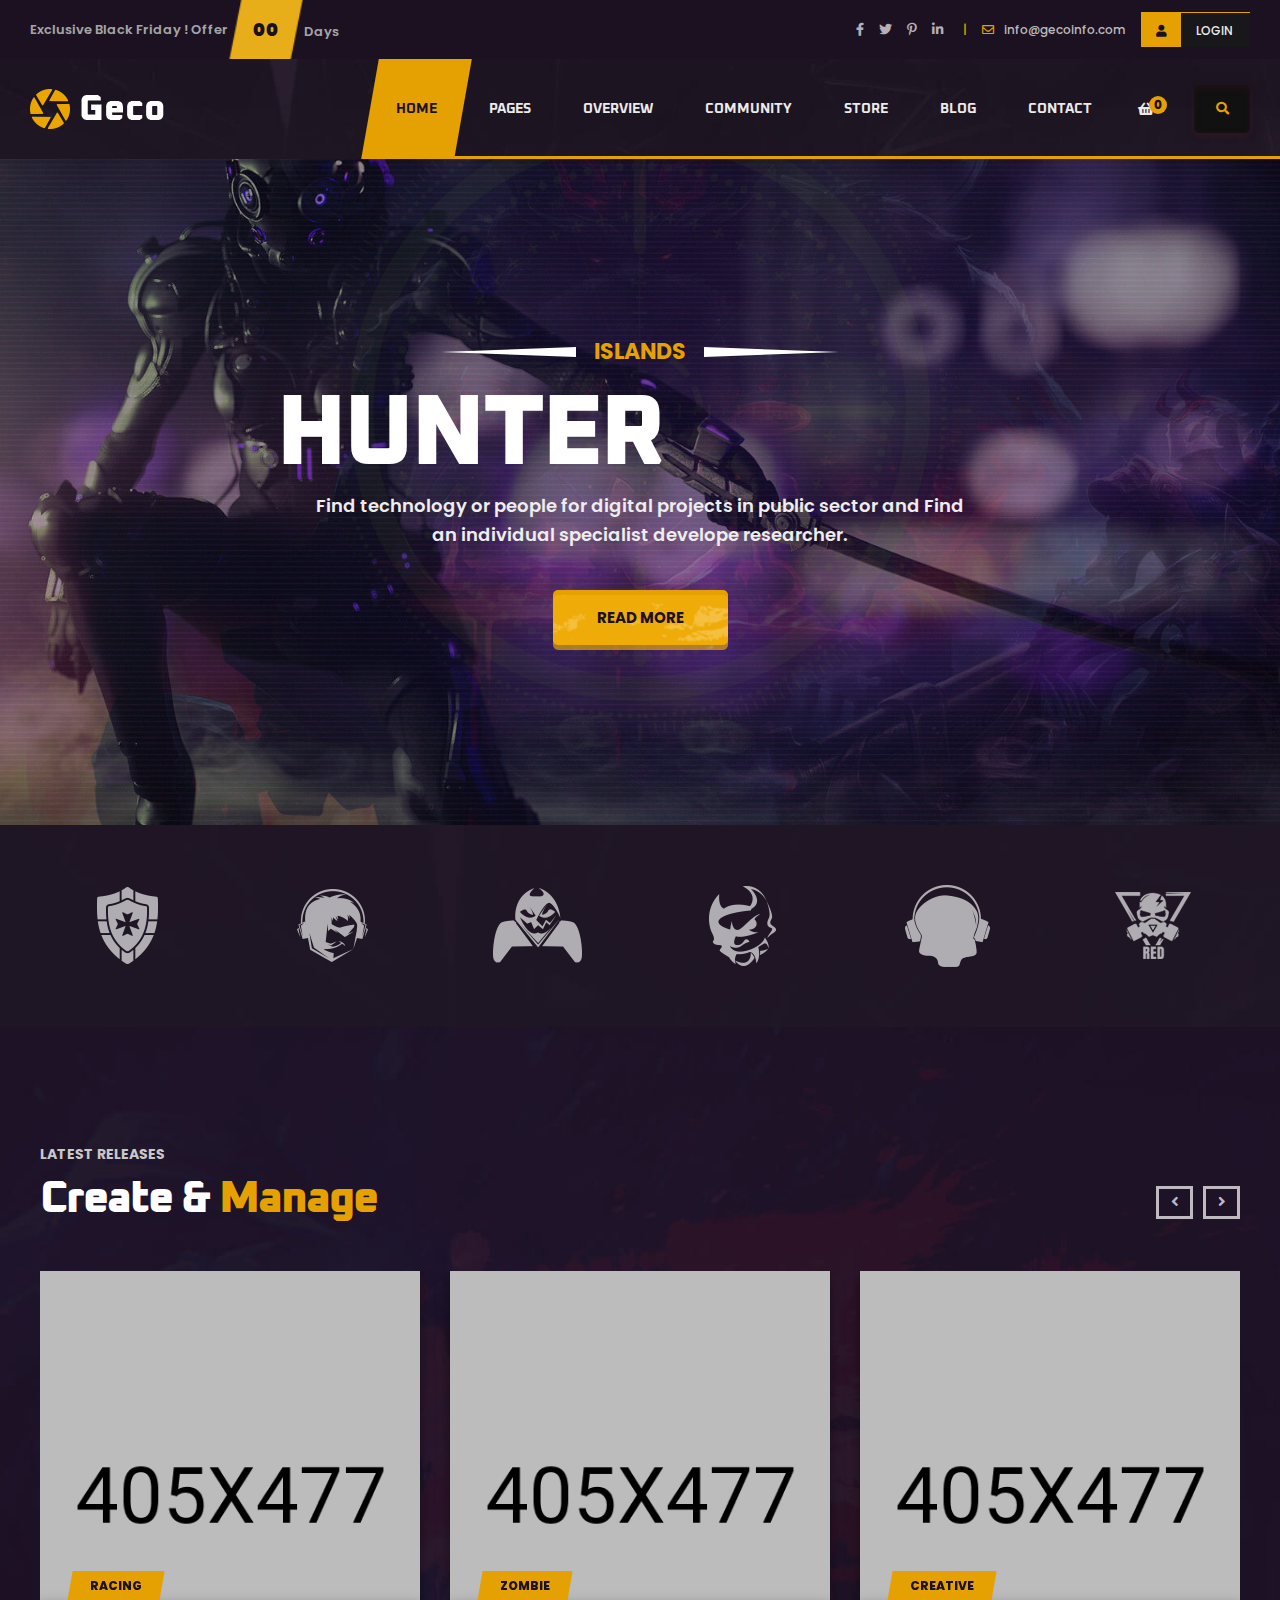
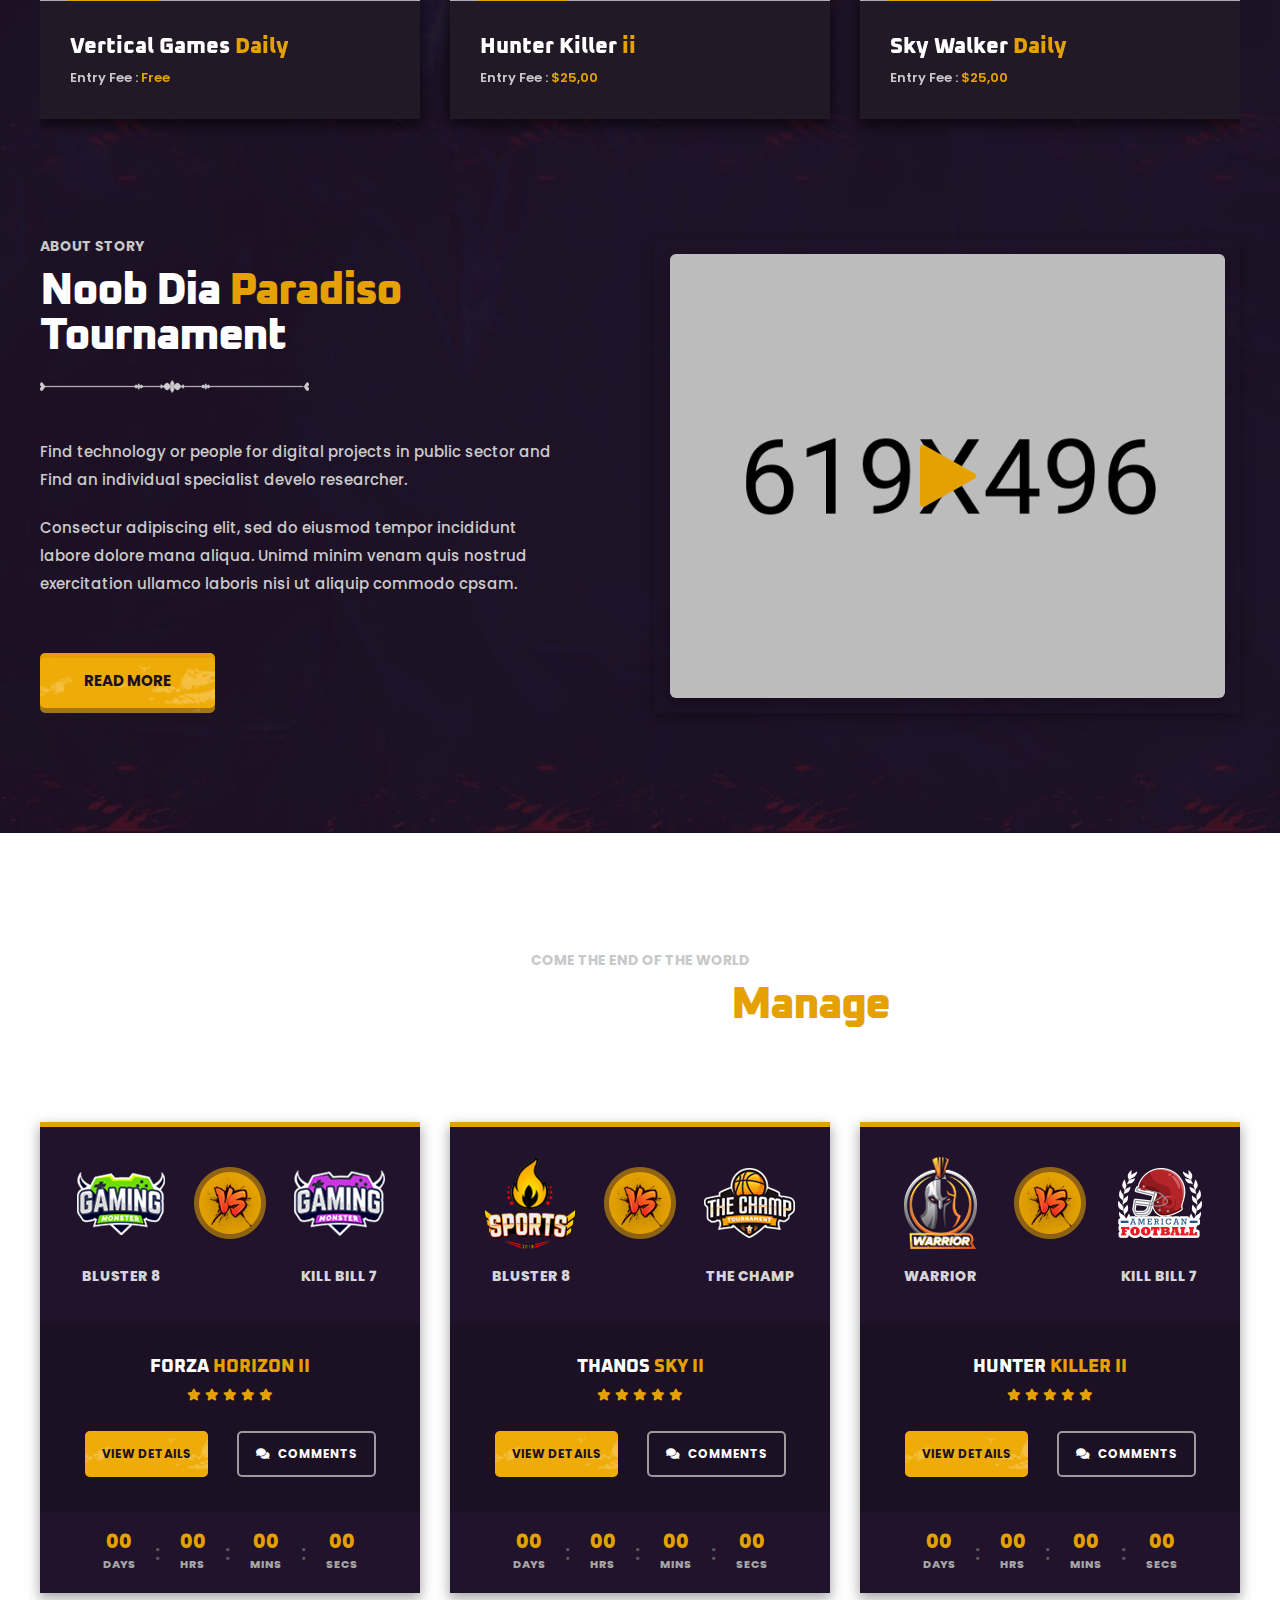
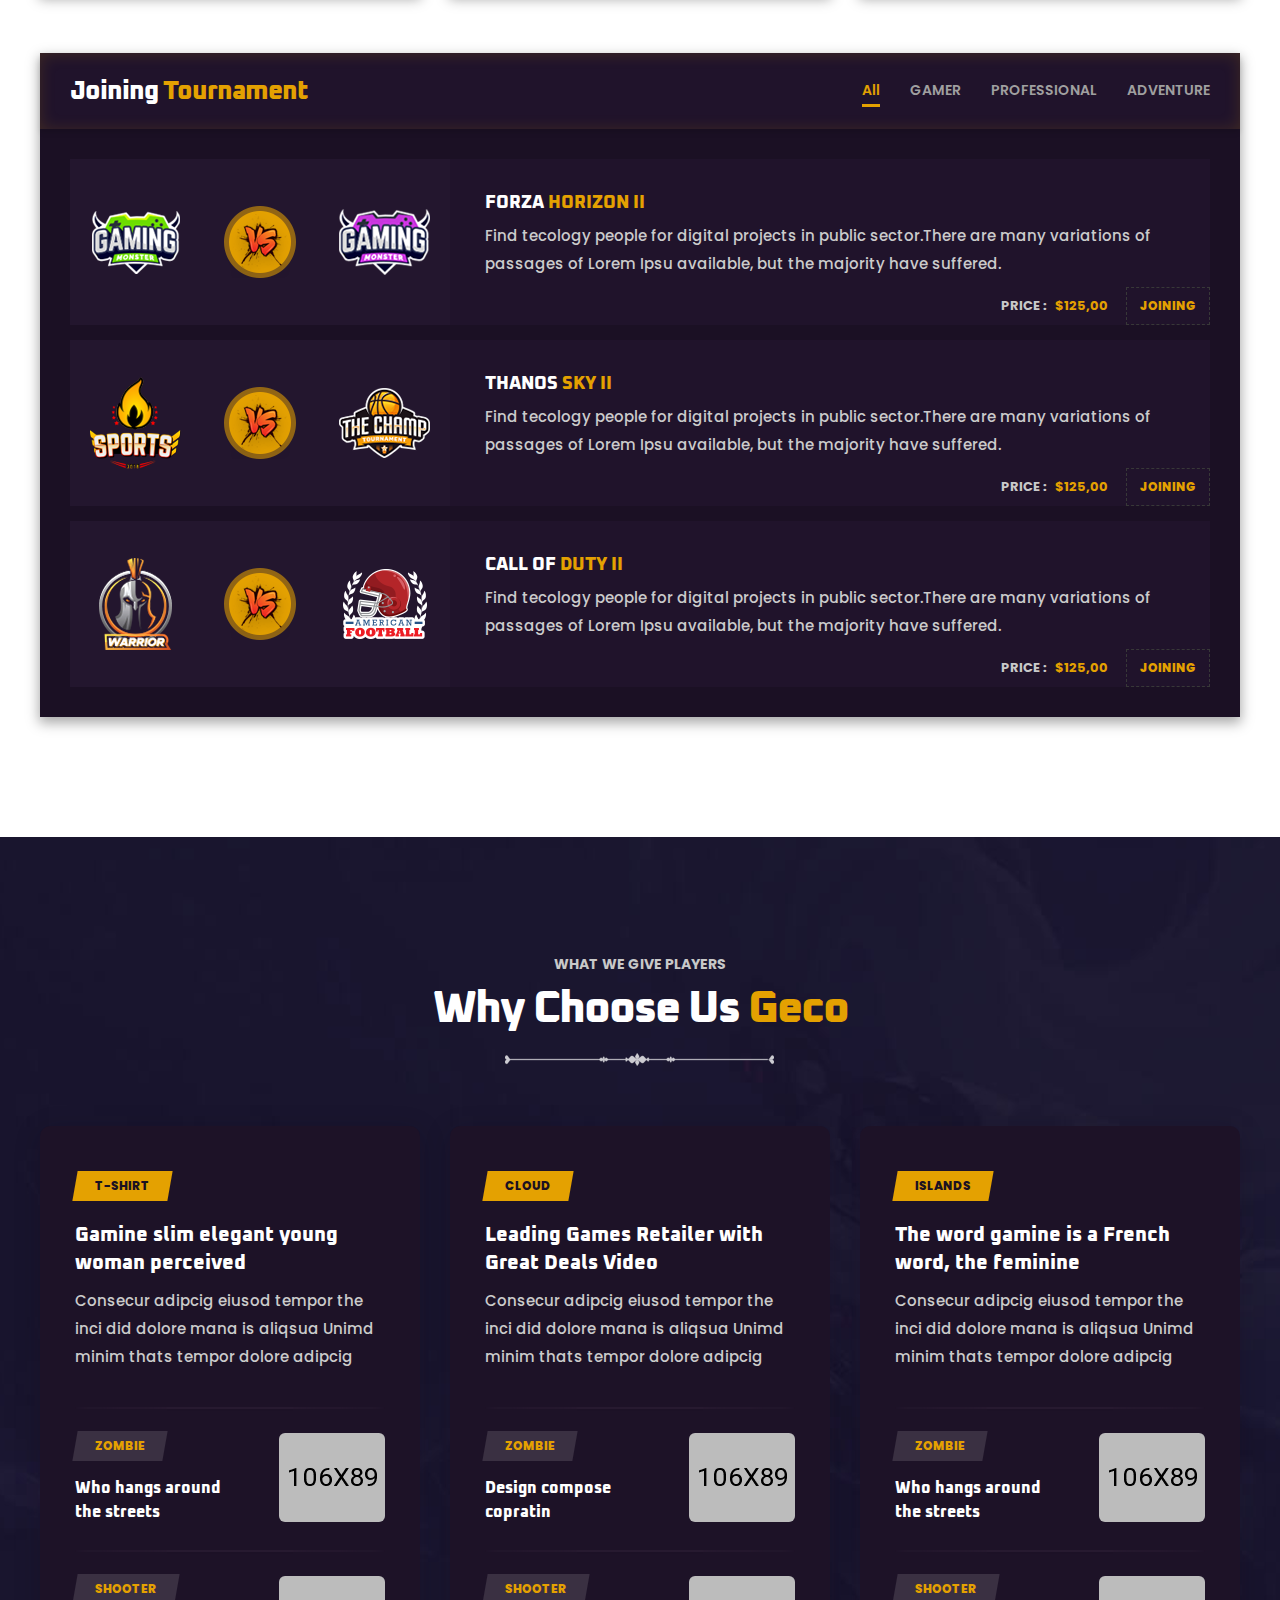
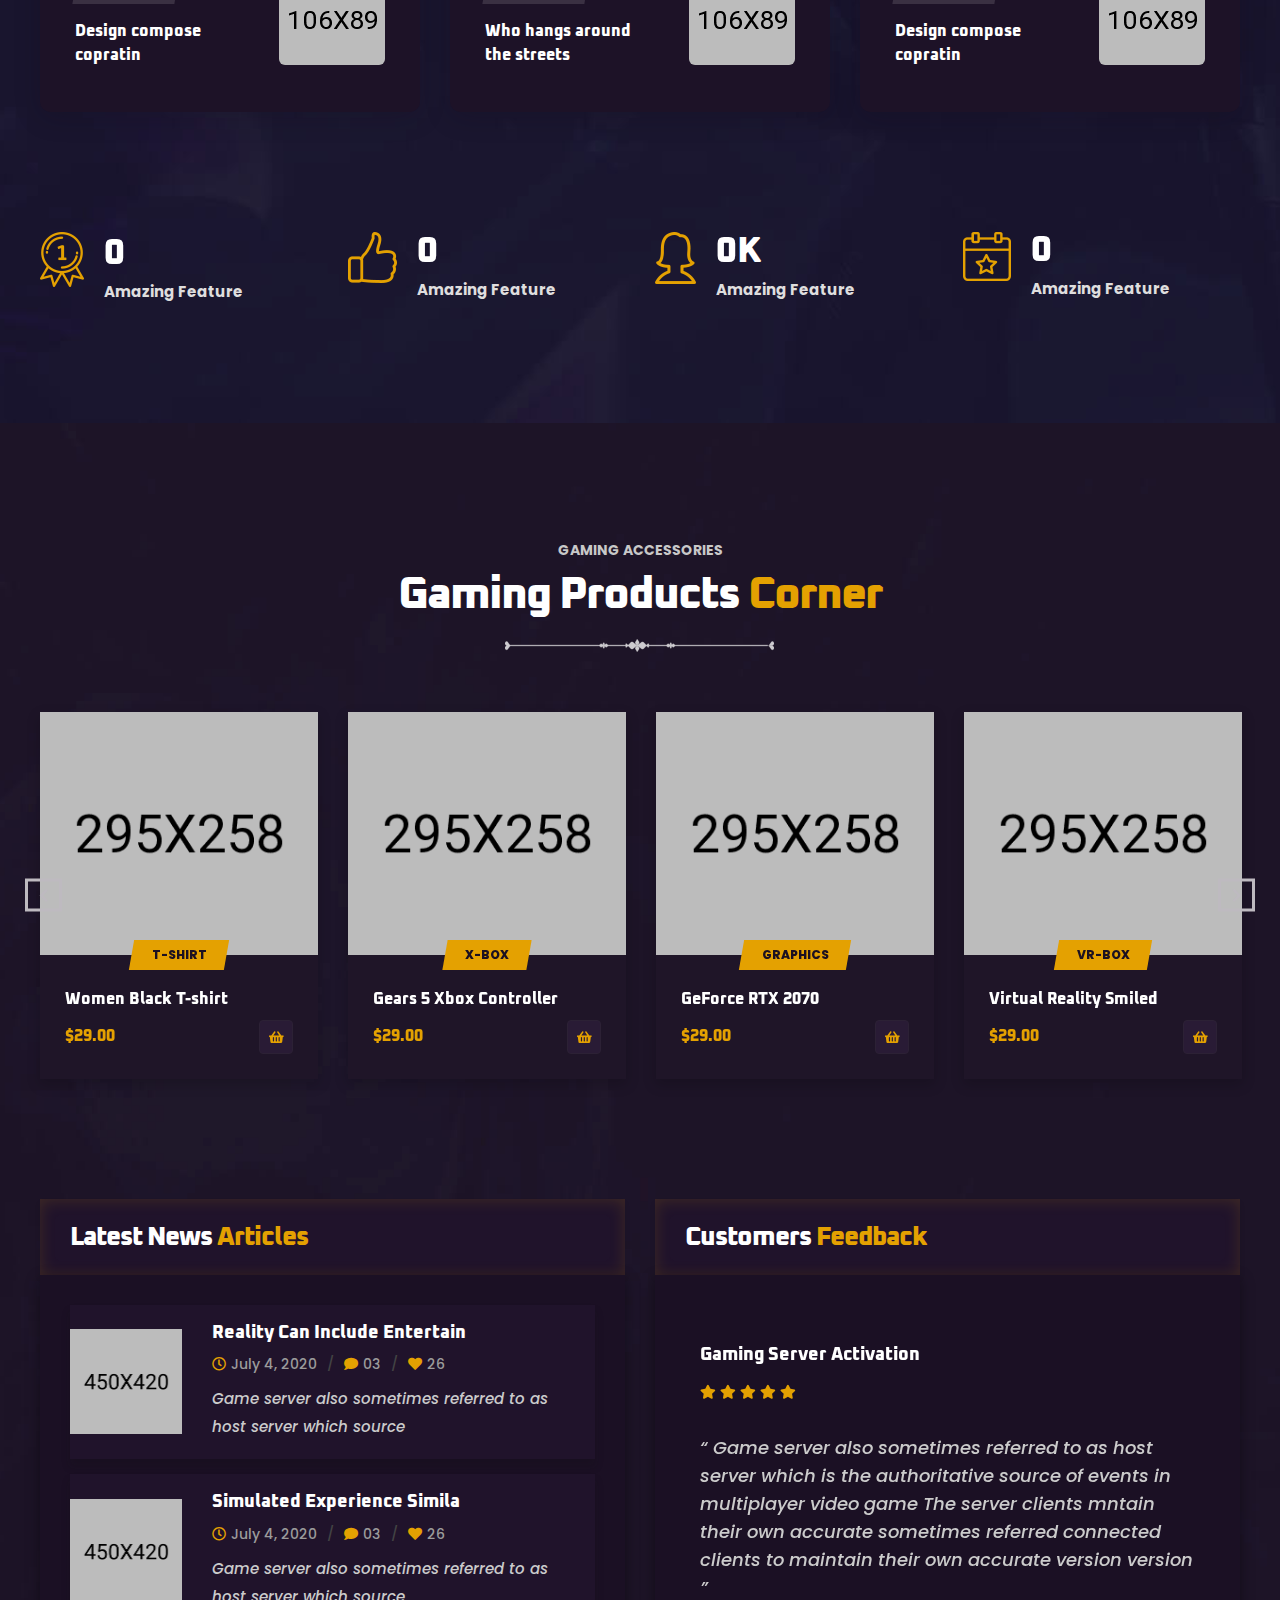
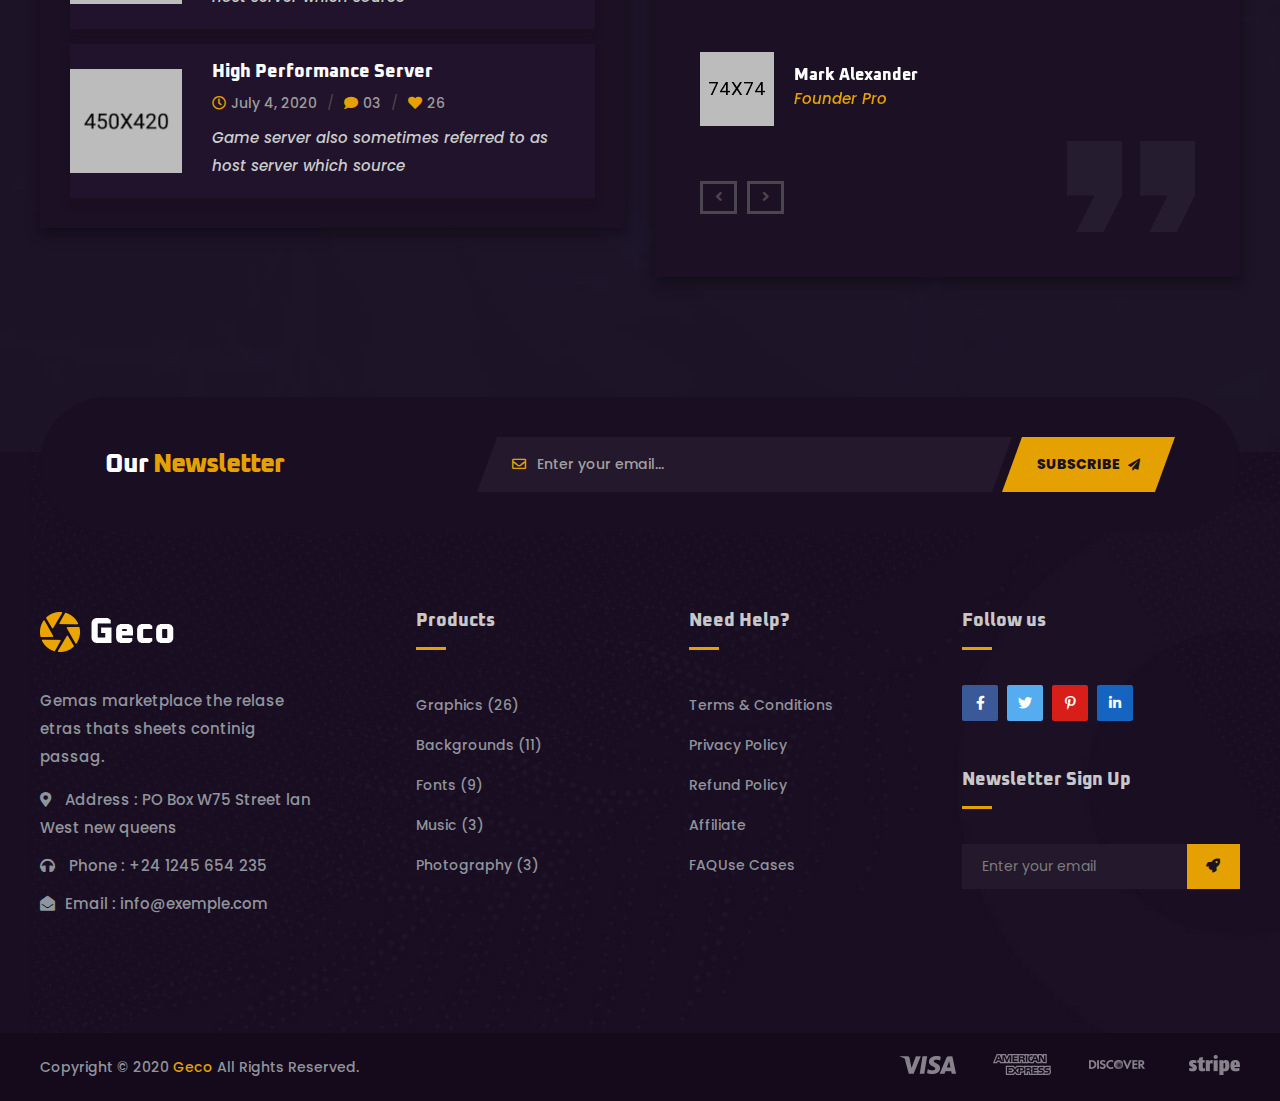
<file: index.html>
<!doctype html>
<html class="no-js" lang="en">

<head>
    <meta charset="utf-8">
    <meta http-equiv="x-ua-compatible" content="ie=edge">
    <title>on power template</title>
    <meta name="description" content="">
    <meta name="viewport" content="width=device-width, initial-scale=1">

    <link rel="shortcut icon" type="image/x-icon" href="img/favicon.png">
    <!-- Place favicon.ico in the root directory -->

    <!-- CSS here -->
    <link rel="stylesheet" href="css/bootstrap.min.css">
    <link rel="stylesheet" href="css/animate.min.css">
    <link rel="stylesheet" href="css/magnific-popup.css">
    <link rel="stylesheet" href="css/fontawesome-all.min.css">
    <link rel="stylesheet" href="css/odometer.css">
    <link rel="stylesheet" href="css/aos.css">
    <link rel="stylesheet" href="css/owl.carousel.min.css">
    <link rel="stylesheet" href="css/meanmenu.css">
    <link rel="stylesheet" href="css/slick.css">
    <link rel="stylesheet" href="css/default.css">
    <link rel="stylesheet" href="css/style.css">
    <link rel="stylesheet" href="css/responsive.css">
</head>

<body>

    <!-- preloader -->
    <div id="preloader">
        <div id="loading-center">
            <div id="loading-center-absolute">
                <img src="img/icon/preloader.svg" alt="">
            </div>
        </div>
    </div>
    <!-- preloader-end -->

    <!-- header-area -->
    <header>
        <div class="header-top-area d-none d-lg-block">
            <div class="container-fluid container-full-padding">
                <div class="row align-items-center">
                    <div class="col-lg-6 d-none d-lg-block">
                        <div class="header-top-offer">
                            <p>Exclusive Black Friday ! Offer</p>
                            <span class="coming-time" data-countdown="2020/6/20"></span>
                        </div>
                    </div>
                    <div class="col-lg-6">
                        <div class="header-top-right">
                            <div class="header-social">
                                <ul>
                                    <li><a href="#"><i class="fab fa-facebook-f"></i></a></li>
                                    <li><a href="#"><i class="fab fa-twitter"></i></a></li>
                                    <li><a href="#"><i class="fab fa-pinterest-p"></i></a></li>
                                    <li><a href="#"><i class="fab fa-linkedin-in"></i></a></li>
                                </ul>
                            </div>
                            <div class="header-top-action">
                                <ul>
                                    <li>
                                        <div class="header-top-mail">
                                            <p><span>|</span><i class="far fa-envelope"></i><a href="mailto:info@gmail.com">info@gecoinfo.com</a></p>
                                        </div>
                                    </li>
                                    <li>
                                        <div class="header-user-login">
                                            <a href="#"><i class="fas fa-user"></i>Login</a>
                                        </div>
                                    </li>
                                </ul>
                            </div>
                        </div>
                    </div>
                </div>
            </div>
        </div>
        <div id="sticky-header" class="main-header">
            <div class="container-fluid container-full-padding">
                <div class="row">
                    <div class="col-12">
                        <div class="main-menu">
                            <nav>
                                <div class="logo">
                                    <a href="index-2.html"><img src="img/logo/logo.png" alt="Logo"></a>
                                </div>
                                <div id="mobile-menu" class="navbar-wrap d-none d-lg-flex">
                                    <ul>
                                        <li class="show"><a href="#">Home</a>
                                            <ul class="submenu">
                                                <li><a href="index-2.html">Home One</a></li>
                                                <li><a href="index-3.html">Home Two</a></li>
                                                <li><a href="index-4.html">Home Three</a></li>
                                                <li class="active"><a href="index.html">Home Four</a></li>
                                            </ul>
                                        </li>
                                        <li><a href="#">Pages</a>
                                            <ul class="submenu">
                                                <li><a href="about-us.html">About Story</a></li>
                                                <li><a href="upcoming-games.html">Upcoming Games</a></li>
                                                <li><a href="game-single.html">Game Single</a></li>
                                            </ul>
                                        </li>
                                        <li><a href="game-overview.html">Overview</a></li>
                                        <li><a href="community.html">Community</a></li>
                                        <li><a href="shop.html">Store</a></li>
                                        <li><a href="#">Blog</a>
                                            <ul class="submenu">
                                                <li><a href="blog.html">News Page</a></li>
                                                <li><a href="blog-details.html">News Details</a></li>
                                            </ul>
                                        </li>
                                        <li><a href="contact.html">contact</a></li>
                                    </ul>
                                </div>
                                <div class="header-action">
                                    <ul>
                                        <li class="header-shop-cart"><a href="#"><i class="fas fa-shopping-basket"></i><span>0</span></a>
                                            <ul class="minicart">
                                                <li class="d-flex align-items-start">
                                                    <div class="cart-img">
                                                        <a href="#">
                                                            <img src="img/product/cart_p01.jpg" alt="">
                                                        </a>
                                                    </div>
                                                    <div class="cart-content">
                                                        <h4>
                                                            <a href="#">Xbox One Controller</a>
                                                        </h4>
                                                        <div class="cart-price">
                                                            <span class="new">$229.9</span>
                                                            <span>
                                                                    <del>$229.9</del>
                                                                </span>
                                                        </div>
                                                    </div>
                                                    <div class="del-icon">
                                                        <a href="#">
                                                            <i class="far fa-trash-alt"></i>
                                                        </a>
                                                    </div>
                                                </li>
                                                <li>
                                                    <div class="total-price">
                                                        <span class="f-left">Total:</span>
                                                        <span class="f-right">$239.9</span>
                                                    </div>
                                                </li>
                                                <li>
                                                    <div class="checkout-link">
                                                        <a href="cart.html">Shopping Cart</a>
                                                        <a class="red-color" href="checkout.html">Checkout</a>
                                                    </div>
                                                </li>
                                            </ul>
                                        </li>
                                        <li class="header-search"><a href="#" data-toggle="modal" data-target="#search-modal"><i class="fas fa-search"></i></a></li>
                                    </ul>
                                </div>
                            </nav>
                        </div>
                        <div class="mobile-menu"></div>
                    </div>
                    <!-- Modal Search -->
                    <div class="modal fade" id="search-modal" tabindex="-1" role="dialog" aria-hidden="true">
                        <div class="modal-dialog" role="document">
                            <div class="modal-content">
                                <form>
                                    <input type="text" placeholder="Search here...">
                                    <button><i class="fa fa-search"></i></button>
                                </form>
                            </div>
                        </div>
                    </div>
                </div>
            </div>
        </div>
    </header>
    <!-- header-area-end -->

    <!-- main-area -->
    <main>

        <!-- slider-area -->
        <section class="slider-area slider-bg">
            <div class="container">
                <div class="row justify-content-center">
                    <div class="col-xl-9">
                        <div class="slider-content text-center">
                            <h6 class="wow fadeInDown" data-wow-delay=".2s">islands</h6>
                            <h2 class="tlt fix" data-in-effect="fadeInLeft">hunter <span>killer</span></h2>
                            <p class="wow fadeInUp" data-wow-delay="2s">Find technology or people for digital projects in public sector and Find an individual specialist develope researcher.</p>
                            <a href="#" class="btn wow fadeInUp" data-wow-delay="2.2s">READ MORE</a>
                        </div>
                    </div>
                </div>
            </div>
        </section>
        <!-- slider-area-end -->

        <!-- brand-area -->
        <div class="brand-area brand-bg">
            <div class="container">
                <div class="row brand-active">
                    <div class="col-xl-2">
                        <div class="brand-item">
                            <img src="img/brand/brand_logo01.png" alt="">
                        </div>
                    </div>
                    <div class="col-xl-2">
                        <div class="brand-item">
                            <img src="img/brand/brand_logo02.png" alt="">
                        </div>
                    </div>
                    <div class="col-xl-2">
                        <div class="brand-item">
                            <img src="img/brand/brand_logo03.png" alt="">
                        </div>
                    </div>
                    <div class="col-xl-2">
                        <div class="brand-item">
                            <img src="img/brand/brand_logo04.png" alt="">
                        </div>
                    </div>
                    <div class="col-xl-2">
                        <div class="brand-item">
                            <img src="img/brand/brand_logo05.png" alt="">
                        </div>
                    </div>
                    <div class="col-xl-2">
                        <div class="brand-item">
                            <img src="img/brand/brand_logo06.png" alt="">
                        </div>
                    </div>
                    <div class="col-xl-2">
                        <div class="brand-item">
                            <img src="img/brand/brand_logo03.png" alt="">
                        </div>
                    </div>
                </div>
            </div>
        </div>
        <!-- brand-area-end -->

        <!-- area-bg-one -->
        <div class="area-bg-one">

            <!-- latest-games-area -->
            <section class="latest-games-area pt-120">
                <div class="container">
                    <div class="row">
                        <div class="col-lg-6 col-md-8">
                            <div class="section-title mb-50">
                                <span>LATEST RELEASES</span>
                                <h2>Create & <span>Manage</span></h2>
                            </div>
                        </div>
                    </div>
                    <div class="row">
                        <div class="col-12">
                            <div class="latest-games-active owl-carousel">
                                <div class="latest-games-items mb-30">
                                    <div class="latest-games-thumb">
                                        <a href="#"><img src="img/product/latest_games_thumb01.jpg" alt=""></a>
                                    </div>
                                    <div class="latest-games-content">
                                        <div class="lg-tag">
                                            <a href="#">racing</a>
                                        </div>
                                        <h4><a href="#">Vertical Games <span>Daily</span></a></h4>
                                        <p>entry fee : <span>free</span></p>
                                    </div>
                                </div>
                                <div class="latest-games-items mb-30">
                                    <div class="latest-games-thumb">
                                        <a href="#"><img src="img/product/latest_games_thumb02.jpg" alt=""></a>
                                    </div>
                                    <div class="latest-games-content">
                                        <div class="lg-tag">
                                            <a href="#">zombie</a>
                                        </div>
                                        <h4><a href="#">Hunter Killer <span>ii</span></a></h4>
                                        <p>entry fee : <span>$25,00</span></p>
                                    </div>
                                </div>
                                <div class="latest-games-items mb-30">
                                    <div class="latest-games-thumb">
                                        <a href="#"><img src="img/product/latest_games_thumb03.jpg" alt=""></a>
                                    </div>
                                    <div class="latest-games-content">
                                        <div class="lg-tag">
                                            <a href="#">creative</a>
                                        </div>
                                        <h4><a href="#">Sky Walker <span>Daily</span></a></h4>
                                        <p>entry fee : <span>$25,00</span></p>
                                    </div>
                                </div>
                                <div class="latest-games-items mb-30">
                                    <div class="latest-games-thumb">
                                        <a href="#"><img src="img/product/latest_games_thumb01.jpg" alt=""></a>
                                    </div>
                                    <div class="latest-games-content">
                                        <div class="lg-tag">
                                            <a href="#">racing</a>
                                        </div>
                                        <h4><a href="#">Vertical games <span>daily</span></a></h4>
                                        <p>entry fee : <span>free</span></p>
                                    </div>
                                </div>
                            </div>
                        </div>
                    </div>
                </div>
            </section>
            <!-- latest-games-area-end -->

            <!-- about-us-area -->
            <section class="about-us-area pt-90 pb-120">
                <div class="container">
                    <div class="row">
                        <div class="col-lg-6 order-0 order-lg-2">
                            <div class="about-img">
                                <img src="img/images/about_us_img.jpg" alt="">
                                <a href="https://www.youtube.com/watch?v=_LTiEXMc5J0" class="popup-video"><img src="img/icon/play_btn.png" alt=""></a>
                            </div>
                        </div>
                        <div class="col-lg-6">
                            <div class="section-title title-style-two mb-45">
                                <span>about story</span>
                                <h2>Noob Dia <span>Paradiso</span> Tournament</h2>
                            </div>
                            <div class="about-content">
                                <p>Find technology or people for digital projects in public sector and Find an individual specialist develo researcher.</p>
                                <p>Consectur adipiscing elit, sed do eiusmod tempor incididunt labore dolore mana aliqua. Unimd minim venam quis nostrud exercitation ullamco laboris nisi ut aliquip commodo cpsam.</p>
                                <div class="about-btn">
                                    <a href="#" class="btn">READ MORE</a>
                                </div>
                            </div>
                        </div>
                    </div>
                </div>
            </section>
            <!-- about-us-area-end -->

        </div>
        <!-- area-bg-one-end -->

        <!-- game-manage-area -->
        <section class="game-manage-area game-mange-bg pt-120 pb-120">
            <div class="container">
                <div class="row justify-content-center">
                    <div class="col-xl-7 col-lg-8">
                        <div class="section-title title-style-two text-center mb-60">
                            <span>COME THE END OF THE WORLD</span>
                            <h2>Focus And Game <span>Manage</span></h2>
                        </div>
                    </div>
                </div>
                <div class="row justify-content-center">
                    <div class="col-lg-4 col-md-6">
                        <div class="coming-match-item mb-30">
                            <div class="coming-match-team">
                                <div class="match-team-info">
                                    <div class="match-team-logo">
                                        <a href="#"><img src="img/team/team_logo01.png" alt=""></a>
                                    </div>
                                    <div class="match-team-name">
                                        <a href="#">Bluster 8</a>
                                    </div>
                                </div>
                                <div class="coming-match-status">
                                    <img src="img/team/match_vs.png" alt="">
                                </div>
                                <div class="match-team-info">
                                    <div class="match-team-logo">
                                        <a href="#"><img src="img/team/team_logo02.png" alt=""></a>
                                    </div>
                                    <div class="match-team-name">
                                        <a href="#">kill bill 7</a>
                                    </div>
                                </div>
                            </div>
                            <div class="coming-match-info">
                                <h5>Forza <span>Horizon ii</span></h5>
                                <div class="match-rating">
                                    <i class="fas fa-star"></i>
                                    <i class="fas fa-star"></i>
                                    <i class="fas fa-star"></i>
                                    <i class="fas fa-star"></i>
                                    <i class="fas fa-star"></i>
                                </div>
                                <div class="match-info-action">
                                    <a href="#" class="btn">view details</a>
                                    <a href="#" class="btn transparent-btn"><i class="fas fa-comments"></i> Comments</a>
                                </div>
                            </div>
                            <div class="coming-match-time">
                                <div class="coming-time" data-countdown="2021/3/15"></div>
                            </div>
                        </div>
                    </div>
                    <div class="col-lg-4 col-md-6">
                        <div class="coming-match-item mb-30">
                            <div class="coming-match-team">
                                <div class="match-team-info">
                                    <div class="match-team-logo">
                                        <a href="#"><img src="img/team/team_logo03.png" alt=""></a>
                                    </div>
                                    <div class="match-team-name">
                                        <a href="#">Bluster 8</a>
                                    </div>
                                </div>
                                <div class="coming-match-status">
                                    <img src="img/team/match_vs.png" alt="">
                                </div>
                                <div class="match-team-info">
                                    <div class="match-team-logo">
                                        <a href="#"><img src="img/team/team_logo04.png" alt=""></a>
                                    </div>
                                    <div class="match-team-name">
                                        <a href="#">The Champ</a>
                                    </div>
                                </div>
                            </div>
                            <div class="coming-match-info">
                                <h5>Thanos <span>Sky ii</span></h5>
                                <div class="match-rating">
                                    <i class="fas fa-star"></i>
                                    <i class="fas fa-star"></i>
                                    <i class="fas fa-star"></i>
                                    <i class="fas fa-star"></i>
                                    <i class="fas fa-star"></i>
                                </div>
                                <div class="match-info-action">
                                    <a href="#" class="btn">view details</a>
                                    <a href="#" class="btn transparent-btn"><i class="fas fa-comments"></i> Comments</a>
                                </div>
                            </div>
                            <div class="coming-match-time">
                                <div class="coming-time" data-countdown="2021/3/30"></div>
                            </div>
                        </div>
                    </div>
                    <div class="col-lg-4 col-md-6">
                        <div class="coming-match-item mb-30">
                            <div class="coming-match-team">
                                <div class="match-team-info">
                                    <div class="match-team-logo">
                                        <a href="#"><img src="img/team/team_logo05.png" alt=""></a>
                                    </div>
                                    <div class="match-team-name">
                                        <a href="#">Warrior</a>
                                    </div>
                                </div>
                                <div class="coming-match-status">
                                    <img src="img/team/match_vs.png" alt="">
                                </div>
                                <div class="match-team-info">
                                    <div class="match-team-logo">
                                        <a href="#"><img src="img/team/team_logo06.png" alt=""></a>
                                    </div>
                                    <div class="match-team-name">
                                        <a href="#">kill bill 7</a>
                                    </div>
                                </div>
                            </div>
                            <div class="coming-match-info">
                                <h5>Hunter <span>Killer ii</span></h5>
                                <div class="match-rating">
                                    <i class="fas fa-star"></i>
                                    <i class="fas fa-star"></i>
                                    <i class="fas fa-star"></i>
                                    <i class="fas fa-star"></i>
                                    <i class="fas fa-star"></i>
                                </div>
                                <div class="match-info-action">
                                    <a href="#" class="btn">view details</a>
                                    <a href="#" class="btn transparent-btn"><i class="fas fa-comments"></i> Comments</a>
                                </div>
                            </div>
                            <div class="coming-match-time">
                                <div class="coming-time" data-countdown="2021/3/30"></div>
                            </div>
                        </div>
                    </div>
                </div>
                <div class="tournament-area mt-30">
                    <div class="row">
                        <div class="col-12">
                            <div class="tournament-top-wrap">
                                <div class="section-title tournament-title">
                                    <h2>Joining <span>Tournament</span></h2>
                                </div>
                                <div class="tournament-menu">
                                    <button class="active" data-filter="*">All</button>
                                    <button class="" data-filter=".cat-one">GAMER</button>
                                    <button class="" data-filter=".cat-two">PROFESSIONAL</button>
                                    <button class="" data-filter=".cat-three">ADVENTURE</button>
                                </div>
                            </div>
                        </div>
                    </div>
                    <div class="row">
                        <div class="col-12">
                            <div class="tournament-schedule-wrap">
                                <div class="tournament-active">
                                    <div class="single-tournament mb-15 grid-item cat-three cat-two">
                                        <div class="row no-gutters">
                                            <div class="col-lg-4">
                                                <div class="tournament-schedule-item">
                                                    <div class="match-team-info">
                                                        <div class="match-team-logo">
                                                            <a href="#"><img src="img/team/team_logo01.png" alt=""></a>
                                                        </div>
                                                    </div>
                                                    <div class="coming-match-status">
                                                        <img src="img/team/match_vs.png" alt="">
                                                    </div>
                                                    <div class="match-team-info">
                                                        <div class="match-team-logo">
                                                            <a href="#"><img src="img/team/team_logo02.png" alt=""></a>
                                                        </div>
                                                    </div>
                                                </div>
                                            </div>
                                            <div class="col-lg-8">
                                                <div class="tournament-schedule-content">
                                                    <h3><a href="#">Forza <span>Horizon ii</span></a></h3>
                                                    <p>Find tecology people for digital projects in public sector.There are many variations of passages of Lorem Ipsu available, but the majority have suffered.</p>
                                                    <div class="tournament-schedule-meta">
                                                        <h5>price : <span>$125,00</span></h5>
                                                        <a href="#">Joining</a>
                                                    </div>
                                                </div>
                                            </div>
                                        </div>
                                    </div>
                                    <div class="single-tournament mb-15 grid-item cat-one cat-three">
                                        <div class="row no-gutters">
                                            <div class="col-lg-4">
                                                <div class="tournament-schedule-item">
                                                    <div class="match-team-info">
                                                        <div class="match-team-logo">
                                                            <a href="#"><img src="img/team/team_logo03.png" alt=""></a>
                                                        </div>
                                                    </div>
                                                    <div class="coming-match-status">
                                                        <img src="img/team/match_vs.png" alt="">
                                                    </div>
                                                    <div class="match-team-info">
                                                        <div class="match-team-logo">
                                                            <a href="#"><img src="img/team/team_logo04.png" alt=""></a>
                                                        </div>
                                                    </div>
                                                </div>
                                            </div>
                                            <div class="col-lg-8">
                                                <div class="tournament-schedule-content">
                                                    <h3><a href="#">Thanos <span>Sky ii</span></a></h3>
                                                    <p>Find tecology people for digital projects in public sector.There are many variations of passages of Lorem Ipsu available, but the majority have suffered.</p>
                                                    <div class="tournament-schedule-meta">
                                                        <h5>price : <span>$125,00</span></h5>
                                                        <a href="#">Joining</a>
                                                    </div>
                                                </div>
                                            </div>
                                        </div>
                                    </div>
                                    <div class="single-tournament mb-15 grid-item cat-two cat-one">
                                        <div class="row no-gutters">
                                            <div class="col-lg-4">
                                                <div class="tournament-schedule-item">
                                                    <div class="match-team-info">
                                                        <div class="match-team-logo">
                                                            <a href="#"><img src="img/team/team_logo05.png" alt=""></a>
                                                        </div>
                                                    </div>
                                                    <div class="coming-match-status">
                                                        <img src="img/team/match_vs.png" alt="">
                                                    </div>
                                                    <div class="match-team-info">
                                                        <div class="match-team-logo">
                                                            <a href="#"><img src="img/team/team_logo06.png" alt=""></a>
                                                        </div>
                                                    </div>
                                                </div>
                                            </div>
                                            <div class="col-lg-8">
                                                <div class="tournament-schedule-content">
                                                    <h3><a href="#">Call Of <span>Duty ii</span></a></h3>
                                                    <p>Find tecology people for digital projects in public sector.There are many variations of passages of Lorem Ipsu available, but the majority have suffered.</p>
                                                    <div class="tournament-schedule-meta">
                                                        <h5>price : <span>$125,00</span></h5>
                                                        <a href="#">Joining</a>
                                                    </div>
                                                </div>
                                            </div>
                                        </div>
                                    </div>
                                </div>
                            </div>
                        </div>
                    </div>
                </div>
            </div>
        </section>
        <!-- game-manage-area-end -->

        <!-- features-area -->
        <section class="features-area features-bg pt-120 pb-70">
            <div class="container">
                <div class="row justify-content-center">
                    <div class="col-xl-6 col-lg-8">
                        <div class="section-title title-style-two text-center mb-60">
                            <span>what we give players</span>
                            <h2>Why Choose Us <span>Geco</span></h2>
                        </div>
                    </div>
                </div>
                <div class="row justify-content-center">
                    <div class="col-xl-4 col-md-6">
                        <div class="features-item mb-30">
                            <div class="features-head mb-35">
                                <div class="product-tag"><a href="#">t-shirt</a></div>
                                <h4>Gamine slim elegant young woman perceived</h4>
                                <p>Consecur adipcig eiusod tempor the inci did dolore mana is aliqsua Unimd minim thats tempor dolore adipcig</p>
                            </div>
                            <div class="features-list-wrap">
                                <ul>
                                    <li>
                                        <div class="features-list-img">
                                            <img src="img/images/features_thumb01.jpg" alt="">
                                        </div>
                                        <div class="features-list-content">
                                            <div class="product-tag"><a href="#">zombie</a></div>
                                            <h6><a href="#">Who hangs around the streets</a></h6>
                                        </div>
                                    </li>
                                    <li>
                                        <div class="features-list-img">
                                            <img src="img/images/features_thumb02.jpg" alt="">
                                        </div>
                                        <div class="features-list-content">
                                            <div class="product-tag"><a href="#">shooter</a></div>
                                            <h6><a href="#">Design compose copratin</a></h6>
                                        </div>
                                    </li>
                                </ul>
                            </div>
                        </div>
                    </div>
                    <div class="col-xl-4 col-md-6">
                        <div class="features-item mb-30">
                            <div class="features-head mb-35">
                                <div class="product-tag"><a href="#">Cloud</a></div>
                                <h4>Leading Games Retailer with Great Deals Video</h4>
                                <p>Consecur adipcig eiusod tempor the inci did dolore mana is aliqsua Unimd minim thats tempor dolore adipcig</p>
                            </div>
                            <div class="features-list-wrap">
                                <ul>
                                    <li>
                                        <div class="features-list-img">
                                            <img src="img/images/features_thumb03.jpg" alt="">
                                        </div>
                                        <div class="features-list-content">
                                            <div class="product-tag"><a href="#">zombie</a></div>
                                            <h6><a href="#">Design compose copratin</a></h6>
                                        </div>
                                    </li>
                                    <li>
                                        <div class="features-list-img">
                                            <img src="img/images/features_thumb04.jpg" alt="">
                                        </div>
                                        <div class="features-list-content">
                                            <div class="product-tag"><a href="#">shooter</a></div>
                                            <h6><a href="#">Who hangs around the streets</a></h6>
                                        </div>
                                    </li>
                                </ul>
                            </div>
                        </div>
                    </div>
                    <div class="col-xl-4 col-md-6">
                        <div class="features-item mb-30">
                            <div class="features-head mb-35">
                                <div class="product-tag"><a href="#">islands</a></div>
                                <h4>The word gamine is a French word, the feminine</h4>
                                <p>Consecur adipcig eiusod tempor the inci did dolore mana is aliqsua Unimd minim thats tempor dolore adipcig
                                </p>
                            </div>
                            <div class="features-list-wrap">
                                <ul>
                                    <li>
                                        <div class="features-list-img">
                                            <img src="img/images/features_thumb05.jpg" alt="">
                                        </div>
                                        <div class="features-list-content">
                                            <div class="product-tag"><a href="#">zombie</a></div>
                                            <h6><a href="#">Who hangs around the streets</a></h6>
                                        </div>
                                    </li>
                                    <li>
                                        <div class="features-list-img">
                                            <img src="img/images/features_thumb06.jpg" alt="">
                                        </div>
                                        <div class="features-list-content">
                                            <div class="product-tag"><a href="#">shooter</a></div>
                                            <h6><a href="#">Design compose copratin</a></h6>
                                        </div>
                                    </li>
                                </ul>
                            </div>
                        </div>
                    </div>
                </div>
                <div class="fact-area pt-90">
                    <div class="row justify-content-center">
                        <div class="col-lg-3 col-md-4 col-sm-6">
                            <div class="fact-item">
                                <div class="fact-icon">
                                    <img src="img/icon/fact_icon01.png" alt="">
                                </div>
                                <div class="fact-content">
                                    <h2><span class="odometer" data-count="245">00</span></h2>
                                    <span>Amazing Feature</span>
                                </div>
                            </div>
                        </div>
                        <div class="col-lg-3 col-md-4 col-sm-6">
                            <div class="fact-item">
                                <div class="fact-icon">
                                    <img src="img/icon/fact_icon02.png" alt="">
                                </div>
                                <div class="fact-content">
                                    <h2><span class="odometer" data-count="1245">00</span></h2>
                                    <span>Amazing Feature</span>
                                </div>
                            </div>
                        </div>
                        <div class="col-lg-3 col-md-4 col-sm-6">
                            <div class="fact-item">
                                <div class="fact-icon">
                                    <img src="img/icon/fact_icon03.png" alt="">
                                </div>
                                <div class="fact-content">
                                    <h2><span class="odometer" data-count="78">00</span>K</h2>
                                    <span>Amazing Feature</span>
                                </div>
                            </div>
                        </div>
                        <div class="col-lg-3 col-md-4 col-sm-6">
                            <div class="fact-item">
                                <div class="fact-icon">
                                    <img src="img/icon/fact_icon04.png" alt="">
                                </div>
                                <div class="fact-content">
                                    <h2><span class="odometer" data-count="12">00</span></h2>
                                    <span>Amazing Feature</span>
                                </div>
                            </div>
                        </div>
                    </div>
                </div>
            </div>
        </section>
        <!-- features-area-end -->

        <!-- area-bg-two -->
        <div class="area-bg-two">

            <!-- shop-area -->
            <section class="shop-area pt-120 pb-90">
                <div class="container">
                    <div class="row justify-content-center">
                        <div class="col-xl-7 col-lg-8">
                            <div class="section-title title-style-two text-center mb-30">
                                <span>gaming accessories</span>
                                <h2>Gaming Products <span>Corner</span></h2>
                            </div>
                        </div>
                    </div>
                    <div class="row product-active">
                        <div class="col-xl-3">
                            <div class="shop-item">
                                <div class="product-thumb">
                                    <a href="#"><img src="img/product/product_img01.jpg" alt=""></a>
                                </div>
                                <div class="product-content">
                                    <div class="product-tag"><a href="#">t-shirt</a></div>
                                    <h4><a href="#">Women Black T-shirt</a></h4>
                                    <div class="product-meta">
                                        <div class="product-price">
                                            <h5>$29.00</h5>
                                        </div>
                                        <div class="product-cart-action">
                                            <a href="#"><i class="fas fa-shopping-basket"></i></a>
                                        </div>
                                    </div>
                                </div>
                            </div>
                        </div>
                        <div class="col-xl-3">
                            <div class="shop-item">
                                <div class="product-thumb">
                                    <a href="#"><img src="img/product/product_img02.jpg" alt=""></a>
                                </div>
                                <div class="product-content">
                                    <div class="product-tag"><a href="#">x-box</a></div>
                                    <h4><a href="#">Gears 5 Xbox Controller</a></h4>
                                    <div class="product-meta">
                                        <div class="product-price">
                                            <h5>$29.00</h5>
                                        </div>
                                        <div class="product-cart-action">
                                            <a href="#"><i class="fas fa-shopping-basket"></i></a>
                                        </div>
                                    </div>
                                </div>
                            </div>
                        </div>
                        <div class="col-xl-3">
                            <div class="shop-item">
                                <div class="product-thumb">
                                    <a href="#"><img src="img/product/product_img03.jpg" alt=""></a>
                                </div>
                                <div class="product-content">
                                    <div class="product-tag"><a href="#">graphics</a></div>
                                    <h4><a href="#">GeForce RTX 2070</a></h4>
                                    <div class="product-meta">
                                        <div class="product-price">
                                            <h5>$29.00</h5>
                                        </div>
                                        <div class="product-cart-action">
                                            <a href="#"><i class="fas fa-shopping-basket"></i></a>
                                        </div>
                                    </div>
                                </div>
                            </div>
                        </div>
                        <div class="col-xl-3">
                            <div class="shop-item">
                                <div class="product-thumb">
                                    <a href="#"><img src="img/product/product_img04.jpg" alt=""></a>
                                </div>
                                <div class="product-content">
                                    <div class="product-tag"><a href="#">VR-Box</a></div>
                                    <h4><a href="#">Virtual Reality Smiled</a></h4>
                                    <div class="product-meta">
                                        <div class="product-price">
                                            <h5>$29.00</h5>
                                        </div>
                                        <div class="product-cart-action">
                                            <a href="#"><i class="fas fa-shopping-basket"></i></a>
                                        </div>
                                    </div>
                                </div>
                            </div>
                        </div>
                        <div class="col-xl-3">
                            <div class="shop-item">
                                <div class="product-thumb">
                                    <a href="#"><img src="img/product/product_img04.jpg" alt=""></a>
                                </div>
                                <div class="product-content">
                                    <div class="product-tag"><a href="#">VR-Box</a></div>
                                    <h4><a href="#">Virtual Reality Smiled</a></h4>
                                    <div class="product-meta">
                                        <div class="product-price">
                                            <h5>$29.00</h5>
                                        </div>
                                        <div class="product-cart-action">
                                            <a href="#"><i class="fas fa-shopping-basket"></i></a>
                                        </div>
                                    </div>
                                </div>
                            </div>
                        </div>
                    </div>
                </div>
            </section>
            <!-- shop-area-end -->

            <!-- blog-testimonial-area -->
            <section class="blog-and-testimonial">
                <div class="container">
                    <div class="row justify-content-center">
                        <div class="col-xl-6 col-lg-8">
                            <div class="blog-area mb-120">
                                <div class="tournament-top-wrap">
                                    <div class="section-title tournament-title">
                                        <h2>Latest News <span>Articles</span></h2>
                                    </div>
                                </div>
                                <div class="blog-post-wrap">
                                    <div class="blog-post-item blog-style-one">
                                        <div class="blog-thumb">
                                            <a href="#"><img src="img/blog/blog_thumb01.jpg" alt=""></a>
                                        </div>
                                        <div class="blog-post-content">
                                            <h5><a href="#">Reality can include entertain</a></h5>
                                            <div class="blog-meta">
                                                <ul>
                                                    <li><i class="far fa-clock"></i>July 4, 2020</li>
                                                    <li><i class="fas fa-comment"></i>03</li>
                                                    <li><i class="fas fa-heart"></i>26</li>
                                                </ul>
                                            </div>
                                            <p>Game server also sometimes referred to as host server which source</p>
                                        </div>
                                    </div>
                                    <div class="blog-post-item blog-style-one">
                                        <div class="blog-thumb">
                                            <a href="#"><img src="img/blog/blog_thumb02.jpg" alt=""></a>
                                        </div>
                                        <div class="blog-post-content">
                                            <h5><a href="#">Simulated experience simila</a></h5>
                                            <div class="blog-meta">
                                                <ul>
                                                    <li><i class="far fa-clock"></i>July 4, 2020</li>
                                                    <li><i class="fas fa-comment"></i>03</li>
                                                    <li><i class="fas fa-heart"></i>26</li>
                                                </ul>
                                            </div>
                                            <p>Game server also sometimes referred to as host server which source</p>
                                        </div>
                                    </div>
                                    <div class="blog-post-item blog-style-one">
                                        <div class="blog-thumb">
                                            <a href="#"><img src="img/blog/blog_thumb03.jpg" alt=""></a>
                                        </div>
                                        <div class="blog-post-content">
                                            <h5><a href="#">High Performance Server</a></h5>
                                            <div class="blog-meta">
                                                <ul>
                                                    <li><i class="far fa-clock"></i>July 4, 2020</li>
                                                    <li><i class="fas fa-comment"></i>03</li>
                                                    <li><i class="fas fa-heart"></i>26</li>
                                                </ul>
                                            </div>
                                            <p>Game server also sometimes referred to as host server which source</p>
                                        </div>
                                    </div>
                                </div>
                            </div>
                        </div>
                        <div class="col-xl-6 col-lg-8">
                            <div class="testimonial-area position-relative mb-120">
                                <div class="tournament-top-wrap">
                                    <div class="section-title tournament-title">
                                        <h2>Customers <span>Feedback</span></h2>
                                    </div>
                                </div>
                                <div class="testimonial-active owl-carousel">
                                    <div class="testimonial-item">
                                        <div class="testimonial-content mb-50">
                                            <h5>Gaming Server Activation</h5>
                                            <div class="testimonial-rating mb-30">
                                                <i class="fas fa-star"></i>
                                                <i class="fas fa-star"></i>
                                                <i class="fas fa-star"></i>
                                                <i class="fas fa-star"></i>
                                                <i class="fas fa-star"></i>
                                            </div>
                                            <p>“ Game server also sometimes referred to as host server which is the authoritative source of events in multiplayer video game The server clients mntain their own accurate sometimes referred connected clients
                                                to maintain their own accurate version version ”</p>
                                        </div>
                                        <div class="testimonial-avatar">
                                            <div class="testi-avtar-img">
                                                <img src="img/images/testi_avatar.png" alt="">
                                            </div>
                                            <div class="testi-avatar-info">
                                                <h6>Mark Alexander</h6>
                                                <span>Founder Pro</span>
                                            </div>
                                        </div>
                                    </div>
                                    <div class="testimonial-item">
                                        <div class="testimonial-content mb-50">
                                            <h5>Gaming Server Activation</h5>
                                            <div class="testimonial-rating mb-30">
                                                <i class="fas fa-star"></i>
                                                <i class="fas fa-star"></i>
                                                <i class="fas fa-star"></i>
                                                <i class="fas fa-star"></i>
                                                <i class="fas fa-star"></i>
                                            </div>
                                            <p>“ Game server also sometimes referred to as host server which is the authoritative source of events in multiplayer video game The server clients mntain their own accurate sometimes referred connected clients
                                                to maintain their own accurate version version ”</p>
                                        </div>
                                        <div class="testimonial-avatar">
                                            <div class="testi-avtar-img">
                                                <img src="img/images/testi_avatar.png" alt="">
                                            </div>
                                            <div class="testi-avatar-info">
                                                <h6>Mark Alexander</h6>
                                                <span>Founder Pro</span>
                                            </div>
                                        </div>
                                    </div>
                                </div>
                                <div class="testi-quote"><img src="img/icon/testi_quote.png" alt=""></div>
                            </div>
                        </div>
                    </div>
                </div>
            </section>
            <!-- blog-testimonial-area-end -->

        </div>
        <!-- area-bg-two-end -->

    </main>
    <!-- main-area-end -->

    <!-- footer-area -->
    <footer>
        <div class="footer-top footer-bg">
            <!-- newsletter-area -->
            <div class="newsletter-area">
                <div class="container">
                    <div class="row">
                        <div class="col-12">
                            <div class="newsletter-wrap">
                                <div class="section-title newsletter-title">
                                    <h2>Our <span>Newsletter</span></h2>
                                </div>
                                <div class="newsletter-form">
                                    <form action="#">
                                        <div class="newsletter-form-grp">
                                            <i class="far fa-envelope"></i>
                                            <input type="email" placeholder="Enter your email...">
                                        </div>
                                        <button>SUBSCRIBE <i class="fas fa-paper-plane"></i></button>
                                    </form>
                                </div>
                            </div>
                        </div>
                    </div>
                </div>
            </div>
            <!-- newsletter-area-end -->
            <div class="container">
                <div class="row justify-content-between">
                    <div class="col-xl-3 col-lg-4 col-md-6">
                        <div class="footer-widget mb-50">
                            <div class="footer-logo mb-35">
                                <a href="index.html"><img src="img/logo/logo.png" alt=""></a>
                            </div>
                            <div class="footer-text">
                                <p>Gemas marketplace the relase etras thats sheets continig passag.</p>
                                <div class="footer-contact">
                                    <ul>
                                        <li><i class="fas fa-map-marker-alt"></i> <span>Address : </span>PO Box W75 Street lan West new queens</li>
                                        <li><i class="fas fa-headphones"></i> <span>Phone : </span>+24 1245 654 235</li>
                                        <li><i class="fas fa-envelope-open"></i><span>Email : </span>info@exemple.com</li>
                                    </ul>
                                </div>
                            </div>
                        </div>
                    </div>
                    <div class="col-xl-2 col-lg-3 col-sm-6">
                        <div class="footer-widget mb-50">
                            <div class="fw-title mb-35">
                                <h5>Products</h5>
                            </div>
                            <div class="fw-link">
                                <ul>
                                    <li><a href="#">Graphics (26)</a></li>
                                    <li><a href="#">Backgrounds (11)</a></li>
                                    <li><a href="#">Fonts (9)</a></li>
                                    <li><a href="#">Music (3)</a></li>
                                    <li><a href="#">Photography (3)</a></li>
                                </ul>
                            </div>
                        </div>
                    </div>
                    <div class="col-xl-2 col-lg-3 col-sm-6">
                        <div class="footer-widget mb-50">
                            <div class="fw-title mb-35">
                                <h5>Need Help?</h5>
                            </div>
                            <div class="fw-link">
                                <ul>
                                    <li><a href="#">Terms & Conditions</a></li>
                                    <li><a href="#">Privacy Policy</a></li>
                                    <li><a href="#">Refund Policy</a></li>
                                    <li><a href="#">Affiliate</a></li>
                                    <li><a href="#">FAQUse Cases</a></li>
                                </ul>
                            </div>
                        </div>
                    </div>
                    <div class="col-xl-3 col-lg-4 col-md-6">
                        <div class="footer-widget mb-50">
                            <div class="fw-title mb-35">
                                <h5>Follow us</h5>
                            </div>
                            <div class="footer-social">
                                <ul>
                                    <li><a href="#"><i class="fab fa-facebook-f"></i></a></li>
                                    <li><a href="#"><i class="fab fa-twitter"></i></a></li>
                                    <li><a href="#"><i class="fab fa-pinterest-p"></i></a></li>
                                    <li><a href="#"><i class="fab fa-linkedin-in"></i></a></li>
                                </ul>
                            </div>
                        </div>
                        <div class="footer-widget mb-50">
                            <div class="fw-title mb-35">
                                <h5>Newsletter Sign Up</h5>
                            </div>
                            <div class="footer-newsletter">
                                <form action="#">
                                    <input type="text" placeholder="Enter your email">
                                    <button><i class="fas fa-rocket"></i></button>
                                </form>
                            </div>
                        </div>
                    </div>
                </div>
            </div>
            <div class="footer-fire"><img src="img/images/footer_fire.png" alt=""></div>
            <div class="footer-fire footer-fire-right"><img src="img/images/footer_fire.png" alt=""></div>
        </div>
        <div class="copyright-wrap">
            <div class="container">
                <div class="row">
                    <div class="col-lg-6 col-md-6">
                        <div class="copyright-text">
                            <p>Copyright © 2020 <a href="#">Geco</a> All Rights Reserved.</p>
                        </div>
                    </div>
                    <div class="col-lg-6 col-md-6 d-none d-md-block">
                        <div class="payment-method-img text-right">
                            <img src="img/images/card_img.png" alt="img">
                        </div>
                    </div>
                </div>
            </div>
        </div>
    </footer>
    <!-- footer-area-end -->





    <!-- JS here -->
    <script src="js/vendor/jquery-3.4.1.min.js"></script>
    <script src="js/popper.min.js"></script>
    <script src="js/bootstrap.min.js"></script>
    <script src="js/isotope.pkgd.min.js"></script>
    <script src="js/slick.min.js"></script>
    <script src="js/jquery.meanmenu.min.js"></script>
    <script src="js/wow.min.js"></script>
    <script src="js/aos.js"></script>
    <script src="js/jquery.lettering.js"></script>
    <script src="js/jquery.textillate.js"></script>
    <script src="js/jquery.odometer.min.js"></script>
    <script src="js/jquery.appear.js"></script>
    <script src="js/owl.carousel.min.js"></script>
    <script src="js/jquery.countdown.min.js"></script>
    <script src="js/jquery.scrollUp.min.js"></script>
    <script src="js/imagesloaded.pkgd.min.js"></script>
    <script src="js/jquery.magnific-popup.min.js"></script>
    <script src="js/plugins.js"></script>
    <script src="js/main.js"></script>
</body>

</html>
</file>
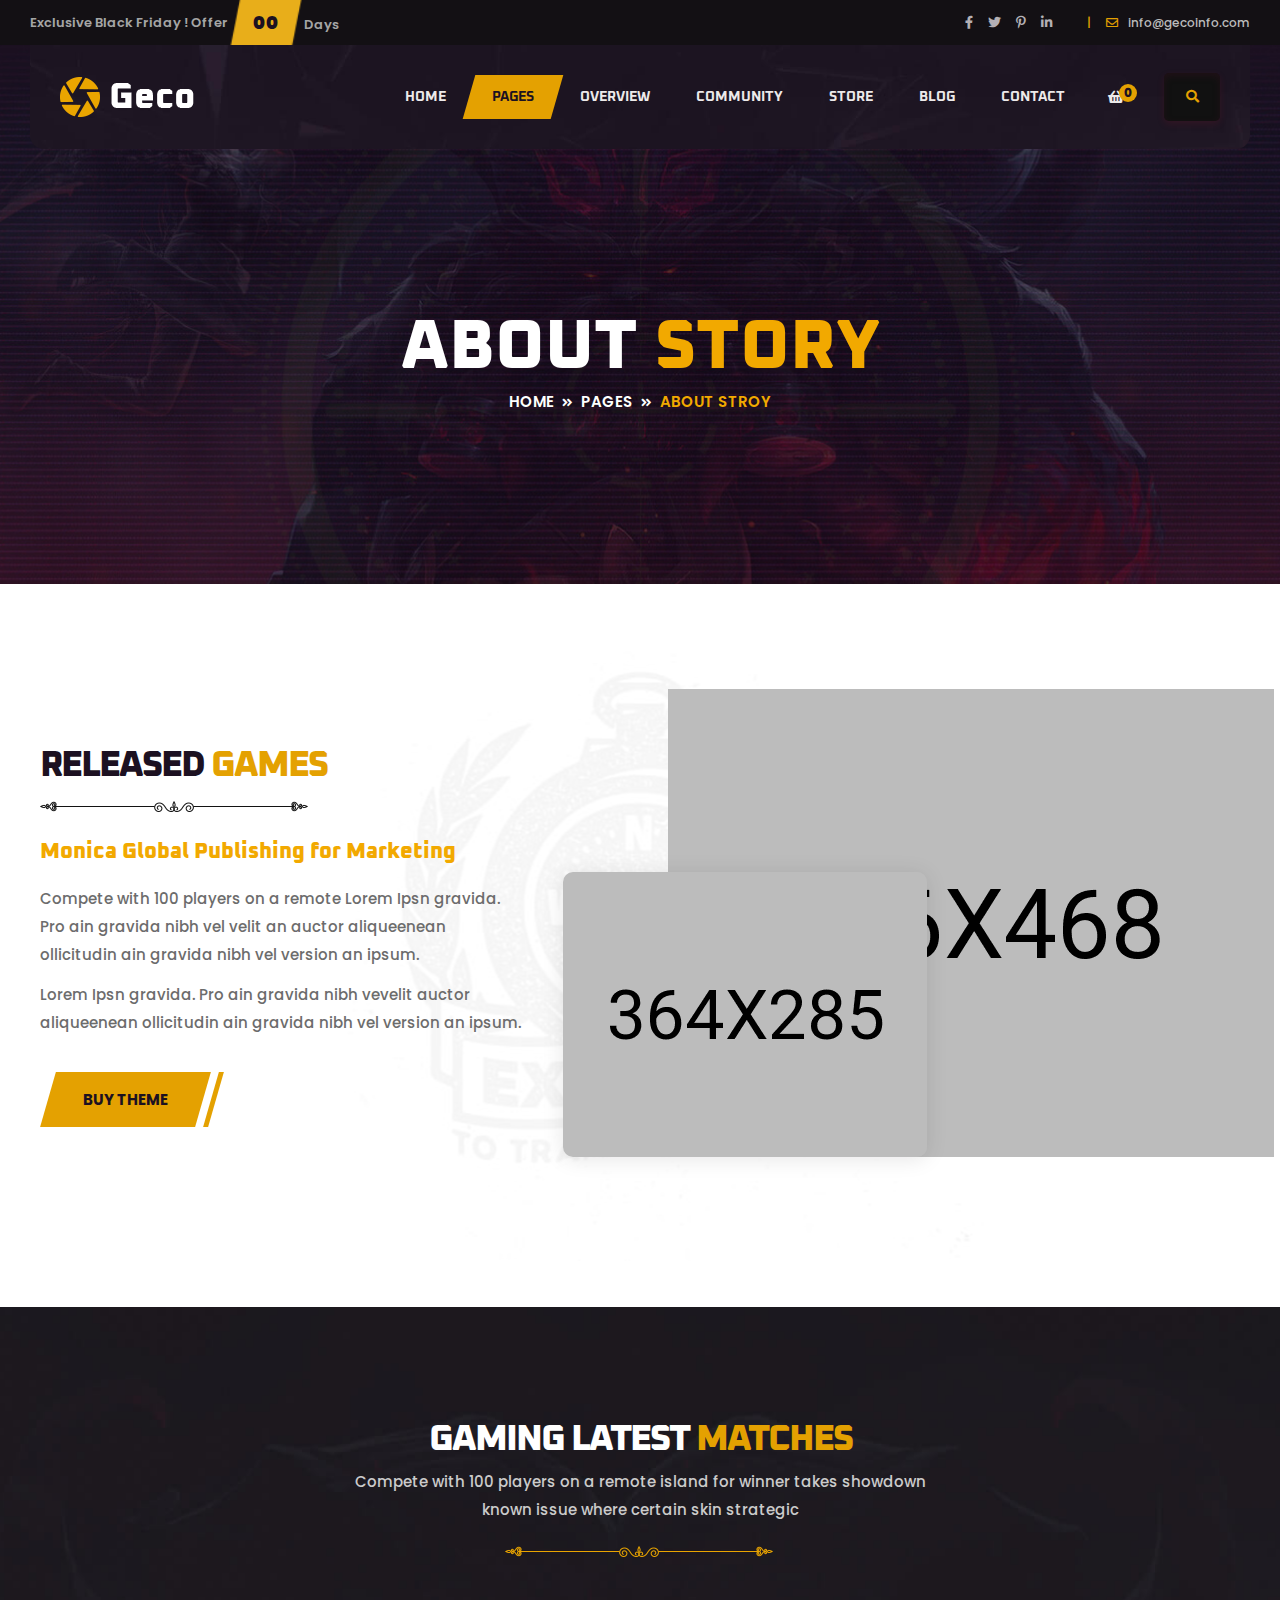
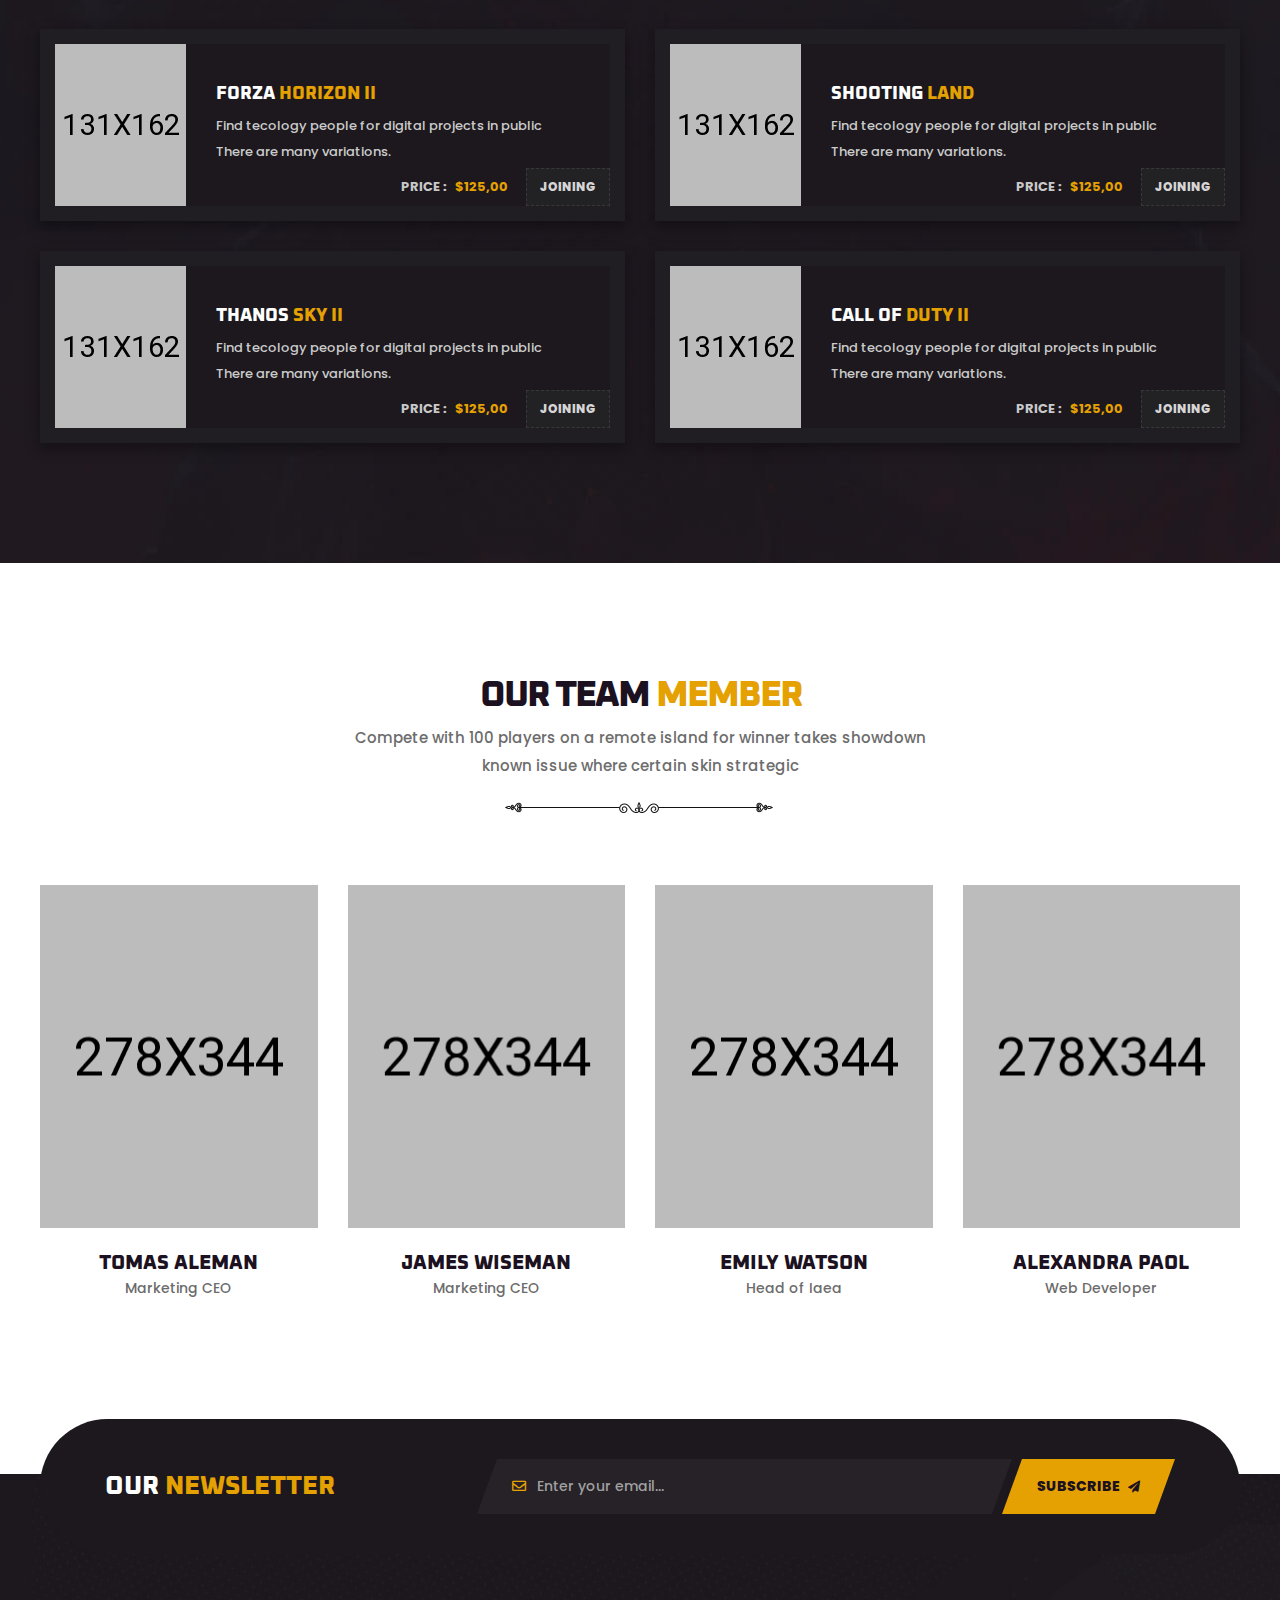
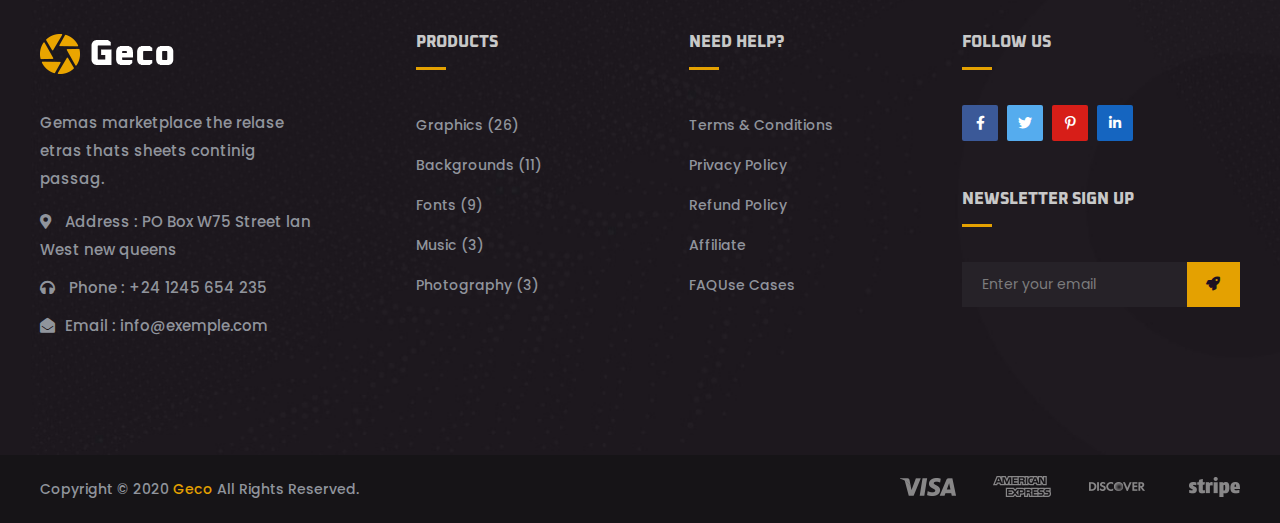
<file: about-us.html>
<!doctype html>
<html class="no-js" lang="">

<head>
    <meta charset="utf-8">
    <meta http-equiv="x-ua-compatible" content="ie=edge">
    <title>on power template</title>
    <meta name="description" content="">
    <meta name="viewport" content="width=device-width, initial-scale=1">

    <link rel="shortcut icon" type="image/x-icon" href="img/favicon.png">
    <!-- Place favicon.ico in the root directory -->

    <!-- CSS here -->
    <link rel="stylesheet" href="css/bootstrap.min.css">
    <link rel="stylesheet" href="css/animate.min.css">
    <link rel="stylesheet" href="css/magnific-popup.css">
    <link rel="stylesheet" href="css/fontawesome-all.min.css">
    <link rel="stylesheet" href="css/odometer.css">
    <link rel="stylesheet" href="css/aos.css">
    <link rel="stylesheet" href="css/owl.carousel.min.css">
    <link rel="stylesheet" href="css/meanmenu.css">
    <link rel="stylesheet" href="css/slick.css">
    <link rel="stylesheet" href="css/default.css">
    <link rel="stylesheet" href="css/style.css">
    <link rel="stylesheet" href="css/responsive.css">
</head>

<body>

    <!-- preloader -->
    <div id="preloader">
        <div id="loading-center">
            <div id="loading-center-absolute">
                <img src="img/icon/preloader.svg" alt="">
            </div>
        </div>
    </div>
    <!-- preloader-end -->

    <!-- header-area -->
    <header>
        <div class="header-top-area s-header-top-area d-none d-lg-block">
            <div class="container-fluid s-container-full-padding">
                <div class="row align-items-center">
                    <div class="col-lg-6 d-none d-lg-block">
                        <div class="header-top-offer">
                            <p>Exclusive Black Friday ! Offer</p>
                            <span class="coming-time" data-countdown="2021/3/15"></span>
                        </div>
                    </div>
                    <div class="col-lg-6">
                        <div class="header-top-right">
                            <div class="header-social">
                                <ul>
                                    <li><a href="#"><i class="fab fa-facebook-f"></i></a></li>
                                    <li><a href="#"><i class="fab fa-twitter"></i></a></li>
                                    <li><a href="#"><i class="fab fa-pinterest-p"></i></a></li>
                                    <li><a href="#"><i class="fab fa-linkedin-in"></i></a></li>
                                </ul>
                            </div>
                            <div class="header-top-action">
                                <ul>
                                    <li>
                                        <div class="header-top-mail">
                                            <p><span>|</span><i class="far fa-envelope"></i><a href="mailto:info@gmail.com">info@gecoinfo.com</a></p>
                                        </div>
                                    </li>
                                </ul>
                            </div>
                        </div>
                    </div>
                </div>
            </div>
        </div>
        <div id="sticky-header" class="transparent-header">
            <div class="container-fluid s-container-full-padding">
                <div class="row">
                    <div class="col-12">
                        <div class="main-menu menu-style-two">
                            <nav>
                                <div class="logo">
                                    <a href="index-2.html"><img src="img/logo/logo.png" alt="Logo"></a>
                                </div>
                                <div id="mobile-menu" class="navbar-wrap d-none d-lg-flex">
                                    <ul>
                                        <li><a href="#">Home</a>
                                            <ul class="submenu">
                                                <li><a href="index-2.html">Home One</a></li>
                                                <li><a href="index-3.html">Home Two</a></li>
                                                <li><a href="index-4.html">Home Three</a></li>
                                                <li><a href="index.html">Home Four</a></li>
                                            </ul>
                                        </li>
                                        <li class="show"><a href="#">Pages</a>
                                            <ul class="submenu">
                                                <li class="active"><a href="about-us.html">About Story</a></li>
                                                <li><a href="upcoming-games.html">Upcoming Games</a></li>
                                                <li><a href="game-single.html">Game Single</a></li>
                                            </ul>
                                        </li>
                                        <li><a href="game-overview.html">Overview</a></li>
                                        <li><a href="community.html">Community</a></li>
                                        <li><a href="shop.html">Store</a></li>
                                        <li><a href="#">Blog</a>
                                            <ul class="submenu">
                                                <li><a href="blog.html">News Page</a></li>
                                                <li><a href="blog-details.html">News Details</a></li>
                                            </ul>
                                        </li>
                                        <li><a href="contact.html">contact</a></li>
                                    </ul>
                                </div>
                                <div class="header-action">
                                    <ul>
                                        <li class="header-shop-cart"><a href="#"><i class="fas fa-shopping-basket"></i><span>0</span></a>
                                            <ul class="minicart">
                                                <li class="d-flex align-items-start">
                                                    <div class="cart-img">
                                                        <a href="#">
                                                            <img src="img/product/cart_p01.jpg" alt="">
                                                        </a>
                                                    </div>
                                                    <div class="cart-content">
                                                        <h4>
                                                            <a href="#">Xbox One Controller</a>
                                                        </h4>
                                                        <div class="cart-price">
                                                            <span class="new">$229.9</span>
                                                            <span>
                                                                    <del>$229.9</del>
                                                                </span>
                                                        </div>
                                                    </div>
                                                    <div class="del-icon">
                                                        <a href="#">
                                                            <i class="far fa-trash-alt"></i>
                                                        </a>
                                                    </div>
                                                </li>
                                                <li>
                                                    <div class="total-price">
                                                        <span class="f-left">Total:</span>
                                                        <span class="f-right">$239.9</span>
                                                    </div>
                                                </li>
                                                <li>
                                                    <div class="checkout-link">
                                                        <a href="cart.html">Shopping Cart</a>
                                                        <a class="red-color" href="checkout.html">Checkout</a>
                                                    </div>
                                                </li>
                                            </ul>
                                        </li>
                                        <li class="header-search"><a href="#" data-toggle="modal" data-target="#search-modal"><i class="fas fa-search"></i></a></li>
                                    </ul>
                                </div>
                            </nav>
                        </div>
                        <div class="mobile-menu"></div>
                    </div>
                    <!-- Modal Search -->
                    <div class="modal fade" id="search-modal" tabindex="-1" role="dialog" aria-hidden="true">
                        <div class="modal-dialog" role="document">
                            <div class="modal-content">
                                <form>
                                    <input type="text" placeholder="Search here...">
                                    <button><i class="fa fa-search"></i></button>
                                </form>
                            </div>
                        </div>
                    </div>
                </div>
            </div>
        </div>
    </header>
    <!-- header-area-end -->

    <!-- main-area -->
    <main>

        <!-- breadcrumb-area -->
        <section class="breadcrumb-area breadcrumb-bg">
            <div class="container">
                <div class="row">
                    <div class="col-12">
                        <div class="breadcrumb-content text-center">
                            <h2>about <span>story</span></h2>
                            <nav aria-label="breadcrumb">
                                <ol class="breadcrumb">
                                    <li class="breadcrumb-item"><a href="index-2.html">Home</a></li>
                                    <li class="breadcrumb-item"><a href="#">pages</a></li>
                                    <li class="breadcrumb-item active" aria-current="page">About stroy</li>
                                </ol>
                            </nav>
                        </div>
                    </div>
                </div>
            </div>
        </section>
        <!-- breadcrumb-area-end -->

        <!-- inner-about-area -->
        <section class="inner-about-area fix">
            <div class="container">
                <div class="row align-items-center">
                    <div class="col-xl-7 col-lg-6 order-0 order-lg-2">
                        <div class="inner-about-img">
                            <img src="img/images/inner_about_img01.png" class="wow fadeInRight" data-wow-delay=".3s" alt="">
                            <img src="img/images/inner_about_img02.png" class="wow fadeInLeft" data-wow-delay=".6s" alt="">
                            <img src="img/images/inner_about_img03.png" class="wow fadeInUp" data-wow-delay=".6s" alt="">
                        </div>
                    </div>
                    <div class="col-xl-5 col-lg-6">
                        <div class="section-title title-style-three mb-25">
                            <h2>released <span>GAMES</span></h2>
                        </div>
                        <div class="inner-about-content">
                            <h5>Monica Global Publishing for Marketing</h5>
                            <p>Compete with 100 players on a remote Lorem Ipsn gravida. Pro ain gravida nibh vel velit an auctor aliqueenean ollicitudin ain gravida nibh vel version an ipsum.</p>
                            <p>Lorem Ipsn gravida. Pro ain gravida nibh vevelit auctor aliqueenean ollicitudin ain gravida nibh vel version an ipsum.</p>
                            <a href="#" class="btn btn-style-two">BUY THEME</a>
                        </div>
                    </div>
                </div>
            </div>
            <div class="inner-about-shape"><img src="img/images/medale_shape.png" alt=""></div>
        </section>
        <!-- inner-about-area-end -->

        <!-- latest-match-area -->
        <section class="latest-match-area latest-match-bg pt-115 pb-90">
            <div class="container">
                <div class="row justify-content-center">
                    <div class="col-xl-6 col-lg-8">
                        <div class="section-title title-style-three white-title text-center mb-70">
                            <h2>gaming Latest <span>matches</span></h2>
                            <p>Compete with 100 players on a remote island for winner takes showdown known issue where certain skin strategic</p>
                        </div>
                    </div>
                </div>
                <div class="row">
                    <div class="col-lg-6">
                        <div class="latest-match-box mb-30">
                            <div class="latest-match-thumb">
                                <img src="img/images/latest_match_thumb01.jpg" alt="">
                            </div>
                            <div class="tournament-schedule-content">
                                <h3><a href="#">Forza <span>Horizon ii</span></a></h3>
                                <p>Find tecology people for digital projects in public There are many variations.</p>
                                <div class="tournament-schedule-meta">
                                    <h5>price : <span>$125,00</span></h5>
                                    <a href="#">Joining</a>
                                </div>
                            </div>
                        </div>
                    </div>
                    <div class="col-lg-6">
                        <div class="latest-match-box mb-30">
                            <div class="latest-match-thumb">
                                <img src="img/images/latest_match_thumb02.jpg" alt="">
                            </div>
                            <div class="tournament-schedule-content">
                                <h3><a href="#">shooting <span>land</span></a></h3>
                                <p>Find tecology people for digital projects in public There are many variations.</p>
                                <div class="tournament-schedule-meta">
                                    <h5>price : <span>$125,00</span></h5>
                                    <a href="#">Joining</a>
                                </div>
                            </div>
                        </div>
                    </div>
                    <div class="col-lg-6">
                        <div class="latest-match-box mb-30">
                            <div class="latest-match-thumb">
                                <img src="img/images/latest_match_thumb03.jpg" alt="">
                            </div>
                            <div class="tournament-schedule-content">
                                <h3><a href="#">Thanos <span>Sky ii</span></a></h3>
                                <p>Find tecology people for digital projects in public There are many variations.</p>
                                <div class="tournament-schedule-meta">
                                    <h5>price : <span>$125,00</span></h5>
                                    <a href="#">Joining</a>
                                </div>
                            </div>
                        </div>
                    </div>
                    <div class="col-lg-6">
                        <div class="latest-match-box mb-30">
                            <div class="latest-match-thumb">
                                <img src="img/images/latest_match_thumb04.jpg" alt="">
                            </div>
                            <div class="tournament-schedule-content">
                                <h3><a href="#">Call Of <span>Duty ii</span></a></h3>
                                <p>Find tecology people for digital projects in public There are many variations.</p>
                                <div class="tournament-schedule-meta">
                                    <h5>price : <span>$125,00</span></h5>
                                    <a href="#">Joining</a>
                                </div>
                            </div>
                        </div>
                    </div>
                </div>
            </div>
        </section>
        <!-- latest-match-area-end -->

        <!-- team-member -->
        <section class="team-member-area pt-115 pb-125">
            <div class="container">
                <div class="row justify-content-center">
                    <div class="col-xl-6 col-lg-8">
                        <div class="section-title title-style-three text-center mb-70">
                            <h2>Our team <span>member</span></h2>
                            <p>Compete with 100 players on a remote island for winner takes showdown known issue where certain skin strategic</p>
                        </div>
                    </div>
                </div>
                <div class="row">
                    <div class="col-lg-3 col-sm-6">
                        <div class="team-member-box text-center mb-50">
                            <div class="team-member-thumb">
                                <img src="img/team/team_member01.jpg" alt="">
                                <div class="team-member-social">
                                    <ul>
                                        <li><a href="#"><i class="fab fa-facebook-f"></i></a></li>
                                        <li><a href="#"><i class="fab fa-twitter"></i></a></li>
                                        <li><a href="#"><i class="fab fa-pinterest-p"></i></a></li>
                                        <li><a href="#"><i class="fab fa-linkedin-in"></i></a></li>
                                    </ul>
                                </div>
                            </div>
                            <div class="team-member-content">
                                <h4><a href="#">tomas aleman</a></h4>
                                <span>Marketing CEO</span>
                            </div>
                        </div>
                    </div>
                    <div class="col-lg-3 col-sm-6">
                        <div class="team-member-box text-center mb-50">
                            <div class="team-member-thumb">
                                <img src="img/team/team_member02.jpg" alt="">
                                <div class="team-member-social">
                                    <ul>
                                        <li><a href="#"><i class="fab fa-facebook-f"></i></a></li>
                                        <li><a href="#"><i class="fab fa-twitter"></i></a></li>
                                        <li><a href="#"><i class="fab fa-pinterest-p"></i></a></li>
                                        <li><a href="#"><i class="fab fa-linkedin-in"></i></a></li>
                                    </ul>
                                </div>
                            </div>
                            <div class="team-member-content">
                                <h4><a href="#">james wiseman</a></h4>
                                <span>Marketing CEO</span>
                            </div>
                        </div>
                    </div>
                    <div class="col-lg-3 col-sm-6">
                        <div class="team-member-box text-center mb-50">
                            <div class="team-member-thumb">
                                <img src="img/team/team_member03.jpg" alt="">
                                <div class="team-member-social">
                                    <ul>
                                        <li><a href="#"><i class="fab fa-facebook-f"></i></a></li>
                                        <li><a href="#"><i class="fab fa-twitter"></i></a></li>
                                        <li><a href="#"><i class="fab fa-pinterest-p"></i></a></li>
                                        <li><a href="#"><i class="fab fa-linkedin-in"></i></a></li>
                                    </ul>
                                </div>
                            </div>
                            <div class="team-member-content">
                                <h4><a href="#">emily watson</a></h4>
                                <span>Head of Iaea</span>
                            </div>
                        </div>
                    </div>
                    <div class="col-lg-3 col-sm-6">
                        <div class="team-member-box text-center mb-50">
                            <div class="team-member-thumb">
                                <img src="img/team/team_member04.jpg" alt="">
                                <div class="team-member-social">
                                    <ul>
                                        <li><a href="#"><i class="fab fa-facebook-f"></i></a></li>
                                        <li><a href="#"><i class="fab fa-twitter"></i></a></li>
                                        <li><a href="#"><i class="fab fa-pinterest-p"></i></a></li>
                                        <li><a href="#"><i class="fab fa-linkedin-in"></i></a></li>
                                    </ul>
                                </div>
                            </div>
                            <div class="team-member-content">
                                <h4><a href="#">alexandra paol</a></h4>
                                <span>Web Developer</span>
                            </div>
                        </div>
                    </div>
                </div>
            </div>
        </section>
        <!-- team-member-end -->

    </main>
    <!-- main-area-end -->

    <!-- footer-area -->
    <footer>
        <div class="footer-top footer-bg s-footer-bg">
            <!-- newsletter-area -->
            <div class="newsletter-area s-newsletter-area">
                <div class="container">
                    <div class="row">
                        <div class="col-12">
                            <div class="newsletter-wrap">
                                <div class="section-title newsletter-title">
                                    <h2>Our <span>Newsletter</span></h2>
                                </div>
                                <div class="newsletter-form">
                                    <form action="#">
                                        <div class="newsletter-form-grp">
                                            <i class="far fa-envelope"></i>
                                            <input type="email" placeholder="Enter your email...">
                                        </div>
                                        <button>SUBSCRIBE <i class="fas fa-paper-plane"></i></button>
                                    </form>
                                </div>
                            </div>
                        </div>
                    </div>
                </div>
            </div>
            <!-- newsletter-area-end -->
            <div class="container">
                <div class="row justify-content-between">
                    <div class="col-xl-3 col-lg-4 col-md-6">
                        <div class="footer-widget mb-50">
                            <div class="footer-logo mb-35">
                                <a href="index.html"><img src="img/logo/logo.png" alt=""></a>
                            </div>
                            <div class="footer-text">
                                <p>Gemas marketplace the relase etras thats sheets continig passag.</p>
                                <div class="footer-contact">
                                    <ul>
                                        <li><i class="fas fa-map-marker-alt"></i> <span>Address : </span>PO Box W75 Street lan West new queens</li>
                                        <li><i class="fas fa-headphones"></i> <span>Phone : </span>+24 1245 654 235</li>
                                        <li><i class="fas fa-envelope-open"></i><span>Email : </span>info@exemple.com</li>
                                    </ul>
                                </div>
                            </div>
                        </div>
                    </div>
                    <div class="col-xl-2 col-lg-3 col-sm-6">
                        <div class="footer-widget mb-50">
                            <div class="fw-title mb-35">
                                <h5>Products</h5>
                            </div>
                            <div class="fw-link">
                                <ul>
                                    <li><a href="#">Graphics (26)</a></li>
                                    <li><a href="#">Backgrounds (11)</a></li>
                                    <li><a href="#">Fonts (9)</a></li>
                                    <li><a href="#">Music (3)</a></li>
                                    <li><a href="#">Photography (3)</a></li>
                                </ul>
                            </div>
                        </div>
                    </div>
                    <div class="col-xl-2 col-lg-3 col-sm-6">
                        <div class="footer-widget mb-50">
                            <div class="fw-title mb-35">
                                <h5>Need Help?</h5>
                            </div>
                            <div class="fw-link">
                                <ul>
                                    <li><a href="#">Terms & Conditions</a></li>
                                    <li><a href="#">Privacy Policy</a></li>
                                    <li><a href="#">Refund Policy</a></li>
                                    <li><a href="#">Affiliate</a></li>
                                    <li><a href="#">FAQUse Cases</a></li>
                                </ul>
                            </div>
                        </div>
                    </div>
                    <div class="col-xl-3 col-lg-4 col-md-6">
                        <div class="footer-widget mb-50">
                            <div class="fw-title mb-35">
                                <h5>Follow us</h5>
                            </div>
                            <div class="footer-social">
                                <ul>
                                    <li><a href="#"><i class="fab fa-facebook-f"></i></a></li>
                                    <li><a href="#"><i class="fab fa-twitter"></i></a></li>
                                    <li><a href="#"><i class="fab fa-pinterest-p"></i></a></li>
                                    <li><a href="#"><i class="fab fa-linkedin-in"></i></a></li>
                                </ul>
                            </div>
                        </div>
                        <div class="footer-widget mb-50">
                            <div class="fw-title mb-35">
                                <h5>Newsletter Sign Up</h5>
                            </div>
                            <div class="footer-newsletter">
                                <form action="#">
                                    <input type="text" placeholder="Enter your email">
                                    <button><i class="fas fa-rocket"></i></button>
                                </form>
                            </div>
                        </div>
                    </div>
                </div>
            </div>
            <div class="footer-fire"><img src="img/images/footer_fire.png" alt=""></div>
            <div class="footer-fire footer-fire-right"><img src="img/images/footer_fire.png" alt=""></div>
        </div>
        <div class="copyright-wrap s-copyright-wrap">
            <div class="container">
                <div class="row">
                    <div class="col-lg-6 col-md-6">
                        <div class="copyright-text">
                            <p>Copyright © 2020 <a href="#">Geco</a> All Rights Reserved.</p>
                        </div>
                    </div>
                    <div class="col-lg-6 col-md-6 d-none d-md-block">
                        <div class="payment-method-img text-right">
                            <img src="img/images/card_img.png" alt="img">
                        </div>
                    </div>
                </div>
            </div>
        </div>
    </footer>
    <!-- footer-area-end -->





    <!-- JS here -->
    <script src="js/vendor/jquery-3.4.1.min.js"></script>
    <script src="js/popper.min.js"></script>
    <script src="js/bootstrap.min.js"></script>
    <script src="js/isotope.pkgd.min.js"></script>
    <script src="js/slick.min.js"></script>
    <script src="js/jquery.meanmenu.min.js"></script>
    <script src="js/wow.min.js"></script>
    <script src="js/aos.js"></script>
    <script src="js/jquery.lettering.js"></script>
    <script src="js/jquery.textillate.js"></script>
    <script src="js/jquery.odometer.min.js"></script>
    <script src="js/jquery.appear.js"></script>
    <script src="js/owl.carousel.min.js"></script>
    <script src="js/jquery.countdown.min.js"></script>
    <script src="js/jquery.scrollUp.min.js"></script>
    <script src="js/imagesloaded.pkgd.min.js"></script>
    <script src="js/jquery.magnific-popup.min.js"></script>
    <script src="js/plugins.js"></script>
    <script src="js/main.js"></script>
</body>

</html>
</file>
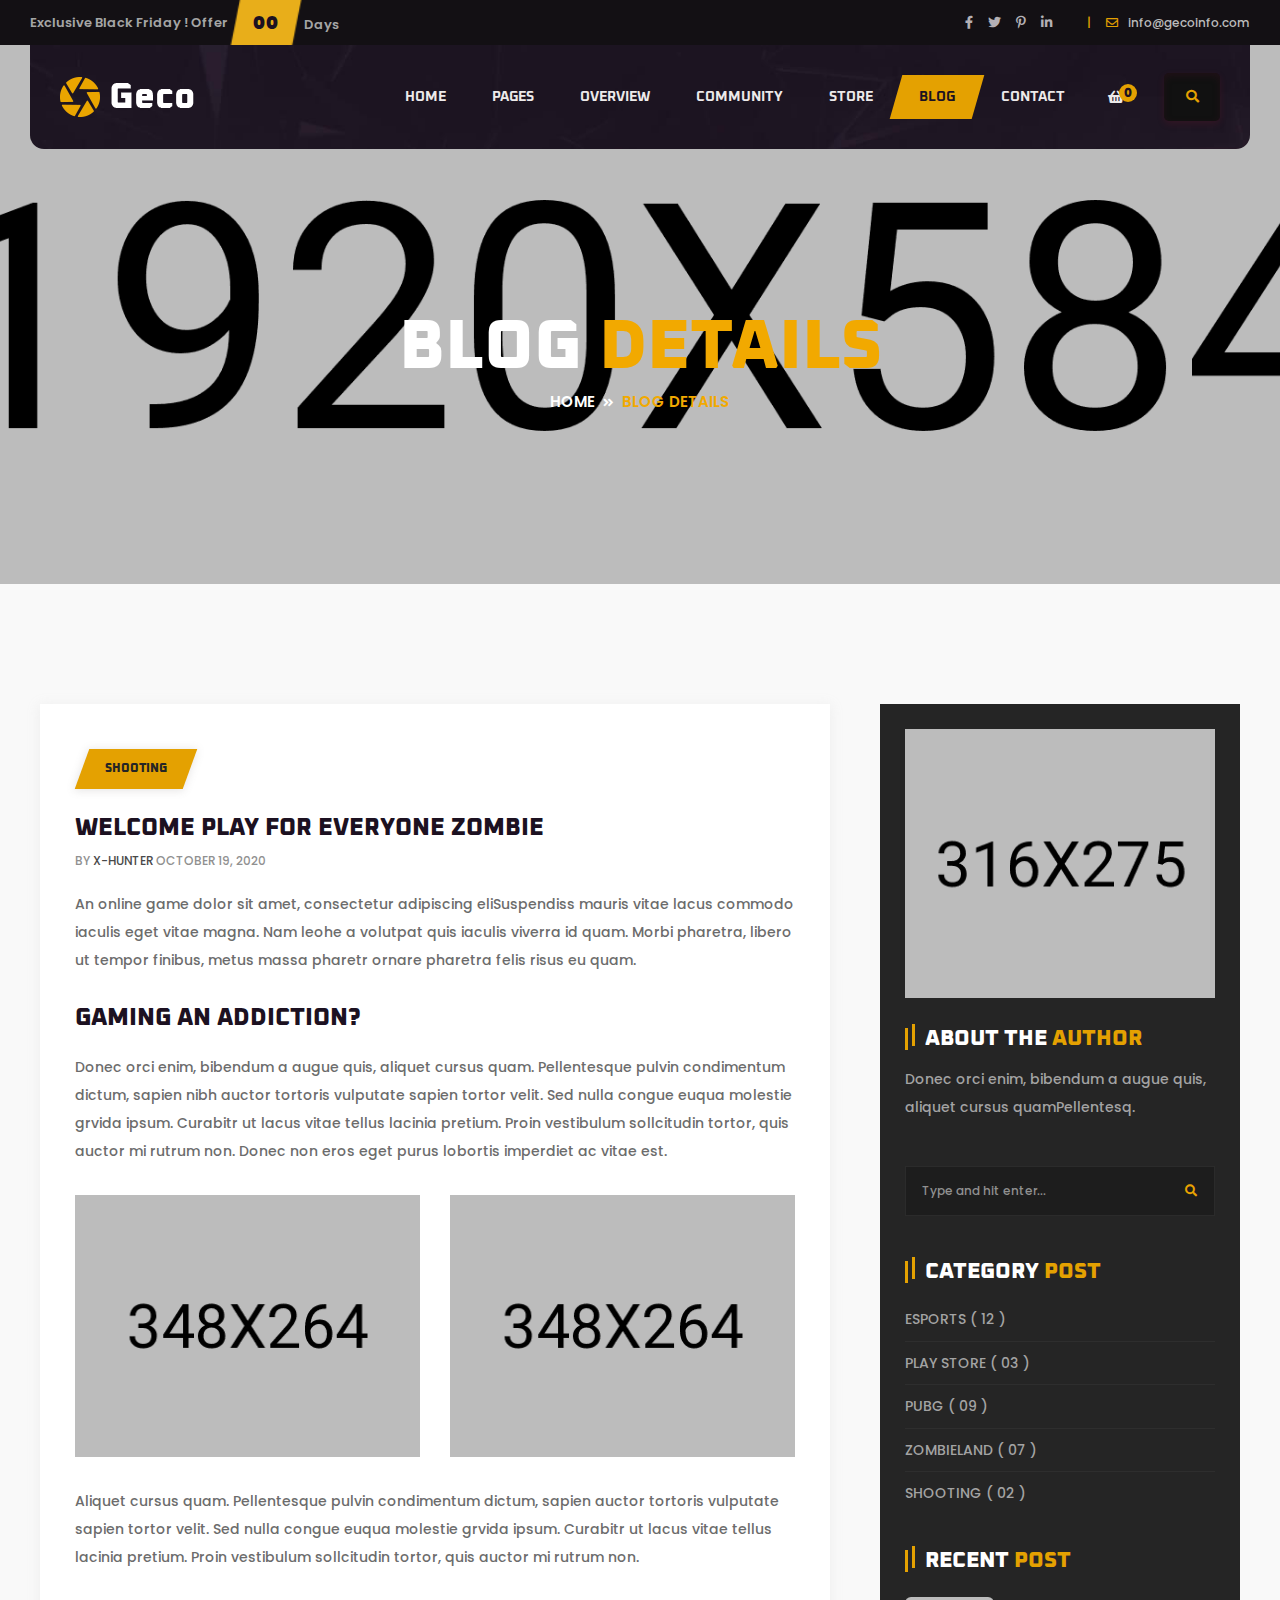
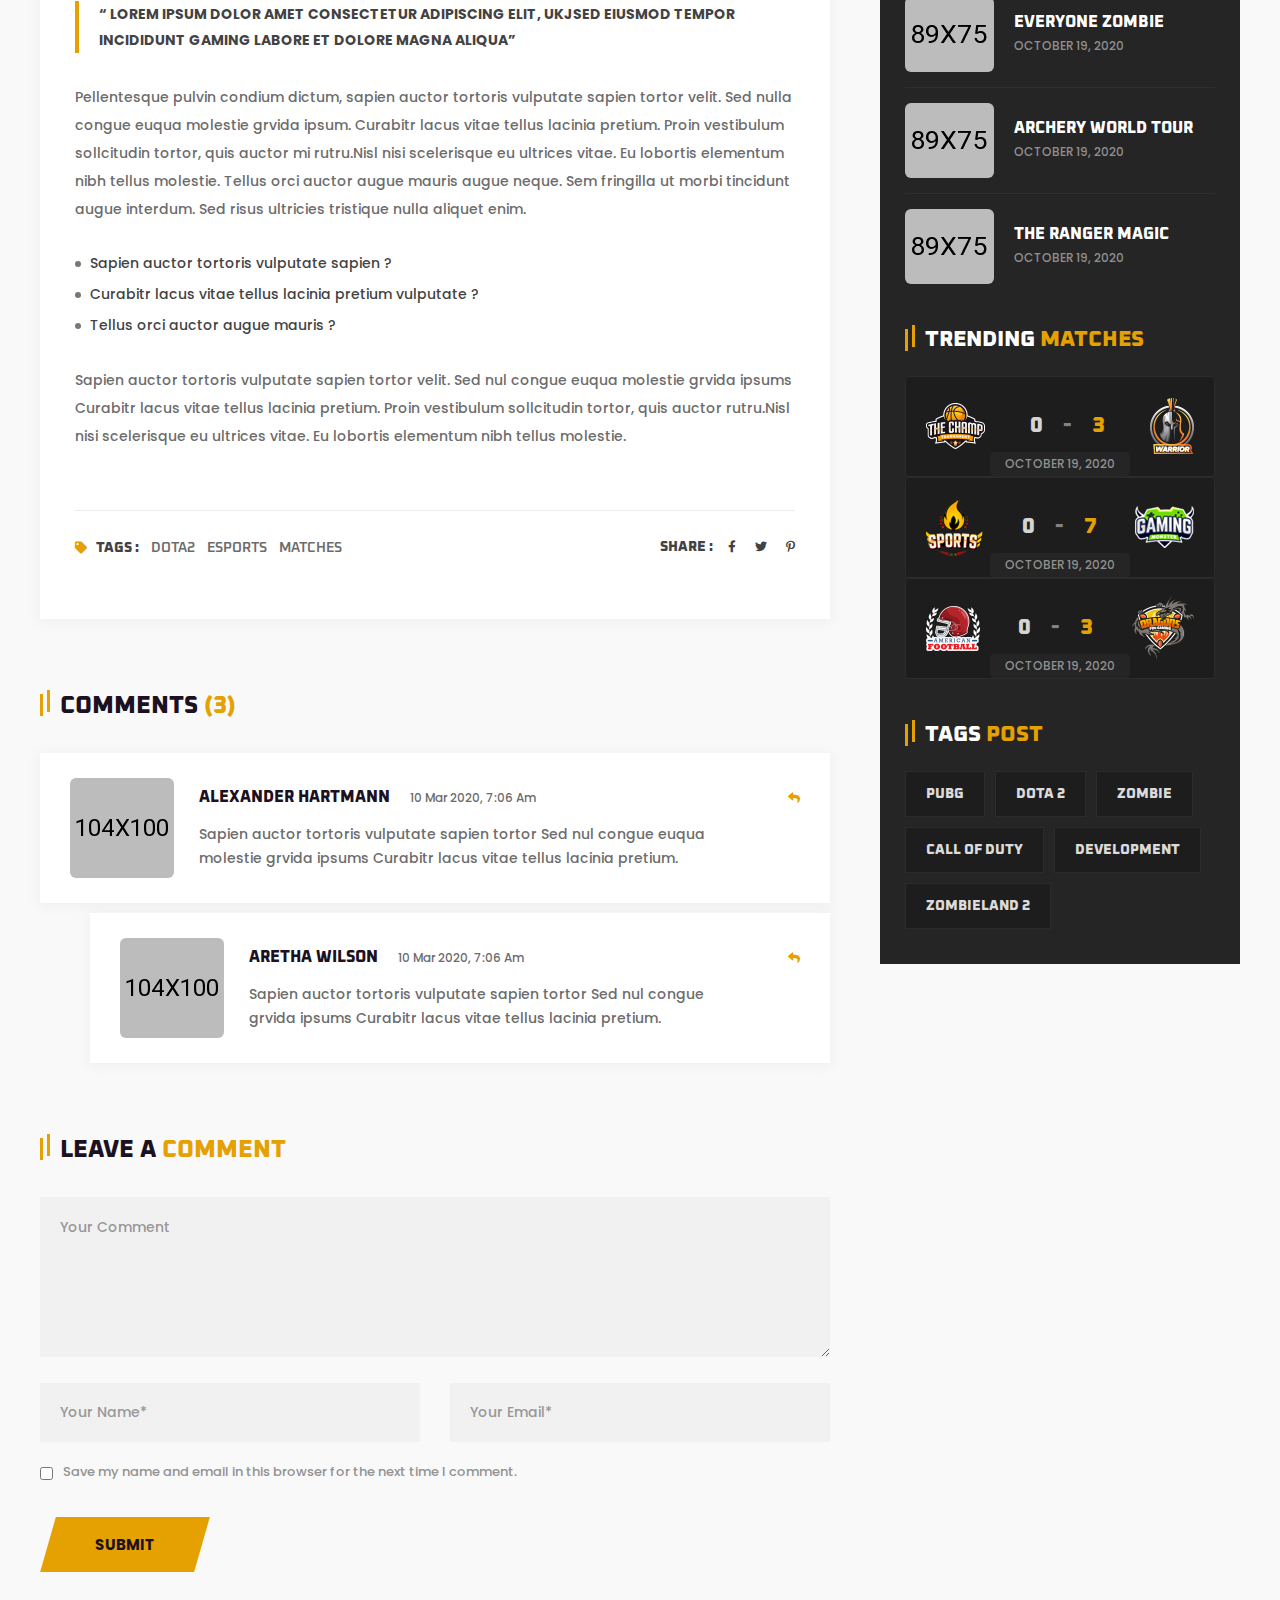
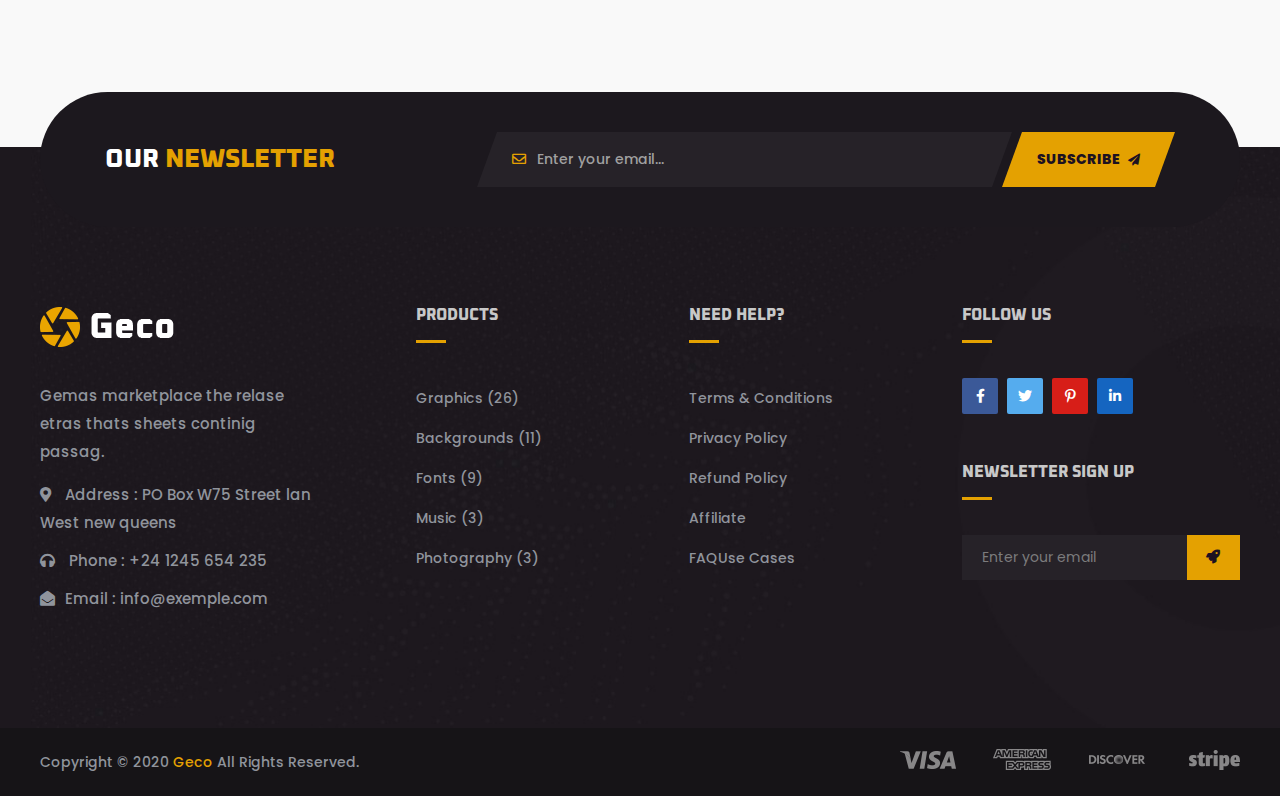
<file: blog-details.html>
<!doctype html>
<html class="no-js" lang="">

<head>
    <meta charset="utf-8">
    <meta http-equiv="x-ua-compatible" content="ie=edge">
    <title>on power template</title>
    <meta name="description" content="">
    <meta name="viewport" content="width=device-width, initial-scale=1">

    <link rel="shortcut icon" type="image/x-icon" href="img/favicon.png">
    <!-- Place favicon.ico in the root directory -->

    <!-- CSS here -->
    <link rel="stylesheet" href="css/bootstrap.min.css">
    <link rel="stylesheet" href="css/animate.min.css">
    <link rel="stylesheet" href="css/magnific-popup.css">
    <link rel="stylesheet" href="css/fontawesome-all.min.css">
    <link rel="stylesheet" href="css/odometer.css">
    <link rel="stylesheet" href="css/aos.css">
    <link rel="stylesheet" href="css/owl.carousel.min.css">
    <link rel="stylesheet" href="css/meanmenu.css">
    <link rel="stylesheet" href="css/slick.css">
    <link rel="stylesheet" href="css/default.css">
    <link rel="stylesheet" href="css/style.css">
    <link rel="stylesheet" href="css/responsive.css">
</head>

<body>

    <!-- preloader -->
    <div id="preloader">
        <div id="loading-center">
            <div id="loading-center-absolute">
                <img src="img/icon/preloader.svg" alt="">
            </div>
        </div>
    </div>
    <!-- preloader-end -->

    <!-- header-area -->
    <header>
        <div class="header-top-area s-header-top-area d-none d-lg-block">
            <div class="container-fluid s-container-full-padding">
                <div class="row align-items-center">
                    <div class="col-lg-6 d-none d-lg-block">
                        <div class="header-top-offer">
                            <p>Exclusive Black Friday ! Offer</p>
                            <span class="coming-time" data-countdown="2021/3/15"></span>
                        </div>
                    </div>
                    <div class="col-lg-6">
                        <div class="header-top-right">
                            <div class="header-social">
                                <ul>
                                    <li><a href="#"><i class="fab fa-facebook-f"></i></a></li>
                                    <li><a href="#"><i class="fab fa-twitter"></i></a></li>
                                    <li><a href="#"><i class="fab fa-pinterest-p"></i></a></li>
                                    <li><a href="#"><i class="fab fa-linkedin-in"></i></a></li>
                                </ul>
                            </div>
                            <div class="header-top-action">
                                <ul>
                                    <li>
                                        <div class="header-top-mail">
                                            <p><span>|</span><i class="far fa-envelope"></i><a href="mailto:info@gmail.com">info@gecoinfo.com</a></p>
                                        </div>
                                    </li>
                                </ul>
                            </div>
                        </div>
                    </div>
                </div>
            </div>
        </div>
        <div id="sticky-header" class="transparent-header">
            <div class="container-fluid s-container-full-padding">
                <div class="row">
                    <div class="col-12">
                        <div class="main-menu menu-style-two">
                            <nav>
                                <div class="logo">
                                    <a href="index-2.html"><img src="img/logo/logo.png" alt="Logo"></a>
                                </div>
                                <div id="mobile-menu" class="navbar-wrap d-none d-lg-flex">
                                    <ul>
                                        <li><a href="#">Home</a>
                                            <ul class="submenu">
                                                <li><a href="index-2.html">Home One</a></li>
                                                <li><a href="index-3.html">Home Two</a></li>
                                                <li><a href="index-4.html">Home Three</a></li>
                                                <li><a href="index.html">Home Four</a></li>
                                            </ul>
                                        </li>
                                        <li><a href="#">Pages</a>
                                            <ul class="submenu">
                                                <li><a href="about-us.html">About Story</a></li>
                                                <li><a href="upcoming-games.html">Upcoming Games</a></li>
                                                <li><a href="game-single.html">Game Single</a></li>
                                            </ul>
                                        </li>
                                        <li><a href="game-overview.html">Overview</a></li>
                                        <li><a href="community.html">Community</a></li>
                                        <li><a href="shop.html">Store</a></li>
                                        <li class="show"><a href="#">Blog</a>
                                            <ul class="submenu">
                                                <li><a href="blog.html">News Page</a></li>
                                                <li class="active"><a href="blog-details.html">News Details</a></li>
                                            </ul>
                                        </li>
                                        <li><a href="contact.html">contact</a></li>
                                    </ul>
                                </div>
                                <div class="header-action">
                                    <ul>
                                        <li class="header-shop-cart"><a href="#"><i class="fas fa-shopping-basket"></i><span>0</span></a>
                                            <ul class="minicart">
                                                <li class="d-flex align-items-start">
                                                    <div class="cart-img">
                                                        <a href="#">
                                                            <img src="img/product/cart_p01.jpg" alt="">
                                                        </a>
                                                    </div>
                                                    <div class="cart-content">
                                                        <h4>
                                                            <a href="#">Xbox One Controller</a>
                                                        </h4>
                                                        <div class="cart-price">
                                                            <span class="new">$229.9</span>
                                                            <span>
                                                                    <del>$229.9</del>
                                                                </span>
                                                        </div>
                                                    </div>
                                                    <div class="del-icon">
                                                        <a href="#">
                                                            <i class="far fa-trash-alt"></i>
                                                        </a>
                                                    </div>
                                                </li>
                                                <li>
                                                    <div class="total-price">
                                                        <span class="f-left">Total:</span>
                                                        <span class="f-right">$239.9</span>
                                                    </div>
                                                </li>
                                                <li>
                                                    <div class="checkout-link">
                                                        <a href="cart.html">Shopping Cart</a>
                                                        <a class="red-color" href="checkout.html">Checkout</a>
                                                    </div>
                                                </li>
                                            </ul>
                                        </li>
                                        <li class="header-search"><a href="#" data-toggle="modal" data-target="#search-modal"><i class="fas fa-search"></i></a></li>
                                    </ul>
                                </div>
                            </nav>
                        </div>
                        <div class="mobile-menu"></div>
                    </div>
                    <!-- Modal Search -->
                    <div class="modal fade" id="search-modal" tabindex="-1" role="dialog" aria-hidden="true">
                        <div class="modal-dialog" role="document">
                            <div class="modal-content">
                                <form>
                                    <input type="text" placeholder="Search here...">
                                    <button><i class="fa fa-search"></i></button>
                                </form>
                            </div>
                        </div>
                    </div>
                </div>
            </div>
        </div>
    </header>
    <!-- header-area-end -->

    <!-- main-area -->
    <main>

        <!-- breadcrumb-area -->
        <section class="breadcrumb-area breadcrumb-bg third-breadcrumb-bg">
            <div class="container">
                <div class="row">
                    <div class="col-12">
                        <div class="breadcrumb-content text-center">
                            <h2>Blog <span>Details</span></h2>
                            <nav aria-label="breadcrumb">
                                <ol class="breadcrumb">
                                    <li class="breadcrumb-item"><a href="index-2.html">Home</a></li>
                                    <li class="breadcrumb-item active" aria-current="page">Blog Details</li>
                                </ol>
                            </nav>
                        </div>
                    </div>
                </div>
            </div>
        </section>
        <!-- breadcrumb-area-end -->

        <!-- blog-area -->
        <section class="blog-area primary-bg pt-120 pb-175">
            <div class="container">
                <div class="row">
                    <div class="col-lg-8">
                        <div class="blog-list-post blog-details-wrap">
                            <div class="blog-list-post-content">
                                <div class="blog-list-post-tag mb-25">
                                    <a href="#">shooting</a>
                                </div>
                                <h2>welcome PLAY FOR EVERYONE zombie</h2>
                                <div class="blog-meta">
                                    <ul>
                                        <li>bY <a href="#">x-hunter</a> OCTOBER 19, 2020</li>
                                    </ul>
                                </div>
                                <p>An online game dolor sit amet, consectetur adipiscing eliSuspendiss mauris vitae lacus commodo iaculis eget vitae magna. Nam leohe a volutpat quis iaculis viverra id quam. Morbi pharetra, libero ut tempor finibus, metus
                                    massa pharetr ornare pharetra felis risus eu quam.</p>
                                <h4>gaming an addiction?</h4>
                                <p>Donec orci enim, bibendum a augue quis, aliquet cursus quam. Pellentesque pulvin condimentum dictum, sapien nibh auctor tortoris vulputate sapien tortor velit. Sed nulla congue euqua molestie grvida ipsum. Curabitr ut lacus
                                    vitae tellus lacinia pretium. Proin vestibulum sollcitudin tortor, quis auctor mi rutrum non. Donec non eros eget purus lobortis imperdiet ac vitae est.</p>
                                <div class="row">
                                    <div class="col-sm-6">
                                        <div class="blog-details-img">
                                            <img src="img/blog/blog_details_img01.jpg" alt="">
                                        </div>
                                    </div>
                                    <div class="col-sm-6">
                                        <div class="blog-details-img">
                                            <img src="img/blog/blog_details_img02.jpg" alt="">
                                        </div>
                                    </div>
                                </div>
                                <p>Aliquet cursus quam. Pellentesque pulvin condimentum dictum, sapien auctor tortoris vulputate sapien tortor velit. Sed nulla congue euqua molestie grvida ipsum. Curabitr ut lacus vitae tellus lacinia pretium. Proin vestibulum
                                    sollcitudin tortor, quis auctor mi rutrum non.</p>
                                <blockquote>
                                    “ LOREM IPSUM DOLOR AMET CONSECTETUR ADIPISCING ELIT, ukjSED EIUSMOD TEMPOR INCIDIDUNT gaming LABORE ET DOLORE MAGNA ALIQUA”
                                </blockquote>
                                <p>Pellentesque pulvin condium dictum, sapien auctor tortoris vulputate sapien tortor velit. Sed nulla congue euqua molestie grvida ipsum. Curabitr lacus vitae tellus lacinia pretium. Proin vestibulum sollcitudin tortor, quis
                                    auctor mi rutru.Nisl nisi scelerisque eu ultrices vitae. Eu lobortis elementum nibh tellus molestie. Tellus orci auctor augue mauris augue neque. Sem fringilla ut morbi tincidunt augue interdum. Sed risus ultricies
                                    tristique nulla aliquet enim.</p>
                                <ul class="blog-details-list">
                                    <li>Sapien auctor tortoris vulputate sapien ?</li>
                                    <li>Curabitr lacus vitae tellus lacinia pretium vulputate ?</li>
                                    <li>Tellus orci auctor augue mauris ?</li>
                                </ul>
                                <p>Sapien auctor tortoris vulputate sapien tortor velit. Sed nul congue euqua molestie grvida ipsums Curabitr lacus vitae tellus lacinia pretium. Proin vestibulum sollcitudin tortor, quis auctor rutru.Nisl nisi scelerisque
                                    eu ultrices vitae. Eu lobortis elementum nibh tellus molestie.</p>
                                <div class="blog-list-post-bottom">
                                    <ul>
                                        <li>
                                            <i class="fas fa-tag"></i>
                                            <span>tags :</span>
                                            <a href="#">dota2</a>
                                            <a href="#">esports</a>
                                            <a href="#">matches</a>
                                        </li>
                                        <li>
                                            <span>SHARE :</span>
                                            <div class="blog-post-share">
                                                <a href="#"><i class="fab fa-facebook-f"></i></a>
                                                <a href="#"><i class="fab fa-twitter"></i></a>
                                                <a href="#"><i class="fab fa-pinterest-p"></i></a>
                                            </div>
                                        </li>
                                    </ul>
                                </div>
                            </div>
                        </div>
                        <div class="blog-comment mb-75">
                            <div class="sidebar-widget-title blog-details-title mb-35">
                                <h4>COMMENTS <span>(3)</span></h4>
                            </div>
                            <ul>
                                <li>
                                    <div class="comment-avatar-thumb">
                                        <img src="img/blog/comment_thumb01.jpg" alt="">
                                    </div>
                                    <div class="comment-text">
                                        <div class="comment-avatar-info">
                                            <h4><a href="#">alexander hartmann</a><span class="comment-time">10 Mar 2020, 7:06 am</span></h4>
                                            <div class="comment-reply">
                                                <a href="#"><i class="fas fa-reply"></i></a>
                                            </div>
                                        </div>
                                        <p>Sapien auctor tortoris vulputate sapien tortor Sed nul congue euqua molestie grvida ipsums Curabitr lacus vitae tellus lacinia pretium.</p>
                                    </div>
                                </li>
                                <li class="comment-children">
                                    <div class="comment-avatar-thumb">
                                        <img src="img/blog/comment_thumb02.jpg" alt="">
                                    </div>
                                    <div class="comment-text">
                                        <div class="comment-avatar-info">
                                            <h4><a href="#">aretha wilson</a><span class="comment-time">10 Mar 2020, 7:06 am</span></h4>
                                            <div class="comment-reply">
                                                <a href="#"><i class="fas fa-reply"></i></a>
                                            </div>
                                        </div>
                                        <p>Sapien auctor tortoris vulputate sapien tortor Sed nul congue grvida ipsums Curabitr lacus vitae tellus lacinia pretium.</p>
                                    </div>
                                </li>
                            </ul>
                        </div>
                        <div class="comment-reply-box">
                            <div class="sidebar-widget-title blog-details-title mb-35">
                                <h4>LEAVE A <span>COMMENT</span></h4>
                            </div>
                            <form action="#" class="comment-form">
                                <textarea name="message" id="comment-message" placeholder="Your Comment"></textarea>
                                <div class="row">
                                    <div class="col-md-6">
                                        <input type="text" placeholder="Your Name*">
                                    </div>
                                    <div class="col-md-6">
                                        <input type="email" placeholder="Your Email*">
                                    </div>
                                </div>
                                <div class="comment-check-box mb-25">
                                    <input type="checkbox" id="comment-check">
                                    <label for="comment-check">Save my name and email in this browser for the next time I comment.</label>
                                </div>
                                <button class="btn btn-style-two">Submit</button>
                            </form>
                        </div>
                    </div>
                    <div class="col-lg-4">
                        <aside class="blog-sidebar">
                            <div class="widget mb-45">
                                <div class="sidebar-about">
                                    <div class="sidebar-about-thumb">
                                        <img src="img/blog/sidebar_about_thumb.jpg" alt="">
                                    </div>
                                    <div class="sidebar-widget-title mb-15">
                                        <h4>ABOUT THE <span>AUTHOR</span></h4>
                                    </div>
                                    <div class="sidebar-about-content">
                                        <p>Donec orci enim, bibendum a augue quis, aliquet cursus quamPellentesq.</p>
                                    </div>
                                </div>
                            </div>
                            <div class="widget mb-45">
                                <div class="sidebar-search">
                                    <form action="#">
                                        <input type="text" placeholder="Type and hit enter...">
                                        <button><i class="fas fa-search"></i></button>
                                    </form>
                                </div>
                            </div>
                            <div class="widget mb-45">
                                <div class="sidebar-widget-title mb-25">
                                    <h4>category <span>post</span></h4>
                                </div>
                                <div class="sidebar-cat">
                                    <ul>
                                        <li><a href="#">ESPORTS ( 12 )</a></li>
                                        <li><a href="#">play store ( 03 )</a></li>
                                        <li><a href="#">pubg ( 09 )</a></li>
                                        <li><a href="#">zombieland ( 07 )</a></li>
                                        <li><a href="#">shooting ( 02 )</a></li>
                                    </ul>
                                </div>
                            </div>
                            <div class="widget mb-45">
                                <div class="sidebar-widget-title mb-25">
                                    <h4>Recent <span>post</span></h4>
                                </div>
                                <div class="rc-post-list">
                                    <ul>
                                        <li>
                                            <div class="rc-post-thumb">
                                                <a href="#"><img src="img/blog/rc_post_thumb01.jpg" alt=""></a>
                                            </div>
                                            <div class="rc-post-content">
                                                <h5><a href="#">EVERYONE zombie</a></h5>
                                                <span>OCTOBER 19, 2020</span>
                                            </div>
                                        </li>
                                        <li>
                                            <div class="rc-post-thumb">
                                                <a href="#"><img src="img/blog/rc_post_thumb02.jpg" alt=""></a>
                                            </div>
                                            <div class="rc-post-content">
                                                <h5><a href="#">Archery World Tour</a></h5>
                                                <span>OCTOBER 19, 2020</span>
                                            </div>
                                        </li>
                                        <li>
                                            <div class="rc-post-thumb">
                                                <a href="#"><img src="img/blog/rc_post_thumb03.jpg" alt=""></a>
                                            </div>
                                            <div class="rc-post-content">
                                                <h5><a href="#">The Ranger Magic</a></h5>
                                                <span>OCTOBER 19, 2020</span>
                                            </div>
                                        </li>
                                    </ul>
                                </div>
                            </div>
                            <div class="widget mb-45">
                                <div class="sidebar-widget-title mb-25">
                                    <h4>TRENDING <span>MATCHES</span></h4>
                                </div>
                                <div class="sidebar-trending-match">
                                    <ul>
                                        <li>
                                            <div class="sidebar-trend-match-thumb">
                                                <a href="#"><img src="img/blog/trend_match_thumb01.png" alt=""></a>
                                            </div>
                                            <div class="sidebar-trend-match-action">
                                                <span>0</span> <span>-</span> <span>3</span>
                                            </div>
                                            <div class="sidebar-trend-match-thumb">
                                                <a href="#"><img src="img/blog/trend_match_thumb02.png" alt=""></a>
                                            </div>
                                            <div class="sidebar-trend-match-date">
                                                <span>OCTOBER 19, 2020</span>
                                            </div>
                                        </li>
                                        <li>
                                            <div class="sidebar-trend-match-thumb">
                                                <a href="#"><img src="img/blog/trend_match_thumb03.png" alt=""></a>
                                            </div>
                                            <div class="sidebar-trend-match-action">
                                                <span>0</span> <span>-</span> <span>7</span>
                                            </div>
                                            <div class="sidebar-trend-match-thumb">
                                                <a href="#"><img src="img/blog/trend_match_thumb04.png" alt=""></a>
                                            </div>
                                            <div class="sidebar-trend-match-date">
                                                <span>OCTOBER 19, 2020</span>
                                            </div>
                                        </li>
                                        <li>
                                            <div class="sidebar-trend-match-thumb">
                                                <a href="#"><img src="img/blog/trend_match_thumb05.png" alt=""></a>
                                            </div>
                                            <div class="sidebar-trend-match-action">
                                                <span>0</span> <span>-</span> <span>3</span>
                                            </div>
                                            <div class="sidebar-trend-match-thumb">
                                                <a href="#"><img src="img/blog/trend_match_thumb06.png" alt=""></a>
                                            </div>
                                            <div class="sidebar-trend-match-date">
                                                <span>OCTOBER 19, 2020</span>
                                            </div>
                                        </li>
                                    </ul>
                                </div>
                            </div>
                            <div class="widget">
                                <div class="sidebar-widget-title mb-25">
                                    <h4>TAGS <span>post</span></h4>
                                </div>
                                <div class="sidebar-tag-list">
                                    <ul>
                                        <li><a href="#">pubg</a></li>
                                        <li><a href="#">dota 2</a></li>
                                        <li><a href="#">zombie</a></li>
                                        <li><a href="#">call of duty</a></li>
                                        <li><a href="#">development</a></li>
                                        <li><a href="#">zombieland 2</a></li>
                                    </ul>
                                </div>
                            </div>
                        </aside>
                    </div>
                </div>
            </div>
        </section>
        <!-- blog-area-end -->

    </main>
    <!-- main-area-end -->

    <!-- footer-area -->
    <footer>
        <div class="footer-top footer-bg s-footer-bg">
            <!-- newsletter-area -->
            <div class="newsletter-area s-newsletter-area">
                <div class="container">
                    <div class="row">
                        <div class="col-12">
                            <div class="newsletter-wrap">
                                <div class="section-title newsletter-title">
                                    <h2>Our <span>Newsletter</span></h2>
                                </div>
                                <div class="newsletter-form">
                                    <form action="#">
                                        <div class="newsletter-form-grp">
                                            <i class="far fa-envelope"></i>
                                            <input type="email" placeholder="Enter your email...">
                                        </div>
                                        <button>SUBSCRIBE <i class="fas fa-paper-plane"></i></button>
                                    </form>
                                </div>
                            </div>
                        </div>
                    </div>
                </div>
            </div>
            <!-- newsletter-area-end -->
            <div class="container">
                <div class="row justify-content-between">
                    <div class="col-xl-3 col-lg-4 col-md-6">
                        <div class="footer-widget mb-50">
                            <div class="footer-logo mb-35">
                                <a href="index.html"><img src="img/logo/logo.png" alt=""></a>
                            </div>
                            <div class="footer-text">
                                <p>Gemas marketplace the relase etras thats sheets continig passag.</p>
                                <div class="footer-contact">
                                    <ul>
                                        <li><i class="fas fa-map-marker-alt"></i> <span>Address : </span>PO Box W75 Street lan West new queens</li>
                                        <li><i class="fas fa-headphones"></i> <span>Phone : </span>+24 1245 654 235</li>
                                        <li><i class="fas fa-envelope-open"></i><span>Email : </span>info@exemple.com</li>
                                    </ul>
                                </div>
                            </div>
                        </div>
                    </div>
                    <div class="col-xl-2 col-lg-3 col-sm-6">
                        <div class="footer-widget mb-50">
                            <div class="fw-title mb-35">
                                <h5>Products</h5>
                            </div>
                            <div class="fw-link">
                                <ul>
                                    <li><a href="#">Graphics (26)</a></li>
                                    <li><a href="#">Backgrounds (11)</a></li>
                                    <li><a href="#">Fonts (9)</a></li>
                                    <li><a href="#">Music (3)</a></li>
                                    <li><a href="#">Photography (3)</a></li>
                                </ul>
                            </div>
                        </div>
                    </div>
                    <div class="col-xl-2 col-lg-3 col-sm-6">
                        <div class="footer-widget mb-50">
                            <div class="fw-title mb-35">
                                <h5>Need Help?</h5>
                            </div>
                            <div class="fw-link">
                                <ul>
                                    <li><a href="#">Terms & Conditions</a></li>
                                    <li><a href="#">Privacy Policy</a></li>
                                    <li><a href="#">Refund Policy</a></li>
                                    <li><a href="#">Affiliate</a></li>
                                    <li><a href="#">FAQUse Cases</a></li>
                                </ul>
                            </div>
                        </div>
                    </div>
                    <div class="col-xl-3 col-lg-4 col-md-6">
                        <div class="footer-widget mb-50">
                            <div class="fw-title mb-35">
                                <h5>Follow us</h5>
                            </div>
                            <div class="footer-social">
                                <ul>
                                    <li><a href="#"><i class="fab fa-facebook-f"></i></a></li>
                                    <li><a href="#"><i class="fab fa-twitter"></i></a></li>
                                    <li><a href="#"><i class="fab fa-pinterest-p"></i></a></li>
                                    <li><a href="#"><i class="fab fa-linkedin-in"></i></a></li>
                                </ul>
                            </div>
                        </div>
                        <div class="footer-widget mb-50">
                            <div class="fw-title mb-35">
                                <h5>Newsletter Sign Up</h5>
                            </div>
                            <div class="footer-newsletter">
                                <form action="#">
                                    <input type="text" placeholder="Enter your email">
                                    <button><i class="fas fa-rocket"></i></button>
                                </form>
                            </div>
                        </div>
                    </div>
                </div>
            </div>
            <div class="footer-fire"><img src="img/images/footer_fire.png" alt=""></div>
            <div class="footer-fire footer-fire-right"><img src="img/images/footer_fire.png" alt=""></div>
        </div>
        <div class="copyright-wrap s-copyright-wrap">
            <div class="container">
                <div class="row">
                    <div class="col-lg-6 col-md-6">
                        <div class="copyright-text">
                            <p>Copyright © 2020 <a href="#">Geco</a> All Rights Reserved.</p>
                        </div>
                    </div>
                    <div class="col-lg-6 col-md-6 d-none d-md-block">
                        <div class="payment-method-img text-right">
                            <img src="img/images/card_img.png" alt="img">
                        </div>
                    </div>
                </div>
            </div>
        </div>
    </footer>
    <!-- footer-area-end -->





    <!-- JS here -->
    <script src="js/vendor/jquery-3.4.1.min.js"></script>
    <script src="js/popper.min.js"></script>
    <script src="js/bootstrap.min.js"></script>
    <script src="js/isotope.pkgd.min.js"></script>
    <script src="js/slick.min.js"></script>
    <script src="js/jquery.meanmenu.min.js"></script>
    <script src="js/wow.min.js"></script>
    <script src="js/aos.js"></script>
    <script src="js/jquery.lettering.js"></script>
    <script src="js/jquery.textillate.js"></script>
    <script src="js/jquery.odometer.min.js"></script>
    <script src="js/jquery.appear.js"></script>
    <script src="js/owl.carousel.min.js"></script>
    <script src="js/jquery.countdown.min.js"></script>
    <script src="js/jquery.scrollUp.min.js"></script>
    <script src="js/imagesloaded.pkgd.min.js"></script>
    <script src="js/jquery.magnific-popup.min.js"></script>
    <script src="js/plugins.js"></script>
    <script src="js/main.js"></script>
</body>

</html>
</file>
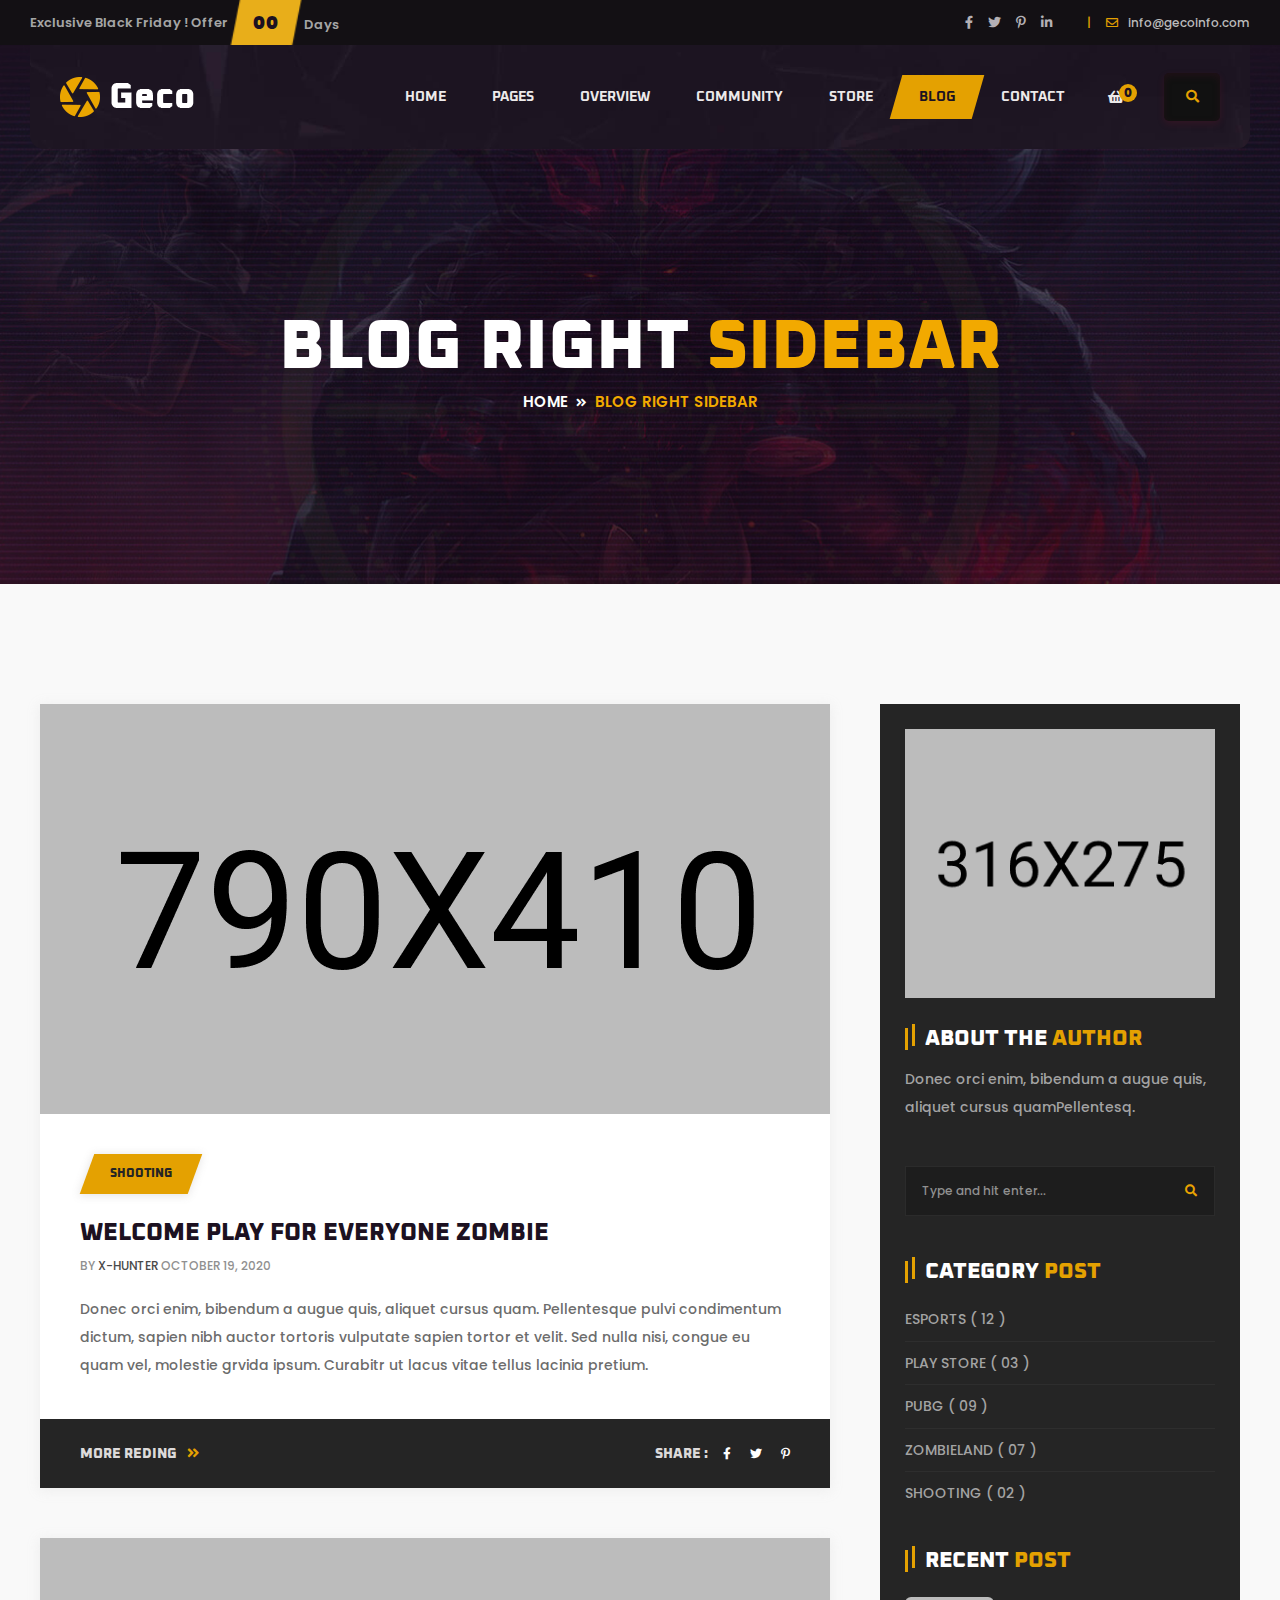
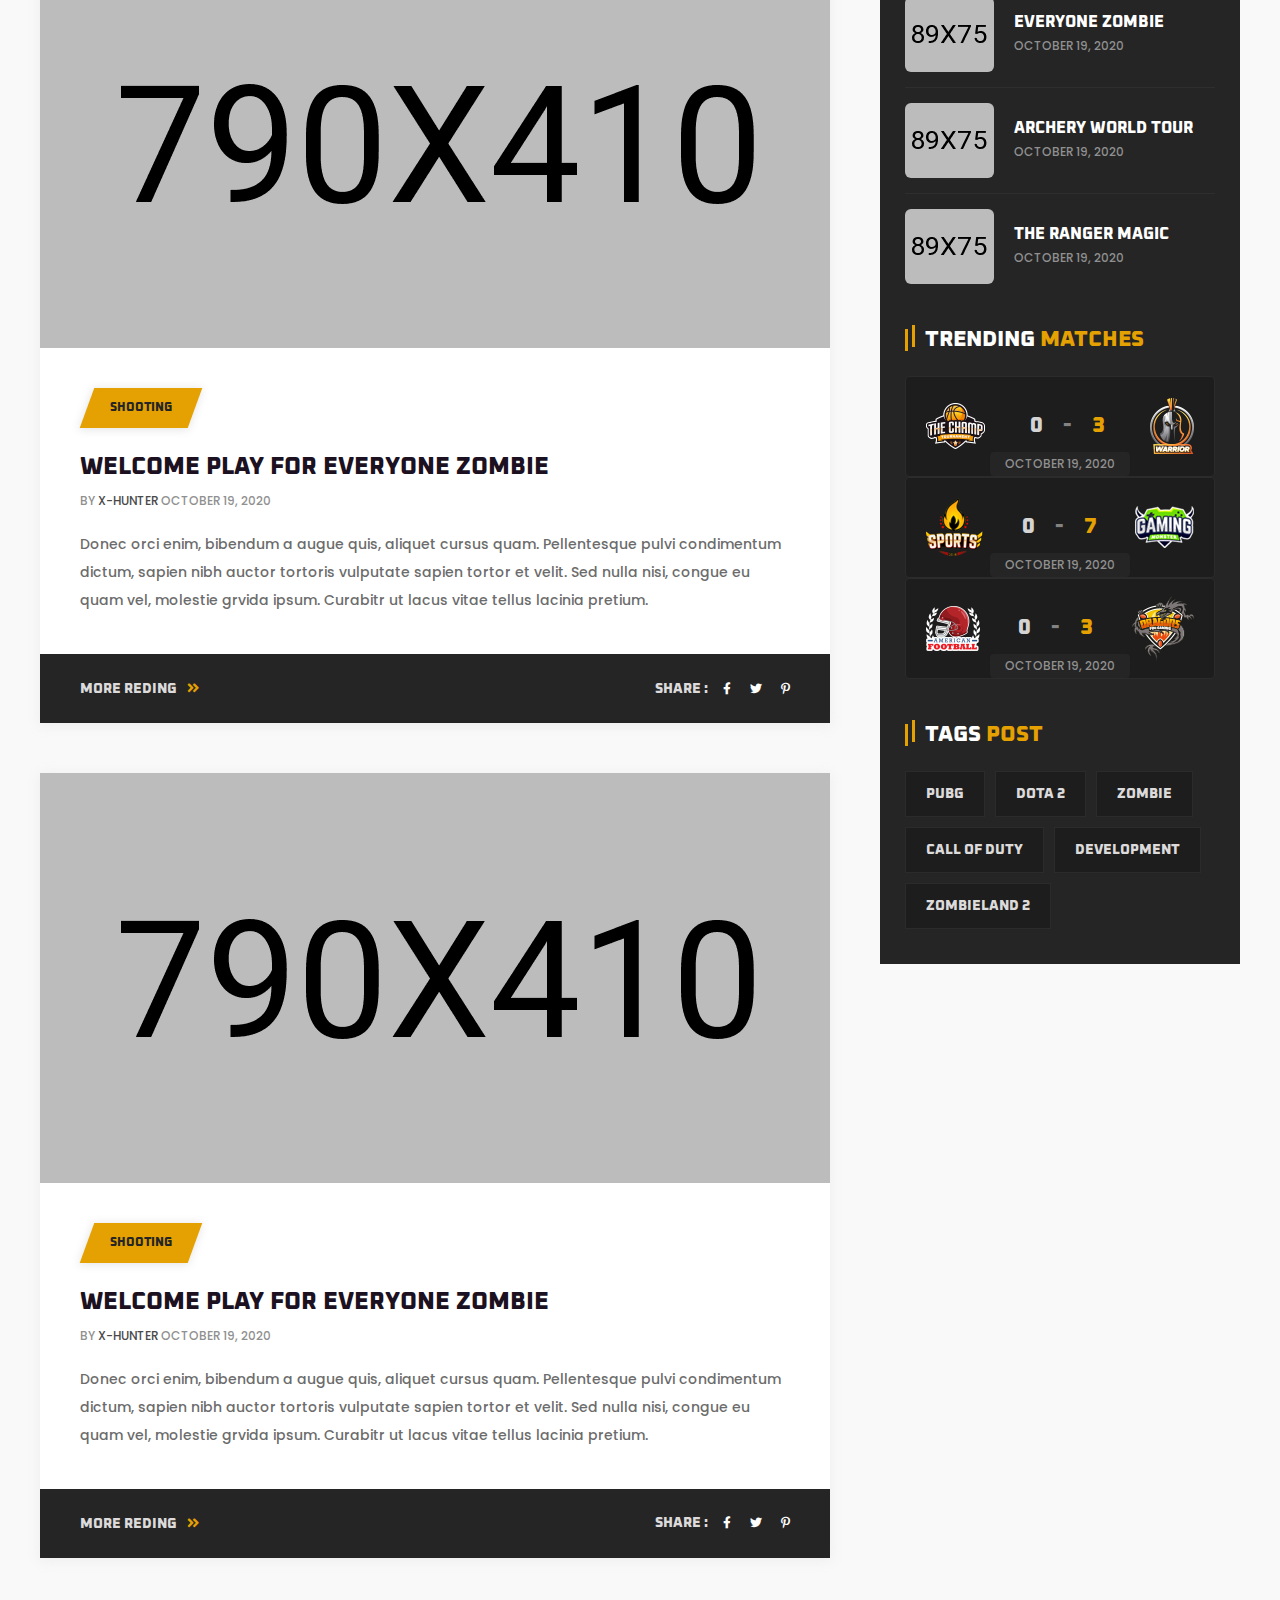
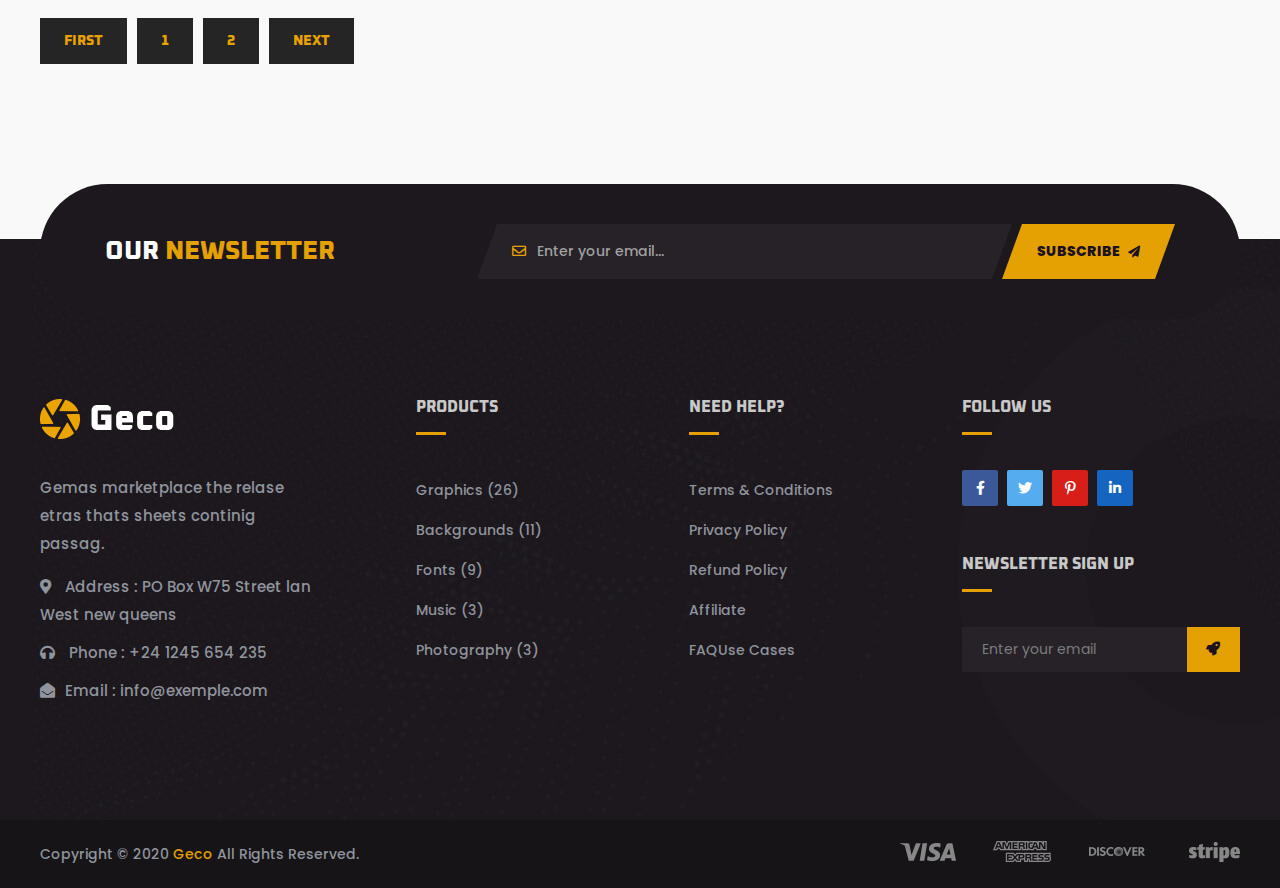
<file: blog.html>
<!doctype html>
<html class="no-js" lang="">

<head>
    <meta charset="utf-8">
    <meta http-equiv="x-ua-compatible" content="ie=edge">
    <title>on power template</title>
    <meta name="description" content="">
    <meta name="viewport" content="width=device-width, initial-scale=1">

    <link rel="shortcut icon" type="image/x-icon" href="img/favicon.png">
    <!-- Place favicon.ico in the root directory -->

    <!-- CSS here -->
    <link rel="stylesheet" href="css/bootstrap.min.css">
    <link rel="stylesheet" href="css/animate.min.css">
    <link rel="stylesheet" href="css/magnific-popup.css">
    <link rel="stylesheet" href="css/fontawesome-all.min.css">
    <link rel="stylesheet" href="css/odometer.css">
    <link rel="stylesheet" href="css/aos.css">
    <link rel="stylesheet" href="css/owl.carousel.min.css">
    <link rel="stylesheet" href="css/meanmenu.css">
    <link rel="stylesheet" href="css/slick.css">
    <link rel="stylesheet" href="css/default.css">
    <link rel="stylesheet" href="css/style.css">
    <link rel="stylesheet" href="css/responsive.css">
</head>

<body>

    <!-- preloader -->
    <div id="preloader">
        <div id="loading-center">
            <div id="loading-center-absolute">
                <img src="img/icon/preloader.svg" alt="">
            </div>
        </div>
    </div>
    <!-- preloader-end -->

    <!-- header-area -->
    <header>
        <div class="header-top-area s-header-top-area d-none d-lg-block">
            <div class="container-fluid s-container-full-padding">
                <div class="row align-items-center">
                    <div class="col-lg-6 d-none d-lg-block">
                        <div class="header-top-offer">
                            <p>Exclusive Black Friday ! Offer</p>
                            <span class="coming-time" data-countdown="2021/3/15"></span>
                        </div>
                    </div>
                    <div class="col-lg-6">
                        <div class="header-top-right">
                            <div class="header-social">
                                <ul>
                                    <li><a href="#"><i class="fab fa-facebook-f"></i></a></li>
                                    <li><a href="#"><i class="fab fa-twitter"></i></a></li>
                                    <li><a href="#"><i class="fab fa-pinterest-p"></i></a></li>
                                    <li><a href="#"><i class="fab fa-linkedin-in"></i></a></li>
                                </ul>
                            </div>
                            <div class="header-top-action">
                                <ul>
                                    <li>
                                        <div class="header-top-mail">
                                            <p><span>|</span><i class="far fa-envelope"></i><a href="mailto:info@gmail.com">info@gecoinfo.com</a></p>
                                        </div>
                                    </li>
                                </ul>
                            </div>
                        </div>
                    </div>
                </div>
            </div>
        </div>
        <div id="sticky-header" class="transparent-header">
            <div class="container-fluid s-container-full-padding">
                <div class="row">
                    <div class="col-12">
                        <div class="main-menu menu-style-two">
                            <nav>
                                <div class="logo">
                                    <a href="index-2.html"><img src="img/logo/logo.png" alt="Logo"></a>
                                </div>
                                <div id="mobile-menu" class="navbar-wrap d-none d-lg-flex">
                                    <ul>
                                        <li><a href="#">Home</a>
                                            <ul class="submenu">
                                                <li><a href="index-2.html">Home One</a></li>
                                                <li><a href="index-3.html">Home Two</a></li>
                                                <li><a href="index-4.html">Home Three</a></li>
                                                <li><a href="index.html">Home Four</a></li>
                                            </ul>
                                        </li>
                                        <li><a href="#">Pages</a>
                                            <ul class="submenu">
                                                <li><a href="about-us.html">About Story</a></li>
                                                <li><a href="upcoming-games.html">Upcoming Games</a></li>
                                                <li><a href="game-single.html">Game Single</a></li>
                                            </ul>
                                        </li>
                                        <li><a href="game-overview.html">Overview</a></li>
                                        <li><a href="community.html">Community</a></li>
                                        <li><a href="shop.html">Store</a></li>
                                        <li class="show"><a href="#">Blog</a>
                                            <ul class="submenu">
                                                <li class="active"><a href="blog.html">News Page</a></li>
                                                <li><a href="blog-details.html">News Details</a></li>
                                            </ul>
                                        </li>
                                        <li><a href="contact.html">contact</a></li>
                                    </ul>
                                </div>
                                <div class="header-action">
                                    <ul>
                                        <li class="header-shop-cart"><a href="#"><i class="fas fa-shopping-basket"></i><span>0</span></a>
                                            <ul class="minicart">
                                                <li class="d-flex align-items-start">
                                                    <div class="cart-img">
                                                        <a href="#">
                                                            <img src="img/product/cart_p01.jpg" alt="">
                                                        </a>
                                                    </div>
                                                    <div class="cart-content">
                                                        <h4>
                                                            <a href="#">Xbox One Controller</a>
                                                        </h4>
                                                        <div class="cart-price">
                                                            <span class="new">$229.9</span>
                                                            <span>
                                                                    <del>$229.9</del>
                                                                </span>
                                                        </div>
                                                    </div>
                                                    <div class="del-icon">
                                                        <a href="#">
                                                            <i class="far fa-trash-alt"></i>
                                                        </a>
                                                    </div>
                                                </li>
                                                <li>
                                                    <div class="total-price">
                                                        <span class="f-left">Total:</span>
                                                        <span class="f-right">$239.9</span>
                                                    </div>
                                                </li>
                                                <li>
                                                    <div class="checkout-link">
                                                        <a href="cart.html">Shopping Cart</a>
                                                        <a class="red-color" href="checkout.html">Checkout</a>
                                                    </div>
                                                </li>
                                            </ul>
                                        </li>
                                        <li class="header-search"><a href="#" data-toggle="modal" data-target="#search-modal"><i class="fas fa-search"></i></a></li>
                                    </ul>
                                </div>
                            </nav>
                        </div>
                        <div class="mobile-menu"></div>
                    </div>
                    <!-- Modal Search -->
                    <div class="modal fade" id="search-modal" tabindex="-1" role="dialog" aria-hidden="true">
                        <div class="modal-dialog" role="document">
                            <div class="modal-content">
                                <form>
                                    <input type="text" placeholder="Search here...">
                                    <button><i class="fa fa-search"></i></button>
                                </form>
                            </div>
                        </div>
                    </div>
                </div>
            </div>
        </div>
    </header>
    <!-- header-area-end -->

    <!-- main-area -->
    <main>

        <!-- breadcrumb-area -->
        <section class="breadcrumb-area breadcrumb-bg">
            <div class="container">
                <div class="row">
                    <div class="col-12">
                        <div class="breadcrumb-content text-center">
                            <h2>Blog Right <span>Sidebar</span></h2>
                            <nav aria-label="breadcrumb">
                                <ol class="breadcrumb">
                                    <li class="breadcrumb-item"><a href="index-2.html">Home</a></li>
                                    <li class="breadcrumb-item active" aria-current="page">Blog Right Sidebar</li>
                                </ol>
                            </nav>
                        </div>
                    </div>
                </div>
            </div>
        </section>
        <!-- breadcrumb-area-end -->

        <!-- blog-area -->
        <section class="blog-area primary-bg pt-120 pb-175">
            <div class="container">
                <div class="row">
                    <div class="col-lg-8">
                        <div class="blog-list-post">
                            <div class="blog-list-post-thumb">
                                <a href="blog-details.html"><img src="img/blog/t_blog_thumb01.jpg" alt=""></a>
                            </div>
                            <div class="blog-list-post-content">
                                <div class="blog-list-post-tag mb-25">
                                    <a href="#">shooting</a>
                                </div>
                                <h2><a href="#">welcome PLAY FOR EVERYONE zombie</a></h2>
                                <div class="blog-meta">
                                    <ul>
                                        <li>bY <a href="#">x-hunter</a> OCTOBER 19, 2020</li>
                                    </ul>
                                </div>
                                <p>Donec orci enim, bibendum a augue quis, aliquet cursus quam. Pellentesque pulvi condimentum dictum, sapien nibh auctor tortoris vulputate sapien tortor et velit. Sed nulla nisi, congue eu quam vel, molestie grvida ipsum.
                                    Curabitr ut lacus vitae tellus lacinia pretium.</p>
                            </div>
                            <div class="blog-list-post-bottom">
                                <ul>
                                    <li><a href="#">more reding<i class="fas fa-angle-double-right"></i></a></li>
                                    <li>
                                        <span>SHARE :</span>
                                        <div class="blog-post-share">
                                            <a href="#"><i class="fab fa-facebook-f"></i></a>
                                            <a href="#"><i class="fab fa-twitter"></i></a>
                                            <a href="#"><i class="fab fa-pinterest-p"></i></a>
                                        </div>
                                    </li>
                                </ul>
                            </div>
                        </div>
                        <div class="blog-list-post">
                            <div class="blog-list-post-thumb">
                                <a href="blog-details.html"><img src="img/blog/t_blog_thumb02.jpg" alt=""></a>
                            </div>
                            <div class="blog-list-post-content">
                                <div class="blog-list-post-tag mb-25">
                                    <a href="#">shooting</a>
                                </div>
                                <h2><a href="#">welcome PLAY FOR EVERYONE zombie</a></h2>
                                <div class="blog-meta">
                                    <ul>
                                        <li>bY <a href="#">x-hunter</a> OCTOBER 19, 2020</li>
                                    </ul>
                                </div>
                                <p>Donec orci enim, bibendum a augue quis, aliquet cursus quam. Pellentesque pulvi condimentum dictum, sapien nibh auctor tortoris vulputate sapien tortor et velit. Sed nulla nisi, congue eu quam vel, molestie grvida ipsum.
                                    Curabitr ut lacus vitae tellus lacinia pretium.</p>
                            </div>
                            <div class="blog-list-post-bottom">
                                <ul>
                                    <li><a href="#">more reding<i class="fas fa-angle-double-right"></i></a></li>
                                    <li>
                                        <span>SHARE :</span>
                                        <div class="blog-post-share">
                                            <a href="#"><i class="fab fa-facebook-f"></i></a>
                                            <a href="#"><i class="fab fa-twitter"></i></a>
                                            <a href="#"><i class="fab fa-pinterest-p"></i></a>
                                        </div>
                                    </li>
                                </ul>
                            </div>
                        </div>
                        <div class="blog-list-post">
                            <div class="blog-list-post-thumb">
                                <a href="blog-details.html"><img src="img/blog/t_blog_thumb03.jpg" alt=""></a>
                            </div>
                            <div class="blog-list-post-content">
                                <div class="blog-list-post-tag mb-25">
                                    <a href="#">shooting</a>
                                </div>
                                <h2><a href="#">welcome PLAY FOR EVERYONE zombie</a></h2>
                                <div class="blog-meta">
                                    <ul>
                                        <li>bY <a href="#">x-hunter</a> OCTOBER 19, 2020</li>
                                    </ul>
                                </div>
                                <p>Donec orci enim, bibendum a augue quis, aliquet cursus quam. Pellentesque pulvi condimentum dictum, sapien nibh auctor tortoris vulputate sapien tortor et velit. Sed nulla nisi, congue eu quam vel, molestie grvida ipsum.
                                    Curabitr ut lacus vitae tellus lacinia pretium.</p>
                            </div>
                            <div class="blog-list-post-bottom">
                                <ul>
                                    <li><a href="#">more reding<i class="fas fa-angle-double-right"></i></a></li>
                                    <li>
                                        <span>SHARE :</span>
                                        <div class="blog-post-share">
                                            <a href="#"><i class="fab fa-facebook-f"></i></a>
                                            <a href="#"><i class="fab fa-twitter"></i></a>
                                            <a href="#"><i class="fab fa-pinterest-p"></i></a>
                                        </div>
                                    </li>
                                </ul>
                            </div>
                        </div>
                        <div class="pagination-wrap mt-60">
                            <ul>
                                <li><a href="#">first</a></li>
                                <li><a href="#">1</a></li>
                                <li><a href="#">2</a></li>
                                <li><a href="#">next</a></li>
                            </ul>
                        </div>
                    </div>
                    <div class="col-lg-4">
                        <aside class="blog-sidebar">
                            <div class="widget mb-45">
                                <div class="sidebar-about">
                                    <div class="sidebar-about-thumb">
                                        <img src="img/blog/sidebar_about_thumb.jpg" alt="">
                                    </div>
                                    <div class="sidebar-widget-title mb-15">
                                        <h4>ABOUT THE <span>AUTHOR</span></h4>
                                    </div>
                                    <div class="sidebar-about-content">
                                        <p>Donec orci enim, bibendum a augue quis, aliquet cursus quamPellentesq.</p>
                                    </div>
                                </div>
                            </div>
                            <div class="widget mb-45">
                                <div class="sidebar-search">
                                    <form action="#">
                                        <input type="text" placeholder="Type and hit enter...">
                                        <button><i class="fas fa-search"></i></button>
                                    </form>
                                </div>
                            </div>
                            <div class="widget mb-45">
                                <div class="sidebar-widget-title mb-25">
                                    <h4>category <span>post</span></h4>
                                </div>
                                <div class="sidebar-cat">
                                    <ul>
                                        <li><a href="#">ESPORTS ( 12 )</a></li>
                                        <li><a href="#">play store ( 03 )</a></li>
                                        <li><a href="#">pubg ( 09 )</a></li>
                                        <li><a href="#">zombieland ( 07 )</a></li>
                                        <li><a href="#">shooting ( 02 )</a></li>
                                    </ul>
                                </div>
                            </div>
                            <div class="widget mb-45">
                                <div class="sidebar-widget-title mb-25">
                                    <h4>Recent <span>post</span></h4>
                                </div>
                                <div class="rc-post-list">
                                    <ul>
                                        <li>
                                            <div class="rc-post-thumb">
                                                <a href="#"><img src="img/blog/rc_post_thumb01.jpg" alt=""></a>
                                            </div>
                                            <div class="rc-post-content">
                                                <h5><a href="#">EVERYONE zombie</a></h5>
                                                <span>OCTOBER 19, 2020</span>
                                            </div>
                                        </li>
                                        <li>
                                            <div class="rc-post-thumb">
                                                <a href="#"><img src="img/blog/rc_post_thumb02.jpg" alt=""></a>
                                            </div>
                                            <div class="rc-post-content">
                                                <h5><a href="#">Archery World Tour</a></h5>
                                                <span>OCTOBER 19, 2020</span>
                                            </div>
                                        </li>
                                        <li>
                                            <div class="rc-post-thumb">
                                                <a href="#"><img src="img/blog/rc_post_thumb03.jpg" alt=""></a>
                                            </div>
                                            <div class="rc-post-content">
                                                <h5><a href="#">The Ranger Magic</a></h5>
                                                <span>OCTOBER 19, 2020</span>
                                            </div>
                                        </li>
                                    </ul>
                                </div>
                            </div>
                            <div class="widget mb-45">
                                <div class="sidebar-widget-title mb-25">
                                    <h4>TRENDING <span>MATCHES</span></h4>
                                </div>
                                <div class="sidebar-trending-match">
                                    <ul>
                                        <li>
                                            <div class="sidebar-trend-match-thumb">
                                                <a href="#"><img src="img/blog/trend_match_thumb01.png" alt=""></a>
                                            </div>
                                            <div class="sidebar-trend-match-action">
                                                <span>0</span> <span>-</span> <span>3</span>
                                            </div>
                                            <div class="sidebar-trend-match-thumb">
                                                <a href="#"><img src="img/blog/trend_match_thumb02.png" alt=""></a>
                                            </div>
                                            <div class="sidebar-trend-match-date">
                                                <span>OCTOBER 19, 2020</span>
                                            </div>
                                        </li>
                                        <li>
                                            <div class="sidebar-trend-match-thumb">
                                                <a href="#"><img src="img/blog/trend_match_thumb03.png" alt=""></a>
                                            </div>
                                            <div class="sidebar-trend-match-action">
                                                <span>0</span> <span>-</span> <span>7</span>
                                            </div>
                                            <div class="sidebar-trend-match-thumb">
                                                <a href="#"><img src="img/blog/trend_match_thumb04.png" alt=""></a>
                                            </div>
                                            <div class="sidebar-trend-match-date">
                                                <span>OCTOBER 19, 2020</span>
                                            </div>
                                        </li>
                                        <li>
                                            <div class="sidebar-trend-match-thumb">
                                                <a href="#"><img src="img/blog/trend_match_thumb05.png" alt=""></a>
                                            </div>
                                            <div class="sidebar-trend-match-action">
                                                <span>0</span> <span>-</span> <span>3</span>
                                            </div>
                                            <div class="sidebar-trend-match-thumb">
                                                <a href="#"><img src="img/blog/trend_match_thumb06.png" alt=""></a>
                                            </div>
                                            <div class="sidebar-trend-match-date">
                                                <span>OCTOBER 19, 2020</span>
                                            </div>
                                        </li>
                                    </ul>
                                </div>
                            </div>
                            <div class="widget">
                                <div class="sidebar-widget-title mb-25">
                                    <h4>TAGS <span>post</span></h4>
                                </div>
                                <div class="sidebar-tag-list">
                                    <ul>
                                        <li><a href="#">pubg</a></li>
                                        <li><a href="#">dota 2</a></li>
                                        <li><a href="#">zombie</a></li>
                                        <li><a href="#">call of duty</a></li>
                                        <li><a href="#">development</a></li>
                                        <li><a href="#">zombieland 2</a></li>
                                    </ul>
                                </div>
                            </div>
                        </aside>
                    </div>
                </div>
            </div>
        </section>
        <!-- blog-area-end -->

    </main>
    <!-- main-area-end -->

    <!-- footer-area -->
    <footer>
        <div class="footer-top footer-bg s-footer-bg">
            <!-- newsletter-area -->
            <div class="newsletter-area s-newsletter-area">
                <div class="container">
                    <div class="row">
                        <div class="col-12">
                            <div class="newsletter-wrap">
                                <div class="section-title newsletter-title">
                                    <h2>Our <span>Newsletter</span></h2>
                                </div>
                                <div class="newsletter-form">
                                    <form action="#">
                                        <div class="newsletter-form-grp">
                                            <i class="far fa-envelope"></i>
                                            <input type="email" placeholder="Enter your email...">
                                        </div>
                                        <button>SUBSCRIBE <i class="fas fa-paper-plane"></i></button>
                                    </form>
                                </div>
                            </div>
                        </div>
                    </div>
                </div>
            </div>
            <!-- newsletter-area-end -->
            <div class="container">
                <div class="row justify-content-between">
                    <div class="col-xl-3 col-lg-4 col-md-6">
                        <div class="footer-widget mb-50">
                            <div class="footer-logo mb-35">
                                <a href="index.html"><img src="img/logo/logo.png" alt=""></a>
                            </div>
                            <div class="footer-text">
                                <p>Gemas marketplace the relase etras thats sheets continig passag.</p>
                                <div class="footer-contact">
                                    <ul>
                                        <li><i class="fas fa-map-marker-alt"></i> <span>Address : </span>PO Box W75 Street lan West new queens</li>
                                        <li><i class="fas fa-headphones"></i> <span>Phone : </span>+24 1245 654 235</li>
                                        <li><i class="fas fa-envelope-open"></i><span>Email : </span>info@exemple.com</li>
                                    </ul>
                                </div>
                            </div>
                        </div>
                    </div>
                    <div class="col-xl-2 col-lg-3 col-sm-6">
                        <div class="footer-widget mb-50">
                            <div class="fw-title mb-35">
                                <h5>Products</h5>
                            </div>
                            <div class="fw-link">
                                <ul>
                                    <li><a href="#">Graphics (26)</a></li>
                                    <li><a href="#">Backgrounds (11)</a></li>
                                    <li><a href="#">Fonts (9)</a></li>
                                    <li><a href="#">Music (3)</a></li>
                                    <li><a href="#">Photography (3)</a></li>
                                </ul>
                            </div>
                        </div>
                    </div>
                    <div class="col-xl-2 col-lg-3 col-sm-6">
                        <div class="footer-widget mb-50">
                            <div class="fw-title mb-35">
                                <h5>Need Help?</h5>
                            </div>
                            <div class="fw-link">
                                <ul>
                                    <li><a href="#">Terms & Conditions</a></li>
                                    <li><a href="#">Privacy Policy</a></li>
                                    <li><a href="#">Refund Policy</a></li>
                                    <li><a href="#">Affiliate</a></li>
                                    <li><a href="#">FAQUse Cases</a></li>
                                </ul>
                            </div>
                        </div>
                    </div>
                    <div class="col-xl-3 col-lg-4 col-md-6">
                        <div class="footer-widget mb-50">
                            <div class="fw-title mb-35">
                                <h5>Follow us</h5>
                            </div>
                            <div class="footer-social">
                                <ul>
                                    <li><a href="#"><i class="fab fa-facebook-f"></i></a></li>
                                    <li><a href="#"><i class="fab fa-twitter"></i></a></li>
                                    <li><a href="#"><i class="fab fa-pinterest-p"></i></a></li>
                                    <li><a href="#"><i class="fab fa-linkedin-in"></i></a></li>
                                </ul>
                            </div>
                        </div>
                        <div class="footer-widget mb-50">
                            <div class="fw-title mb-35">
                                <h5>Newsletter Sign Up</h5>
                            </div>
                            <div class="footer-newsletter">
                                <form action="#">
                                    <input type="text" placeholder="Enter your email">
                                    <button><i class="fas fa-rocket"></i></button>
                                </form>
                            </div>
                        </div>
                    </div>
                </div>
            </div>
            <div class="footer-fire"><img src="img/images/footer_fire.png" alt=""></div>
            <div class="footer-fire footer-fire-right"><img src="img/images/footer_fire.png" alt=""></div>
        </div>
        <div class="copyright-wrap s-copyright-wrap">
            <div class="container">
                <div class="row">
                    <div class="col-lg-6 col-md-6">
                        <div class="copyright-text">
                            <p>Copyright © 2020 <a href="#">Geco</a> All Rights Reserved.</p>
                        </div>
                    </div>
                    <div class="col-lg-6 col-md-6 d-none d-md-block">
                        <div class="payment-method-img text-right">
                            <img src="img/images/card_img.png" alt="img">
                        </div>
                    </div>
                </div>
            </div>
        </div>
    </footer>
    <!-- footer-area-end -->





    <!-- JS here -->
    <script src="js/vendor/jquery-3.4.1.min.js"></script>
    <script src="js/popper.min.js"></script>
    <script src="js/bootstrap.min.js"></script>
    <script src="js/isotope.pkgd.min.js"></script>
    <script src="js/slick.min.js"></script>
    <script src="js/jquery.meanmenu.min.js"></script>
    <script src="js/wow.min.js"></script>
    <script src="js/aos.js"></script>
    <script src="js/jquery.lettering.js"></script>
    <script src="js/jquery.textillate.js"></script>
    <script src="js/jquery.odometer.min.js"></script>
    <script src="js/jquery.appear.js"></script>
    <script src="js/owl.carousel.min.js"></script>
    <script src="js/jquery.countdown.min.js"></script>
    <script src="js/jquery.scrollUp.min.js"></script>
    <script src="js/imagesloaded.pkgd.min.js"></script>
    <script src="js/jquery.magnific-popup.min.js"></script>
    <script src="js/plugins.js"></script>
    <script src="js/main.js"></script>
</body>

</html>
</file>
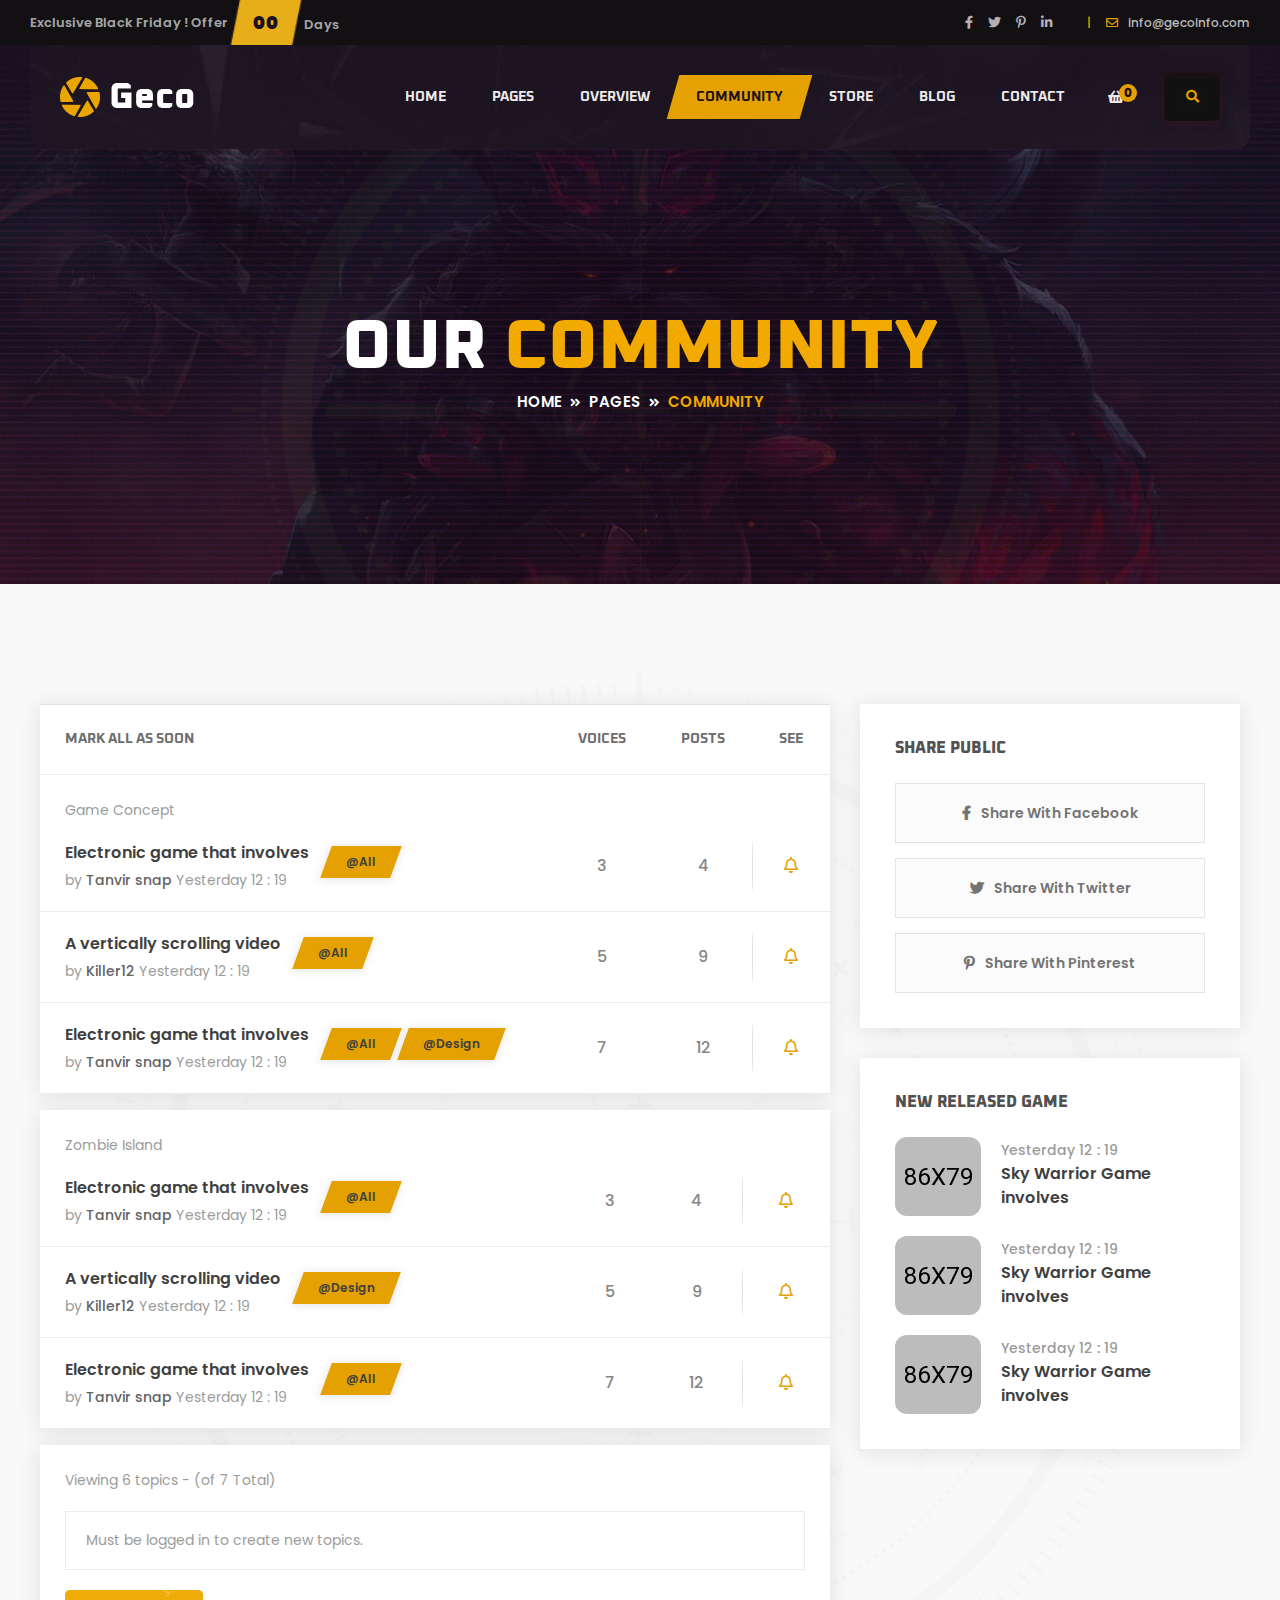
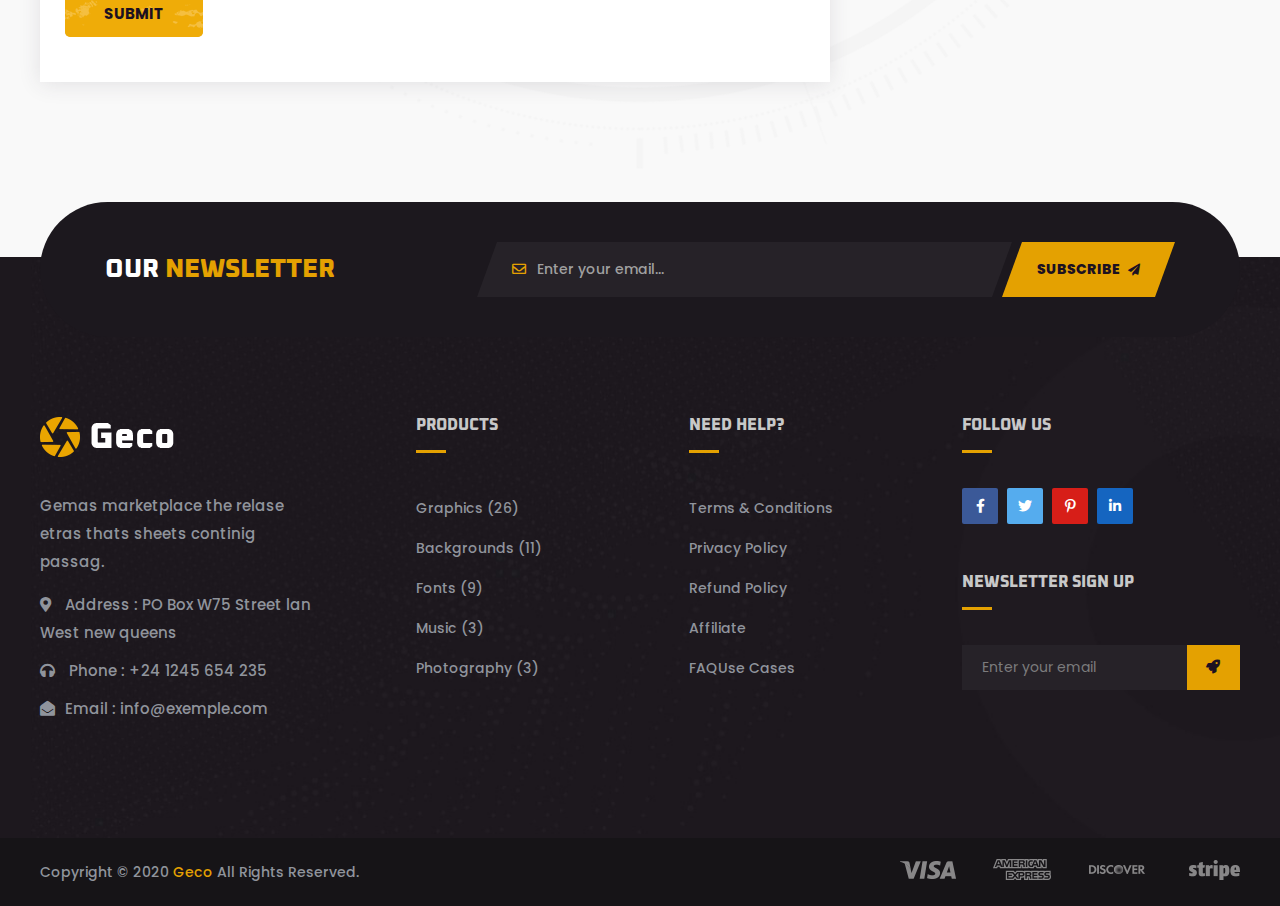
<file: community.html>
<!doctype html>
<html class="no-js" lang="">

<head>
    <meta charset="utf-8">
    <meta http-equiv="x-ua-compatible" content="ie=edge">
    <title>on power template</title>
    <meta name="description" content="">
    <meta name="viewport" content="width=device-width, initial-scale=1">

    <link rel="shortcut icon" type="image/x-icon" href="img/favicon.png">
    <!-- Place favicon.ico in the root directory -->

    <!-- CSS here -->
    <link rel="stylesheet" href="css/bootstrap.min.css">
    <link rel="stylesheet" href="css/animate.min.css">
    <link rel="stylesheet" href="css/magnific-popup.css">
    <link rel="stylesheet" href="css/fontawesome-all.min.css">
    <link rel="stylesheet" href="css/odometer.css">
    <link rel="stylesheet" href="css/aos.css">
    <link rel="stylesheet" href="css/owl.carousel.min.css">
    <link rel="stylesheet" href="css/meanmenu.css">
    <link rel="stylesheet" href="css/slick.css">
    <link rel="stylesheet" href="css/default.css">
    <link rel="stylesheet" href="css/style.css">
    <link rel="stylesheet" href="css/responsive.css">
</head>

<body>

    <!-- preloader -->
    <div id="preloader">
        <div id="loading-center">
            <div id="loading-center-absolute">
                <img src="img/icon/preloader.svg" alt="">
            </div>
        </div>
    </div>
    <!-- preloader-end -->

    <!-- header-area -->
    <header>
        <div class="header-top-area s-header-top-area d-none d-lg-block">
            <div class="container-fluid s-container-full-padding">
                <div class="row align-items-center">
                    <div class="col-lg-6 d-none d-lg-block">
                        <div class="header-top-offer">
                            <p>Exclusive Black Friday ! Offer</p>
                            <span class="coming-time" data-countdown="2021/3/15"></span>
                        </div>
                    </div>
                    <div class="col-lg-6">
                        <div class="header-top-right">
                            <div class="header-social">
                                <ul>
                                    <li><a href="#"><i class="fab fa-facebook-f"></i></a></li>
                                    <li><a href="#"><i class="fab fa-twitter"></i></a></li>
                                    <li><a href="#"><i class="fab fa-pinterest-p"></i></a></li>
                                    <li><a href="#"><i class="fab fa-linkedin-in"></i></a></li>
                                </ul>
                            </div>
                            <div class="header-top-action">
                                <ul>
                                    <li>
                                        <div class="header-top-mail">
                                            <p><span>|</span><i class="far fa-envelope"></i><a href="mailto:info@gmail.com">info@gecoinfo.com</a></p>
                                        </div>
                                    </li>
                                </ul>
                            </div>
                        </div>
                    </div>
                </div>
            </div>
        </div>
        <div id="sticky-header" class="transparent-header">
            <div class="container-fluid s-container-full-padding">
                <div class="row">
                    <div class="col-12">
                        <div class="main-menu menu-style-two">
                            <nav>
                                <div class="logo">
                                    <a href="index-2.html"><img src="img/logo/logo.png" alt="Logo"></a>
                                </div>
                                <div id="mobile-menu" class="navbar-wrap d-none d-lg-flex">
                                    <ul>
                                        <li><a href="#">Home</a>
                                            <ul class="submenu">
                                                <li><a href="index-2.html">Home One</a></li>
                                                <li><a href="index-3.html">Home Two</a></li>
                                                <li><a href="index-4.html">Home Three</a></li>
                                                <li><a href="index.html">Home Four</a></li>
                                            </ul>
                                        </li>
                                        <li><a href="#">Pages</a>
                                            <ul class="submenu">
                                                <li><a href="about-us.html">About Story</a></li>
                                                <li><a href="upcoming-games.html">Upcoming Games</a></li>
                                                <li><a href="game-single.html">Game Single</a></li>
                                            </ul>
                                        </li>
                                        <li><a href="game-overview.html">Overview</a></li>
                                        <li class="show"><a href="community.html">Community</a></li>
                                        <li><a href="shop.html">Store</a></li>
                                        <li><a href="#">Blog</a>
                                            <ul class="submenu">
                                                <li><a href="blog.html">News Page</a></li>
                                                <li><a href="blog-details.html">News Details</a></li>
                                            </ul>
                                        </li>
                                        <li><a href="contact.html">contact</a></li>
                                    </ul>
                                </div>
                                <div class="header-action">
                                    <ul>
                                        <li class="header-shop-cart"><a href="#"><i class="fas fa-shopping-basket"></i><span>0</span></a>
                                            <ul class="minicart">
                                                <li class="d-flex align-items-start">
                                                    <div class="cart-img">
                                                        <a href="#">
                                                            <img src="img/product/cart_p01.jpg" alt="">
                                                        </a>
                                                    </div>
                                                    <div class="cart-content">
                                                        <h4>
                                                            <a href="#">Xbox One Controller</a>
                                                        </h4>
                                                        <div class="cart-price">
                                                            <span class="new">$229.9</span>
                                                            <span>
                                                                    <del>$229.9</del>
                                                                </span>
                                                        </div>
                                                    </div>
                                                    <div class="del-icon">
                                                        <a href="#">
                                                            <i class="far fa-trash-alt"></i>
                                                        </a>
                                                    </div>
                                                </li>
                                                <li>
                                                    <div class="total-price">
                                                        <span class="f-left">Total:</span>
                                                        <span class="f-right">$239.9</span>
                                                    </div>
                                                </li>
                                                <li>
                                                    <div class="checkout-link">
                                                        <a href="cart.html">Shopping Cart</a>
                                                        <a class="red-color" href="checkout.html">Checkout</a>
                                                    </div>
                                                </li>
                                            </ul>
                                        </li>
                                        <li class="header-search"><a href="#" data-toggle="modal" data-target="#search-modal"><i class="fas fa-search"></i></a></li>
                                    </ul>
                                </div>
                            </nav>
                        </div>
                        <div class="mobile-menu"></div>
                    </div>
                    <!-- Modal Search -->
                    <div class="modal fade" id="search-modal" tabindex="-1" role="dialog" aria-hidden="true">
                        <div class="modal-dialog" role="document">
                            <div class="modal-content">
                                <form>
                                    <input type="text" placeholder="Search here...">
                                    <button><i class="fa fa-search"></i></button>
                                </form>
                            </div>
                        </div>
                    </div>
                </div>
            </div>
        </div>
    </header>
    <!-- header-area-end -->

    <!-- main-area -->
    <main>

        <!-- breadcrumb-area -->
        <section class="breadcrumb-area breadcrumb-bg">
            <div class="container">
                <div class="row">
                    <div class="col-12">
                        <div class="breadcrumb-content text-center">
                            <h2>Our <span>Community</span></h2>
                            <nav aria-label="breadcrumb">
                                <ol class="breadcrumb">
                                    <li class="breadcrumb-item"><a href="index-2.html">Home</a></li>
                                    <li class="breadcrumb-item"><a href="#">pages</a></li>
                                    <li class="breadcrumb-item active" aria-current="page">Community</li>
                                </ol>
                            </nav>
                        </div>
                    </div>
                </div>
            </div>
        </section>
        <!-- breadcrumb-area-end -->

        <!-- community-area -->
        <div class="community-area primary-bg pt-120 pb-175">
            <div class="container">
                <div class="row">
                    <div class="col-lg-8">
                        <div class="community-wrap">
                            <div class="table-responsive-xl">
                                <table class="table mt-0">
                                    <thead>
                                        <tr>
                                            <th scope="col">mark all as soon</th>
                                            <th scope="col">VOICES</th>
                                            <th scope="col">POSTS</th>
                                            <th scope="col">See</th>
                                        </tr>
                                    </thead>
                                    <tbody>
                                        <tr class="community-post-type">
                                            <th><span>Game Concept</span></th>
                                        </tr>
                                        <tr>
                                            <th scope="row">
                                                <div class="community-post-wrap">
                                                    <div class="community-post-content">
                                                        <a href="#">Electronic game that involves</a>
                                                        <span>by <a href="#">Tanvir snap</a> Yesterday 12 : 19</span>
                                                    </div>
                                                    <div class="community-post-tag">
                                                        <a href="#">@All</a>
                                                    </div>
                                                </div>
                                            </th>
                                            <td>3</td>
                                            <td>4</td>
                                            <td class="community-bell"><a href="#"><i class="far fa-bell"></i></a></td>
                                        </tr>
                                        <tr>
                                            <th scope="row">
                                                <div class="community-post-wrap">
                                                    <div class="community-post-content">
                                                        <a href="#">A vertically scrolling video</a>
                                                        <span>by <a href="#">Killer12</a> Yesterday 12 : 19</span>
                                                    </div>
                                                    <div class="community-post-tag">
                                                        <a href="#">@All</a>
                                                    </div>
                                                </div>
                                            </th>
                                            <td>5</td>
                                            <td>9</td>
                                            <td class="community-bell"><a href="#"><i class="far fa-bell"></i></a></td>
                                        </tr>
                                        <tr>
                                            <th scope="row">
                                                <div class="community-post-wrap">
                                                    <div class="community-post-content">
                                                        <a href="#">Electronic game that involves</a>
                                                        <span>by <a href="#">Tanvir snap</a> Yesterday 12 : 19</span>
                                                    </div>
                                                    <div class="community-post-tag">
                                                        <a href="#">@All</a>
                                                        <a href="#">@Design</a>
                                                    </div>
                                                </div>
                                            </th>
                                            <td>7</td>
                                            <td>12</td>
                                            <td class="community-bell"><a href="#"><i class="far fa-bell"></i></a></td>
                                        </tr>
                                    </tbody>
                                </table>
                            </div>
                            <div class="table-responsive-xl">
                                <table class="table">
                                    <tbody>
                                        <tr class="community-post-type">
                                            <th><span>Zombie Island</span></th>
                                        </tr>
                                        <tr>
                                            <th scope="row">
                                                <div class="community-post-wrap">
                                                    <div class="community-post-content">
                                                        <a href="#">Electronic game that involves</a>
                                                        <span>by <a href="#">Tanvir snap</a> Yesterday 12 : 19</span>
                                                    </div>
                                                    <div class="community-post-tag">
                                                        <a href="#">@All</a>
                                                    </div>
                                                </div>
                                            </th>
                                            <td>3</td>
                                            <td>4</td>
                                            <td class="community-bell"><a href="#"><i class="far fa-bell"></i></a></td>
                                        </tr>
                                        <tr>
                                            <th scope="row">
                                                <div class="community-post-wrap">
                                                    <div class="community-post-content">
                                                        <a href="#">A vertically scrolling video</a>
                                                        <span>by <a href="#">Killer12</a> Yesterday 12 : 19</span>
                                                    </div>
                                                    <div class="community-post-tag">
                                                        <a href="#">@Design</a>
                                                    </div>
                                                </div>
                                            </th>
                                            <td>5</td>
                                            <td>9</td>
                                            <td class="community-bell"><a href="#"><i class="far fa-bell"></i></a></td>
                                        </tr>
                                        <tr>
                                            <th scope="row">
                                                <div class="community-post-wrap">
                                                    <div class="community-post-content">
                                                        <a href="#">Electronic game that involves</a>
                                                        <span>by <a href="#">Tanvir snap</a> Yesterday 12 : 19</span>
                                                    </div>
                                                    <div class="community-post-tag">
                                                        <a href="#">@All</a>
                                                    </div>
                                                </div>
                                            </th>
                                            <td>7</td>
                                            <td>12</td>
                                            <td class="community-bell"><a href="#"><i class="far fa-bell"></i></a></td>
                                        </tr>
                                    </tbody>
                                </table>
                            </div>
                            <div class="create-topic">
                                <span>Viewing 6 topics - (of 7 Total)</span>
                                <form action="#">
                                    <input type="text" placeholder="Must be logged in to create new topics.">
                                    <button class="btn">submit</button>
                                </form>
                            </div>
                        </div>
                    </div>
                    <div class="col-lg-4">
                        <aside class="community-sidebar">
                            <div class="widget community-widget mb-30">
                                <div class="community-widget-title mb-25">
                                    <h5>share public</h5>
                                </div>
                                <div class="community-sidebar-social">
                                    <ul>
                                        <li><a href="#"><i class="fab fa-facebook-f"></i>Share With Facebook</a></li>
                                        <li><a href="#"><i class="fab fa-twitter"></i>Share With Twitter</a></li>
                                        <li><a href="#"><i class="fab fa-pinterest-p"></i>Share With Pinterest</a></li>
                                    </ul>
                                </div>
                            </div>
                            <div class="widget community-widget">
                                <div class="community-widget-title mb-25">
                                    <h5>new released game</h5>
                                </div>
                                <div class="community-sidebar-game">
                                    <ul>
                                        <li>
                                            <div class="sidebar-new-game-thumb">
                                                <a href="#">
                                                    <img src="img/images/sidebar_new_game01.jpg" alt="">
                                                </a>
                                            </div>
                                            <div class="sidebar-new-game-content">
                                                <span>Yesterday 12 : 19</span>
                                                <h5><a href="#">Sky Warrior Game involves</a></h5>
                                            </div>
                                        </li>
                                        <li>
                                            <div class="sidebar-new-game-thumb">
                                                <a href="#">
                                                    <img src="img/images/sidebar_new_game02.jpg" alt="">
                                                </a>
                                            </div>
                                            <div class="sidebar-new-game-content">
                                                <span>Yesterday 12 : 19</span>
                                                <h5><a href="#">Sky Warrior Game involves</a></h5>
                                            </div>
                                        </li>
                                        <li>
                                            <div class="sidebar-new-game-thumb">
                                                <a href="#">
                                                    <img src="img/images/sidebar_new_game03.jpg" alt="">
                                                </a>
                                            </div>
                                            <div class="sidebar-new-game-content">
                                                <span>Yesterday 12 : 19</span>
                                                <h5><a href="#">Sky Warrior Game involves</a></h5>
                                            </div>
                                        </li>
                                    </ul>
                                </div>
                            </div>
                        </aside>
                    </div>
                </div>
            </div>
            <div class="community-bg-shape"><img src="img/images/community_bg_shape.png" alt=""></div>
        </div>
        <!-- community-area-end -->


    </main>
    <!-- main-area-end -->

    <!-- footer-area -->
    <footer>
        <div class="footer-top footer-bg s-footer-bg">
            <!-- newsletter-area -->
            <div class="newsletter-area s-newsletter-area">
                <div class="container">
                    <div class="row">
                        <div class="col-12">
                            <div class="newsletter-wrap">
                                <div class="section-title newsletter-title">
                                    <h2>Our <span>Newsletter</span></h2>
                                </div>
                                <div class="newsletter-form">
                                    <form action="#">
                                        <div class="newsletter-form-grp">
                                            <i class="far fa-envelope"></i>
                                            <input type="email" placeholder="Enter your email...">
                                        </div>
                                        <button>SUBSCRIBE <i class="fas fa-paper-plane"></i></button>
                                    </form>
                                </div>
                            </div>
                        </div>
                    </div>
                </div>
            </div>
            <!-- newsletter-area-end -->
            <div class="container">
                <div class="row justify-content-between">
                    <div class="col-xl-3 col-lg-4 col-md-6">
                        <div class="footer-widget mb-50">
                            <div class="footer-logo mb-35">
                                <a href="index.html"><img src="img/logo/logo.png" alt=""></a>
                            </div>
                            <div class="footer-text">
                                <p>Gemas marketplace the relase etras thats sheets continig passag.</p>
                                <div class="footer-contact">
                                    <ul>
                                        <li><i class="fas fa-map-marker-alt"></i> <span>Address : </span>PO Box W75 Street lan West new queens</li>
                                        <li><i class="fas fa-headphones"></i> <span>Phone : </span>+24 1245 654 235</li>
                                        <li><i class="fas fa-envelope-open"></i><span>Email : </span>info@exemple.com</li>
                                    </ul>
                                </div>
                            </div>
                        </div>
                    </div>
                    <div class="col-xl-2 col-lg-3 col-sm-6">
                        <div class="footer-widget mb-50">
                            <div class="fw-title mb-35">
                                <h5>Products</h5>
                            </div>
                            <div class="fw-link">
                                <ul>
                                    <li><a href="#">Graphics (26)</a></li>
                                    <li><a href="#">Backgrounds (11)</a></li>
                                    <li><a href="#">Fonts (9)</a></li>
                                    <li><a href="#">Music (3)</a></li>
                                    <li><a href="#">Photography (3)</a></li>
                                </ul>
                            </div>
                        </div>
                    </div>
                    <div class="col-xl-2 col-lg-3 col-sm-6">
                        <div class="footer-widget mb-50">
                            <div class="fw-title mb-35">
                                <h5>Need Help?</h5>
                            </div>
                            <div class="fw-link">
                                <ul>
                                    <li><a href="#">Terms & Conditions</a></li>
                                    <li><a href="#">Privacy Policy</a></li>
                                    <li><a href="#">Refund Policy</a></li>
                                    <li><a href="#">Affiliate</a></li>
                                    <li><a href="#">FAQUse Cases</a></li>
                                </ul>
                            </div>
                        </div>
                    </div>
                    <div class="col-xl-3 col-lg-4 col-md-6">
                        <div class="footer-widget mb-50">
                            <div class="fw-title mb-35">
                                <h5>Follow us</h5>
                            </div>
                            <div class="footer-social">
                                <ul>
                                    <li><a href="#"><i class="fab fa-facebook-f"></i></a></li>
                                    <li><a href="#"><i class="fab fa-twitter"></i></a></li>
                                    <li><a href="#"><i class="fab fa-pinterest-p"></i></a></li>
                                    <li><a href="#"><i class="fab fa-linkedin-in"></i></a></li>
                                </ul>
                            </div>
                        </div>
                        <div class="footer-widget mb-50">
                            <div class="fw-title mb-35">
                                <h5>Newsletter Sign Up</h5>
                            </div>
                            <div class="footer-newsletter">
                                <form action="#">
                                    <input type="text" placeholder="Enter your email">
                                    <button><i class="fas fa-rocket"></i></button>
                                </form>
                            </div>
                        </div>
                    </div>
                </div>
            </div>
            <div class="footer-fire"><img src="img/images/footer_fire.png" alt=""></div>
            <div class="footer-fire footer-fire-right"><img src="img/images/footer_fire.png" alt=""></div>
        </div>
        <div class="copyright-wrap s-copyright-wrap">
            <div class="container">
                <div class="row">
                    <div class="col-lg-6 col-md-6">
                        <div class="copyright-text">
                            <p>Copyright © 2020 <a href="#">Geco</a> All Rights Reserved.</p>
                        </div>
                    </div>
                    <div class="col-lg-6 col-md-6 d-none d-md-block">
                        <div class="payment-method-img text-right">
                            <img src="img/images/card_img.png" alt="img">
                        </div>
                    </div>
                </div>
            </div>
        </div>
    </footer>
    <!-- footer-area-end -->





    <!-- JS here -->
    <script src="js/vendor/jquery-3.4.1.min.js"></script>
    <script src="js/popper.min.js"></script>
    <script src="js/bootstrap.min.js"></script>
    <script src="js/isotope.pkgd.min.js"></script>
    <script src="js/slick.min.js"></script>
    <script src="js/jquery.meanmenu.min.js"></script>
    <script src="js/wow.min.js"></script>
    <script src="js/aos.js"></script>
    <script src="js/jquery.lettering.js"></script>
    <script src="js/jquery.textillate.js"></script>
    <script src="js/jquery.odometer.min.js"></script>
    <script src="js/jquery.appear.js"></script>
    <script src="js/owl.carousel.min.js"></script>
    <script src="js/jquery.countdown.min.js"></script>
    <script src="js/jquery.scrollUp.min.js"></script>
    <script src="js/imagesloaded.pkgd.min.js"></script>
    <script src="js/jquery.magnific-popup.min.js"></script>
    <script src="js/plugins.js"></script>
    <script src="js/main.js"></script>
</body>

</html>
</file>
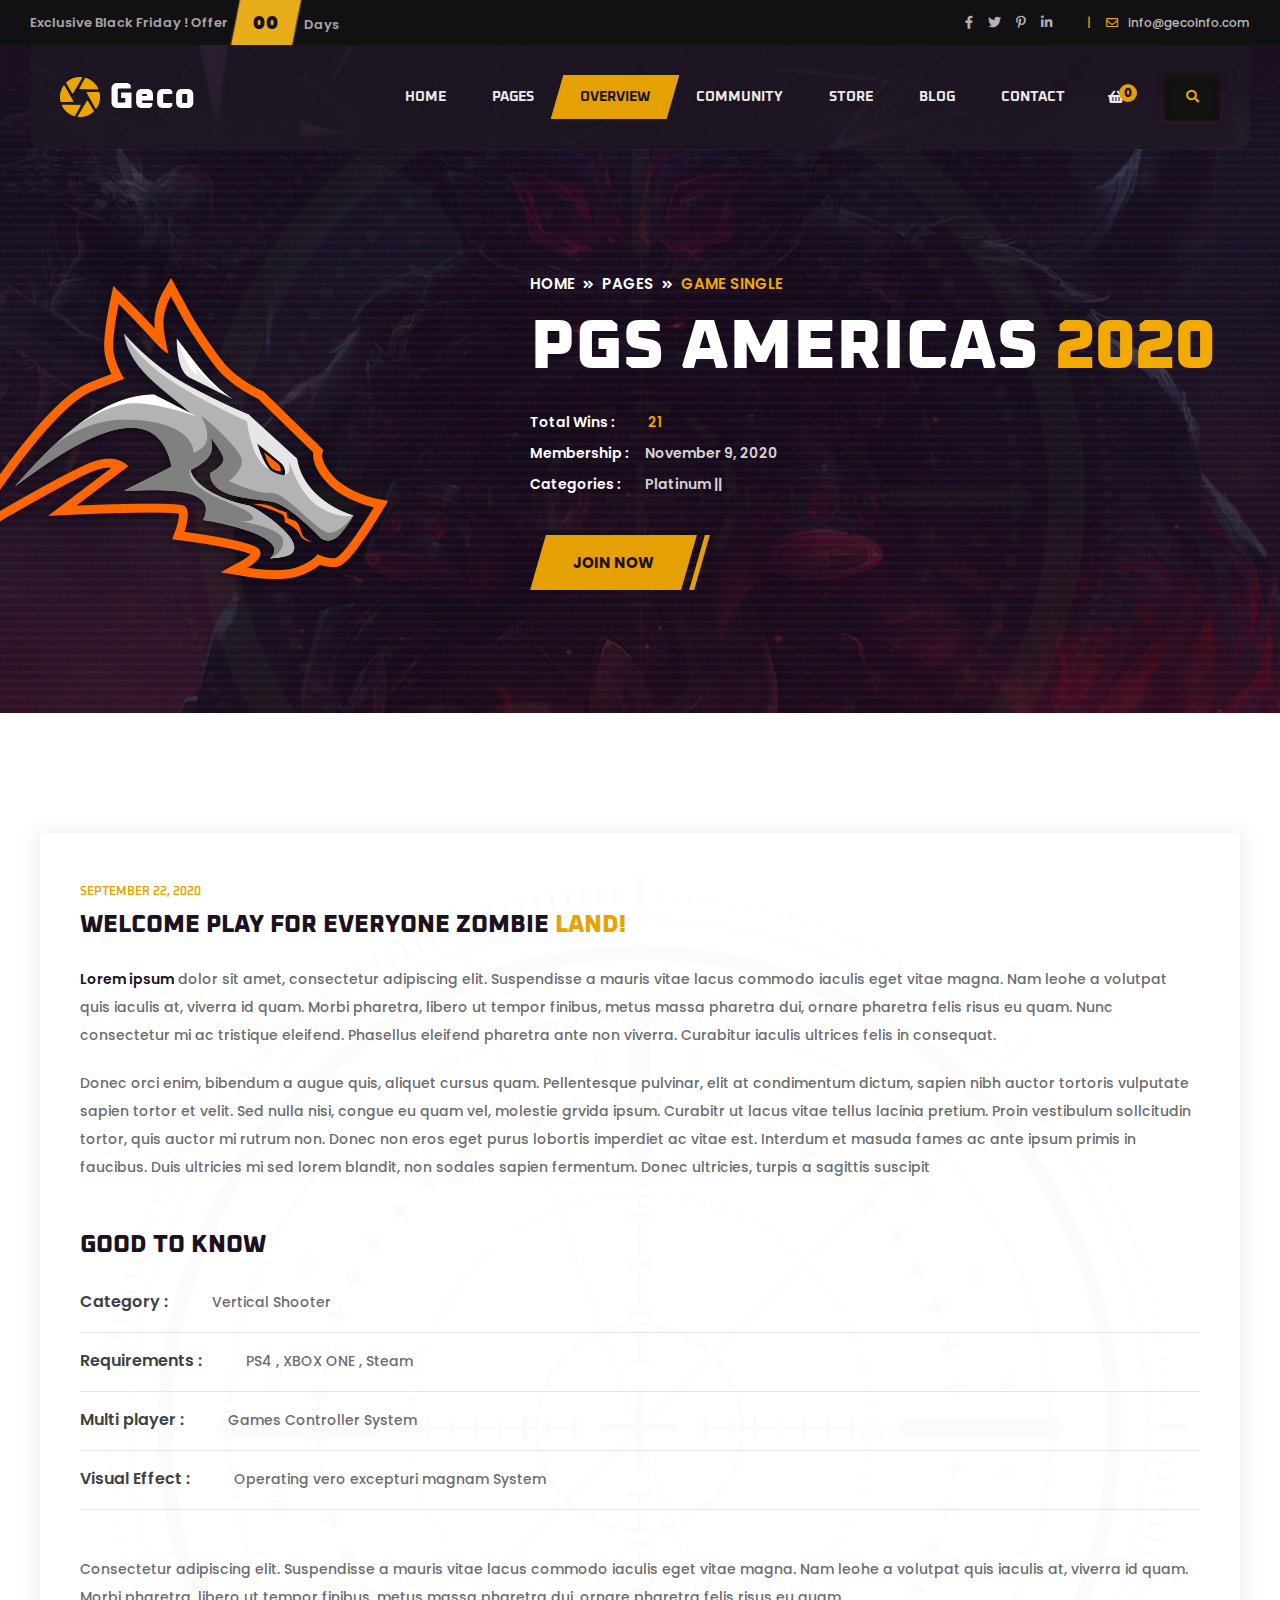
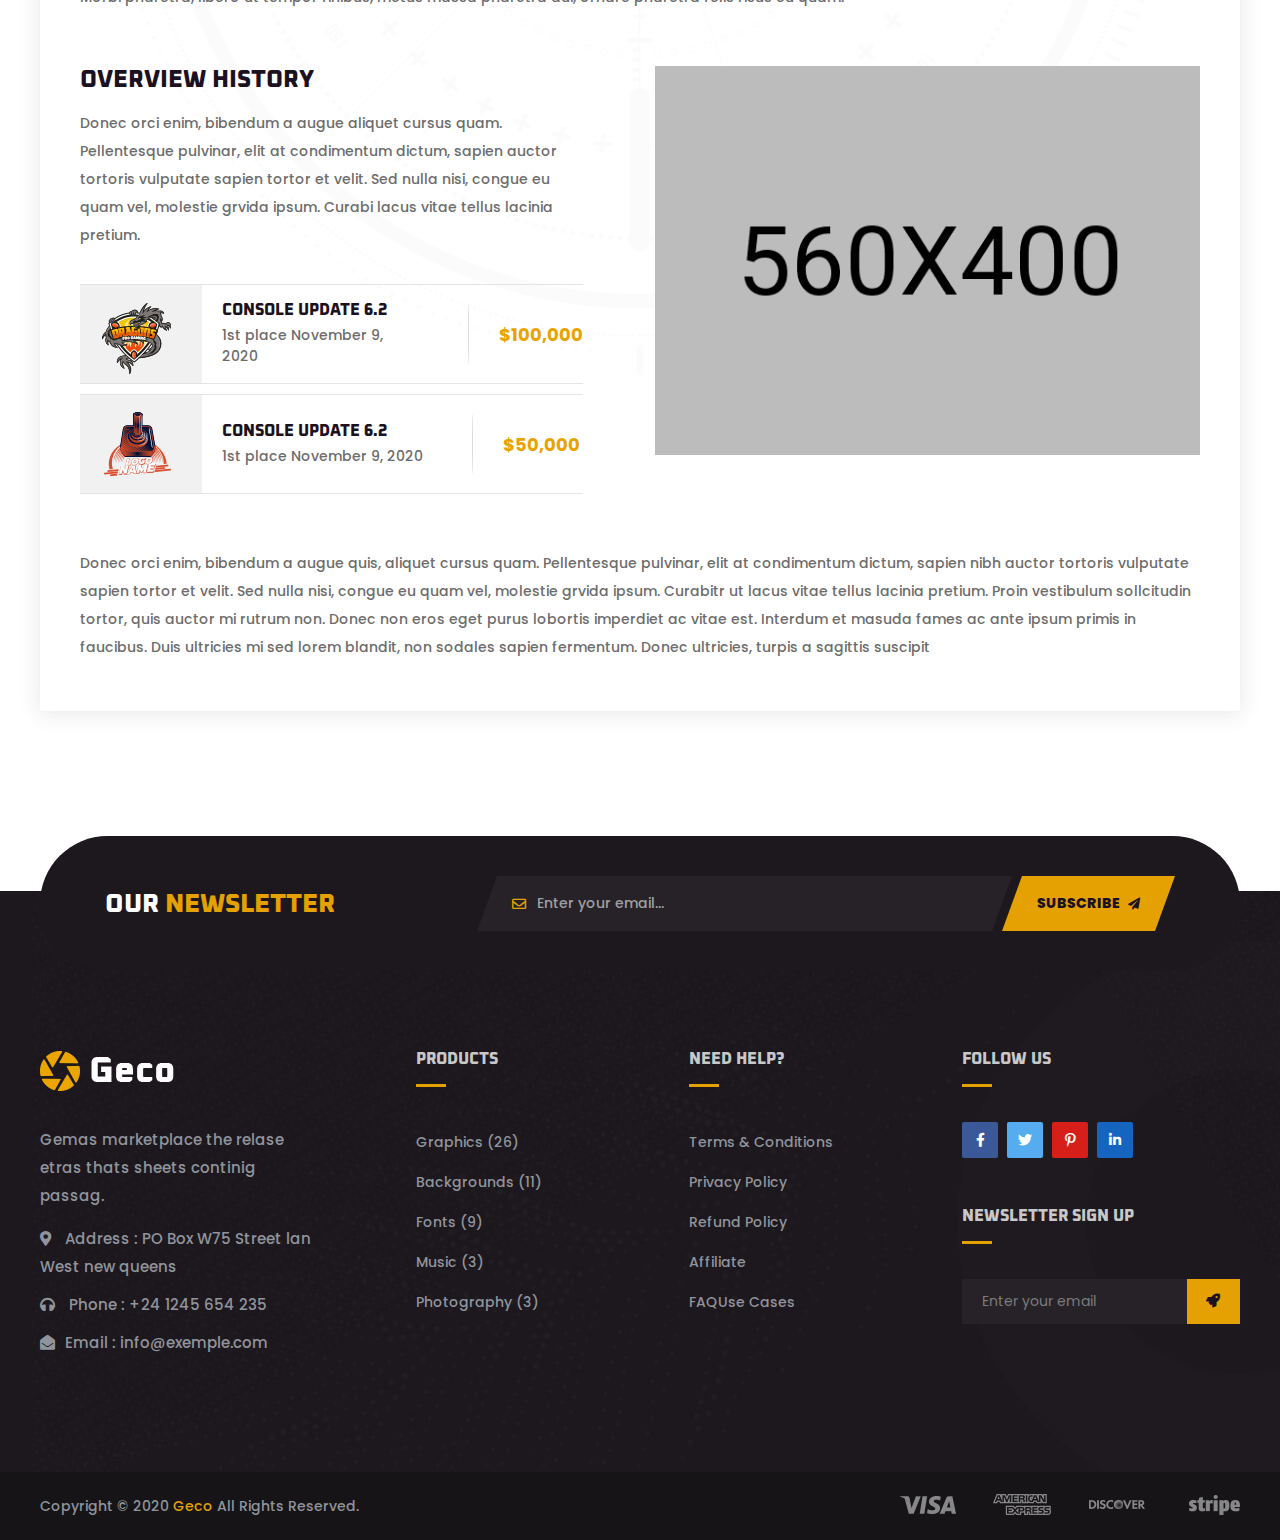
<file: game-overview.html>
<!doctype html>
<html class="no-js" lang="">

<head>
    <meta charset="utf-8">
    <meta http-equiv="x-ua-compatible" content="ie=edge">
    <title>on power template</title>
    <meta name="description" content="">
    <meta name="viewport" content="width=device-width, initial-scale=1">

    <link rel="shortcut icon" type="image/x-icon" href="img/favicon.png">
    <!-- Place favicon.ico in the root directory -->

    <!-- CSS here -->
    <link rel="stylesheet" href="css/bootstrap.min.css">
    <link rel="stylesheet" href="css/animate.min.css">
    <link rel="stylesheet" href="css/magnific-popup.css">
    <link rel="stylesheet" href="css/fontawesome-all.min.css">
    <link rel="stylesheet" href="css/odometer.css">
    <link rel="stylesheet" href="css/aos.css">
    <link rel="stylesheet" href="css/owl.carousel.min.css">
    <link rel="stylesheet" href="css/meanmenu.css">
    <link rel="stylesheet" href="css/slick.css">
    <link rel="stylesheet" href="css/default.css">
    <link rel="stylesheet" href="css/style.css">
    <link rel="stylesheet" href="css/responsive.css">
</head>

<body>

    <!-- preloader -->
    <div id="preloader">
        <div id="loading-center">
            <div id="loading-center-absolute">
                <img src="img/icon/preloader.svg" alt="">
            </div>
        </div>
    </div>
    <!-- preloader-end -->

    <!-- header-area -->
    <header>
        <div class="header-top-area s-header-top-area d-none d-lg-block">
            <div class="container-fluid s-container-full-padding">
                <div class="row align-items-center">
                    <div class="col-lg-6 d-none d-lg-block">
                        <div class="header-top-offer">
                            <p>Exclusive Black Friday ! Offer</p>
                            <span class="coming-time" data-countdown="2021/3/15"></span>
                        </div>
                    </div>
                    <div class="col-lg-6">
                        <div class="header-top-right">
                            <div class="header-social">
                                <ul>
                                    <li><a href="#"><i class="fab fa-facebook-f"></i></a></li>
                                    <li><a href="#"><i class="fab fa-twitter"></i></a></li>
                                    <li><a href="#"><i class="fab fa-pinterest-p"></i></a></li>
                                    <li><a href="#"><i class="fab fa-linkedin-in"></i></a></li>
                                </ul>
                            </div>
                            <div class="header-top-action">
                                <ul>
                                    <li>
                                        <div class="header-top-mail">
                                            <p><span>|</span><i class="far fa-envelope"></i><a href="mailto:info@gmail.com">info@gecoinfo.com</a></p>
                                        </div>
                                    </li>
                                </ul>
                            </div>
                        </div>
                    </div>
                </div>
            </div>
        </div>
        <div id="sticky-header" class="transparent-header">
            <div class="container-fluid s-container-full-padding">
                <div class="row">
                    <div class="col-12">
                        <div class="main-menu menu-style-two">
                            <nav>
                                <div class="logo">
                                    <a href="index-2.html"><img src="img/logo/logo.png" alt="Logo"></a>
                                </div>
                                <div id="mobile-menu" class="navbar-wrap d-none d-lg-flex">
                                    <ul>
                                        <li><a href="#">Home</a>
                                            <ul class="submenu">
                                                <li><a href="index-2.html">Home One</a></li>
                                                <li><a href="index-3.html">Home Two</a></li>
                                                <li><a href="index-4.html">Home Three</a></li>
                                                <li><a href="index.html">Home Four</a></li>
                                            </ul>
                                        </li>
                                        <li><a href="#">Pages</a>
                                            <ul class="submenu">
                                                <li><a href="about-us.html">About Story</a></li>
                                                <li><a href="upcoming-games.html">Upcoming Games</a></li>
                                                <li><a href="game-single.html">Game Single</a></li>
                                            </ul>
                                        </li>
                                        <li class="show"><a href="game-overview.html">Overview</a></li>
                                        <li><a href="community.html">Community</a></li>
                                        <li><a href="shop.html">Store</a></li>
                                        <li><a href="#">Blog</a>
                                            <ul class="submenu">
                                                <li><a href="blog.html">News Page</a></li>
                                                <li><a href="blog-details.html">News Details</a></li>
                                            </ul>
                                        </li>
                                        <li><a href="contact.html">contact</a></li>
                                    </ul>
                                </div>
                                <div class="header-action">
                                    <ul>
                                        <li class="header-shop-cart"><a href="#"><i class="fas fa-shopping-basket"></i><span>0</span></a>
                                            <ul class="minicart">
                                                <li class="d-flex align-items-start">
                                                    <div class="cart-img">
                                                        <a href="#">
                                                            <img src="img/product/cart_p01.jpg" alt="">
                                                        </a>
                                                    </div>
                                                    <div class="cart-content">
                                                        <h4>
                                                            <a href="#">Xbox One Controller</a>
                                                        </h4>
                                                        <div class="cart-price">
                                                            <span class="new">$229.9</span>
                                                            <span>
                                                                    <del>$229.9</del>
                                                                </span>
                                                        </div>
                                                    </div>
                                                    <div class="del-icon">
                                                        <a href="#">
                                                            <i class="far fa-trash-alt"></i>
                                                        </a>
                                                    </div>
                                                </li>
                                                <li>
                                                    <div class="total-price">
                                                        <span class="f-left">Total:</span>
                                                        <span class="f-right">$239.9</span>
                                                    </div>
                                                </li>
                                                <li>
                                                    <div class="checkout-link">
                                                        <a href="cart.html">Shopping Cart</a>
                                                        <a class="red-color" href="checkout.html">Checkout</a>
                                                    </div>
                                                </li>
                                            </ul>
                                        </li>
                                        <li class="header-search"><a href="#" data-toggle="modal" data-target="#search-modal"><i class="fas fa-search"></i></a></li>
                                    </ul>
                                </div>
                            </nav>
                        </div>
                        <div class="mobile-menu"></div>
                    </div>
                    <!-- Modal Search -->
                    <div class="modal fade" id="search-modal" tabindex="-1" role="dialog" aria-hidden="true">
                        <div class="modal-dialog" role="document">
                            <div class="modal-content">
                                <form>
                                    <input type="text" placeholder="Search here...">
                                    <button><i class="fa fa-search"></i></button>
                                </form>
                            </div>
                        </div>
                    </div>
                </div>
            </div>
        </div>
    </header>
    <!-- header-area-end -->

    <!-- main-area -->
    <main>

        <!-- breadcrumb-area -->
        <div class="breadcrumb-area breadcrumb-bg game-overview-breadcrumb">
            <div class="container">
                <div class="row align-items-center">
                    <div class="col-xl-4 col-lg-6">
                        <div class="game-overview-img">
                            <img src="img/images/game_overview_thumb.png" alt="">
                        </div>
                    </div>
                    <div class="col-xl-8 col-lg-6">
                        <div class="breadcrumb-content text-center text-lg-left pl-80">
                            <nav aria-label="breadcrumb">
                                <ol class="breadcrumb">
                                    <li class="breadcrumb-item"><a href="index-2.html">Home</a></li>
                                    <li class="breadcrumb-item"><a href="#">pages</a></li>
                                    <li class="breadcrumb-item active" aria-current="page">game single</li>
                                </ol>
                            </nav>
                            <h2>PGS AMERICAS <span>2020</span></h2>
                            <div class="game-overview-status">
                                <ul>
                                    <li><span>Total Wins :</span> 21</li>
                                    <li><span>Membership :</span>November 9, 2020</li>
                                    <li><span>Categories :</span>Platinum ||</li>
                                </ul>
                            </div>
                            <a href="#" class="btn btn-style-two">join now</a>
                        </div>
                    </div>
                </div>
            </div>
        </div>
        <!-- breadcrumb-area-end -->

        <!-- game-single-area -->
        <section class="game-single-area pt-120 pb-180">
            <div class="container">
                <div class="row">
                    <div class="col-12">
                        <div class="game-single-content game-overview-content">
                            <div class="upcoming-game-head">
                                <div class="uc-game-head-title">
                                    <span>SEPTEMBER 22, 2020</span>
                                    <h4>welcome PLAY FOR EVERYONE zombie <span>land!</span></h4>
                                </div>
                            </div>
                            <p><span>Lorem ipsum</span> dolor sit amet, consectetur adipiscing elit. Suspendisse a mauris vitae lacus commodo iaculis eget vitae magna. Nam leohe a volutpat quis iaculis at, viverra id quam. Morbi pharetra, libero ut tempor
                                finibus, metus massa pharetra dui, ornare pharetra felis risus eu quam. Nunc consectetur mi ac tristique eleifend. Phasellus eleifend pharetra ante non viverra. Curabitur iaculis ultrices felis in consequat.</p>
                            <p>Donec orci enim, bibendum a augue quis, aliquet cursus quam. Pellentesque pulvinar, elit at condimentum dictum, sapien nibh auctor tortoris vulputate sapien tortor et velit. Sed nulla nisi, congue eu quam vel, molestie grvida
                                ipsum. Curabitr ut lacus vitae tellus lacinia pretium. Proin vestibulum sollcitudin tortor, quis auctor mi rutrum non. Donec non eros eget purus lobortis imperdiet ac vitae est. Interdum et masuda fames ac ante ipsum primis
                                in faucibus. Duis ultricies mi sed lorem blandit, non sodales sapien fermentum. Donec ultricies, turpis a sagittis suscipit</p>
                            <div class="game-single-title mt-50 mb-30">
                                <h4>Good to Know</h4>
                            </div>
                            <div class="game-single-info mb-45">
                                <ul>
                                    <li><span>Category :</span> Vertical Shooter</li>
                                    <li><span>Requirements :</span> PS4 , XBOX ONE , Steam</li>
                                    <li><span>Multi player :</span> Games Controller System</li>
                                    <li><span>Visual Effect :</span> Operating vero excepturi magnam System</li>
                                </ul>
                            </div>
                            <p>Consectetur adipiscing elit. Suspendisse a mauris vitae lacus commodo iaculis eget vitae magna. Nam leohe a volutpat quis iaculis at, viverra id quam. Morbi pharetra, libero ut tempor finibus, metus massa pharetra dui, ornare
                                pharetra felis risus eu quam.</p>
                            <div class="row mt-55 mb-55">
                                <div class="col-lg-6 order-0 order-lg-2">
                                    <div class="overview-history-img">
                                        <img src="img/images/overview_history_img.jpg" alt="">
                                    </div>
                                </div>
                                <div class="col-lg-6">
                                    <div class="game-single-title mb-15">
                                        <h4>overview history</h4>
                                    </div>
                                    <div class="overview-history-content">
                                        <p>Donec orci enim, bibendum a augue aliquet cursus quam. Pellentesque pulvinar, elit at condimentum dictum, sapien auctor tortoris vulputate sapien tortor et velit. Sed nulla nisi, congue eu quam vel, molestie grvida
                                            ipsum. Curabi lacus vitae tellus lacinia pretium.</p>
                                        <div class="overview-history-list">
                                            <ul>
                                                <li>
                                                    <div class="overview-list-thumb">
                                                        <img src="img/images/overview_history_thumb01.jpg" alt="">
                                                    </div>
                                                    <div class="overview-list-content">
                                                        <h4><a href="#">CONSOLE UPDATE 6.2</a></h4>
                                                        <span>1st place November 9, 2020</span>
                                                    </div>
                                                    <div class="overview-list-price">
                                                        <h4>$100,000</h4>
                                                    </div>
                                                </li>
                                                <li>
                                                    <div class="overview-list-thumb">
                                                        <img src="img/images/overview_history_thumb02.jpg" alt="">
                                                    </div>
                                                    <div class="overview-list-content">
                                                        <h4><a href="#">CONSOLE UPDATE 6.2</a></h4>
                                                        <span>1st place November 9, 2020</span>
                                                    </div>
                                                    <div class="overview-list-price">
                                                        <h4>$50,000</h4>
                                                    </div>
                                                </li>
                                            </ul>
                                        </div>
                                    </div>
                                </div>
                            </div>
                            <p class="mb-0">Donec orci enim, bibendum a augue quis, aliquet cursus quam. Pellentesque pulvinar, elit at condimentum dictum, sapien nibh auctor tortoris vulputate sapien tortor et velit. Sed nulla nisi, congue eu quam vel, molestie grvida
                                ipsum. Curabitr ut lacus vitae tellus lacinia pretium. Proin vestibulum sollcitudin tortor, quis auctor mi rutrum non. Donec non eros eget purus lobortis imperdiet ac vitae est. Interdum et masuda fames ac ante ipsum primis
                                in faucibus. Duis ultricies mi sed lorem blandit, non sodales sapien fermentum. Donec ultricies, turpis a sagittis suscipit</p>
                            <div class="game-single-shape"><img src="img/images/game_section_shape.png" alt=""></div>
                        </div>
                    </div>
                </div>
            </div>
        </section>
        <!-- game-single-area-end -->

    </main>
    <!-- main-area-end -->

    <!-- footer-area -->
    <footer>
        <div class="footer-top footer-bg s-footer-bg">
            <!-- newsletter-area -->
            <div class="newsletter-area s-newsletter-area">
                <div class="container">
                    <div class="row">
                        <div class="col-12">
                            <div class="newsletter-wrap">
                                <div class="section-title newsletter-title">
                                    <h2>Our <span>Newsletter</span></h2>
                                </div>
                                <div class="newsletter-form">
                                    <form action="#">
                                        <div class="newsletter-form-grp">
                                            <i class="far fa-envelope"></i>
                                            <input type="email" placeholder="Enter your email...">
                                        </div>
                                        <button>SUBSCRIBE <i class="fas fa-paper-plane"></i></button>
                                    </form>
                                </div>
                            </div>
                        </div>
                    </div>
                </div>
            </div>
            <!-- newsletter-area-end -->
            <div class="container">
                <div class="row justify-content-between">
                    <div class="col-xl-3 col-lg-4 col-md-6">
                        <div class="footer-widget mb-50">
                            <div class="footer-logo mb-35">
                                <a href="index.html"><img src="img/logo/logo.png" alt=""></a>
                            </div>
                            <div class="footer-text">
                                <p>Gemas marketplace the relase etras thats sheets continig passag.</p>
                                <div class="footer-contact">
                                    <ul>
                                        <li><i class="fas fa-map-marker-alt"></i> <span>Address : </span>PO Box W75 Street lan West new queens</li>
                                        <li><i class="fas fa-headphones"></i> <span>Phone : </span>+24 1245 654 235</li>
                                        <li><i class="fas fa-envelope-open"></i><span>Email : </span>info@exemple.com</li>
                                    </ul>
                                </div>
                            </div>
                        </div>
                    </div>
                    <div class="col-xl-2 col-lg-3 col-sm-6">
                        <div class="footer-widget mb-50">
                            <div class="fw-title mb-35">
                                <h5>Products</h5>
                            </div>
                            <div class="fw-link">
                                <ul>
                                    <li><a href="#">Graphics (26)</a></li>
                                    <li><a href="#">Backgrounds (11)</a></li>
                                    <li><a href="#">Fonts (9)</a></li>
                                    <li><a href="#">Music (3)</a></li>
                                    <li><a href="#">Photography (3)</a></li>
                                </ul>
                            </div>
                        </div>
                    </div>
                    <div class="col-xl-2 col-lg-3 col-sm-6">
                        <div class="footer-widget mb-50">
                            <div class="fw-title mb-35">
                                <h5>Need Help?</h5>
                            </div>
                            <div class="fw-link">
                                <ul>
                                    <li><a href="#">Terms & Conditions</a></li>
                                    <li><a href="#">Privacy Policy</a></li>
                                    <li><a href="#">Refund Policy</a></li>
                                    <li><a href="#">Affiliate</a></li>
                                    <li><a href="#">FAQUse Cases</a></li>
                                </ul>
                            </div>
                        </div>
                    </div>
                    <div class="col-xl-3 col-lg-4 col-md-6">
                        <div class="footer-widget mb-50">
                            <div class="fw-title mb-35">
                                <h5>Follow us</h5>
                            </div>
                            <div class="footer-social">
                                <ul>
                                    <li><a href="#"><i class="fab fa-facebook-f"></i></a></li>
                                    <li><a href="#"><i class="fab fa-twitter"></i></a></li>
                                    <li><a href="#"><i class="fab fa-pinterest-p"></i></a></li>
                                    <li><a href="#"><i class="fab fa-linkedin-in"></i></a></li>
                                </ul>
                            </div>
                        </div>
                        <div class="footer-widget mb-50">
                            <div class="fw-title mb-35">
                                <h5>Newsletter Sign Up</h5>
                            </div>
                            <div class="footer-newsletter">
                                <form action="#">
                                    <input type="text" placeholder="Enter your email">
                                    <button><i class="fas fa-rocket"></i></button>
                                </form>
                            </div>
                        </div>
                    </div>
                </div>
            </div>
            <div class="footer-fire"><img src="img/images/footer_fire.png" alt=""></div>
            <div class="footer-fire footer-fire-right"><img src="img/images/footer_fire.png" alt=""></div>
        </div>
        <div class="copyright-wrap s-copyright-wrap">
            <div class="container">
                <div class="row">
                    <div class="col-lg-6 col-md-6">
                        <div class="copyright-text">
                            <p>Copyright © 2020 <a href="#">Geco</a> All Rights Reserved.</p>
                        </div>
                    </div>
                    <div class="col-lg-6 col-md-6 d-none d-md-block">
                        <div class="payment-method-img text-right">
                            <img src="img/images/card_img.png" alt="img">
                        </div>
                    </div>
                </div>
            </div>
        </div>
    </footer>
    <!-- footer-area-end -->





    <!-- JS here -->
    <script src="js/vendor/jquery-3.4.1.min.js"></script>
    <script src="js/popper.min.js"></script>
    <script src="js/bootstrap.min.js"></script>
    <script src="js/isotope.pkgd.min.js"></script>
    <script src="js/slick.min.js"></script>
    <script src="js/jquery.meanmenu.min.js"></script>
    <script src="js/wow.min.js"></script>
    <script src="js/aos.js"></script>
    <script src="js/jquery.lettering.js"></script>
    <script src="js/jquery.textillate.js"></script>
    <script src="js/jquery.odometer.min.js"></script>
    <script src="js/jquery.appear.js"></script>
    <script src="js/owl.carousel.min.js"></script>
    <script src="js/jquery.countdown.min.js"></script>
    <script src="js/jquery.scrollUp.min.js"></script>
    <script src="js/imagesloaded.pkgd.min.js"></script>
    <script src="js/jquery.magnific-popup.min.js"></script>
    <script src="js/plugins.js"></script>
    <script src="js/main.js"></script>
</body>

</html>
</file>
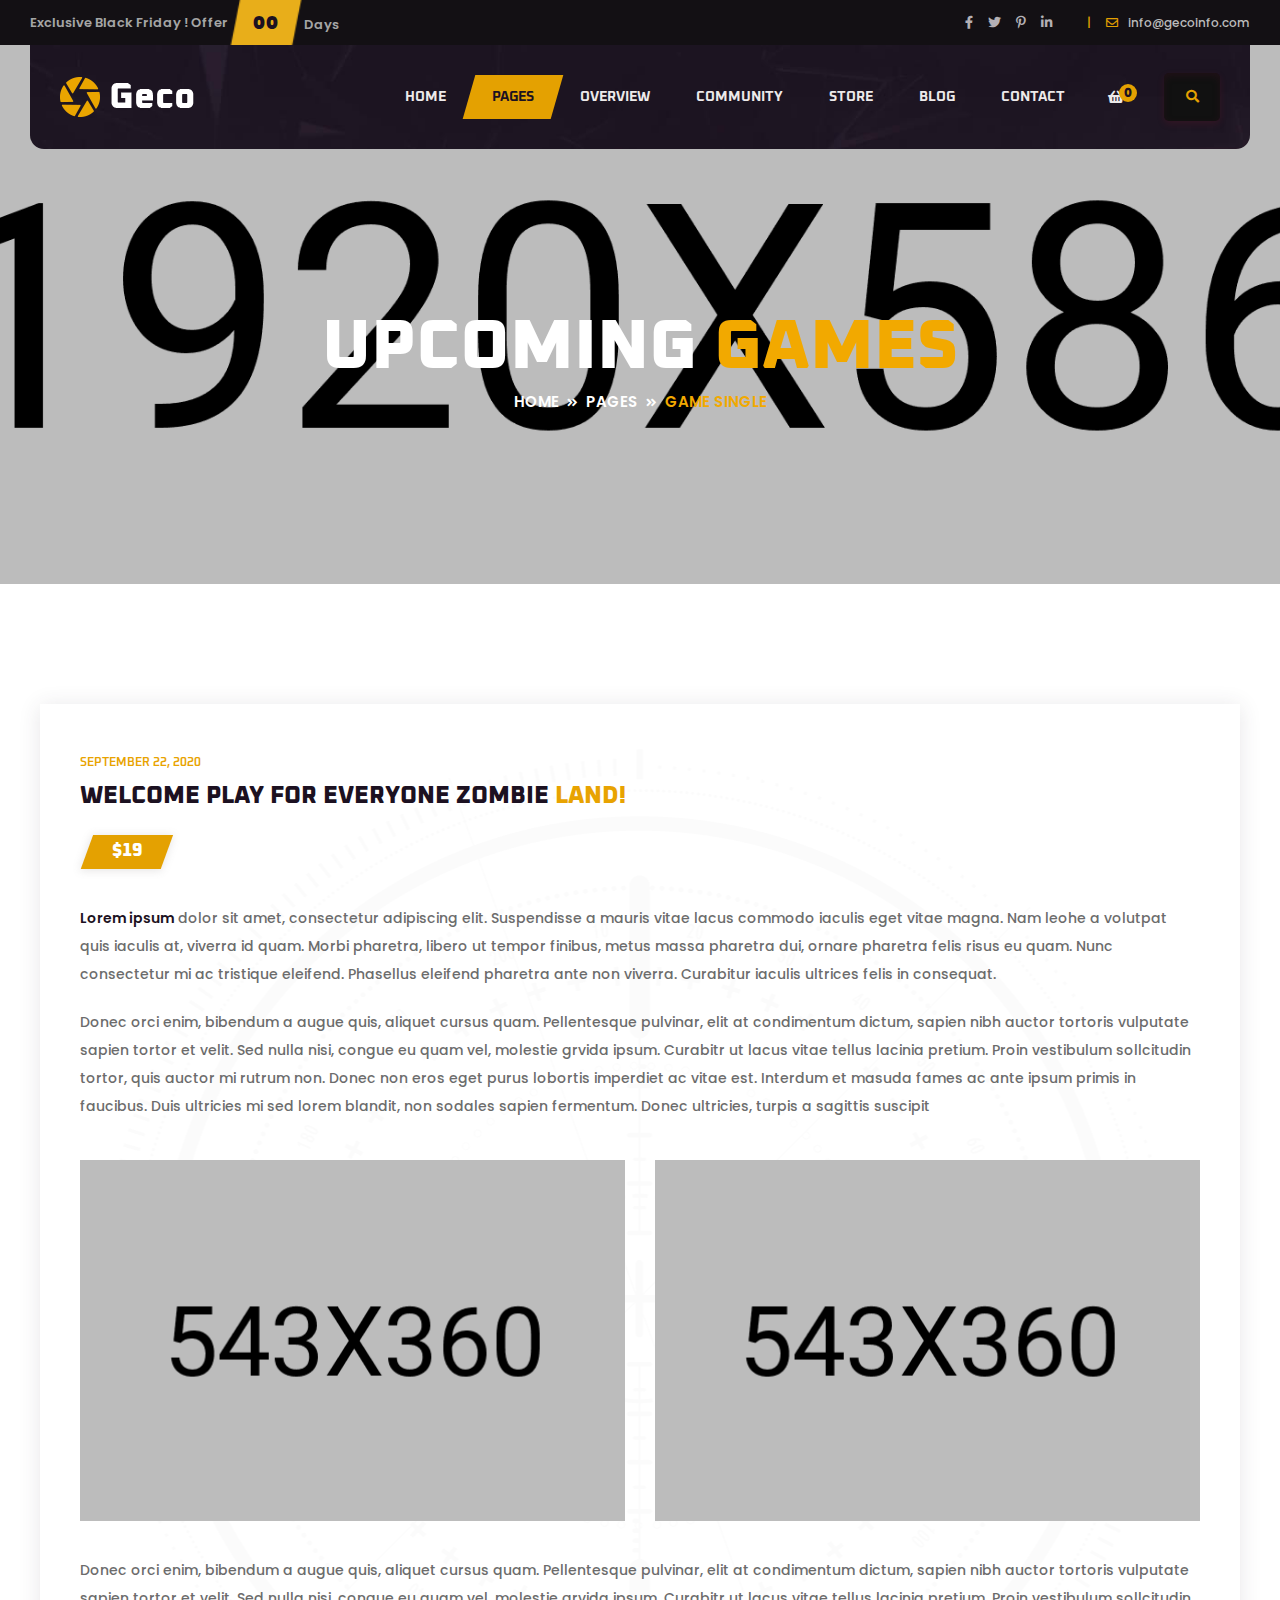
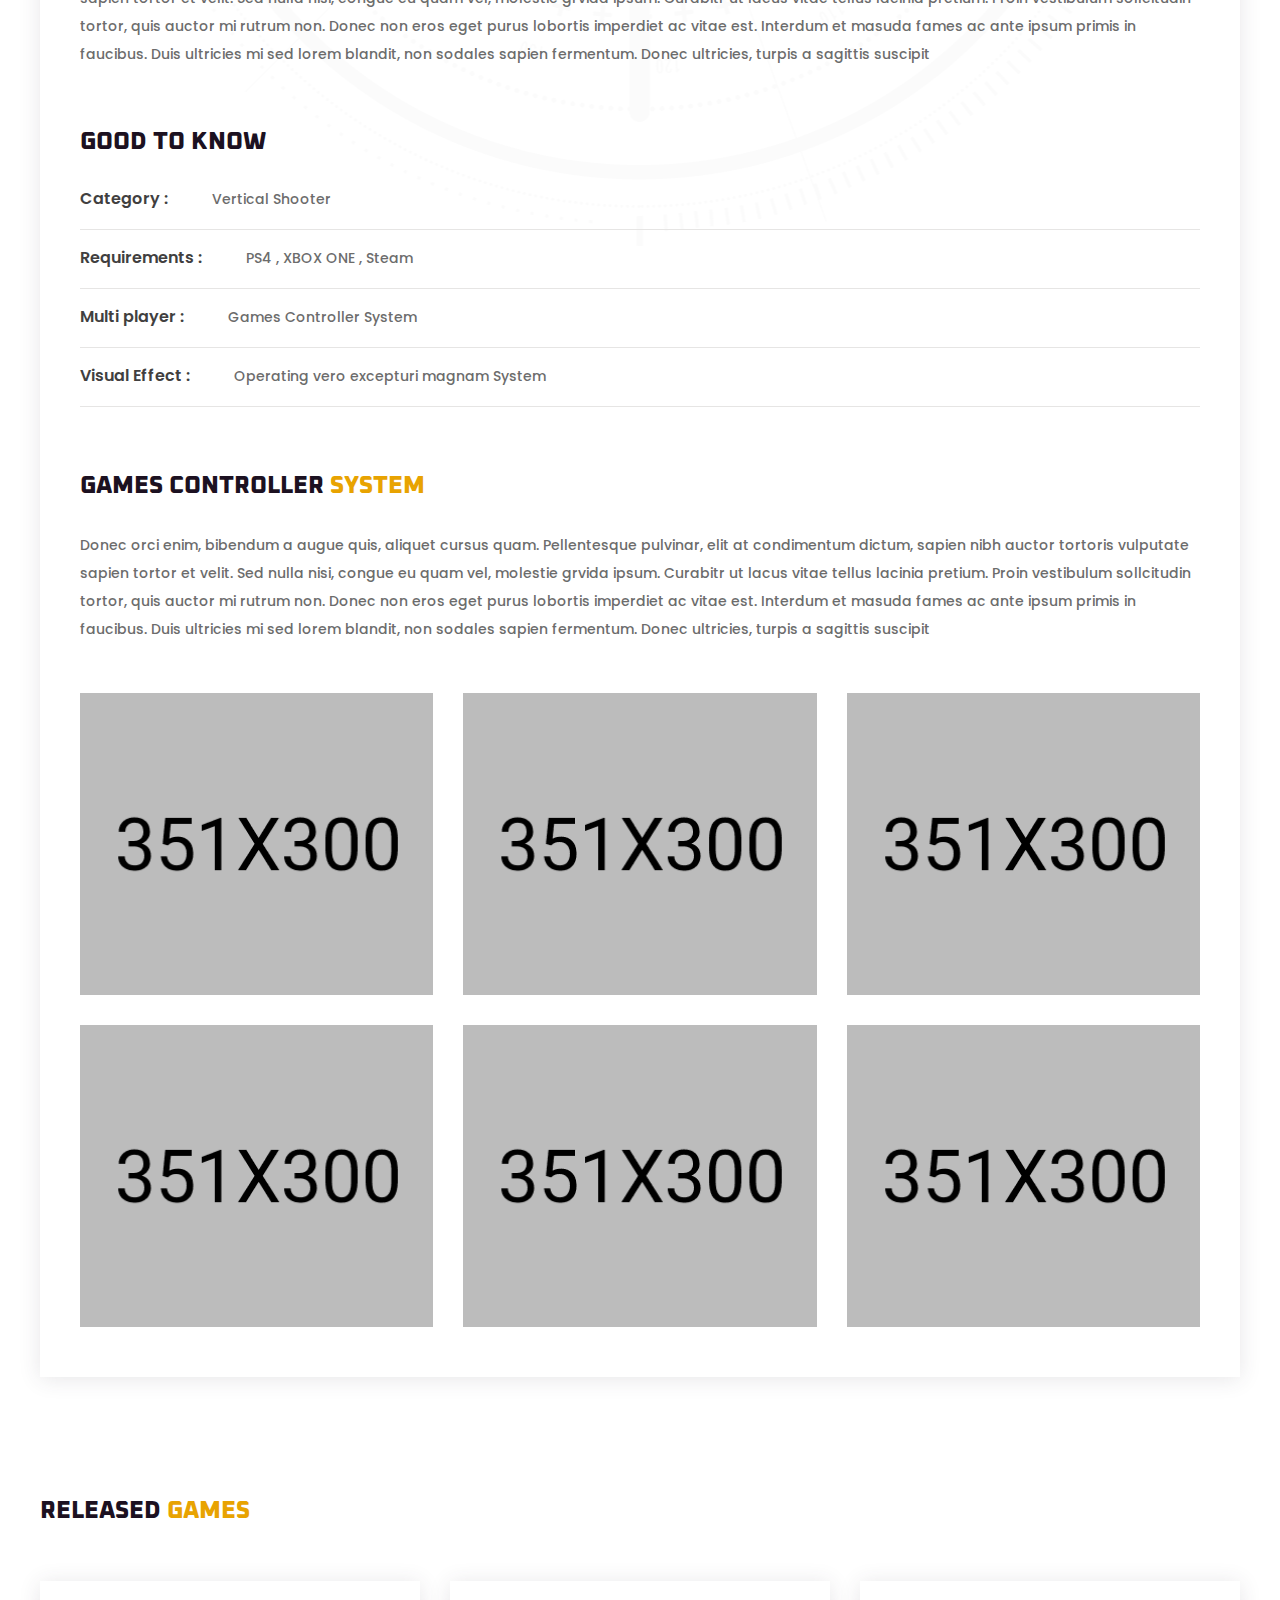
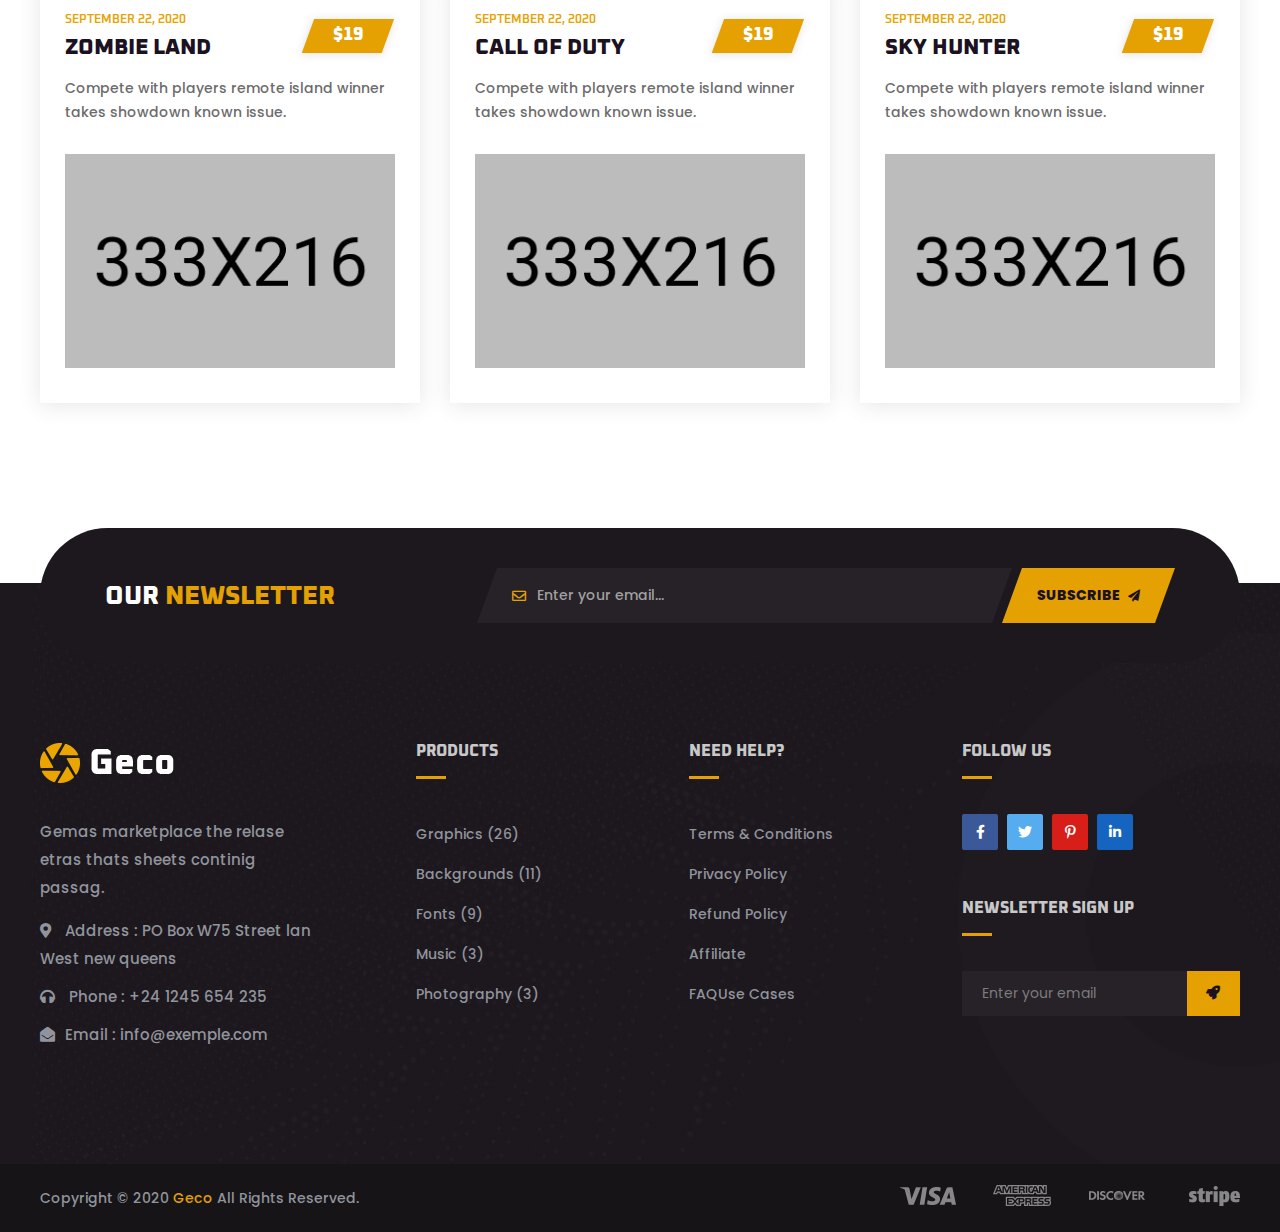
<file: game-single.html>
<!doctype html>
<html class="no-js" lang="">

<head>
    <meta charset="utf-8">
    <meta http-equiv="x-ua-compatible" content="ie=edge">
    <title>on power template</title>
    <meta name="description" content="">
    <meta name="viewport" content="width=device-width, initial-scale=1">

    <link rel="shortcut icon" type="image/x-icon" href="img/favicon.png">
    <!-- Place favicon.ico in the root directory -->

    <!-- CSS here -->
    <link rel="stylesheet" href="css/bootstrap.min.css">
    <link rel="stylesheet" href="css/animate.min.css">
    <link rel="stylesheet" href="css/magnific-popup.css">
    <link rel="stylesheet" href="css/fontawesome-all.min.css">
    <link rel="stylesheet" href="css/odometer.css">
    <link rel="stylesheet" href="css/aos.css">
    <link rel="stylesheet" href="css/owl.carousel.min.css">
    <link rel="stylesheet" href="css/meanmenu.css">
    <link rel="stylesheet" href="css/slick.css">
    <link rel="stylesheet" href="css/default.css">
    <link rel="stylesheet" href="css/style.css">
    <link rel="stylesheet" href="css/responsive.css">
</head>

<body>

    <!-- preloader -->
    <div id="preloader">
        <div id="loading-center">
            <div id="loading-center-absolute">
                <img src="img/icon/preloader.svg" alt="">
            </div>
        </div>
    </div>
    <!-- preloader-end -->

    <!-- header-area -->
    <header>
        <div class="header-top-area s-header-top-area d-none d-lg-block">
            <div class="container-fluid s-container-full-padding">
                <div class="row align-items-center">
                    <div class="col-lg-6 d-none d-lg-block">
                        <div class="header-top-offer">
                            <p>Exclusive Black Friday ! Offer</p>
                            <span class="coming-time" data-countdown="2021/3/15"></span>
                        </div>
                    </div>
                    <div class="col-lg-6">
                        <div class="header-top-right">
                            <div class="header-social">
                                <ul>
                                    <li><a href="#"><i class="fab fa-facebook-f"></i></a></li>
                                    <li><a href="#"><i class="fab fa-twitter"></i></a></li>
                                    <li><a href="#"><i class="fab fa-pinterest-p"></i></a></li>
                                    <li><a href="#"><i class="fab fa-linkedin-in"></i></a></li>
                                </ul>
                            </div>
                            <div class="header-top-action">
                                <ul>
                                    <li>
                                        <div class="header-top-mail">
                                            <p><span>|</span><i class="far fa-envelope"></i><a href="mailto:info@gmail.com">info@gecoinfo.com</a></p>
                                        </div>
                                    </li>
                                </ul>
                            </div>
                        </div>
                    </div>
                </div>
            </div>
        </div>
        <div id="sticky-header" class="transparent-header">
            <div class="container-fluid s-container-full-padding">
                <div class="row">
                    <div class="col-12">
                        <div class="main-menu menu-style-two">
                            <nav>
                                <div class="logo">
                                    <a href="index-2.html"><img src="img/logo/logo.png" alt="Logo"></a>
                                </div>
                                <div id="mobile-menu" class="navbar-wrap d-none d-lg-flex">
                                    <ul>
                                        <li><a href="#">Home</a>
                                            <ul class="submenu">
                                                <li><a href="index-2.html">Home One</a></li>
                                                <li><a href="index-3.html">Home Two</a></li>
                                                <li><a href="index-4.html">Home Three</a></li>
                                                <li><a href="index.html">Home Four</a></li>
                                            </ul>
                                        </li>
                                        <li class="show"><a href="#">Pages</a>
                                            <ul class="submenu">
                                                <li><a href="about-us.html">About Story</a></li>
                                                <li><a href="upcoming-games.html">Upcoming Games</a></li>
                                                <li class="active"><a href="game-single.html">Game Single</a></li>
                                            </ul>
                                        </li>
                                        <li><a href="game-overview.html">Overview</a></li>
                                        <li><a href="community.html">Community</a></li>
                                        <li><a href="shop.html">Store</a></li>
                                        <li><a href="#">Blog</a>
                                            <ul class="submenu">
                                                <li><a href="blog.html">News Page</a></li>
                                                <li><a href="blog-details.html">News Details</a></li>
                                            </ul>
                                        </li>
                                        <li><a href="contact.html">contact</a></li>
                                    </ul>
                                </div>
                                <div class="header-action">
                                    <ul>
                                        <li class="header-shop-cart"><a href="#"><i class="fas fa-shopping-basket"></i><span>0</span></a>
                                            <ul class="minicart">
                                                <li class="d-flex align-items-start">
                                                    <div class="cart-img">
                                                        <a href="#">
                                                            <img src="img/product/cart_p01.jpg" alt="">
                                                        </a>
                                                    </div>
                                                    <div class="cart-content">
                                                        <h4>
                                                            <a href="#">Xbox One Controller</a>
                                                        </h4>
                                                        <div class="cart-price">
                                                            <span class="new">$229.9</span>
                                                            <span>
                                                                    <del>$229.9</del>
                                                                </span>
                                                        </div>
                                                    </div>
                                                    <div class="del-icon">
                                                        <a href="#">
                                                            <i class="far fa-trash-alt"></i>
                                                        </a>
                                                    </div>
                                                </li>
                                                <li>
                                                    <div class="total-price">
                                                        <span class="f-left">Total:</span>
                                                        <span class="f-right">$239.9</span>
                                                    </div>
                                                </li>
                                                <li>
                                                    <div class="checkout-link">
                                                        <a href="cart.html">Shopping Cart</a>
                                                        <a class="red-color" href="checkout.html">Checkout</a>
                                                    </div>
                                                </li>
                                            </ul>
                                        </li>
                                        <li class="header-search"><a href="#" data-toggle="modal" data-target="#search-modal"><i class="fas fa-search"></i></a></li>
                                    </ul>
                                </div>
                            </nav>
                        </div>
                        <div class="mobile-menu"></div>
                    </div>
                    <!-- Modal Search -->
                    <div class="modal fade" id="search-modal" tabindex="-1" role="dialog" aria-hidden="true">
                        <div class="modal-dialog" role="document">
                            <div class="modal-content">
                                <form>
                                    <input type="text" placeholder="Search here...">
                                    <button><i class="fa fa-search"></i></button>
                                </form>
                            </div>
                        </div>
                    </div>
                </div>
            </div>
        </div>
    </header>
    <!-- header-area-end -->

    <!-- main-area -->
    <main>

        <!-- breadcrumb-area -->
        <section class="breadcrumb-area breadcrumb-bg s-breadcrumb-bg">
            <div class="container">
                <div class="row">
                    <div class="col-12">
                        <div class="breadcrumb-content text-center">
                            <h2>Upcoming <span>Games</span></h2>
                            <nav aria-label="breadcrumb">
                                <ol class="breadcrumb">
                                    <li class="breadcrumb-item"><a href="index-2.html">Home</a></li>
                                    <li class="breadcrumb-item"><a href="#">pages</a></li>
                                    <li class="breadcrumb-item active" aria-current="page">game single</li>
                                </ol>
                            </nav>
                        </div>
                    </div>
                </div>
            </div>
        </section>
        <!-- breadcrumb-area-end -->

        <!-- game-single-area -->
        <section class="game-single-area pt-120 pb-120">
            <div class="container">
                <div class="row">
                    <div class="col-12">
                        <div class="game-single-content">
                            <div class="upcoming-game-head">
                                <div class="uc-game-head-title">
                                    <span>SEPTEMBER 22, 2020</span>
                                    <h4>welcome PLAY FOR EVERYONE zombie <span>land!</span></h4>
                                </div>
                                <div class="uc-game-price">
                                    <h5>$19</h5>
                                </div>
                            </div>
                            <p><span>Lorem ipsum</span> dolor sit amet, consectetur adipiscing elit. Suspendisse a mauris vitae lacus commodo iaculis eget vitae magna. Nam leohe a volutpat quis iaculis at, viverra id quam. Morbi pharetra, libero ut tempor
                                finibus, metus massa pharetra dui, ornare pharetra felis risus eu quam. Nunc consectetur mi ac tristique eleifend. Phasellus eleifend pharetra ante non viverra. Curabitur iaculis ultrices felis in consequat.</p>
                            <p>Donec orci enim, bibendum a augue quis, aliquet cursus quam. Pellentesque pulvinar, elit at condimentum dictum, sapien nibh auctor tortoris vulputate sapien tortor et velit. Sed nulla nisi, congue eu quam vel, molestie grvida
                                ipsum. Curabitr ut lacus vitae tellus lacinia pretium. Proin vestibulum sollcitudin tortor, quis auctor mi rutrum non. Donec non eros eget purus lobortis imperdiet ac vitae est. Interdum et masuda fames ac ante ipsum primis
                                in faucibus. Duis ultricies mi sed lorem blandit, non sodales sapien fermentum. Donec ultricies, turpis a sagittis suscipit</p>
                            <div class="game-single-img">
                                <div class="row">
                                    <div class="col-sm-6">
                                        <img src="img/images/game_single_img01.jpg" alt="">
                                    </div>
                                    <div class="col-sm-6">
                                        <img src="img/images/game_single_img02.jpg" alt="">
                                    </div>
                                </div>
                            </div>
                            <p>Donec orci enim, bibendum a augue quis, aliquet cursus quam. Pellentesque pulvinar, elit at condimentum dictum, sapien nibh auctor tortoris vulputate sapien tortor et velit. Sed nulla nisi, congue eu quam vel, molestie grvida
                                ipsum. Curabitr ut lacus vitae tellus lacinia pretium. Proin vestibulum sollcitudin tortor, quis auctor mi rutrum non. Donec non eros eget purus lobortis imperdiet ac vitae est. Interdum et masuda fames ac ante ipsum primis
                                in faucibus. Duis ultricies mi sed lorem blandit, non sodales sapien fermentum. Donec ultricies, turpis a sagittis suscipit</p>
                            <div class="game-single-title mt-60 mb-30">
                                <h4>Good to Know</h4>
                            </div>
                            <div class="game-single-info mb-65">
                                <ul>
                                    <li><span>Category :</span> Vertical Shooter</li>
                                    <li><span>Requirements :</span> PS4 , XBOX ONE , Steam</li>
                                    <li><span>Multi player :</span> Games Controller System</li>
                                    <li><span>Visual Effect :</span> Operating vero excepturi magnam System</li>
                                </ul>
                            </div>
                            <div class="game-single-title mb-30">
                                <h4>Games Controller <span>System</span></h4>
                            </div>
                            <p>Donec orci enim, bibendum a augue quis, aliquet cursus quam. Pellentesque pulvinar, elit at condimentum dictum, sapien nibh auctor tortoris vulputate sapien tortor et velit. Sed nulla nisi, congue eu quam vel, molestie grvida
                                ipsum. Curabitr ut lacus vitae tellus lacinia pretium. Proin vestibulum sollcitudin tortor, quis auctor mi rutrum non. Donec non eros eget purus lobortis imperdiet ac vitae est. Interdum et masuda fames ac ante ipsum primis
                                in faucibus. Duis ultricies mi sed lorem blandit, non sodales sapien fermentum. Donec ultricies, turpis a sagittis suscipit</p>
                            <div class="game-single-gallery">
                                <div class="row">
                                    <div class="col-lg-4 col-sm-6">
                                        <img src="img/images/game_single_gallery01.jpg" alt="">
                                    </div>
                                    <div class="col-lg-4 col-sm-6">
                                        <img src="img/images/game_single_gallery02.jpg" alt="">
                                    </div>
                                    <div class="col-lg-4 col-sm-6">
                                        <img src="img/images/game_single_gallery03.jpg" alt="">
                                    </div>
                                    <div class="col-lg-4 col-sm-6">
                                        <img src="img/images/game_single_gallery04.jpg" alt="">
                                    </div>
                                    <div class="col-lg-4 col-sm-6">
                                        <img src="img/images/game_single_gallery05.jpg" alt="">
                                    </div>
                                    <div class="col-lg-4 col-sm-6">
                                        <img src="img/images/game_single_gallery06.jpg" alt="">
                                    </div>
                                </div>
                            </div>
                            <div class="game-single-shape"><img src="img/images/game_section_shape.png" alt=""></div>
                        </div>
                    </div>
                </div>
            </div>
        </section>
        <!-- game-single-area-end -->

        <!-- upcoming-games -->
        <section class="upcoming-games-area pb-140">
            <div class="container">
                <div class="row">
                    <div class="col-12">
                        <div class="game-single-title mb-55">
                            <h4>released <span>GAMES</span></h4>
                        </div>
                    </div>
                </div>
                <div class="row">
                    <div class="col-lg-4 col-md-6">
                        <div class="upcoming-game-item mb-40">
                            <div class="upcoming-game-head">
                                <div class="uc-game-head-title">
                                    <span>SEPTEMBER 22, 2020</span>
                                    <h4><a href="#">zombie land</a></h4>
                                </div>
                                <div class="uc-game-price">
                                    <h5>$19</h5>
                                </div>
                            </div>
                            <p>Compete with players remote island winner takes showdown known issue.</p>
                            <div class="upcoming-game-thumb">
                                <img src="img/images/upcoming_game_thumb01.jpg" alt="">
                                <div class="upcoming-game-cart">
                                    <a href="#" class="btn transparent-btn"><i class="fas fa-shopping-basket"></i>BUY Now</a>
                                </div>
                            </div>
                        </div>
                    </div>
                    <div class="col-lg-4 col-md-6">
                        <div class="upcoming-game-item mb-40">
                            <div class="upcoming-game-head">
                                <div class="uc-game-head-title">
                                    <span>SEPTEMBER 22, 2020</span>
                                    <h4><a href="#">call of duty</a></h4>
                                </div>
                                <div class="uc-game-price">
                                    <h5>$19</h5>
                                </div>
                            </div>
                            <p>Compete with players remote island winner takes showdown known issue.</p>
                            <div class="upcoming-game-thumb">
                                <img src="img/images/upcoming_game_thumb02.jpg" alt="">
                                <div class="upcoming-game-cart">
                                    <a href="#" class="btn transparent-btn"><i class="fas fa-shopping-basket"></i>BUY Now</a>
                                </div>
                            </div>
                        </div>
                    </div>
                    <div class="col-lg-4 col-md-6">
                        <div class="upcoming-game-item mb-40">
                            <div class="upcoming-game-head">
                                <div class="uc-game-head-title">
                                    <span>SEPTEMBER 22, 2020</span>
                                    <h4><a href="#">sky hunter</a></h4>
                                </div>
                                <div class="uc-game-price">
                                    <h5>$19</h5>
                                </div>
                            </div>
                            <p>Compete with players remote island winner takes showdown known issue.</p>
                            <div class="upcoming-game-thumb">
                                <img src="img/images/upcoming_game_thumb03.jpg" alt="">
                                <div class="upcoming-game-cart">
                                    <a href="#" class="btn transparent-btn"><i class="fas fa-shopping-basket"></i>BUY Now</a>
                                </div>
                            </div>
                        </div>
                    </div>
                </div>
            </div>
        </section>
        <!-- upcoming-games-end -->

    </main>
    <!-- main-area-end -->

    <!-- footer-area -->
    <footer>
        <div class="footer-top footer-bg s-footer-bg">
            <!-- newsletter-area -->
            <div class="newsletter-area s-newsletter-area">
                <div class="container">
                    <div class="row">
                        <div class="col-12">
                            <div class="newsletter-wrap">
                                <div class="section-title newsletter-title">
                                    <h2>Our <span>Newsletter</span></h2>
                                </div>
                                <div class="newsletter-form">
                                    <form action="#">
                                        <div class="newsletter-form-grp">
                                            <i class="far fa-envelope"></i>
                                            <input type="email" placeholder="Enter your email...">
                                        </div>
                                        <button>SUBSCRIBE <i class="fas fa-paper-plane"></i></button>
                                    </form>
                                </div>
                            </div>
                        </div>
                    </div>
                </div>
            </div>
            <!-- newsletter-area-end -->
            <div class="container">
                <div class="row justify-content-between">
                    <div class="col-xl-3 col-lg-4 col-md-6">
                        <div class="footer-widget mb-50">
                            <div class="footer-logo mb-35">
                                <a href="index.html"><img src="img/logo/logo.png" alt=""></a>
                            </div>
                            <div class="footer-text">
                                <p>Gemas marketplace the relase etras thats sheets continig passag.</p>
                                <div class="footer-contact">
                                    <ul>
                                        <li><i class="fas fa-map-marker-alt"></i> <span>Address : </span>PO Box W75 Street lan West new queens</li>
                                        <li><i class="fas fa-headphones"></i> <span>Phone : </span>+24 1245 654 235</li>
                                        <li><i class="fas fa-envelope-open"></i><span>Email : </span>info@exemple.com</li>
                                    </ul>
                                </div>
                            </div>
                        </div>
                    </div>
                    <div class="col-xl-2 col-lg-3 col-sm-6">
                        <div class="footer-widget mb-50">
                            <div class="fw-title mb-35">
                                <h5>Products</h5>
                            </div>
                            <div class="fw-link">
                                <ul>
                                    <li><a href="#">Graphics (26)</a></li>
                                    <li><a href="#">Backgrounds (11)</a></li>
                                    <li><a href="#">Fonts (9)</a></li>
                                    <li><a href="#">Music (3)</a></li>
                                    <li><a href="#">Photography (3)</a></li>
                                </ul>
                            </div>
                        </div>
                    </div>
                    <div class="col-xl-2 col-lg-3 col-sm-6">
                        <div class="footer-widget mb-50">
                            <div class="fw-title mb-35">
                                <h5>Need Help?</h5>
                            </div>
                            <div class="fw-link">
                                <ul>
                                    <li><a href="#">Terms & Conditions</a></li>
                                    <li><a href="#">Privacy Policy</a></li>
                                    <li><a href="#">Refund Policy</a></li>
                                    <li><a href="#">Affiliate</a></li>
                                    <li><a href="#">FAQUse Cases</a></li>
                                </ul>
                            </div>
                        </div>
                    </div>
                    <div class="col-xl-3 col-lg-4 col-md-6">
                        <div class="footer-widget mb-50">
                            <div class="fw-title mb-35">
                                <h5>Follow us</h5>
                            </div>
                            <div class="footer-social">
                                <ul>
                                    <li><a href="#"><i class="fab fa-facebook-f"></i></a></li>
                                    <li><a href="#"><i class="fab fa-twitter"></i></a></li>
                                    <li><a href="#"><i class="fab fa-pinterest-p"></i></a></li>
                                    <li><a href="#"><i class="fab fa-linkedin-in"></i></a></li>
                                </ul>
                            </div>
                        </div>
                        <div class="footer-widget mb-50">
                            <div class="fw-title mb-35">
                                <h5>Newsletter Sign Up</h5>
                            </div>
                            <div class="footer-newsletter">
                                <form action="#">
                                    <input type="text" placeholder="Enter your email">
                                    <button><i class="fas fa-rocket"></i></button>
                                </form>
                            </div>
                        </div>
                    </div>
                </div>
            </div>
            <div class="footer-fire"><img src="img/images/footer_fire.png" alt=""></div>
            <div class="footer-fire footer-fire-right"><img src="img/images/footer_fire.png" alt=""></div>
        </div>
        <div class="copyright-wrap s-copyright-wrap">
            <div class="container">
                <div class="row">
                    <div class="col-lg-6 col-md-6">
                        <div class="copyright-text">
                            <p>Copyright © 2020 <a href="#">Geco</a> All Rights Reserved.</p>
                        </div>
                    </div>
                    <div class="col-lg-6 col-md-6 d-none d-md-block">
                        <div class="payment-method-img text-right">
                            <img src="img/images/card_img.png" alt="img">
                        </div>
                    </div>
                </div>
            </div>
        </div>
    </footer>
    <!-- footer-area-end -->





    <!-- JS here -->
    <script src="js/vendor/jquery-3.4.1.min.js"></script>
    <script src="js/popper.min.js"></script>
    <script src="js/bootstrap.min.js"></script>
    <script src="js/isotope.pkgd.min.js"></script>
    <script src="js/slick.min.js"></script>
    <script src="js/jquery.meanmenu.min.js"></script>
    <script src="js/wow.min.js"></script>
    <script src="js/aos.js"></script>
    <script src="js/jquery.lettering.js"></script>
    <script src="js/jquery.textillate.js"></script>
    <script src="js/jquery.odometer.min.js"></script>
    <script src="js/jquery.appear.js"></script>
    <script src="js/owl.carousel.min.js"></script>
    <script src="js/jquery.countdown.min.js"></script>
    <script src="js/jquery.scrollUp.min.js"></script>
    <script src="js/imagesloaded.pkgd.min.js"></script>
    <script src="js/jquery.magnific-popup.min.js"></script>
    <script src="js/plugins.js"></script>
    <script src="js/main.js"></script>
</body>

</html>
</file>
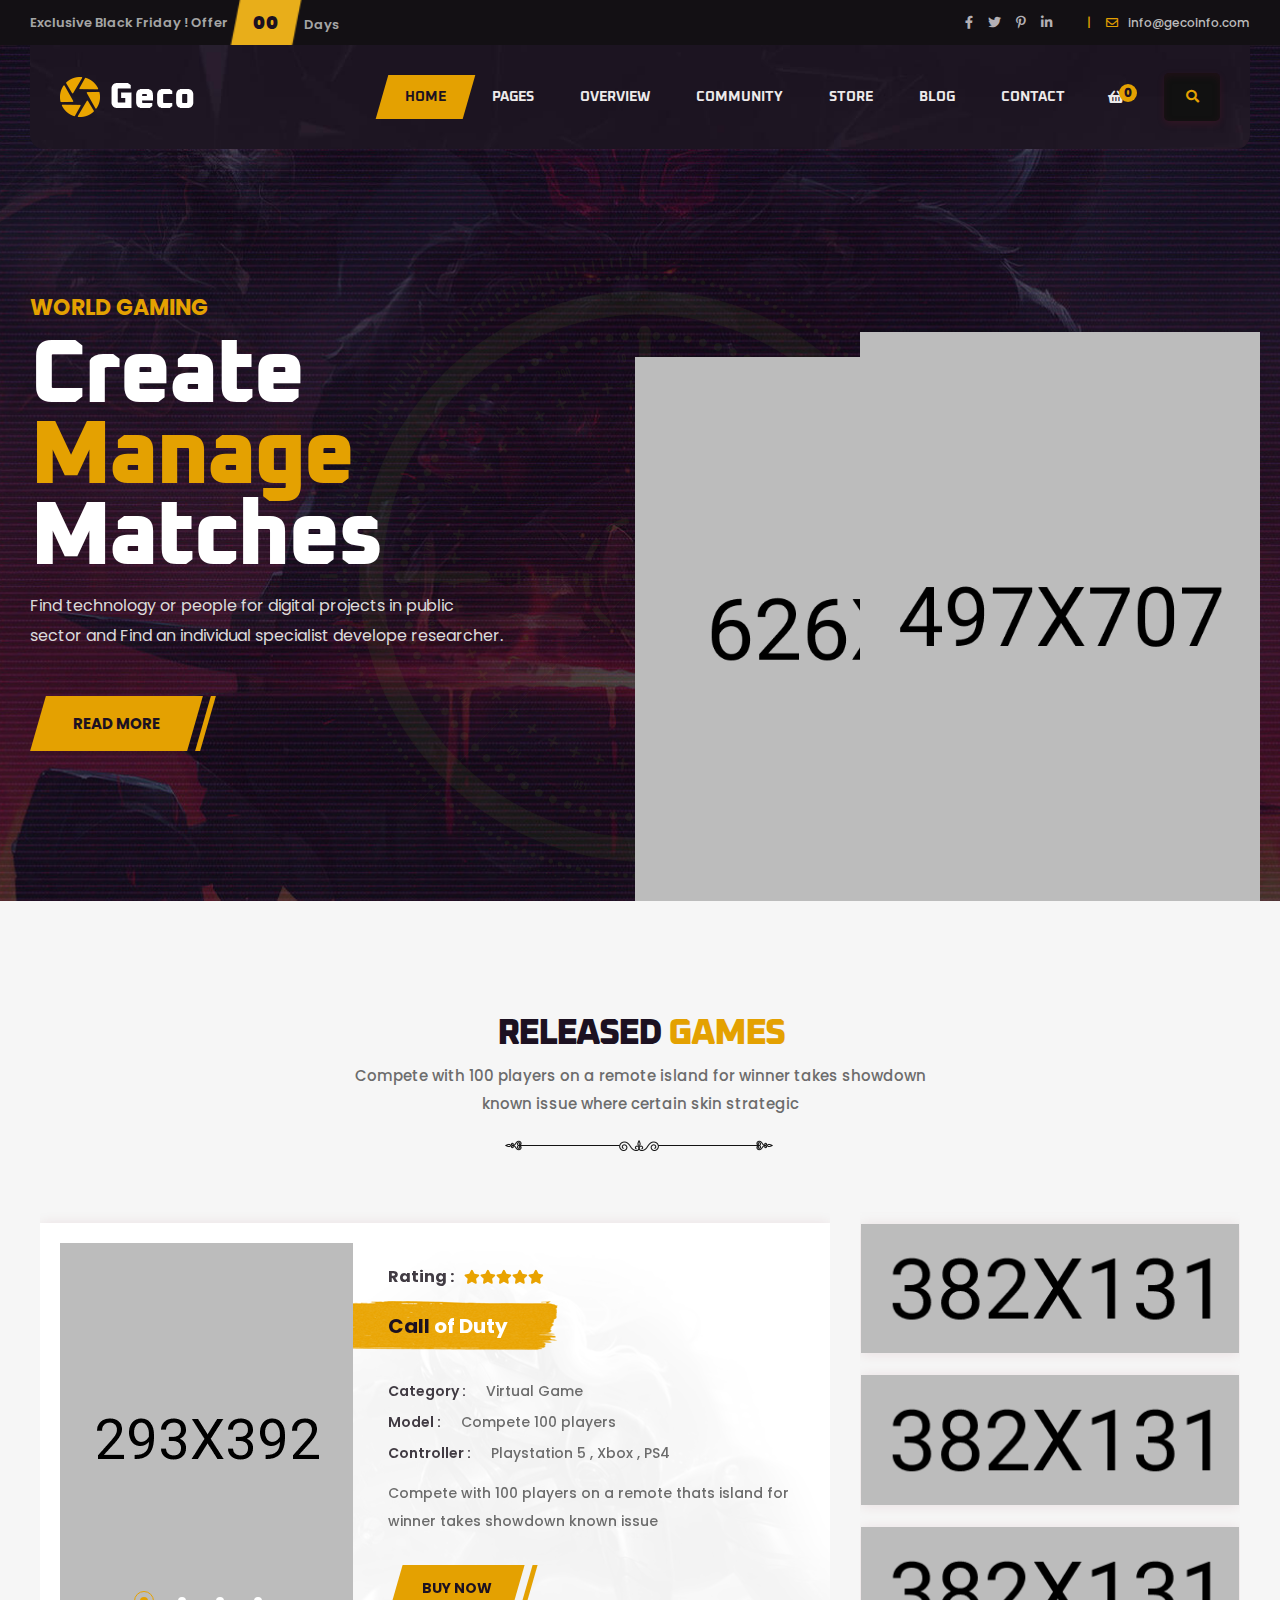
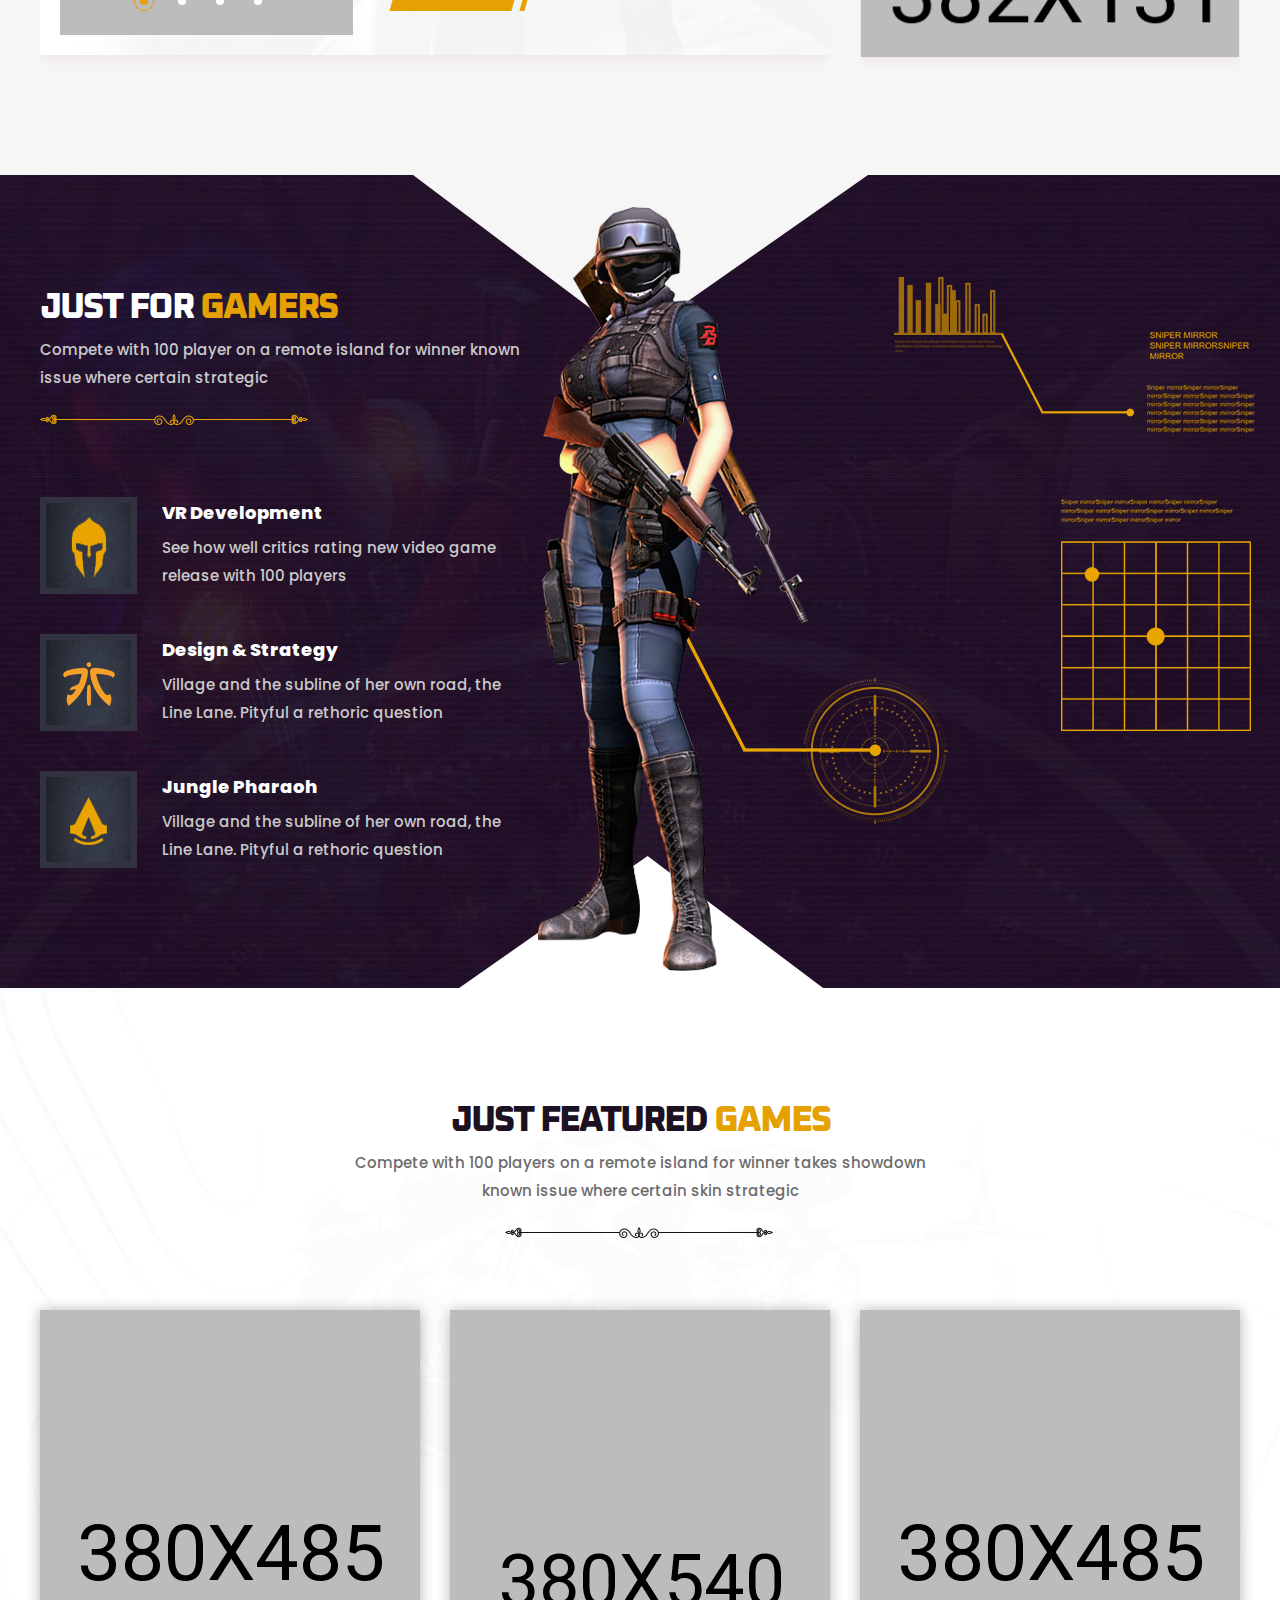
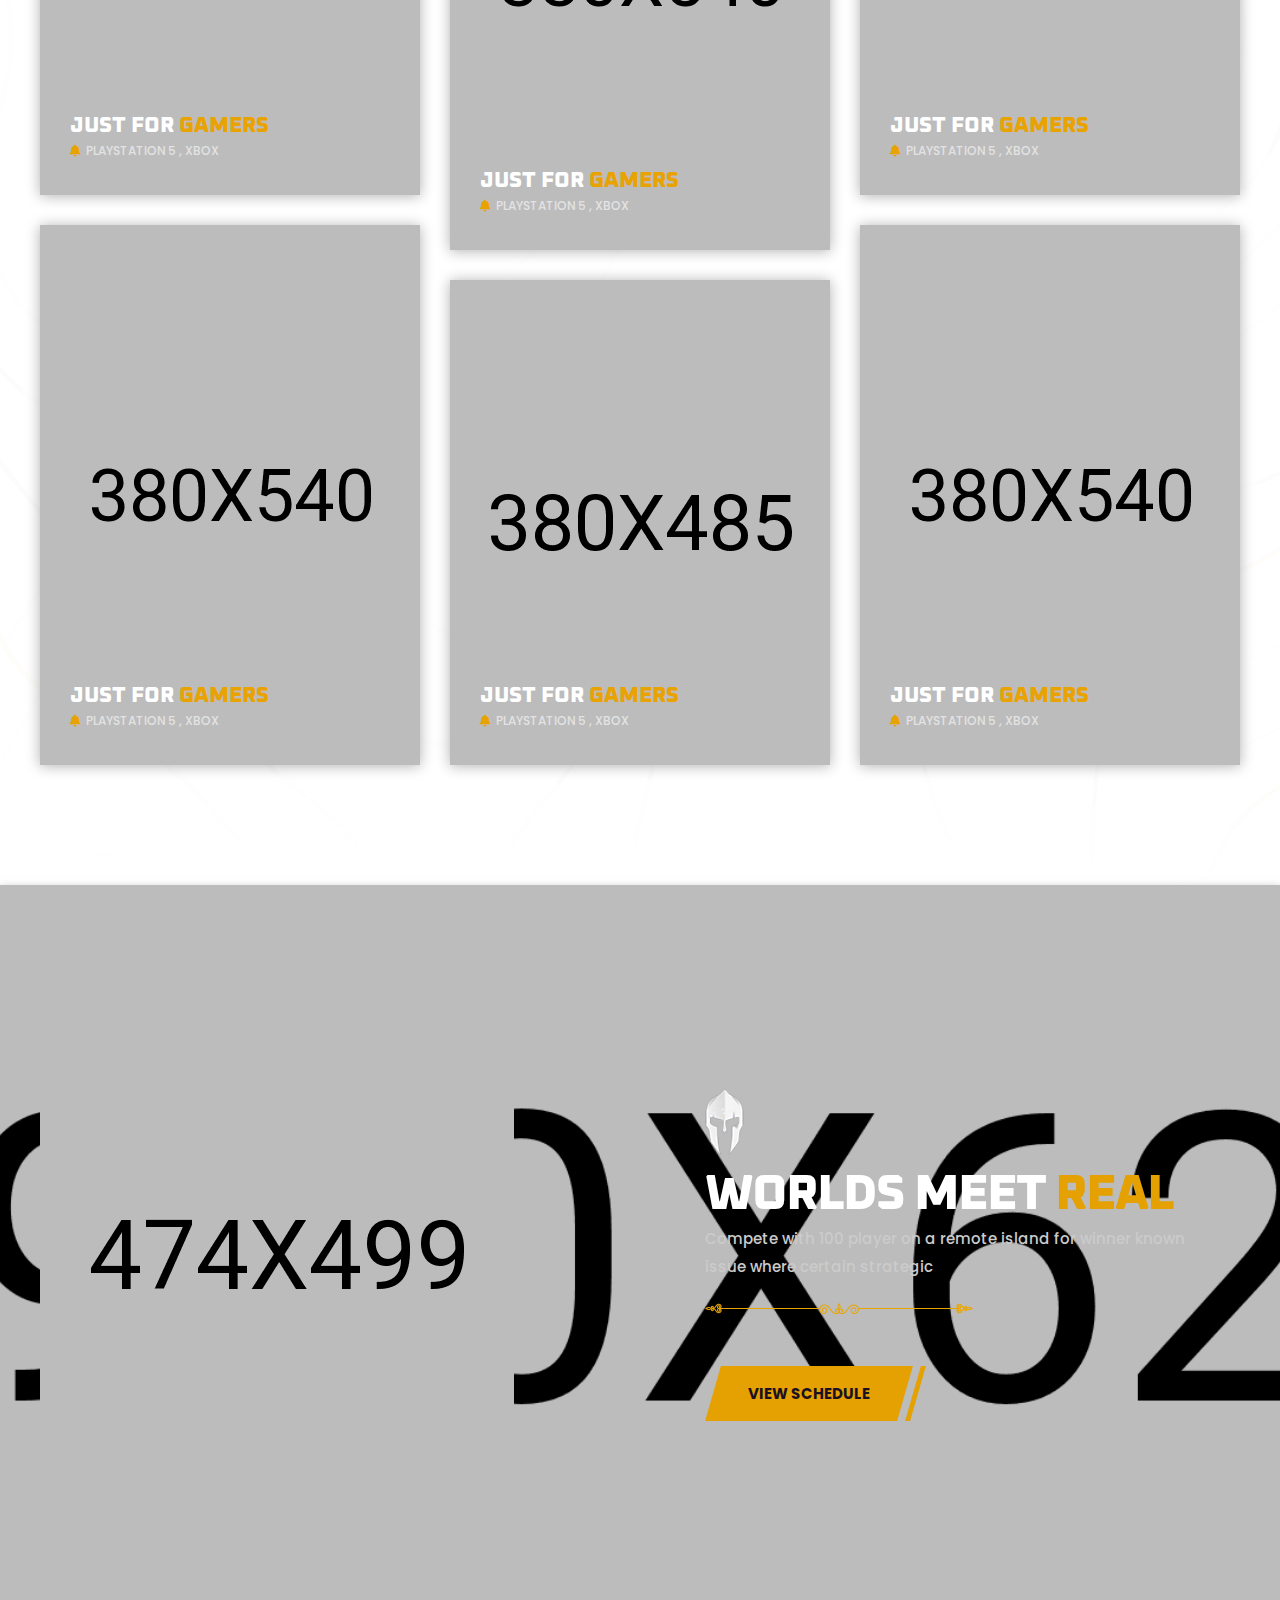
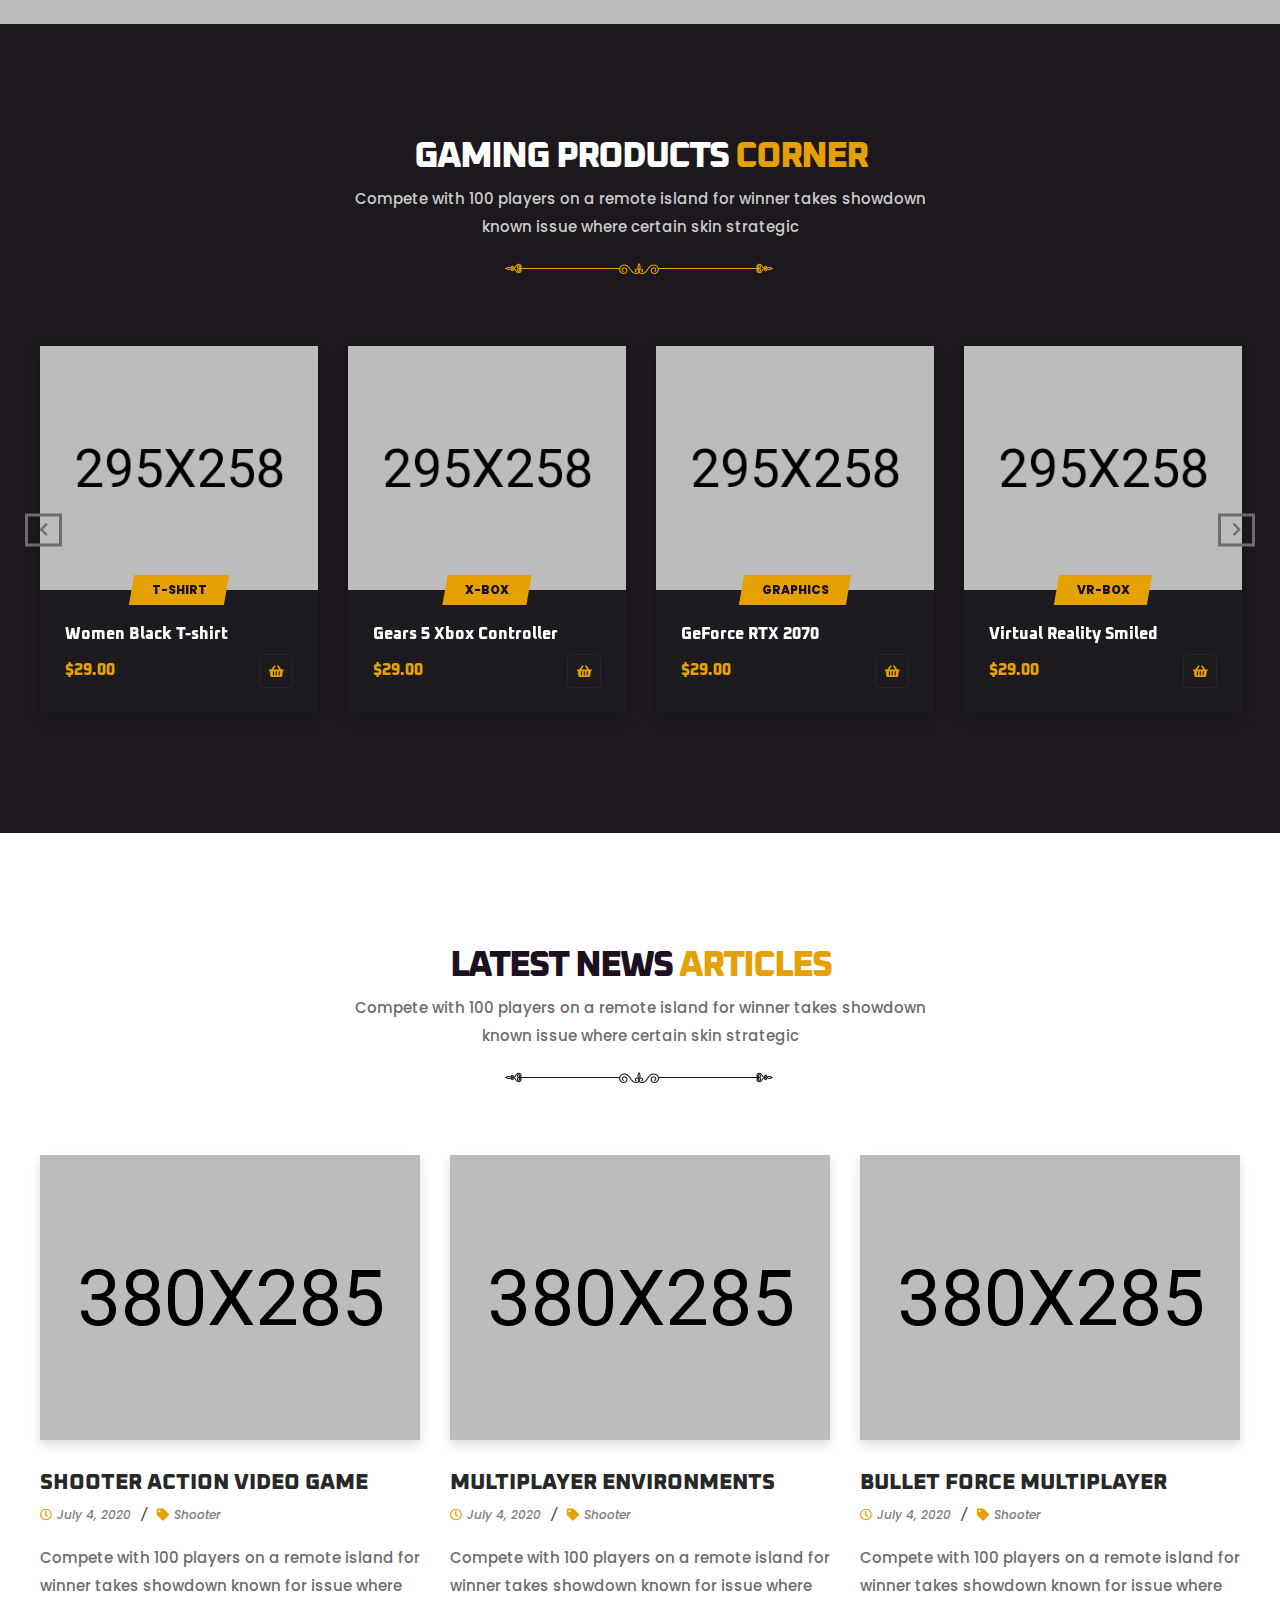
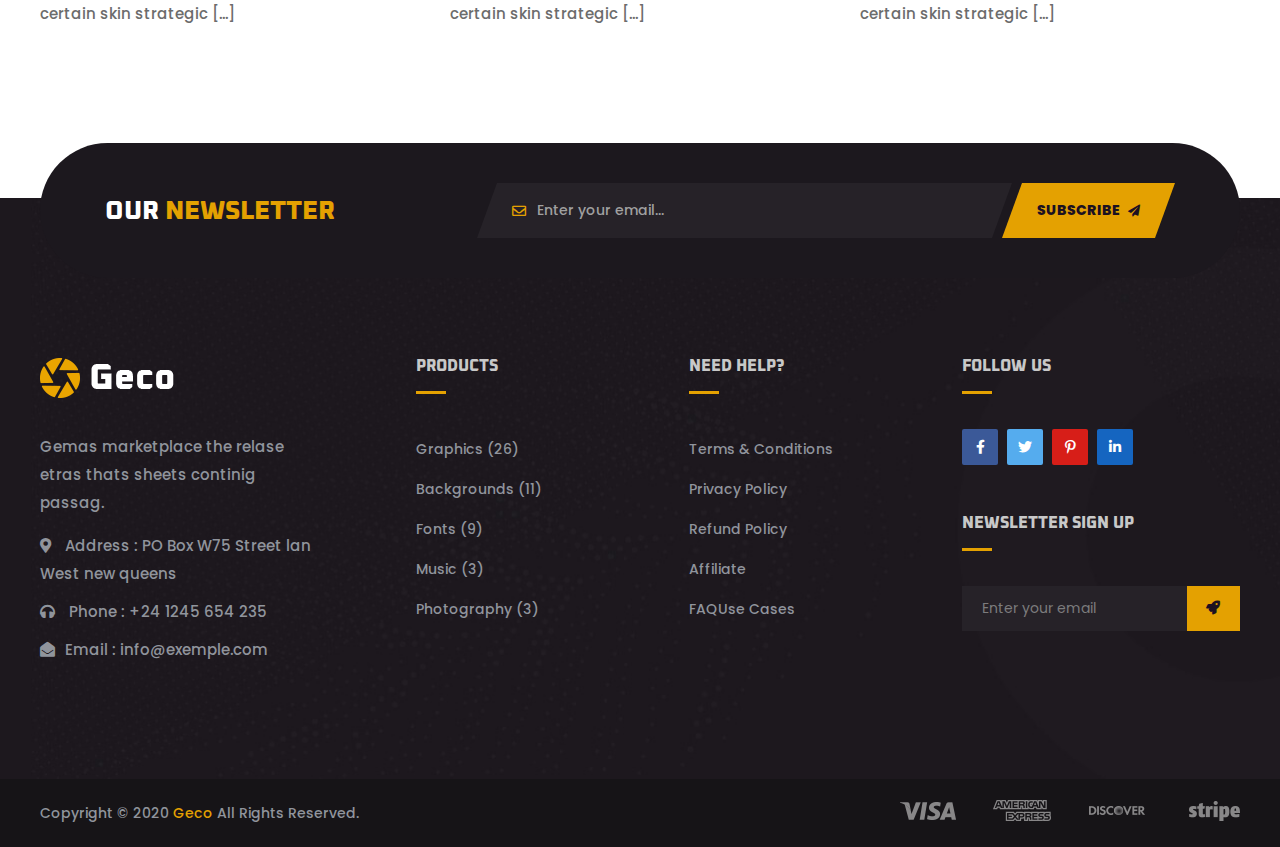
<file: index-2.html>
<!doctype html>
<html class="no-js" lang="en">

<head>
    <meta charset="utf-8">
    <meta http-equiv="x-ua-compatible" content="ie=edge">
    <title>on power template</title>
    <meta name="description" content="">
    <meta name="viewport" content="width=device-width, initial-scale=1">

    <link rel="shortcut icon" type="image/x-icon" href="img/favicon.png">
    <!-- Place favicon.ico in the root directory -->

    <!-- CSS here -->
    <link rel="stylesheet" href="css/bootstrap.min.css">
    <link rel="stylesheet" href="css/animate.min.css">
    <link rel="stylesheet" href="css/magnific-popup.css">
    <link rel="stylesheet" href="css/fontawesome-all.min.css">
    <link rel="stylesheet" href="css/odometer.css">
    <link rel="stylesheet" href="css/aos.css">
    <link rel="stylesheet" href="css/owl.carousel.min.css">
    <link rel="stylesheet" href="css/meanmenu.css">
    <link rel="stylesheet" href="css/slick.css">
    <link rel="stylesheet" href="css/default.css">
    <link rel="stylesheet" href="css/style.css">
    <link rel="stylesheet" href="css/responsive.css">
</head>

<body>

    <!-- preloader -->
    <div id="preloader">
        <div id="loading-center">
            <div id="loading-center-absolute">
                <img src="img/icon/preloader.svg" alt="">
            </div>
        </div>
    </div>
    <!-- preloader-end -->

    <!-- header-area -->
    <header>
        <div class="header-top-area s-header-top-area d-none d-lg-block">
            <div class="container-fluid s-container-full-padding">
                <div class="row align-items-center">
                    <div class="col-lg-6 d-none d-lg-block">
                        <div class="header-top-offer">
                            <p>Exclusive Black Friday ! Offer</p>
                            <span class="coming-time" data-countdown="2021/3/15"></span>
                        </div>
                    </div>
                    <div class="col-lg-6">
                        <div class="header-top-right">
                            <div class="header-social">
                                <ul>
                                    <li><a href="#"><i class="fab fa-facebook-f"></i></a></li>
                                    <li><a href="#"><i class="fab fa-twitter"></i></a></li>
                                    <li><a href="#"><i class="fab fa-pinterest-p"></i></a></li>
                                    <li><a href="#"><i class="fab fa-linkedin-in"></i></a></li>
                                </ul>
                            </div>
                            <div class="header-top-action">
                                <ul>
                                    <li>
                                        <div class="header-top-mail">
                                            <p><span>|</span><i class="far fa-envelope"></i><a href="mailto:info@gmail.com">info@gecoinfo.com</a></p>
                                        </div>
                                    </li>
                                </ul>
                            </div>
                        </div>
                    </div>
                </div>
            </div>
        </div>
        <div id="sticky-header" class="transparent-header">
            <div class="container-fluid s-container-full-padding">
                <div class="row">
                    <div class="col-12">
                        <div class="main-menu menu-style-two">
                            <nav>
                                <div class="logo">
                                    <a href="index-2.html"><img src="img/logo/logo.png" alt="Logo"></a>
                                </div>
                                <div id="mobile-menu" class="navbar-wrap d-none d-lg-flex">
                                    <ul>
                                        <li class="show"><a href="#">Home</a>
                                            <ul class="submenu">
                                                <li class="active"><a href="index-2.html">Home One</a></li>
                                                <li><a href="index-3.html">Home Two</a></li>
                                                <li><a href="index-4.html">Home Three</a></li>
                                                <li><a href="index.html">Home Four</a></li>
                                            </ul>
                                        </li>
                                        <li><a href="#">Pages</a>
                                            <ul class="submenu">
                                                <li><a href="about-us.html">About Story</a></li>
                                                <li><a href="upcoming-games.html">Upcoming Games</a></li>
                                                <li><a href="game-single.html">Game Single</a></li>
                                            </ul>
                                        </li>
                                        <li><a href="game-overview.html">Overview</a></li>
                                        <li><a href="community.html">Community</a></li>
                                        <li><a href="shop.html">Store</a></li>
                                        <li><a href="#">Blog</a>
                                            <ul class="submenu">
                                                <li><a href="blog.html">News Page</a></li>
                                                <li><a href="blog-details.html">News Details</a></li>
                                            </ul>
                                        </li>
                                        <li><a href="contact.html">contact</a></li>
                                    </ul>
                                </div>
                                <div class="header-action">
                                    <ul>
                                        <li class="header-shop-cart"><a href="#"><i class="fas fa-shopping-basket"></i><span>0</span></a>
                                            <ul class="minicart">
                                                <li class="d-flex align-items-start">
                                                    <div class="cart-img">
                                                        <a href="#">
                                                            <img src="img/product/cart_p01.jpg" alt="">
                                                        </a>
                                                    </div>
                                                    <div class="cart-content">
                                                        <h4>
                                                            <a href="#">Xbox One Controller</a>
                                                        </h4>
                                                        <div class="cart-price">
                                                            <span class="new">$229.9</span>
                                                            <span>
                                                                    <del>$229.9</del>
                                                                </span>
                                                        </div>
                                                    </div>
                                                    <div class="del-icon">
                                                        <a href="#">
                                                            <i class="far fa-trash-alt"></i>
                                                        </a>
                                                    </div>
                                                </li>
                                                <li>
                                                    <div class="total-price">
                                                        <span class="f-left">Total:</span>
                                                        <span class="f-right">$239.9</span>
                                                    </div>
                                                </li>
                                                <li>
                                                    <div class="checkout-link">
                                                        <a href="cart.html">Shopping Cart</a>
                                                        <a class="red-color" href="checkout.html">Checkout</a>
                                                    </div>
                                                </li>
                                            </ul>
                                        </li>
                                        <li class="header-search"><a href="#" data-toggle="modal" data-target="#search-modal"><i class="fas fa-search"></i></a></li>
                                    </ul>
                                </div>
                            </nav>
                        </div>
                        <div class="mobile-menu"></div>
                    </div>
                    <!-- Modal Search -->
                    <div class="modal fade" id="search-modal" tabindex="-1" role="dialog" aria-hidden="true">
                        <div class="modal-dialog" role="document">
                            <div class="modal-content">
                                <form>
                                    <input type="text" placeholder="Search here...">
                                    <button><i class="fa fa-search"></i></button>
                                </form>
                            </div>
                        </div>
                    </div>
                </div>
            </div>
        </div>
    </header>
    <!-- header-area-end -->

    <!-- main-area -->
    <main>

        <!-- slider-area -->
        <section class="slider-area">
            <div class="slider-active">
                <div class="single-slider slider-bg slider-style-two">
                    <div class="container-fluid container-full-padding">
                        <div class="row">
                            <div class="col-xl-6 col-lg-7 col-md-11">
                                <div class="slider-content">
                                    <h6 data-animation="fadeInUp" data-delay=".4s">world gaming</h6>
                                    <h2 data-animation="fadeInUp" data-delay=".4s">Create <span>Manage</span> Matches</h2>
                                    <p data-animation="fadeInUp" data-delay=".6s">Find technology or people for digital projects in public sector and Find an individual specialist develope researcher.</p>
                                    <a href="#" class="btn btn-style-two" data-animation="fadeInUp" data-delay=".8s">READ MORE</a>
                                </div>
                            </div>
                        </div>
                    </div>
                    <div class="slider-img" data-animation="slideInRightS" data-delay=".6s"><img src="img/slider/slider_img01.png" alt=""></div>
                    <div class="slider-img slider-img2" data-animation="slideInLeftS" data-delay=".6s"><img src="img/slider/slider_img02.png" alt=""></div>
                    <div class="slider-circle-shape"><img src="img/slider/slider_circle.png" alt="" class="rotateme"></div>
                </div>
                <div class="single-slider slider-bg slider-style-two" style="background-image: url(img/slider/slider_bg.jpg);">
                    <div class="container-fluid container-full-padding">
                        <div class="row">
                            <div class="col-xl-6 col-lg-7 col-md-11">
                                <div class="slider-content">
                                    <h6 data-animation="fadeInUp" data-delay=".4s">world gaming</h6>
                                    <h2 data-animation="fadeInUp" data-delay=".4s">Cod <span>Modern</span> Warfare</h2>
                                    <p data-animation="fadeInUp" data-delay=".6s">Find technology or people for digital projects in public sector and Find an individual specialist develope researcher.</p>
                                    <a href="#" class="btn btn-style-two" data-animation="fadeInUp" data-delay=".8s">READ MORE</a>
                                </div>
                            </div>
                        </div>
                    </div>
                    <div class="slider-img" data-animation="slideInRightS" data-delay=".6s"><img src="img/slider/slider_img01.png" alt=""></div>
                    <div class="slider-img slider-img2" data-animation="slideInLeftS" data-delay=".6s"><img src="img/slider/slider_img02.png" alt=""></div>
                    <div class="slider-circle-shape"><img src="img/slider/slider_circle.png" alt="" class="rotateme"></div>
                </div>
            </div>
        </section>
        <!-- slider-area-end -->

        <!-- new-games-area -->
        <section class="released-games-area gray-bg pt-115 pb-70">
            <div class="container">
                <div class="row justify-content-center">
                    <div class="col-xl-6 col-lg-8">
                        <div class="section-title title-style-three text-center mb-20">
                            <h2>released <span>GAMES</span></h2>
                            <p>Compete with 100 players on a remote island for winner takes showdown known issue where certain skin strategic</p>
                        </div>
                    </div>
                </div>
                <div class="row align-items-center">
                    <div class="col-xl-8 col-lg-12">
                        <div class="released-game-active">
                            <div class="released-game-carousel">
                                <div class="released-game-item">
                                    <div class="released-game-item-bg"></div>
                                    <div class="released-game-img">
                                        <img src="img/images/released_game_img01.jpg" alt="">
                                    </div>
                                    <div class="released-game-content">
                                        <div class="released-game-rating">
                                            <h5>Rating :</h5>
                                            <div class="released-rating">
                                                <i class="fas fa-star"></i>
                                                <i class="fas fa-star"></i>
                                                <i class="fas fa-star"></i>
                                                <i class="fas fa-star"></i>
                                                <i class="fas fa-star"></i>
                                            </div>
                                        </div>
                                        <h4>Call <span>of Duty</span></h4>
                                        <div class="released-game-list mb-15">
                                            <ul>
                                                <li><span>Category :</span>Virtual Game</li>
                                                <li><span>Model :</span>Compete 100 players</li>
                                                <li><span>Controller :</span>Playstation 5 , Xbox , PS4</li>
                                            </ul>
                                        </div>
                                        <p>Compete with 100 players on a remote thats island for winner takes showdown known issue</p>
                                        <a href="#" class="btn btn-style-two">buy now</a>
                                    </div>
                                </div>
                            </div>
                            <div class="released-game-carousel">
                                <div class="released-game-item">
                                    <div class="released-game-item-bg"></div>
                                    <div class="released-game-img">
                                        <img src="img/images/released_game_img02.jpg" alt="">
                                    </div>
                                    <div class="released-game-content">
                                        <div class="released-game-rating">
                                            <h5>Rating :</h5>
                                            <div class="released-rating">
                                                <i class="fas fa-star"></i>
                                                <i class="fas fa-star"></i>
                                                <i class="fas fa-star"></i>
                                                <i class="fas fa-star"></i>
                                                <i class="fas fa-star"></i>
                                            </div>
                                        </div>
                                        <h4>Battle <span>Grounds</span></h4>
                                        <div class="released-game-list mb-15">
                                            <ul>
                                                <li><span>Category :</span>Virtual Game</li>
                                                <li><span>Model :</span>Compete 100 players</li>
                                                <li><span>Controller :</span>Playstation 5 , Xbox , PS4</li>
                                            </ul>
                                        </div>
                                        <p>Compete with 100 players on a remote thats island for winner takes showdown known issue</p>
                                        <a href="#" class="btn btn-style-two">buy now</a>
                                    </div>
                                </div>
                            </div>
                            <div class="released-game-carousel">
                                <div class="released-game-item">
                                    <div class="released-game-item-bg"></div>
                                    <div class="released-game-img">
                                        <img src="img/images/released_game_img03.jpg" alt="">
                                    </div>
                                    <div class="released-game-content">
                                        <div class="released-game-rating">
                                            <h5>Rating :</h5>
                                            <div class="released-rating">
                                                <i class="fas fa-star"></i>
                                                <i class="fas fa-star"></i>
                                                <i class="fas fa-star"></i>
                                                <i class="fas fa-star"></i>
                                                <i class="fas fa-star"></i>
                                            </div>
                                        </div>
                                        <h4>Apex <span>Legends</span></h4>
                                        <div class="released-game-list mb-15">
                                            <ul>
                                                <li><span>Category :</span>Virtual Game</li>
                                                <li><span>Model :</span>Compete 100 players</li>
                                                <li><span>Controller :</span>Playstation 5 , Xbox , PS4</li>
                                            </ul>
                                        </div>
                                        <p>Compete with 100 players on a remote thats island for winner takes showdown known issue</p>
                                        <a href="#" class="btn btn-style-two">buy now</a>
                                    </div>
                                </div>
                            </div>
                            <div class="released-game-carousel">
                                <div class="released-game-item">
                                    <div class="released-game-item-bg"></div>
                                    <div class="released-game-img">
                                        <img src="img/images/released_game_img03.jpg" alt="">
                                    </div>
                                    <div class="released-game-content">
                                        <div class="released-game-rating">
                                            <h5>Rating :</h5>
                                            <div class="released-rating">
                                                <i class="fas fa-star"></i>
                                                <i class="fas fa-star"></i>
                                                <i class="fas fa-star"></i>
                                                <i class="fas fa-star"></i>
                                                <i class="fas fa-star"></i>
                                            </div>
                                        </div>
                                        <h4>Monster <span>Hunter</span></h4>
                                        <div class="released-game-list mb-15">
                                            <ul>
                                                <li><span>Category :</span>Virtual Game</li>
                                                <li><span>Model :</span>Compete 100 players</li>
                                                <li><span>Controller :</span>Playstation 5 , Xbox , PS4</li>
                                            </ul>
                                        </div>
                                        <p>Compete with 100 players on a remote thats island for winner takes showdown known issue</p>
                                        <a href="#" class="btn btn-style-two">buy now</a>
                                    </div>
                                </div>
                            </div>
                        </div>
                    </div>
                    <div class="col-xl-4 col-lg-12">
                        <div class="released-game-nav">
                            <div class="released-game-nav-item">
                                <img src="img/images/release_game_nav01.jpg" alt="">
                            </div>
                            <div class="released-game-nav-item">
                                <img src="img/images/release_game_nav02.jpg" alt="">
                            </div>
                            <div class="released-game-nav-item">
                                <img src="img/images/release_game_nav03.jpg" alt="">
                            </div>
                            <div class="released-game-nav-item">
                                <img src="img/images/release_game_nav02.jpg" alt="">
                            </div>
                        </div>
                    </div>
                </div>
            </div>
        </section>
        <!-- new-games-area-end -->

        <!-- gamers-area -->
        <section class="just-gamers-area just-gamers-bg pt-115 pb-120">
            <div class="container">
                <div class="row">
                    <div class="col-xl-5 col-lg-6 col-md-10">
                        <div class="section-title title-style-three white-title mb-70">
                            <h2>JUST FOR <span>GAMERS</span></h2>
                            <p>Compete with 100 player on a remote island for winner known issue where certain strategic</p>
                        </div>
                        <div class="just-gamers-list">
                            <ul>
                                <li>
                                    <div class="just-gamers-list-icon">
                                        <img src="img/icon/gamer_list_icon01.png" alt="">
                                    </div>
                                    <div class="just-gamers-list-content fix">
                                        <h5>VR Development</h5>
                                        <p>See how well critics rating new video game release with 100 players</p>
                                    </div>
                                </li>
                                <li>
                                    <div class="just-gamers-list-icon">
                                        <img src="img/icon/gamer_list_icon02.png" alt="">
                                    </div>
                                    <div class="just-gamers-list-content fix">
                                        <h5>Design & Strategy</h5>
                                        <p>Village and the subline of her own road, the Line Lane. Pityful a rethoric question</p>
                                    </div>
                                </li>
                                <li>
                                    <div class="just-gamers-list-icon">
                                        <img src="img/icon/gamer_list_icon03.png" alt="">
                                    </div>
                                    <div class="just-gamers-list-content fix">
                                        <h5>Jungle Pharaoh</h5>
                                        <p>Village and the subline of her own road, the Line Lane. Pityful a rethoric question</p>
                                    </div>
                                </li>
                            </ul>
                        </div>
                    </div>
                    <div class="col-xl-7 col-lg-6 d-none d-lg-block">
                        <div class="just-gamers-img">
                            <img src="img/images/just_gamers_img.png" alt="" class="just-gamers-character">
                            <div class="just-gamers-circle-shape">
                                <img src="img/images/gamers_circle_line.png" alt="">
                                <img src="img/images/gamers_circle_shape.png" alt="" class="rotateme">
                            </div>
                            <img src="img/images/just_gamers_chart.png" alt="" class="gamers-chart-shape">
                        </div>
                    </div>
                </div>
            </div>
        </section>
        <!-- gamers-area-end -->

        <!-- featured-game-area -->
        <section class="featured-game-area position-relative pt-115 pb-90">
            <div class="featured-game-bg"></div>
            <div class="container">
                <div class="row justify-content-center">
                    <div class="col-xl-6 col-lg-8">
                        <div class="section-title title-style-three text-center mb-70">
                            <h2>JUST FEATURED <span>GAMES</span></h2>
                            <p>Compete with 100 players on a remote island for winner takes showdown known issue where certain skin strategic</p>
                        </div>
                    </div>
                </div>
                <div class="row featured-active">
                    <div class="col-lg-4 col-sm-6 grid-item">
                        <div class="featured-game-item mb-30">
                            <div class="featured-game-thumb">
                                <img src="img/images/featured_game_thumb01.jpg" alt="">
                            </div>
                            <div class="featured-game-content">
                                <h4><a href="#">JUST FOR <span>GAMERS</span></a></h4>
                                <div class="featured-game-meta">
                                    <i class="fas fa-bell"></i>
                                    <span>Playstation 5 , Xbox</span>
                                </div>
                            </div>
                            <div class="featured-game-content featured-game-overlay-content">
                                <div class="featured-game-icon"><img src="img/icon/featured_game_icon.png" alt=""></div>
                                <h4><a href="#">JUST FOR <span>GAMERS</span></a></h4>
                                <div class="featured-game-meta">
                                    <i class="fas fa-bell"></i>
                                    <span>Playstation 5 , Xbox</span>
                                </div>
                            </div>
                        </div>
                    </div>
                    <div class="col-lg-4 col-sm-6 grid-item">
                        <div class="featured-game-item mb-30">
                            <div class="featured-game-thumb">
                                <img src="img/images/featured_game_thumb02.jpg" alt="">
                            </div>
                            <div class="featured-game-content">
                                <h4><a href="#">JUST FOR <span>GAMERS</span></a></h4>
                                <div class="featured-game-meta">
                                    <i class="fas fa-bell"></i>
                                    <span>Playstation 5 , Xbox</span>
                                </div>
                            </div>
                            <div class="featured-game-content featured-game-overlay-content">
                                <div class="featured-game-icon"><img src="img/icon/featured_game_icon.png" alt=""></div>
                                <h4><a href="#">JUST FOR <span>GAMERS</span></a></h4>
                                <div class="featured-game-meta">
                                    <i class="fas fa-bell"></i>
                                    <span>Playstation 5 , Xbox</span>
                                </div>
                            </div>
                        </div>
                    </div>
                    <div class="col-lg-4 col-sm-6 grid-item">
                        <div class="featured-game-item mb-30">
                            <div class="featured-game-thumb">
                                <img src="img/images/featured_game_thumb03.jpg" alt="">
                            </div>
                            <div class="featured-game-content">
                                <h4><a href="#">JUST FOR <span>GAMERS</span></a></h4>
                                <div class="featured-game-meta">
                                    <i class="fas fa-bell"></i>
                                    <span>Playstation 5 , Xbox</span>
                                </div>
                            </div>
                            <div class="featured-game-content featured-game-overlay-content">
                                <div class="featured-game-icon"><img src="img/icon/featured_game_icon.png" alt=""></div>
                                <h4><a href="#">JUST FOR <span>GAMERS</span></a></h4>
                                <div class="featured-game-meta">
                                    <i class="fas fa-bell"></i>
                                    <span>Playstation 5 , Xbox</span>
                                </div>
                            </div>
                        </div>
                    </div>
                    <div class="col-lg-4 col-sm-6 grid-item">
                        <div class="featured-game-item mb-30">
                            <div class="featured-game-thumb">
                                <img src="img/images/featured_game_thumb04.jpg" alt="">
                            </div>
                            <div class="featured-game-content">
                                <h4><a href="#">JUST FOR <span>GAMERS</span></a></h4>
                                <div class="featured-game-meta">
                                    <i class="fas fa-bell"></i>
                                    <span>Playstation 5 , Xbox</span>
                                </div>
                            </div>
                            <div class="featured-game-content featured-game-overlay-content">
                                <div class="featured-game-icon"><img src="img/icon/featured_game_icon.png" alt=""></div>
                                <h4><a href="#">JUST FOR <span>GAMERS</span></a></h4>
                                <div class="featured-game-meta">
                                    <i class="fas fa-bell"></i>
                                    <span>Playstation 5 , Xbox</span>
                                </div>
                            </div>
                        </div>
                    </div>
                    <div class="col-lg-4 col-sm-6 grid-item">
                        <div class="featured-game-item mb-30">
                            <div class="featured-game-thumb">
                                <img src="img/images/featured_game_thumb06.jpg" alt="">
                            </div>
                            <div class="featured-game-content">
                                <h4><a href="#">JUST FOR <span>GAMERS</span></a></h4>
                                <div class="featured-game-meta">
                                    <i class="fas fa-bell"></i>
                                    <span>Playstation 5 , Xbox</span>
                                </div>
                            </div>
                            <div class="featured-game-content featured-game-overlay-content">
                                <div class="featured-game-icon"><img src="img/icon/featured_game_icon.png" alt=""></div>
                                <h4><a href="#">JUST FOR <span>GAMERS</span></a></h4>
                                <div class="featured-game-meta">
                                    <i class="fas fa-bell"></i>
                                    <span>Playstation 5 , Xbox</span>
                                </div>
                            </div>
                        </div>
                    </div>
                    <div class="col-lg-4 col-sm-6 grid-item">
                        <div class="featured-game-item mb-30">
                            <div class="featured-game-thumb">
                                <img src="img/images/featured_game_thumb05.jpg" alt="">
                            </div>
                            <div class="featured-game-content">
                                <h4><a href="#">JUST FOR <span>GAMERS</span></a></h4>
                                <div class="featured-game-meta">
                                    <i class="fas fa-bell"></i>
                                    <span>Playstation 5 , Xbox</span>
                                </div>
                            </div>
                            <div class="featured-game-content featured-game-overlay-content">
                                <div class="featured-game-icon"><img src="img/icon/featured_game_icon.png" alt=""></div>
                                <h4><a href="#">JUST FOR <span>GAMERS</span></a></h4>
                                <div class="featured-game-meta">
                                    <i class="fas fa-bell"></i>
                                    <span>Playstation 5 , Xbox</span>
                                </div>
                            </div>
                        </div>
                    </div>
                </div>
            </div>
        </section>
        <!-- featured-game-area-end -->

        <!-- cta-area -->
        <section class="cta-area cta-bg">
            <div class="container">
                <div class="row align-items-center justify-content-between">
                    <div class="col-xl-5 col-lg-6">
                        <div class="cta-img">
                            <img src="img/images/cta_img.png" alt="">
                        </div>
                    </div>
                    <div class="col-lg-6">
                        <div class="cta-content">
                            <div class="cta-icon mb-15">
                                <img src="img/icon/cta_icon.png" alt="">
                            </div>
                            <div class="section-title title-style-three white-title mb-50">
                                <h2>WORLDS MEET <span>Real</span></h2>
                                <p>Compete with 100 player on a remote island for winner known issue where certain strategic</p>
                            </div>
                            <div class="cta-btn">
                                <a href="#" class="btn btn-style-two">VIEW SCHEDULE</a>
                            </div>
                        </div>
                    </div>
                </div>
            </div>
        </section>
        <!-- cta-area-end -->

        <!-- shop-area -->
        <section class="shop-area black-bg pt-115 pb-90">
            <div class="container">
                <div class="row justify-content-center">
                    <div class="col-xl-6 col-lg-8">
                        <div class="section-title title-style-three white-title text-center mb-40">
                            <h2>Gaming Products <span>Corner</span></h2>
                            <p>Compete with 100 players on a remote island for winner takes showdown known issue where certain skin strategic</p>
                        </div>
                    </div>
                </div>
                <div class="row product-active">
                    <div class="col-xl-3">
                        <div class="shop-item">
                            <div class="product-thumb">
                                <a href="#"><img src="img/product/s_product_img01.jpg" alt=""></a>
                            </div>
                            <div class="product-content">
                                <div class="product-tag"><a href="#">t-shirt</a></div>
                                <h4><a href="#">Women Black T-shirt</a></h4>
                                <div class="product-meta">
                                    <div class="product-price">
                                        <h5>$29.00</h5>
                                    </div>
                                    <div class="product-cart-action">
                                        <a href="#"><i class="fas fa-shopping-basket"></i></a>
                                    </div>
                                </div>
                            </div>
                        </div>
                    </div>
                    <div class="col-xl-3">
                        <div class="shop-item">
                            <div class="product-thumb">
                                <a href="#"><img src="img/product/s_product_img02.jpg" alt=""></a>
                            </div>
                            <div class="product-content">
                                <div class="product-tag"><a href="#">x-box</a></div>
                                <h4><a href="#">Gears 5 Xbox Controller</a></h4>
                                <div class="product-meta">
                                    <div class="product-price">
                                        <h5>$29.00</h5>
                                    </div>
                                    <div class="product-cart-action">
                                        <a href="#"><i class="fas fa-shopping-basket"></i></a>
                                    </div>
                                </div>
                            </div>
                        </div>
                    </div>
                    <div class="col-xl-3">
                        <div class="shop-item">
                            <div class="product-thumb">
                                <a href="#"><img src="img/product/s_product_img03.jpg" alt=""></a>
                            </div>
                            <div class="product-content">
                                <div class="product-tag"><a href="#">graphics</a></div>
                                <h4><a href="#">GeForce RTX 2070</a></h4>
                                <div class="product-meta">
                                    <div class="product-price">
                                        <h5>$29.00</h5>
                                    </div>
                                    <div class="product-cart-action">
                                        <a href="#"><i class="fas fa-shopping-basket"></i></a>
                                    </div>
                                </div>
                            </div>
                        </div>
                    </div>
                    <div class="col-xl-3">
                        <div class="shop-item">
                            <div class="product-thumb">
                                <a href="#"><img src="img/product/s_product_img04.jpg" alt=""></a>
                            </div>
                            <div class="product-content">
                                <div class="product-tag"><a href="#">VR-Box</a></div>
                                <h4><a href="#">Virtual Reality Smiled</a></h4>
                                <div class="product-meta">
                                    <div class="product-price">
                                        <h5>$29.00</h5>
                                    </div>
                                    <div class="product-cart-action">
                                        <a href="#"><i class="fas fa-shopping-basket"></i></a>
                                    </div>
                                </div>
                            </div>
                        </div>
                    </div>
                    <div class="col-xl-3">
                        <div class="shop-item">
                            <div class="product-thumb">
                                <a href="#"><img src="img/product/s_product_img04.jpg" alt=""></a>
                            </div>
                            <div class="product-content">
                                <div class="product-tag"><a href="#">VR-Box</a></div>
                                <h4><a href="#">Virtual Reality Smiled</a></h4>
                                <div class="product-meta">
                                    <div class="product-price">
                                        <h5>$29.00</h5>
                                    </div>
                                    <div class="product-cart-action">
                                        <a href="#"><i class="fas fa-shopping-basket"></i></a>
                                    </div>
                                </div>
                            </div>
                        </div>
                    </div>
                </div>
            </div>
        </section>
        <!-- shop-area-end -->

        <!-- blog-area -->
        <section class="blog-area pt-115 pb-120">
            <div class="container">
                <div class="row justify-content-center">
                    <div class="col-xl-6 col-lg-8">
                        <div class="section-title title-style-three text-center mb-70">
                            <h2>Latest News <span>Articles</span></h2>
                            <p>Compete with 100 players on a remote island for winner takes showdown known issue where certain skin strategic</p>
                        </div>
                    </div>
                </div>
                <div class="row">
                    <div class="col-lg-4 col-md-6">
                        <div class="blog-post blog-style-two mb-50">
                            <div class="blog-thumb mb-30">
                                <a href="#"><img src="img/blog/s_blog_thumb01.jpg" alt=""></a>
                            </div>
                            <div class="blog-post-content">
                                <h4><a href="#">Shooter action video game</a></h4>
                                <div class="blog-meta">
                                    <ul>
                                        <li><i class="far fa-clock"></i>July 4, 2020</li>
                                        <li><i class="fas fa-tag"></i><a href="#">Shooter</a></li>
                                    </ul>
                                </div>
                                <p>Compete with 100 players on a remote island for winner takes showdown known for issue where certain skin strategic [...]</p>
                            </div>
                        </div>
                    </div>
                    <div class="col-lg-4 col-md-6">
                        <div class="blog-post blog-style-two mb-50">
                            <div class="blog-thumb mb-30">
                                <a href="#"><img src="img/blog/s_blog_thumb02.jpg" alt=""></a>
                            </div>
                            <div class="blog-post-content">
                                <h4><a href="#">multiplayer environments</a></h4>
                                <div class="blog-meta">
                                    <ul>
                                        <li><i class="far fa-clock"></i>July 4, 2020</li>
                                        <li><i class="fas fa-tag"></i><a href="#">Shooter</a></li>
                                    </ul>
                                </div>
                                <p>Compete with 100 players on a remote island for winner takes showdown known for issue where certain skin strategic [...]</p>
                            </div>
                        </div>
                    </div>
                    <div class="col-lg-4 col-md-6">
                        <div class="blog-post blog-style-two mb-50">
                            <div class="blog-thumb mb-30">
                                <a href="#"><img src="img/blog/s_blog_thumb03.jpg" alt=""></a>
                            </div>
                            <div class="blog-post-content">
                                <h4><a href="#">Bullet Force Multiplayer</a></h4>
                                <div class="blog-meta">
                                    <ul>
                                        <li><i class="far fa-clock"></i>July 4, 2020</li>
                                        <li><i class="fas fa-tag"></i><a href="#">Shooter</a></li>
                                    </ul>
                                </div>
                                <p>Compete with 100 players on a remote island for winner takes showdown known for issue where certain skin strategic [...]</p>
                            </div>
                        </div>
                    </div>
                </div>
            </div>
        </section>
        <!-- blog-area-end -->

    </main>
    <!-- main-area-end -->

    <!-- footer-area -->
    <footer>
        <div class="footer-top footer-bg s-footer-bg">
            <!-- newsletter-area -->
            <div class="newsletter-area s-newsletter-area">
                <div class="container">
                    <div class="row">
                        <div class="col-12">
                            <div class="newsletter-wrap">
                                <div class="section-title newsletter-title">
                                    <h2>Our <span>Newsletter</span></h2>
                                </div>
                                <div class="newsletter-form">
                                    <form action="#">
                                        <div class="newsletter-form-grp">
                                            <i class="far fa-envelope"></i>
                                            <input type="email" placeholder="Enter your email...">
                                        </div>
                                        <button>SUBSCRIBE <i class="fas fa-paper-plane"></i></button>
                                    </form>
                                </div>
                            </div>
                        </div>
                    </div>
                </div>
            </div>
            <!-- newsletter-area-end -->
            <div class="container">
                <div class="row justify-content-between">
                    <div class="col-xl-3 col-lg-4 col-md-6">
                        <div class="footer-widget mb-50">
                            <div class="footer-logo mb-35">
                                <a href="index.html"><img src="img/logo/logo.png" alt=""></a>
                            </div>
                            <div class="footer-text">
                                <p>Gemas marketplace the relase etras thats sheets continig passag.</p>
                                <div class="footer-contact">
                                    <ul>
                                        <li><i class="fas fa-map-marker-alt"></i> <span>Address : </span>PO Box W75 Street lan West new queens</li>
                                        <li><i class="fas fa-headphones"></i> <span>Phone : </span>+24 1245 654 235</li>
                                        <li><i class="fas fa-envelope-open"></i><span>Email : </span>info@exemple.com</li>
                                    </ul>
                                </div>
                            </div>
                        </div>
                    </div>
                    <div class="col-xl-2 col-lg-3 col-sm-6">
                        <div class="footer-widget mb-50">
                            <div class="fw-title mb-35">
                                <h5>Products</h5>
                            </div>
                            <div class="fw-link">
                                <ul>
                                    <li><a href="#">Graphics (26)</a></li>
                                    <li><a href="#">Backgrounds (11)</a></li>
                                    <li><a href="#">Fonts (9)</a></li>
                                    <li><a href="#">Music (3)</a></li>
                                    <li><a href="#">Photography (3)</a></li>
                                </ul>
                            </div>
                        </div>
                    </div>
                    <div class="col-xl-2 col-lg-3 col-sm-6">
                        <div class="footer-widget mb-50">
                            <div class="fw-title mb-35">
                                <h5>Need Help?</h5>
                            </div>
                            <div class="fw-link">
                                <ul>
                                    <li><a href="#">Terms & Conditions</a></li>
                                    <li><a href="#">Privacy Policy</a></li>
                                    <li><a href="#">Refund Policy</a></li>
                                    <li><a href="#">Affiliate</a></li>
                                    <li><a href="#">FAQUse Cases</a></li>
                                </ul>
                            </div>
                        </div>
                    </div>
                    <div class="col-xl-3 col-lg-4 col-md-6">
                        <div class="footer-widget mb-50">
                            <div class="fw-title mb-35">
                                <h5>Follow us</h5>
                            </div>
                            <div class="footer-social">
                                <ul>
                                    <li><a href="#"><i class="fab fa-facebook-f"></i></a></li>
                                    <li><a href="#"><i class="fab fa-twitter"></i></a></li>
                                    <li><a href="#"><i class="fab fa-pinterest-p"></i></a></li>
                                    <li><a href="#"><i class="fab fa-linkedin-in"></i></a></li>
                                </ul>
                            </div>
                        </div>
                        <div class="footer-widget mb-50">
                            <div class="fw-title mb-35">
                                <h5>Newsletter Sign Up</h5>
                            </div>
                            <div class="footer-newsletter">
                                <form action="#">
                                    <input type="text" placeholder="Enter your email">
                                    <button><i class="fas fa-rocket"></i></button>
                                </form>
                            </div>
                        </div>
                    </div>
                </div>
            </div>
            <div class="footer-fire"><img src="img/images/footer_fire.png" alt=""></div>
            <div class="footer-fire footer-fire-right"><img src="img/images/footer_fire.png" alt=""></div>
        </div>
        <div class="copyright-wrap s-copyright-wrap">
            <div class="container">
                <div class="row">
                    <div class="col-lg-6 col-md-6">
                        <div class="copyright-text">
                            <p>Copyright © 2020 <a href="#">Geco</a> All Rights Reserved.</p>
                        </div>
                    </div>
                    <div class="col-lg-6 col-md-6 d-none d-md-block">
                        <div class="payment-method-img text-right">
                            <img src="img/images/card_img.png" alt="img">
                        </div>
                    </div>
                </div>
            </div>
        </div>
    </footer>
    <!-- footer-area-end -->





    <!-- JS here -->
    <script src="js/vendor/jquery-3.4.1.min.js"></script>
    <script src="js/popper.min.js"></script>
    <script src="js/bootstrap.min.js"></script>
    <script src="js/isotope.pkgd.min.js"></script>
    <script src="js/slick.min.js"></script>
    <script src="js/jquery.meanmenu.min.js"></script>
    <script src="js/wow.min.js"></script>
    <script src="js/aos.js"></script>
    <script src="js/jquery.lettering.js"></script>
    <script src="js/jquery.textillate.js"></script>
    <script src="js/jquery.odometer.min.js"></script>
    <script src="js/jquery.appear.js"></script>
    <script src="js/owl.carousel.min.js"></script>
    <script src="js/jquery.countdown.min.js"></script>
    <script src="js/jquery.scrollUp.min.js"></script>
    <script src="js/imagesloaded.pkgd.min.js"></script>
    <script src="js/jquery.magnific-popup.min.js"></script>
    <script src="js/plugins.js"></script>
    <script src="js/main.js"></script>
</body>

</html>
</file>
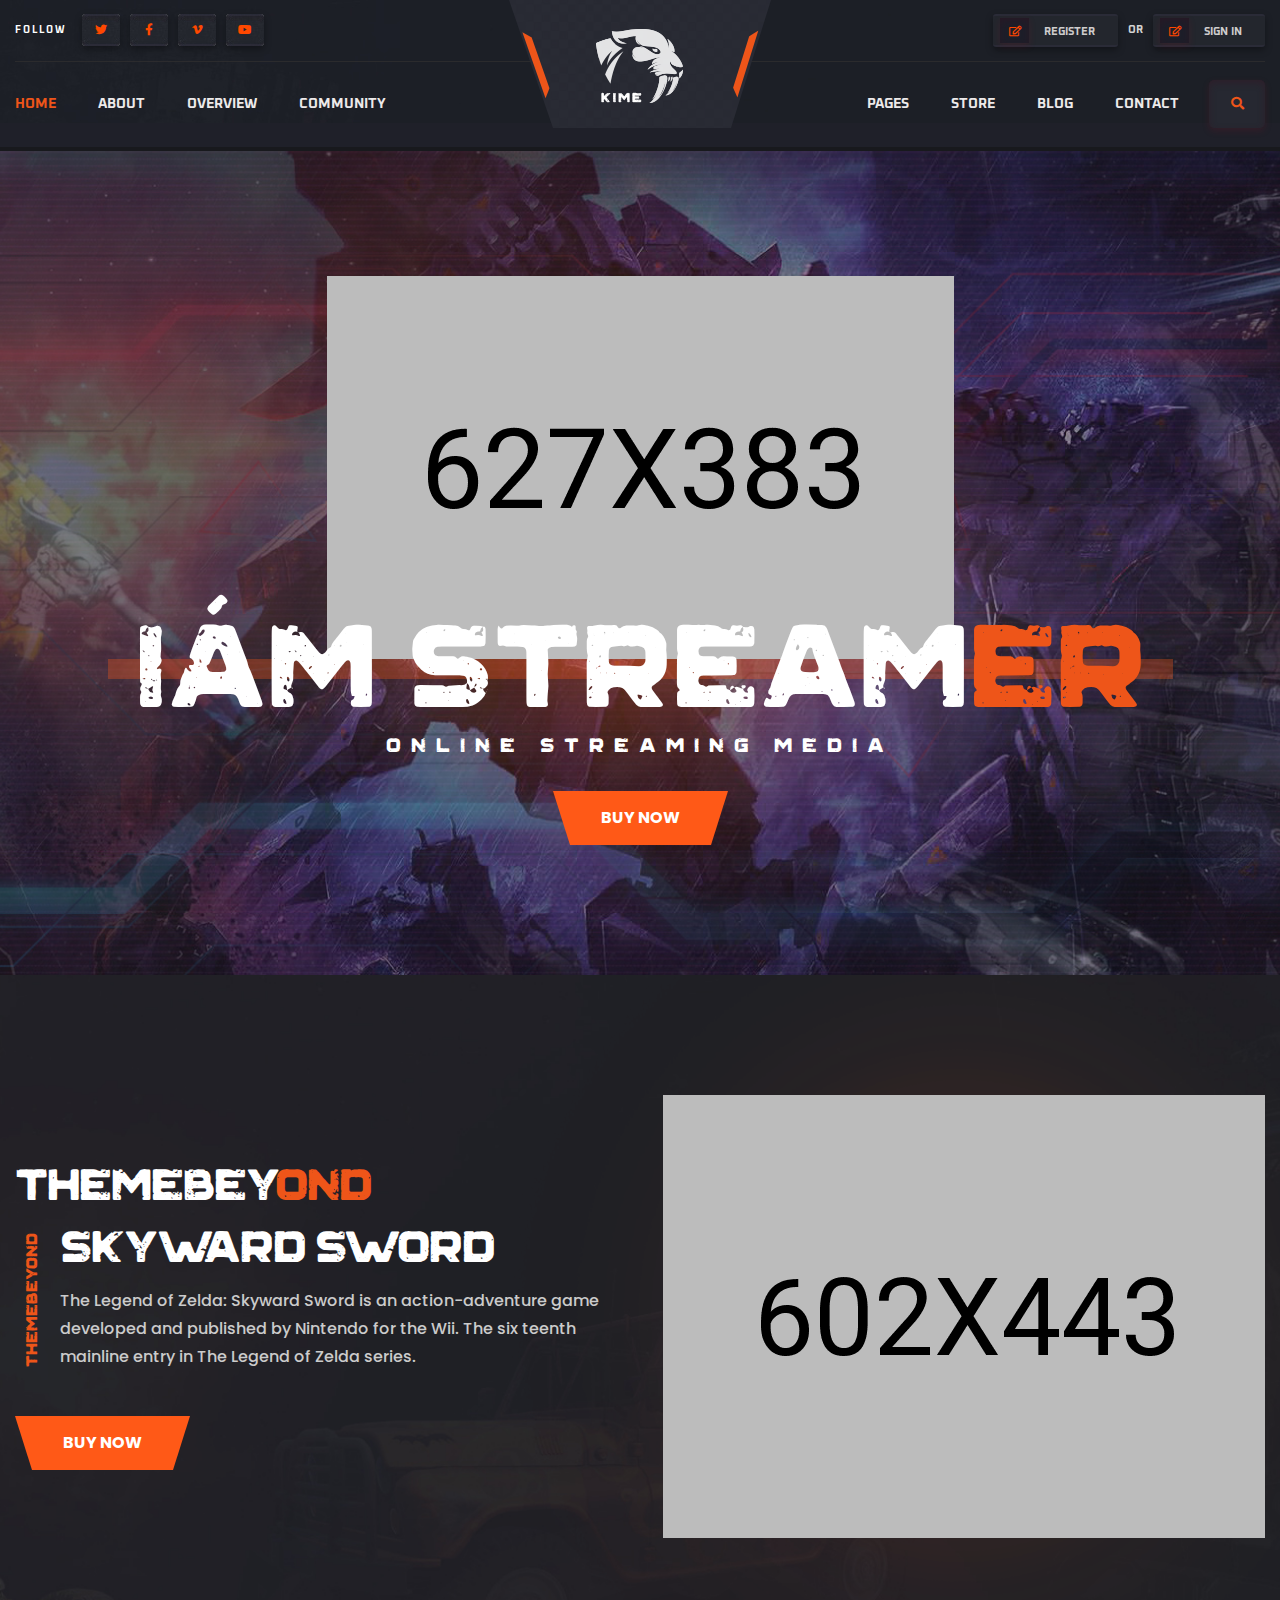
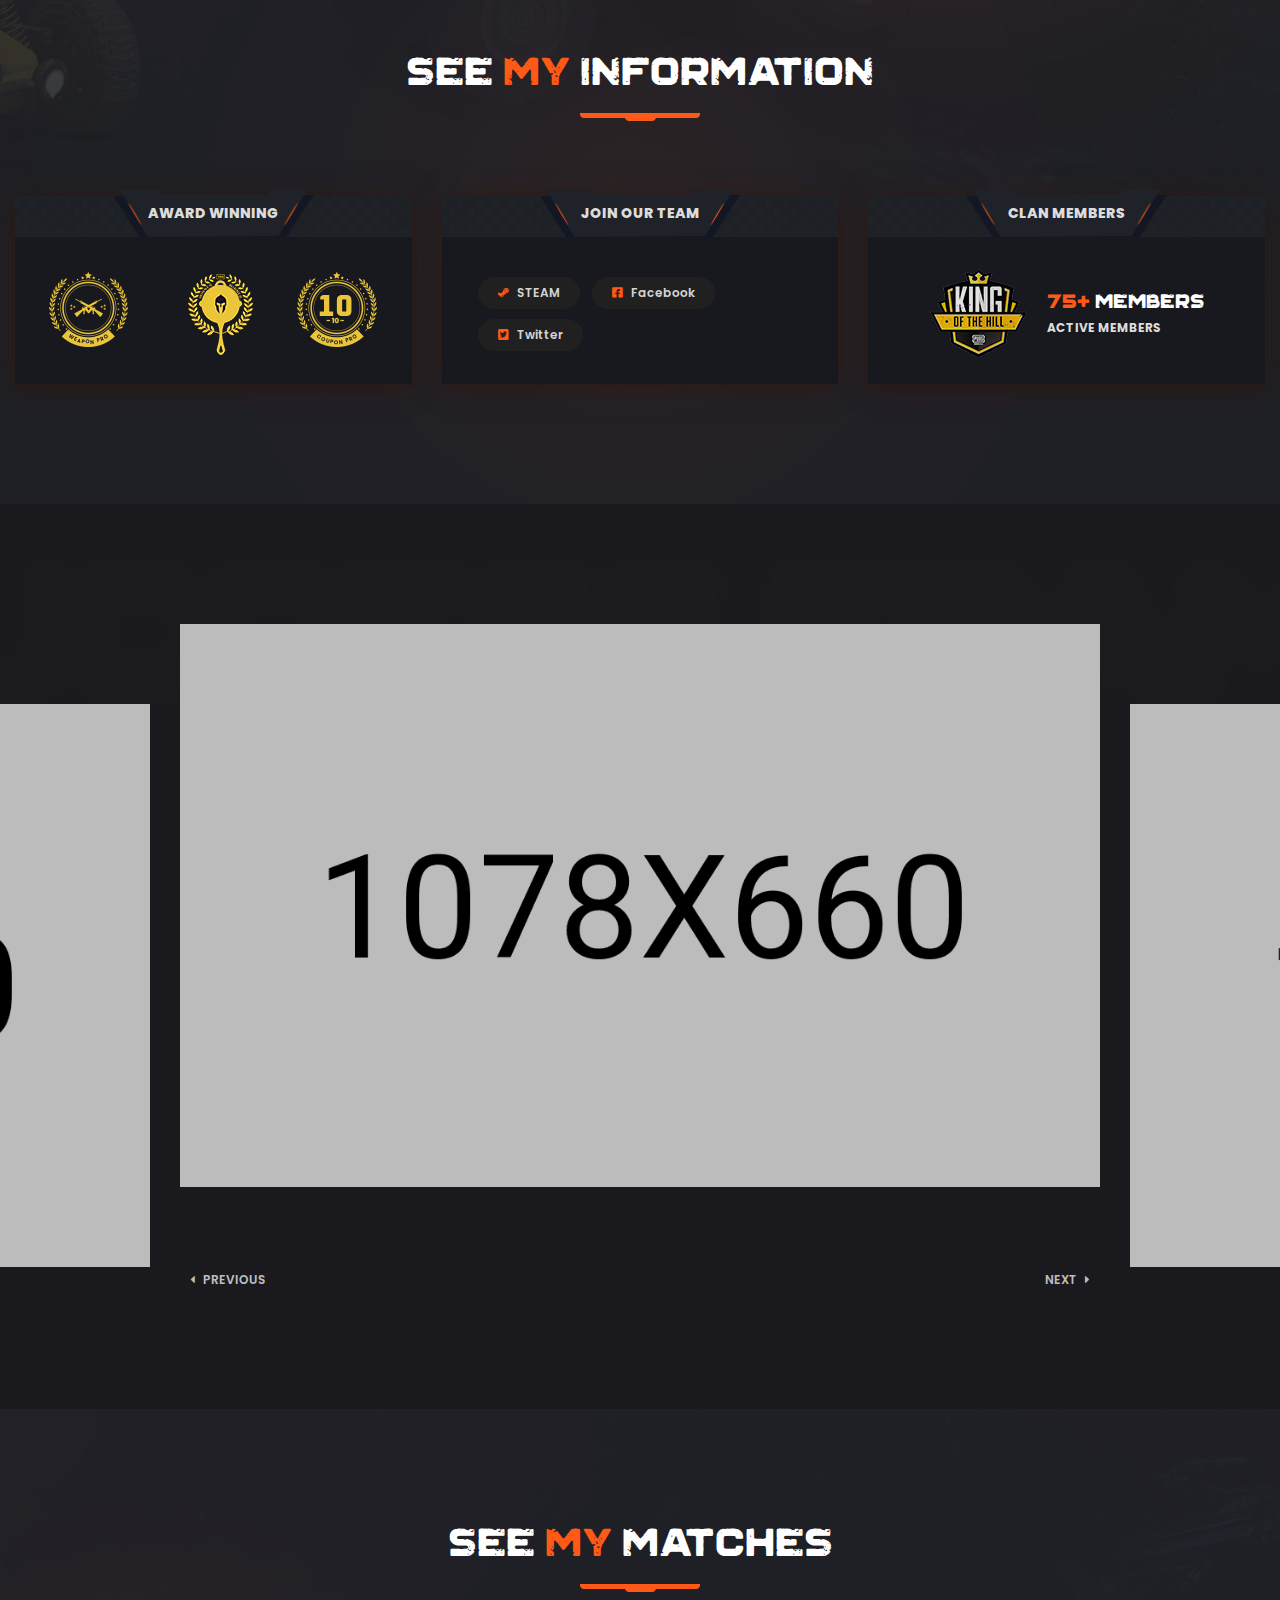
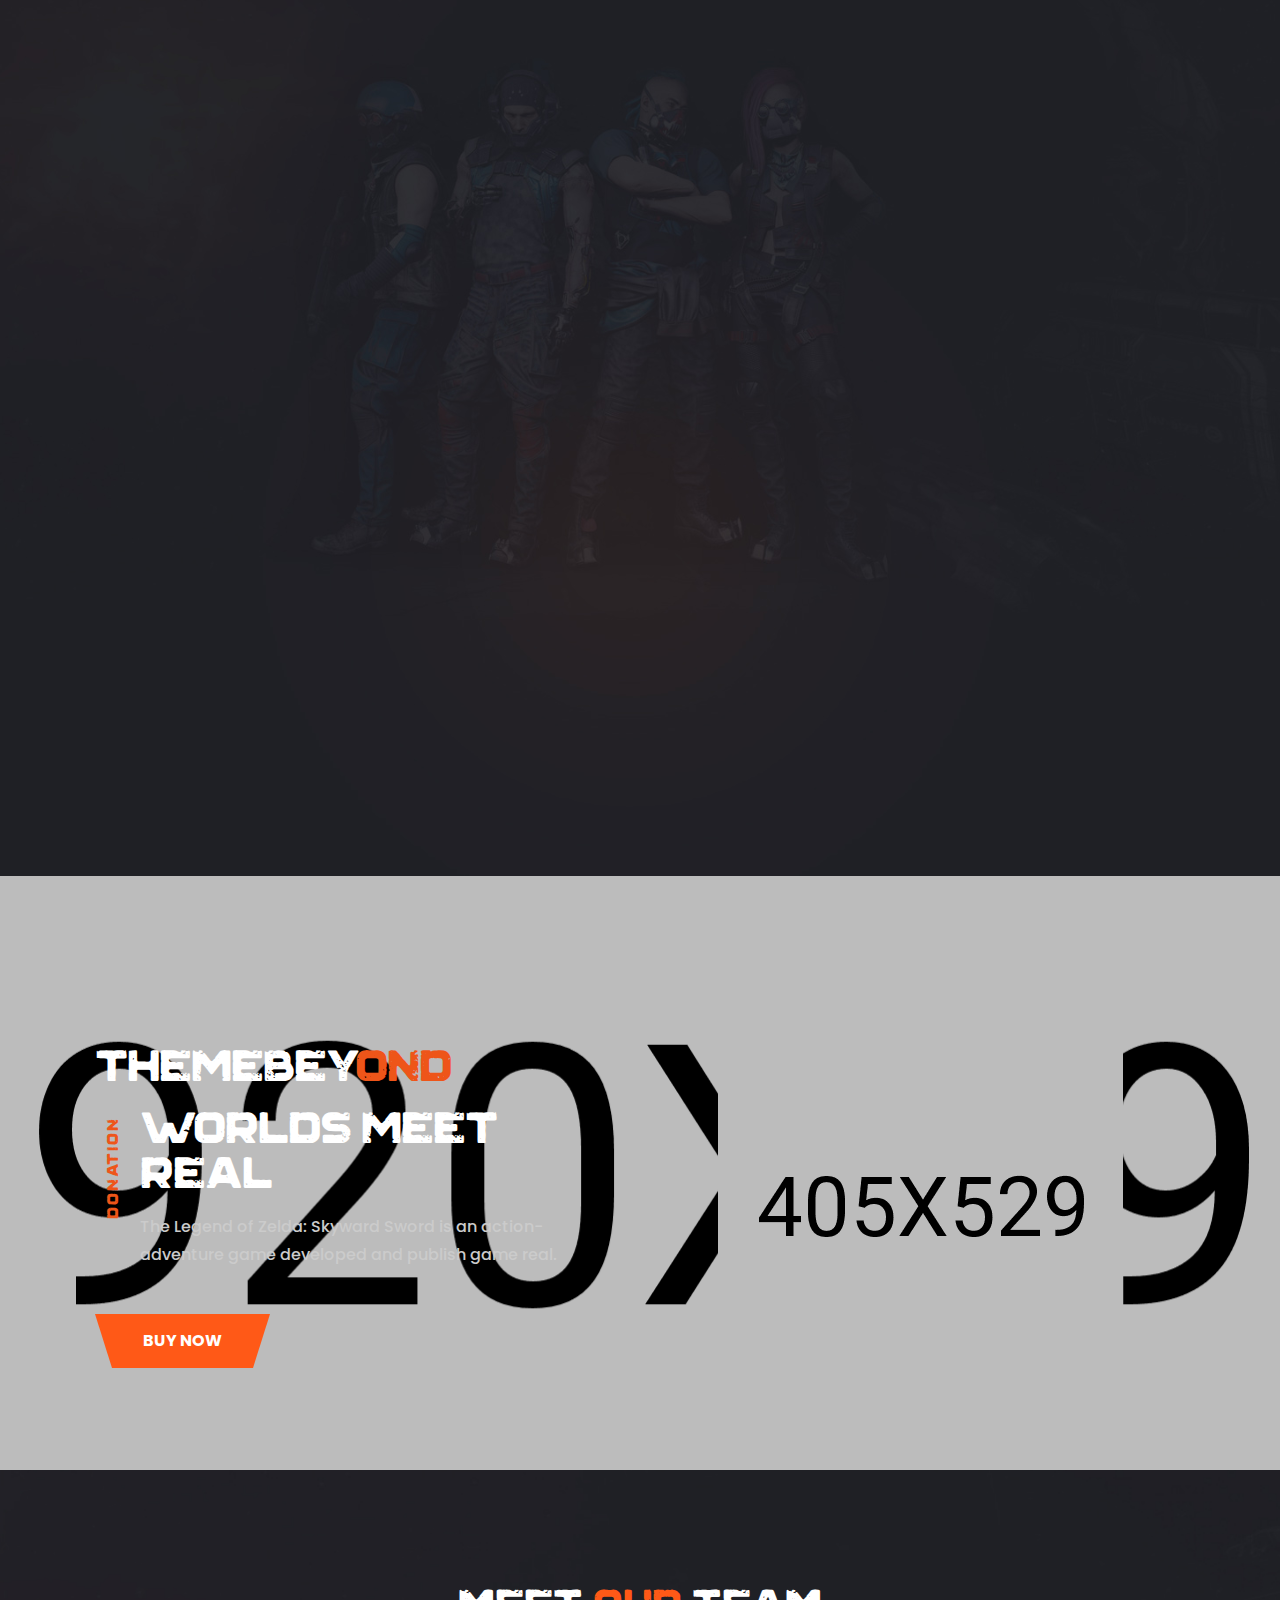
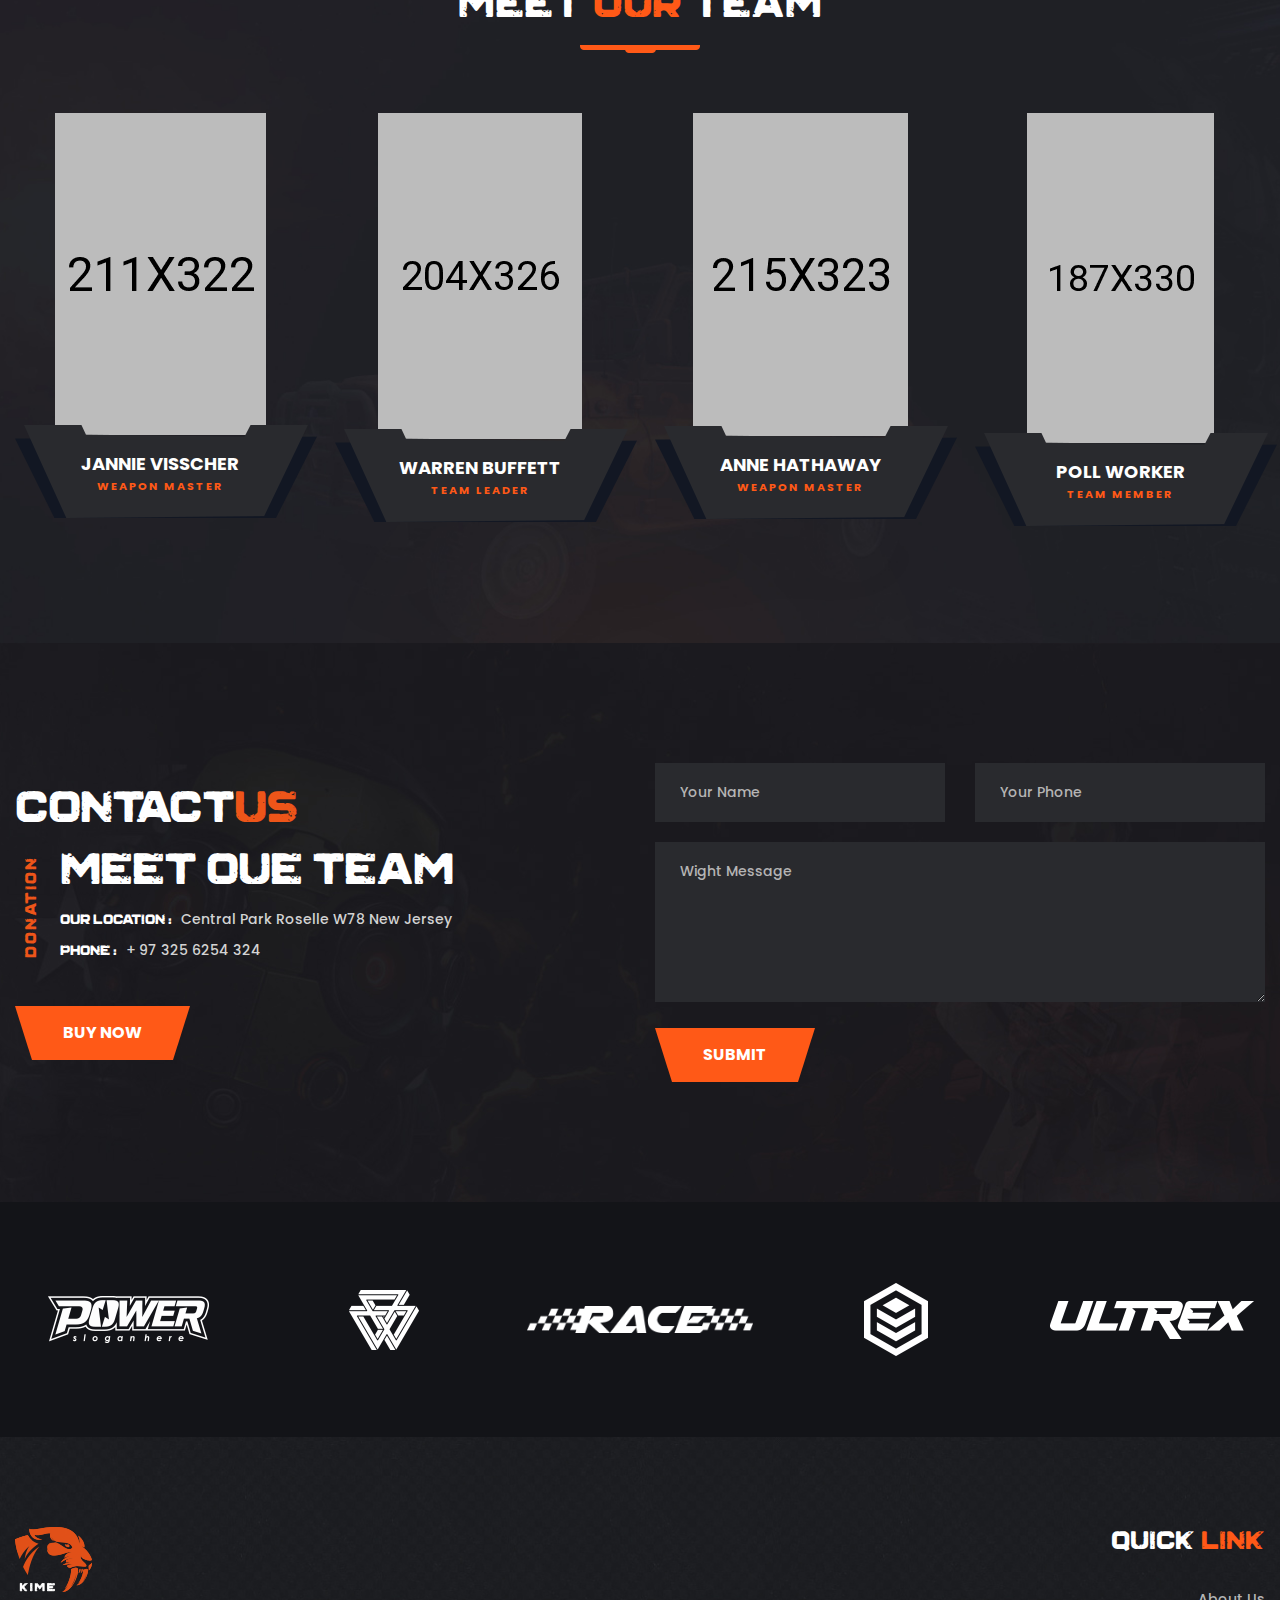
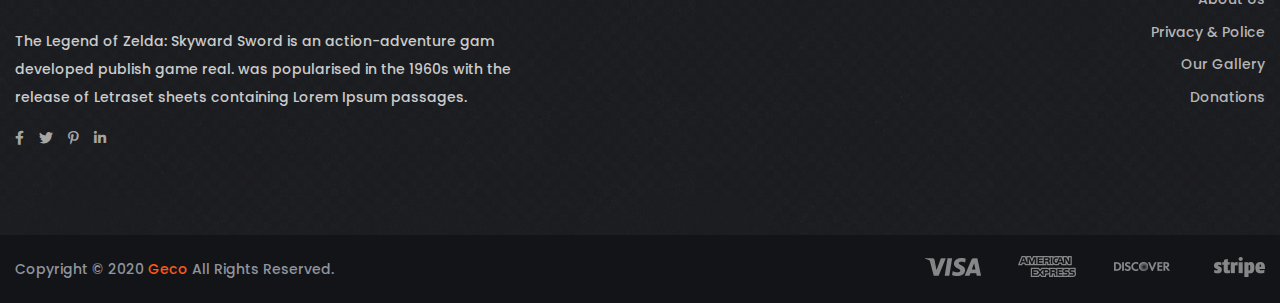
<file: index-3.html>
<!doctype html>
<html class="no-js" lang="en">

<head>
    <meta charset="utf-8">
    <meta http-equiv="x-ua-compatible" content="ie=edge">
    <title>on power template</title>
    <meta name="description" content="">
    <meta name="viewport" content="width=device-width, initial-scale=1">

    <link rel="shortcut icon" type="image/x-icon" href="img/favicon.png">
    <!-- Place favicon.ico in the root directory -->

    <!-- CSS here -->
    <link rel="stylesheet" href="css/bootstrap.min.css">
    <link rel="stylesheet" href="css/animate.min.css">
    <link rel="stylesheet" href="css/magnific-popup.css">
    <link rel="stylesheet" href="css/fontawesome-all.min.css">
    <link rel="stylesheet" href="css/odometer.css">
    <link rel="stylesheet" href="css/aos.css">
    <link rel="stylesheet" href="css/owl.carousel.min.css">
    <link rel="stylesheet" href="css/meanmenu.css">
    <link rel="stylesheet" href="css/slick.css">
    <link rel="stylesheet" href="css/default.css">
    <link rel="stylesheet" href="css/style.css">
    <link rel="stylesheet" href="css/responsive.css">
</head>

<body>

    <!-- preloader -->
    <div id="preloader">
        <div id="loading-center">
            <div id="loading-center-absolute">
                <img src="img/icon/preloader.svg" alt="">
            </div>
        </div>
    </div>
    <!-- preloader-end -->

    <!-- header-area -->
    <header class="third-header-bg">
        <div class="bg"></div>
        <div class="container custom-container">
            <div class="header-top-area t-header-top-area d-none d-lg-block">
                <div class="row">
                    <div class="col-sm-6">
                        <div class="header-top-social">
                            <ul>
                                <li>Follow</li>
                                <li><a href="#"><i class="fab fa-twitter"></i></a></li>
                                <li><a href="#"><i class="fab fa-facebook-f"></i></a></li>
                                <li><a href="#"><i class="fab fa-vimeo-v"></i></a></li>
                                <li><a href="#"><i class="fab fa-youtube"></i></a></li>
                            </ul>
                        </div>
                    </div>
                    <div class="col-sm-6">
                        <div class="header-top-login">
                            <ul>
                                <li><a href="#"><i class="far fa-edit"></i>Register</a></li>
                                <li class="or">or</li>
                                <li><a href="#"><i class="far fa-edit"></i>sign in</a></li>
                            </ul>
                        </div>
                    </div>
                </div>
            </div>
        </div>
        <div id="sticky-header">
            <div class="container custom-container">
                <div class="row">
                    <div class="col-12">
                        <div class="main-menu menu-style-two">
                            <nav>
                                <div class="logo d-block d-lg-none">
                                    <a href="index-4.html"><img src="img/logo/logo.png" alt="Logo"></a>
                                </div>
                                <div class="navbar-wrap d-none d-lg-flex">
                                    <ul class="left">
                                        <li class="show"><a href="#">Home</a>
                                            <ul class="submenu">
                                                <li><a href="index-2.html">Home One</a></li>
                                                <li class="active"><a href="index-3.html">Home Two</a></li>
                                                <li><a href="index-4.html">Home Three</a></li>
                                                <li><a href="index.html">Home Four</a></li>
                                            </ul>
                                        </li>
                                        <li><a href="about-us.html">About</a></li>
                                        <li><a href="game-overview.html">Overview</a></li>
                                        <li><a href="community.html">Community</a></li>
                                    </ul>
                                    <div class="logo">
                                        <a href="index-3.html"><img src="img/logo/h3_logo.png" alt="Logo"></a>
                                    </div>
                                    <ul class="right">
                                        <li><a href="#">Pages</a>
                                            <ul class="submenu">
                                                <li><a href="upcoming-games.html">Upcoming Games</a></li>
                                                <li><a href="game-single.html">Game Single</a></li>
                                            </ul>
                                        </li>
                                        <li><a href="shop.html">Store</a></li>
                                        <li><a href="#">Blog</a>
                                            <ul class="submenu">
                                                <li><a href="blog.html">News Page</a></li>
                                                <li><a href="blog-details.html">News Details</a></li>
                                            </ul>
                                        </li>
                                        <li><a href="contact.html">contact</a></li>
                                    </ul>
                                </div>
                                <div class="header-action">
                                    <ul>
                                        <li class="header-search"><a href="#" data-toggle="modal" data-target="#search-modal"><i class="fas fa-search"></i></a></li>
                                    </ul>
                                </div>
                            </nav>
                        </div>
                        <div class="mobile-menu-wrap d-block d-lg-none">
                            <nav>
                                <div id="mobile-menu" class="navbar-wrap">
                                    <ul>
                                        <li class="show"><a href="#">Home</a>
                                            <ul class="submenu">
                                                <li><a href="index-2.html">Home One</a></li>
                                                <li><a href="index-3.html">Home Two</a></li>
                                                <li><a href="index-4.html">Home Three</a></li>
                                                <li><a href="index.html">Home Four</a></li>
                                            </ul>
                                        </li>
                                        <li><a href="about-us.html">About</a></li>
                                        <li><a href="game-overview.html">Overview</a></li>
                                        <li><a href="community.html">Community</a></li>
                                        <li><a href="#">Pages</a>
                                            <ul class="submenu">
                                                <li><a href="upcoming-games.html">Upcoming Games</a></li>
                                                <li><a href="game-single.html">Game Single</a></li>
                                            </ul>
                                        </li>
                                        <li><a href="shop.html">Store</a></li>
                                        <li><a href="#">Blog</a>
                                            <ul class="submenu">
                                                <li><a href="blog.html">News Page</a></li>
                                                <li><a href="blog-details.html">News Details</a></li>
                                            </ul>
                                        </li>
                                        <li><a href="contact.html">contact</a></li>
                                    </ul>
                                </div>
                            </nav>
                        </div>
                        <div class="mobile-menu"></div>
                    </div>
                    <!-- Modal Search -->
                    <div class="modal fade" id="search-modal" tabindex="-1" role="dialog" aria-hidden="true">
                        <div class="modal-dialog" role="document">
                            <div class="modal-content">
                                <form>
                                    <input type="text" placeholder="Search here...">
                                    <button><i class="fa fa-search"></i></button>
                                </form>
                            </div>
                        </div>
                    </div>
                </div>
            </div>
        </div>
        <div class="header-bottom-bg"></div>
    </header>
    <!-- header-area-end -->

    <!-- main-area -->
    <main>

        <!-- slider-area -->
        <section class="third-banner-bg">
            <div class="container custom-container">
                <div class="row">
                    <div class="col-12">
                        <div class="third-banner-img wow bounceInDown" data-wow-delay=".2s">
                            <img src="img/slider/third_banner_img.png" alt="">
                        </div>
                        <div class="third-banner-content text-center wow bounceInUp" data-wow-delay=".2s">
                            <h2>iám stream<span>er</span></h2>
                            <h6>online streaming media</h6>
                            <a href="#" class="btn rotated-btn">buy Now</a>
                        </div>
                    </div>
                </div>
            </div>
        </section>
        <!-- slider-area-end -->

        <!-- third-about-area -->
        <section class="third-about-area third-about-bg pt-120 pb-90">
            <div class="container custom-container">
                <div class="row align-items-center">
                    <div class="col-lg-6 order-0 order-lg-2">
                        <div class="third-about-img text-right position-relative">
                            <img src="img/images/third_about_img.png" class="main-img" alt="">
                            <img src="img/images/third_about_img_shadow.png" class="shadow" alt="">
                        </div>
                    </div>
                    <div class="col-lg-6">
                        <div class="third-about-content">
                            <div class="third-title-style">
                                <h2>themebey<span>ond</span></h2>
                                <div class="inner">
                                    <h2>skyward sword</h2>
                                    <h6 class="vertical-title">themebeyond</h6>
                                    <p>The Legend of Zelda: Skyward Sword is an action-adventure game developed and published by Nintendo for the Wii. The six teenth mainline entry in The Legend of Zelda series.</p>
                                </div>
                                <a href="#" class="btn rotated-btn">buy Now</a>
                            </div>
                        </div>
                    </div>
                </div>
                <div class="see-my-info-wrap pt-110">
                    <div class="row">
                        <div class="col-12">
                            <div class="third-section-title text-center mb-75">
                                <h2>see <span>my</span> information</h2>
                            </div>
                        </div>
                    </div>
                    <div class="row justify-content-center">
                        <div class="col-xl-4 col-lg-6 col-sm-8">
                            <div class="my-info-box mb-30">
                                <div class="my-info-box-top">
                                    <h6>award winning</h6>
                                    <img src="img/bg/my_info_box_hover.png" alt="" class="info-box-top-hover">
                                </div>
                                <div class="my-info-box-content">
                                    <div class="mt-award">
                                        <img src="img/images/about_award.png" alt="">
                                    </div>
                                </div>
                            </div>
                        </div>
                        <div class="col-xl-4 col-lg-6 col-sm-8">
                            <div class="my-info-box mb-30">
                                <div class="my-info-box-top">
                                    <h6>join our team</h6>
                                    <img src="img/bg/my_info_box_hover.png" alt="" class="info-box-top-hover">
                                </div>
                                <div class="my-info-box-content">
                                    <div class="my-info-social">
                                        <ul>
                                            <li><a href="#"><i class="fab fa-steam-symbol"></i> STEAM</a></li>
                                            <li><a href="#"><i class="fab fa-facebook-square"></i> Facebook</a></li>
                                            <li><a href="#"><i class="fab fa-twitter-square"></i> Twitter</a></li>
                                        </ul>
                                    </div>
                                </div>
                            </div>
                        </div>
                        <div class="col-xl-4 col-lg-6 col-sm-8">
                            <div class="my-info-box mb-30">
                                <div class="my-info-box-top">
                                    <h6>clan members</h6>
                                    <img src="img/bg/my_info_box_hover.png" alt="" class="info-box-top-hover">
                                </div>
                                <div class="my-info-box-content">
                                    <div class="my-clan-wrap">
                                        <div class="clan-logo">
                                            <img src="img/images/clan_logo.png" alt="">
                                        </div>
                                        <div class="my-clan-info">
                                            <h4><span>75+</span> members</h4>
                                            <span>active Members</span>
                                        </div>
                                    </div>
                                </div>
                            </div>
                        </div>
                    </div>
                </div>
            </div>
        </section>
        <!-- third-about-area-end -->

        <!-- game-gallery-area -->
        <div class="game-gallery-area position-relative">
            <div class="game-gallery-bg"></div>
            <div class="container-fluid p-0 fix">
                <div class="row game-gallery-active">
                    <div class="col-12">
                        <div class="game-gallery-item">
                            <img src="img/images/game_gallery_01.png" alt="">
                        </div>
                    </div>
                    <div class="col-12">
                        <div class="game-gallery-item">
                            <img src="img/images/game_gallery_02.png" alt="">
                        </div>
                    </div>
                    <div class="col-12">
                        <div class="game-gallery-item">
                            <img src="img/images/game_gallery_03.png" alt="">
                        </div>
                    </div>
                    <div class="col-12">
                        <div class="game-gallery-item">
                            <img src="img/images/game_gallery_04.png" alt="">
                        </div>
                    </div>
                </div>
            </div>
            <div class="slider-nav"></div>
        </div>
        <!-- game-gallery-area-end -->

        <!-- my-match-area -->
        <section class="my-match-area my-match-bg pb-120">
            <div class="container custom-container">
                <div class="row">
                    <div class="col-12">
                        <div class="third-section-title text-center mb-75">
                            <h2>see <span>my</span> MATCHES</h2>
                        </div>
                    </div>
                </div>
                <div class="row">
                    <div class="col-12">
                        <div class="my-match-wrap">
                            <div class="my-match-box-wrap wow fadeInDown" data-wow-delay=".2s">
                                <img src="img/bg/my_match_box.png" alt="" class="match-box-bg">
                                <ul>
                                    <li>
                                        <div class="my-match-team">
                                            <div class="team-one">
                                                <a href="#"><img src="img/team/my_match_clan01.png" alt=""></a>
                                            </div>
                                            <div class="vs">
                                                <img src="img/team/match_vs02.png" alt="">
                                            </div>
                                            <div class="team-one">
                                                <a href="#"><img src="img/team/my_match_clan02.png" alt=""></a>
                                            </div>
                                        </div>
                                    </li>
                                    <li>
                                        <div class="my-match-info">
                                            <a href="https://www.twitch.tv/shroud" target="_blank" class="live-btn">Live MATCHES</a>
                                            <h5>skyward sword</h5>
                                            <span>10th Mar 2020.</span>
                                        </div>
                                    </li>
                                    <li>
                                        <a href="https://www.twitch.tv/shroud" target="_blank" class="watch-stream"><i class="fas fa-podcast"></i> watch stream</a>
                                    </li>
                                </ul>
                            </div>
                            <div class="my-match-box-wrap wow fadeInDown" data-wow-delay=".4s">
                                <img src="img/bg/my_match_box.png" alt="" class="match-box-bg">
                                <ul>
                                    <li>
                                        <div class="my-match-team">
                                            <div class="team-one">
                                                <a href="#"><img src="img/team/my_match_clan03.png" alt=""></a>
                                            </div>
                                            <div class="vs">
                                                <img src="img/team/match_vs02.png" alt="">
                                            </div>
                                            <div class="team-one">
                                                <a href="#"><img src="img/team/my_match_clan04.png" alt=""></a>
                                            </div>
                                        </div>
                                    </li>
                                    <li>
                                        <div class="my-match-info">
                                            <a href="https://www.twitch.tv/shroud" target="_blank" class="live-btn">Live MATCHES</a>
                                            <h5>Call Of Duty Mascot</h5>
                                            <span>10th Mar 2020.</span>
                                        </div>
                                    </li>
                                    <li>
                                        <a href="https://www.twitch.tv/shroud" target="_blank" class="watch-stream"><i class="fas fa-podcast"></i> watch stream</a>
                                    </li>
                                </ul>
                            </div>
                            <div class="my-match-box-wrap wow fadeInDown" data-wow-delay=".6s">
                                <img src="img/bg/my_match_box.png" alt="" class="match-box-bg">
                                <ul>
                                    <li>
                                        <div class="my-match-team">
                                            <div class="team-one">
                                                <a href="#"><img src="img/team/my_match_clan05.png" alt=""></a>
                                            </div>
                                            <div class="vs">
                                                <img src="img/team/match_vs02.png" alt="">
                                            </div>
                                            <div class="team-one">
                                                <a href="#"><img src="img/team/my_match_clan06.png" alt=""></a>
                                            </div>
                                        </div>
                                    </li>
                                    <li>
                                        <div class="my-match-info">
                                            <a href="https://www.twitch.tv/shroud" target="_blank" class="live-btn">Live MATCHES</a>
                                            <h5>Counter Strike Mascot</h5>
                                            <span>10th Mar 2020.</span>
                                        </div>
                                    </li>
                                    <li>
                                        <a href="https://www.twitch.tv/shroud" target="_blank" class="watch-stream"><i class="fas fa-podcast"></i> watch stream</a>
                                    </li>
                                </ul>
                            </div>
                        </div>
                    </div>
                </div>
            </div>
        </section>
        <!-- my-match-area-end -->

        <!-- donation-area -->
        <section class="donation-area donation-bg fix pt-65">
            <div class="container custom-container">
                <div class="donation-wrap">
                    <div class="row align-items-center">
                        <div class="col-xl-6 col-lg-7">
                            <div class="donation-content">
                                <div class="third-title-style">
                                    <h2>themebey<span>ond</span></h2>
                                    <div class="inner">
                                        <h2>WORLDS MEET REAL</h2>
                                        <h6 class="vertical-title">donation</h6>
                                        <p>The Legend of Zelda: Skyward Sword is an action-adventure game developed and publish game real.</p>
                                    </div>
                                    <a href="#" class="btn rotated-btn">buy Now</a>
                                </div>
                            </div>
                        </div>
                        <div class="col-xl-6 col-lg-5">
                            <div class="donation-img text-center">
                                <img src="img/images/dontaion_img.png" alt="">
                            </div>
                        </div>
                    </div>
                </div>
            </div>
        </section>
        <!-- donation-area-end -->

        <!-- team-area -->
        <section class="team-area team-bg">
            <div class="container custom-container">
                <div class="row">
                    <div class="col-12">
                        <div class="third-section-title text-center mb-60">
                            <h2>MEET <span>OUR</span> TEAM</h2>
                        </div>
                    </div>
                </div>
                <div class="row justify-content-center">
                    <div class="col-xl-3 col-lg-4 col-md-6 col-sm-8">
                        <div class="third-team-item text-center mb-30">
                            <div class="third-team-img">
                                <img src="img/team/team_img01.png" alt="">
                            </div>
                            <div class="third-team-content">
                                <div class="main-bg"></div>
                                <div class="hover-bg"></div>
                                <h5><a href="#">Jannie Visscher</a></h5>
                                <span>weapon master</span>
                            </div>
                        </div>
                    </div>
                    <div class="col-xl-3 col-lg-4 col-md-6 col-sm-8">
                        <div class="third-team-item text-center mb-30">
                            <div class="third-team-img">
                                <img src="img/team/team_img02.png" alt="">
                            </div>
                            <div class="third-team-content">
                                <div class="main-bg"></div>
                                <div class="hover-bg"></div>
                                <h5><a href="#">warren buffett</a></h5>
                                <span>team leader</span>
                            </div>
                        </div>
                    </div>
                    <div class="col-xl-3 col-lg-4 col-md-6 col-sm-8">
                        <div class="third-team-item text-center mb-30">
                            <div class="third-team-img">
                                <img src="img/team/team_img03.png" alt="">
                            </div>
                            <div class="third-team-content">
                                <div class="main-bg"></div>
                                <div class="hover-bg"></div>
                                <h5><a href="#">anne hathaway</a></h5>
                                <span>weapon master</span>
                            </div>
                        </div>
                    </div>
                    <div class="col-xl-3 col-lg-4 col-md-6 col-sm-8">
                        <div class="third-team-item text-center mb-30">
                            <div class="third-team-img">
                                <img src="img/team/team_img04.png" alt="">
                            </div>
                            <div class="third-team-content">
                                <div class="main-bg"></div>
                                <div class="hover-bg"></div>
                                <h5><a href="#">poll worker</a></h5>
                                <span>team member</span>
                            </div>
                        </div>
                    </div>
                </div>
            </div>
        </section>
        <!-- team-area-end -->

        <!-- contact-area -->
        <section class="contact-area third-contact-bg">
            <div class="container custom-container">
                <div class="row align-items-center">
                    <div class="col-lg-6">
                        <div class="third-contact-wrap">
                            <div class="third-title-style">
                                <h2>contact<span>us</span></h2>
                                <div class="inner">
                                    <h2>MEET oue team</h2>
                                    <h6 class="vertical-title">donation</h6>
                                    <ul>
                                        <li><span>our location :</span> Central Park Roselle W78 New Jersey</li>
                                        <li><span>Phone :</span> + 97 325 6254 324</li>
                                    </ul>
                                </div>
                                <a href="#" class="btn rotated-btn">buy Now</a>
                            </div>
                        </div>
                    </div>
                    <div class="col-lg-6">
                        <form action="#" class="third-contact-form">
                            <div class="row">
                                <div class="col-sm-6">
                                    <input type="text" placeholder="Your Name">
                                </div>
                                <div class="col-sm-6">
                                    <input type="text" placeholder="Your Phone">
                                </div>
                            </div>
                            <textarea name="message" id="message" placeholder="Wight Message"></textarea>
                            <button class="btn rotated-btn">submit</button>
                        </form>
                    </div>
                </div>
            </div>
        </section>
        <!-- contact-area-end -->

        <!-- brand-area -->
        <div class="brand-area t-brand-bg">
            <div class="container custom-container">
                <div class="row s-brand-active">
                    <div class="col-12">
                        <div class="t-brand-item">
                            <img src="img/brand/t_brand_logo01.png" alt="">
                        </div>
                    </div>
                    <div class="col-12">
                        <div class="t-brand-item">
                            <img src="img/brand/t_brand_logo02.png" alt="">
                        </div>
                    </div>
                    <div class="col-12">
                        <div class="t-brand-item">
                            <img src="img/brand/t_brand_logo03.png" alt="">
                        </div>
                    </div>
                    <div class="col-12">
                        <div class="t-brand-item">
                            <img src="img/brand/t_brand_logo04.png" alt="">
                        </div>
                    </div>
                    <div class="col-12">
                        <div class="t-brand-item">
                            <img src="img/brand/t_brand_logo05.png" alt="">
                        </div>
                    </div>
                    <div class="col-12">
                        <div class="t-brand-item">
                            <img src="img/brand/t_brand_logo03.png" alt="">
                        </div>
                    </div>
                </div>
            </div>
        </div>
        <!-- brand-area-end -->

    </main>
    <!-- main-area-end -->

    <!-- footer-area -->
    <footer>
        <div class="footer-top footer-bg third-footer-bg">
            <div class="container custom-container">
                <div class="row justify-content-between">
                    <div class="col-lg-6">
                        <div class="footer-widget mb-50">
                            <div class="logo mb-35">
                                <a href="index-3.html"><img src="img/logo/f_logo.png" alt=""></a>
                            </div>
                            <div class="fw-text">
                                <p>The Legend of Zelda: Skyward Sword is an action-adventure gam developed publish game real. was popularised in the 1960s with the release of Letraset sheets containing Lorem Ipsum passages.</p>
                                <div class="fw-social">
                                    <ul>
                                        <li><a href="#"><i class="fab fa-facebook-f"></i></a></li>
                                        <li><a href="#"><i class="fab fa-twitter"></i></a></li>
                                        <li><a href="#"><i class="fab fa-pinterest-p"></i></a></li>
                                        <li><a href="#"><i class="fab fa-linkedin-in"></i></a></li>
                                    </ul>
                                </div>
                            </div>
                        </div>
                    </div>
                    <div class="col-xl-2 col-lg-3 col-md-5">
                        <div class="footer-widget text-right mb-50">
                            <div class="fw-title mb-35">
                                <h3>Quick <span>Link</span></h3>
                            </div>
                            <div class="fw-quick-link">
                                <ul>
                                    <li><a href="#">About Us</a></li>
                                    <li><a href="#">Privacy & Police</a></li>
                                    <li><a href="#">Our Gallery</a></li>
                                    <li><a href="#">Donations</a></li>
                                </ul>
                            </div>
                        </div>
                    </div>
                </div>
            </div>
        </div>
        <div class="copyright-wrap third-copyright-wrap">
            <div class="container custom-container">
                <div class="row">
                    <div class="col-lg-6 col-md-6">
                        <div class="copyright-text">
                            <p>Copyright © 2020 <a href="#">Geco</a> All Rights Reserved.</p>
                        </div>
                    </div>
                    <div class="col-lg-6 col-md-6 d-none d-md-block">
                        <div class="payment-method-img text-right">
                            <img src="img/images/card_img.png" alt="img">
                        </div>
                    </div>
                </div>
            </div>
        </div>
    </footer>
    <!-- footer-area-end -->





    <!-- JS here -->
    <script src="js/vendor/jquery-3.4.1.min.js"></script>
    <script src="js/popper.min.js"></script>
    <script src="js/bootstrap.min.js"></script>
    <script src="js/isotope.pkgd.min.js"></script>
    <script src="js/slick.min.js"></script>
    <script src="js/jquery.meanmenu.min.js"></script>
    <script src="js/wow.min.js"></script>
    <script src="js/aos.js"></script>
    <script src="js/jquery.lettering.js"></script>
    <script src="js/jquery.textillate.js"></script>
    <script src="js/jquery.odometer.min.js"></script>
    <script src="js/jquery.appear.js"></script>
    <script src="js/owl.carousel.min.js"></script>
    <script src="js/jquery.countdown.min.js"></script>
    <script src="js/jquery.scrollUp.min.js"></script>
    <script src="js/imagesloaded.pkgd.min.js"></script>
    <script src="js/jquery.magnific-popup.min.js"></script>
    <script src="js/plugins.js"></script>
    <script src="js/main.js"></script>
</body>

</html>
</file>
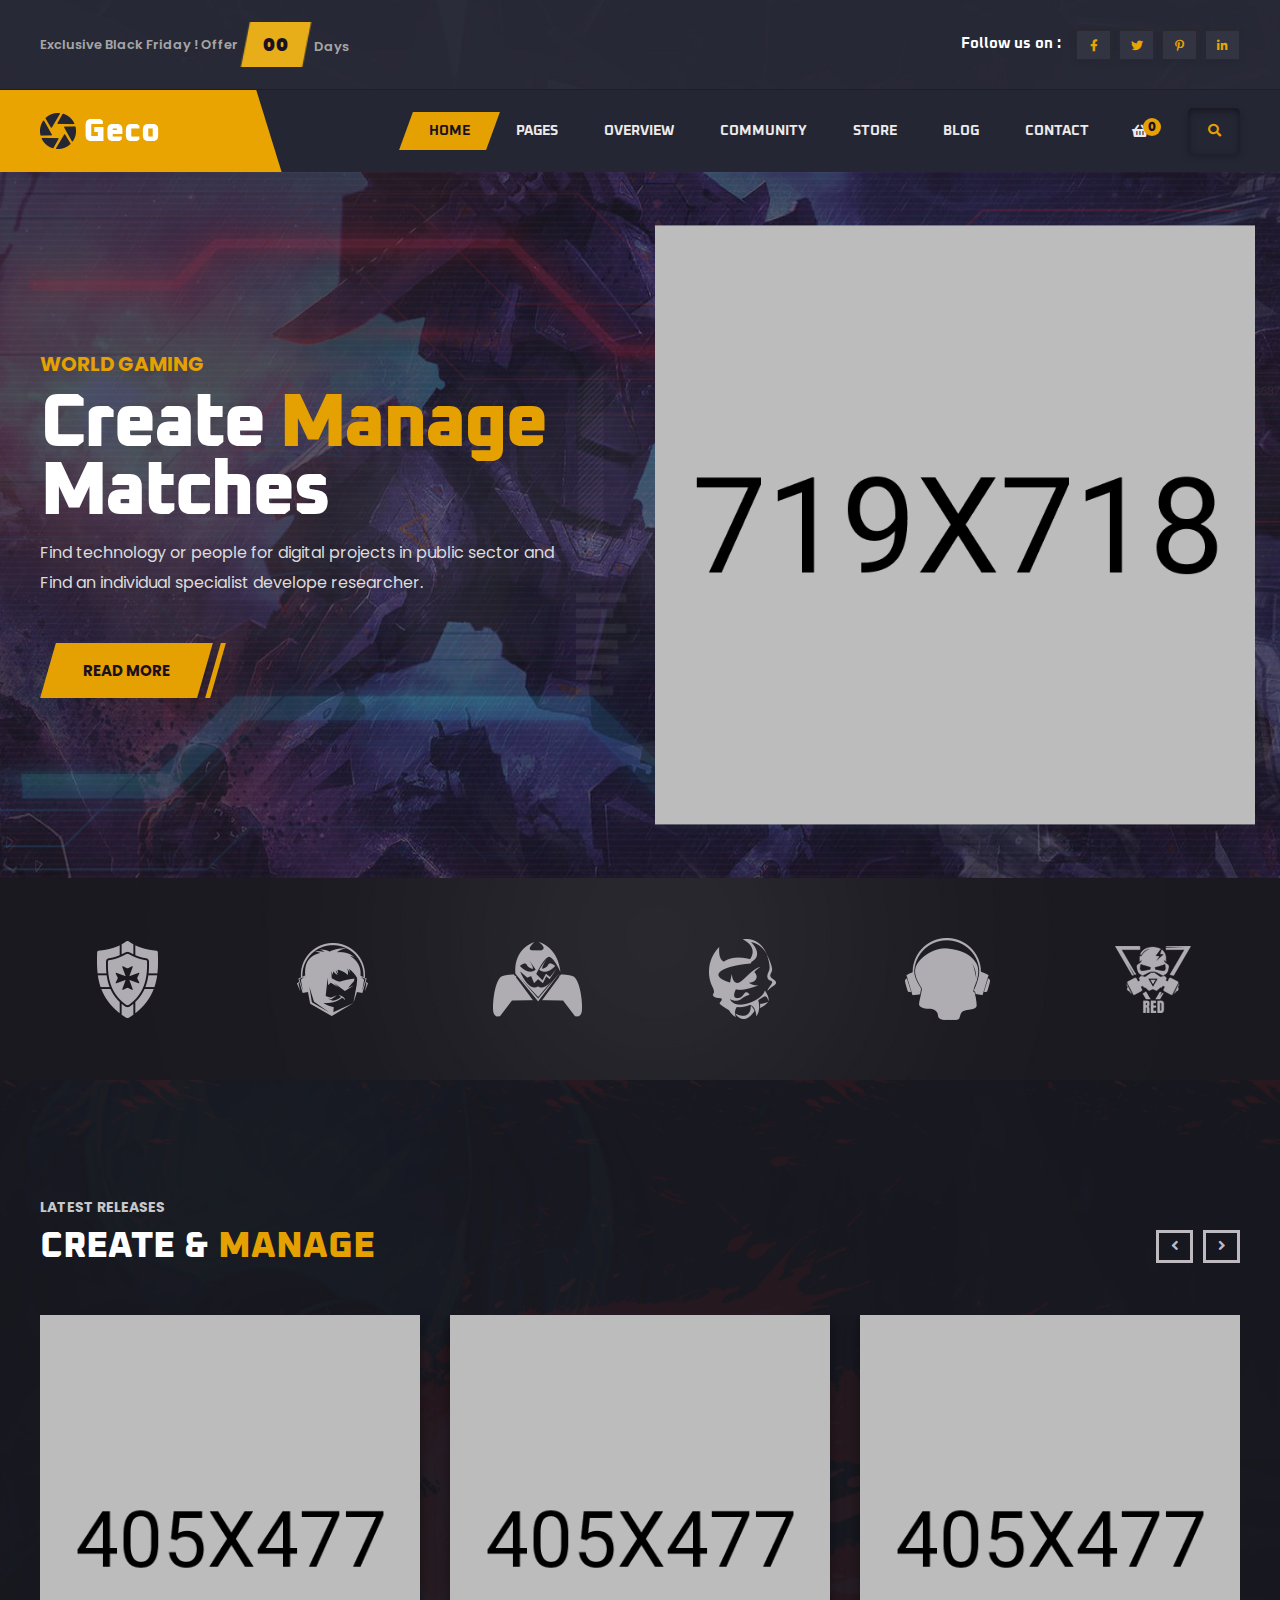
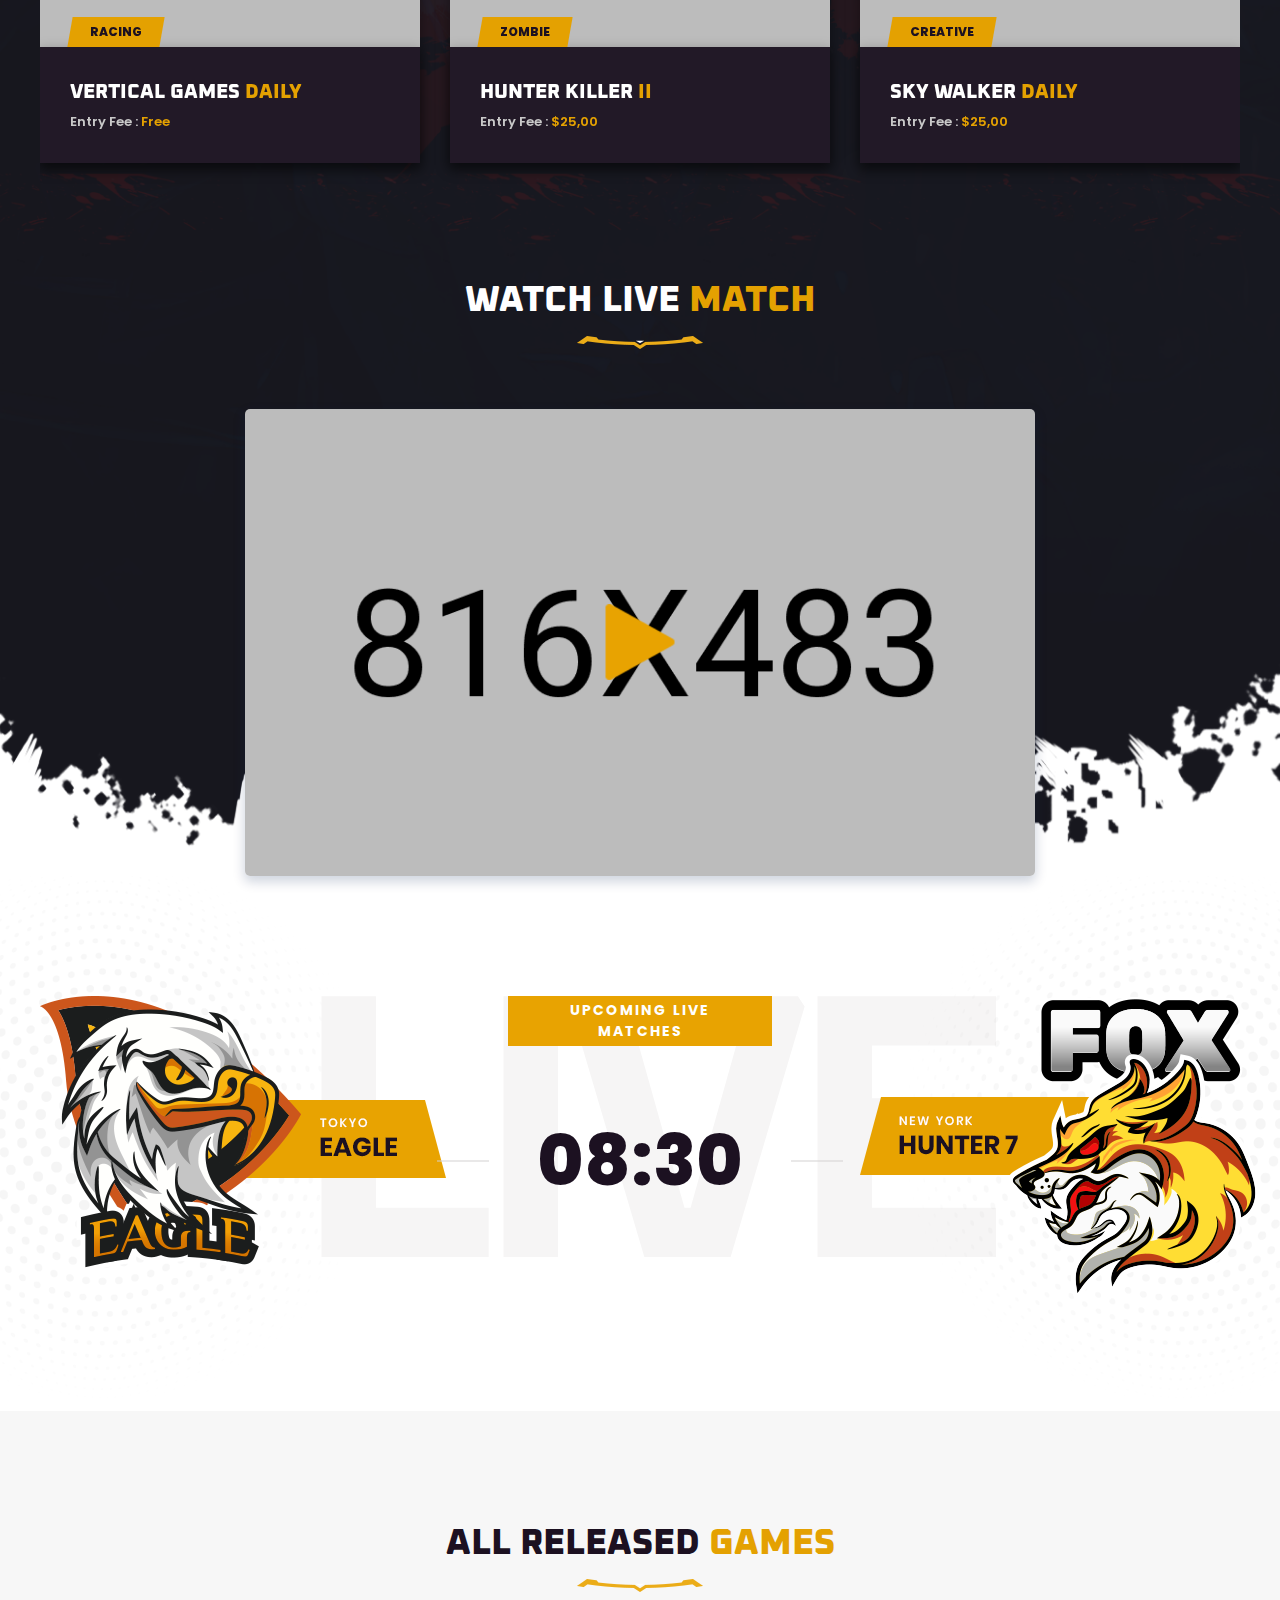
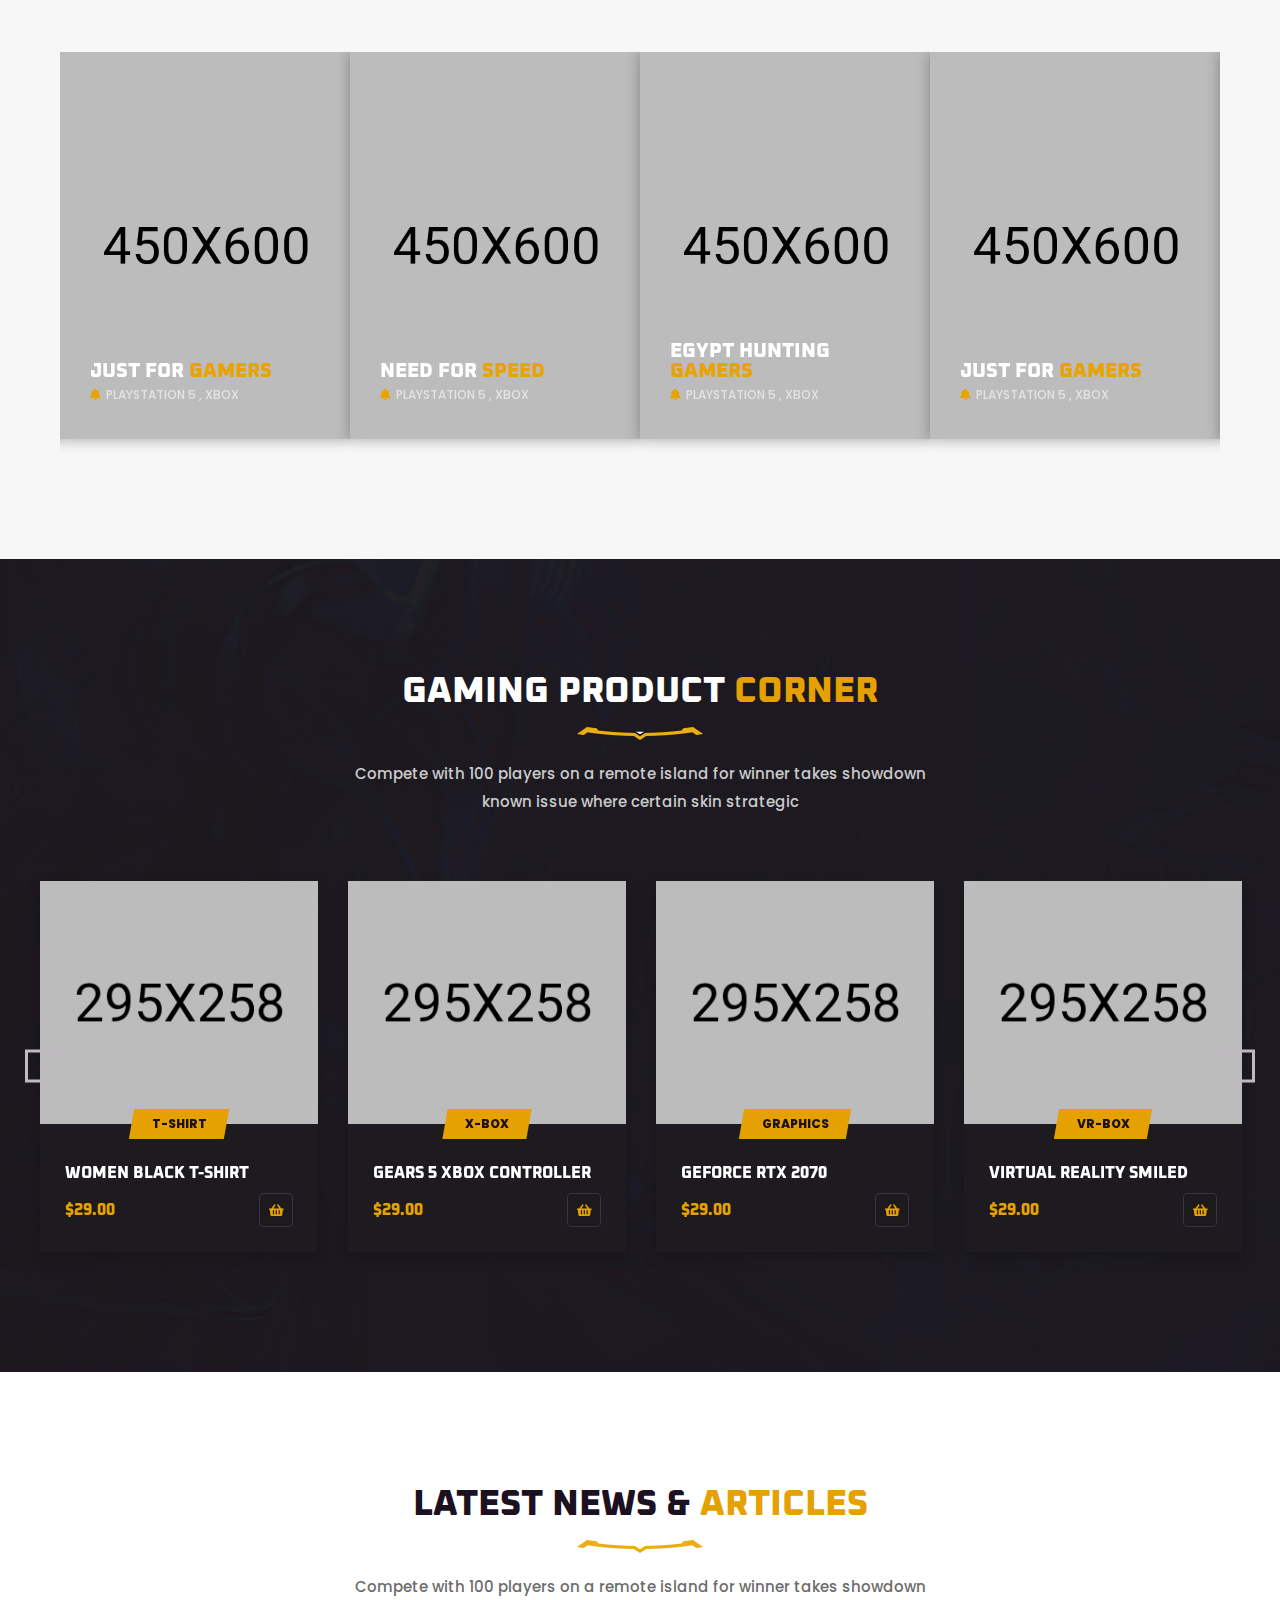
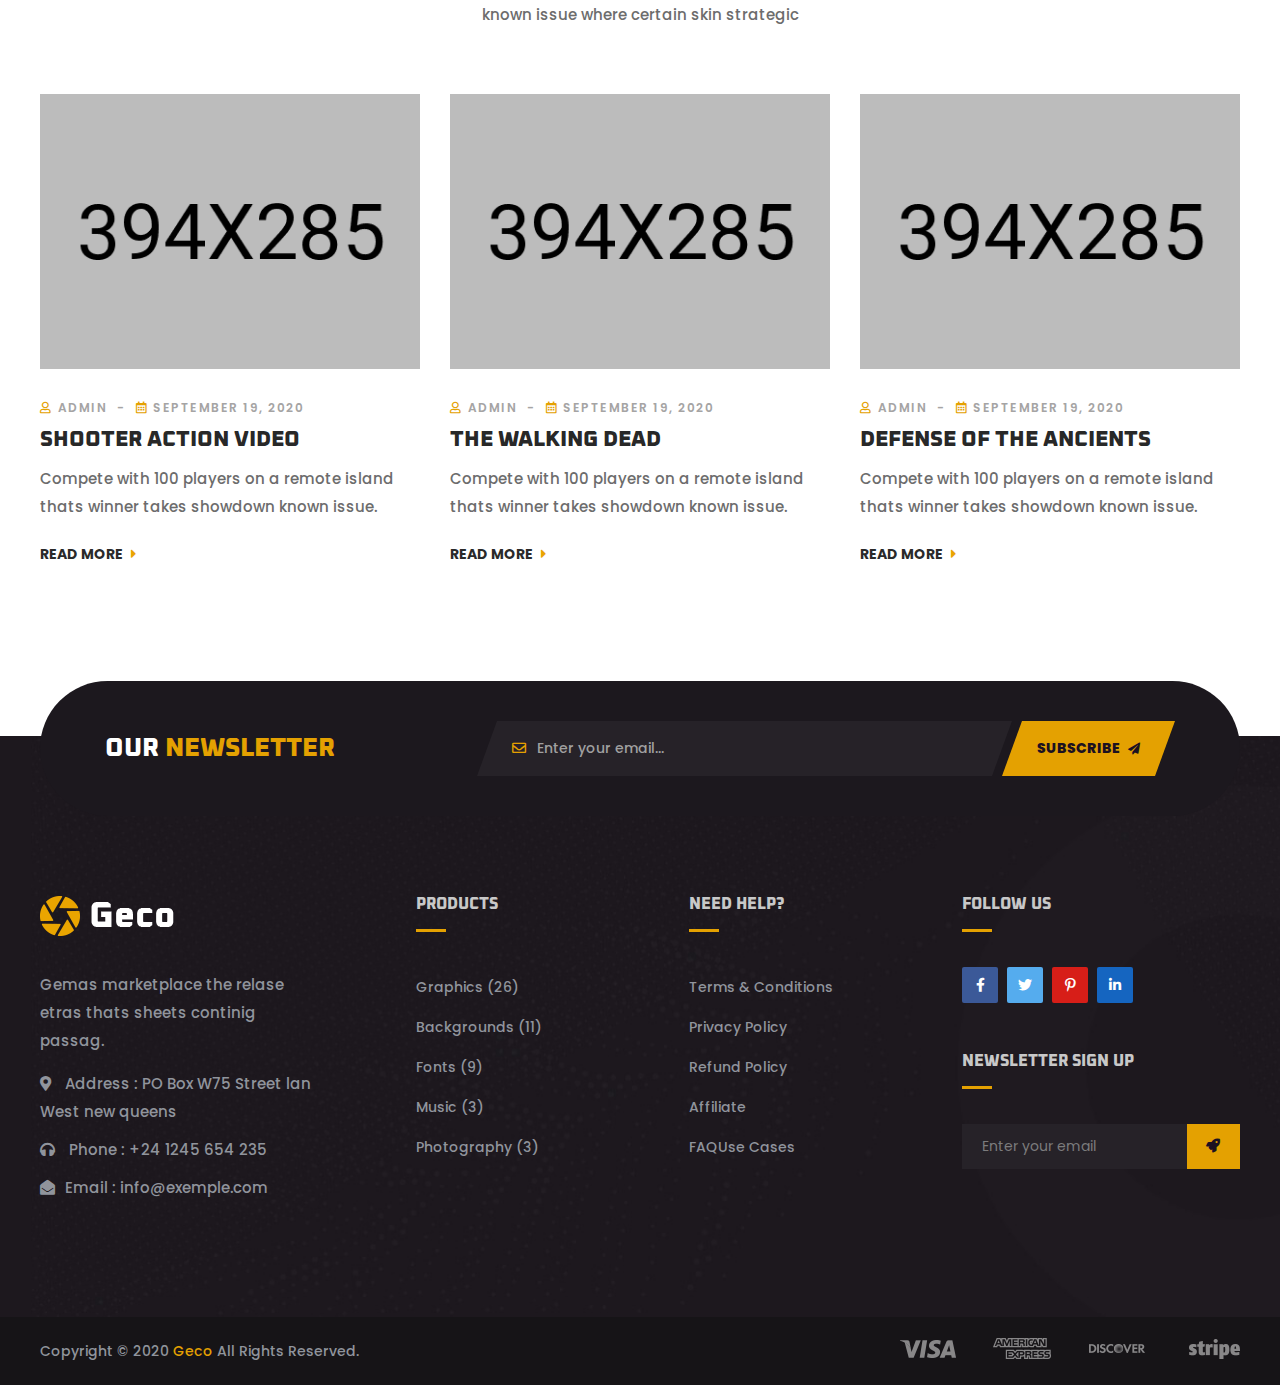
<file: index-4.html>
<!doctype html>
<html class="no-js" lang="en">

<head>
    <meta charset="utf-8">
    <meta http-equiv="x-ua-compatible" content="ie=edge">
    <title>on power template</title>
    <meta name="description" content="">
    <meta name="viewport" content="width=device-width, initial-scale=1">

    <link rel="shortcut icon" type="image/x-icon" href="img/favicon.png">
    <!-- Place favicon.ico in the root directory -->

    <!-- CSS here -->
    <link rel="stylesheet" href="css/bootstrap.min.css">
    <link rel="stylesheet" href="css/animate.min.css">
    <link rel="stylesheet" href="css/magnific-popup.css">
    <link rel="stylesheet" href="css/fontawesome-all.min.css">
    <link rel="stylesheet" href="css/odometer.css">
    <link rel="stylesheet" href="css/aos.css">
    <link rel="stylesheet" href="css/owl.carousel.min.css">
    <link rel="stylesheet" href="css/meanmenu.css">
    <link rel="stylesheet" href="css/slick.css">
    <link rel="stylesheet" href="css/default.css">
    <link rel="stylesheet" href="css/style.css">
    <link rel="stylesheet" href="css/responsive.css">
</head>

<body>

    <!-- preloader -->
    <div id="preloader">
        <div id="loading-center">
            <div id="loading-center-absolute">
                <img src="img/icon/preloader.svg" alt="">
            </div>
        </div>
    </div>
    <!-- preloader-end -->

    <!-- header-area -->
    <header class="header-style-four">
        <div class="header-top-area s-header-top-area d-none d-lg-block">
            <div class="container custom-container-two">
                <div class="row align-items-center">
                    <div class="col-lg-6 d-none d-lg-block">
                        <div class="header-top-offer">
                            <p>Exclusive Black Friday ! Offer</p>
                            <span class="coming-time" data-countdown="2021/3/15"></span>
                        </div>
                    </div>
                    <div class="col-lg-6">
                        <div class="header-social">
                            <span>Follow us on :</span>
                            <ul>
                                <li><a href="#"><i class="fab fa-facebook-f"></i></a></li>
                                <li><a href="#"><i class="fab fa-twitter"></i></a></li>
                                <li><a href="#"><i class="fab fa-pinterest-p"></i></a></li>
                                <li><a href="#"><i class="fab fa-linkedin-in"></i></a></li>
                            </ul>
                        </div>
                    </div>
                </div>
            </div>
        </div>
        <div id="sticky-header" class="header-four-wrap">
            <div class="container custom-container-two">
                <div class="row">
                    <div class="col-12">
                        <div class="main-menu menu-style-two">
                            <nav>
                                <div class="logo">
                                    <a href="index-4.html"><img src="img/logo/logo_two.png" alt="Logo"></a>
                                </div>
                                <div id="mobile-menu" class="navbar-wrap d-none d-lg-flex">
                                    <ul>
                                        <li class="show"><a href="#">Home</a>
                                            <ul class="submenu">
                                                <li><a href="index-2.html">Home One</a></li>
                                                <li><a href="index-3.html">Home Two</a></li>
                                                <li class="active"><a href="index-4.html">Home Three</a></li>
                                                <li><a href="index.html">Home Four</a></li>
                                            </ul>
                                        </li>
                                        <li><a href="#">Pages</a>
                                            <ul class="submenu">
                                                <li><a href="about-us.html">About Story</a></li>
                                                <li><a href="upcoming-games.html">Upcoming Games</a></li>
                                                <li><a href="game-single.html">Game Single</a></li>
                                            </ul>
                                        </li>
                                        <li><a href="game-overview.html">Overview</a></li>
                                        <li><a href="community.html">Community</a></li>
                                        <li><a href="shop.html">Store</a></li>
                                        <li><a href="#">Blog</a>
                                            <ul class="submenu">
                                                <li><a href="blog.html">News Page</a></li>
                                                <li><a href="blog-details.html">News Details</a></li>
                                            </ul>
                                        </li>
                                        <li><a href="contact.html">contact</a></li>
                                    </ul>
                                </div>
                                <div class="header-action">
                                    <ul>
                                        <li class="header-shop-cart"><a href="#"><i class="fas fa-shopping-basket"></i><span>0</span></a>
                                            <ul class="minicart">
                                                <li class="d-flex align-items-start">
                                                    <div class="cart-img">
                                                        <a href="#">
                                                            <img src="img/product/cart_p01.jpg" alt="">
                                                        </a>
                                                    </div>
                                                    <div class="cart-content">
                                                        <h4>
                                                            <a href="#">Xbox One Controller</a>
                                                        </h4>
                                                        <div class="cart-price">
                                                            <span class="new">$229.9</span>
                                                            <span>
                                                                    <del>$229.9</del>
                                                                </span>
                                                        </div>
                                                    </div>
                                                    <div class="del-icon">
                                                        <a href="#">
                                                            <i class="far fa-trash-alt"></i>
                                                        </a>
                                                    </div>
                                                </li>
                                                <li>
                                                    <div class="total-price">
                                                        <span class="f-left">Total:</span>
                                                        <span class="f-right">$239.9</span>
                                                    </div>
                                                </li>
                                                <li>
                                                    <div class="checkout-link">
                                                        <a href="cart.html">Shopping Cart</a>
                                                        <a class="red-color" href="checkout.html">Checkout</a>
                                                    </div>
                                                </li>
                                            </ul>
                                        </li>
                                        <li class="header-search"><a href="#" data-toggle="modal" data-target="#search-modal"><i class="fas fa-search"></i></a></li>
                                    </ul>
                                </div>
                            </nav>
                        </div>
                        <div class="mobile-menu"></div>
                    </div>
                    <!-- Modal Search -->
                    <div class="modal fade" id="search-modal" tabindex="-1" role="dialog" aria-hidden="true">
                        <div class="modal-dialog" role="document">
                            <div class="modal-content">
                                <form>
                                    <input type="text" placeholder="Search here...">
                                    <button><i class="fa fa-search"></i></button>
                                </form>
                            </div>
                        </div>
                    </div>
                </div>
            </div>
        </div>
    </header>
    <!-- header-area-end -->

    <!-- main-area -->
    <main>

        <!-- slider-area -->
        <section class="slider-area home-four-slider">
            <div class="slider-active">
                <div class="single-slider slider-bg slider-style-two">
                    <div class="container custom-container-two">
                        <div class="row">
                            <div class="col-xl-6 col-lg-7 col-md-11">
                                <div class="slider-content">
                                    <h6 data-animation="fadeInUp" data-delay=".4s">world gaming</h6>
                                    <h2 data-animation="fadeInUp" data-delay=".4s">Create <span>Manage</span> Matches</h2>
                                    <p data-animation="fadeInUp" data-delay=".6s">Find technology or people for digital projects in public sector and Find an individual specialist develope researcher.</p>
                                    <a href="#" class="btn btn-style-two" data-animation="fadeInUp" data-delay=".8s">READ MORE</a>
                                </div>
                            </div>
                        </div>
                        <div class="slider-img"><img src="img/slider/four_slider_img01.png" alt="" data-animation="slideInRightS" data-delay=".8s"></div>
                    </div>
                </div>
                <div class="single-slider slider-bg slider-style-two">
                    <div class="container custom-container-two">
                        <div class="row">
                            <div class="col-xl-6 col-lg-7 col-md-11">
                                <div class="slider-content">
                                    <h6 data-animation="fadeInUp" data-delay=".4s">world gaming</h6>
                                    <h2 data-animation="fadeInUp" data-delay=".4s">Create <span>Manage</span> Matches</h2>
                                    <p data-animation="fadeInUp" data-delay=".6s">Find technology or people for digital projects in public sector and Find an individual specialist develope researcher.</p>
                                    <a href="#" class="btn btn-style-two" data-animation="fadeInUp" data-delay=".8s">READ MORE</a>
                                </div>
                            </div>
                        </div>
                        <div class="slider-img"><img src="img/slider/four_slider_img02.png" alt="" data-animation="slideInRightS" data-delay=".8s"></div>
                    </div>
                </div>
            </div>
        </section>
        <!-- slider-area-end -->

        <!-- brand-area -->
        <div class="brand-area brand-bg home-four-brand">
            <div class="container">
                <div class="row brand-active">
                    <div class="col-xl-2">
                        <div class="brand-item">
                            <img src="img/brand/brand_logo01.png" alt="">
                        </div>
                    </div>
                    <div class="col-xl-2">
                        <div class="brand-item">
                            <img src="img/brand/brand_logo02.png" alt="">
                        </div>
                    </div>
                    <div class="col-xl-2">
                        <div class="brand-item">
                            <img src="img/brand/brand_logo03.png" alt="">
                        </div>
                    </div>
                    <div class="col-xl-2">
                        <div class="brand-item">
                            <img src="img/brand/brand_logo04.png" alt="">
                        </div>
                    </div>
                    <div class="col-xl-2">
                        <div class="brand-item">
                            <img src="img/brand/brand_logo05.png" alt="">
                        </div>
                    </div>
                    <div class="col-xl-2">
                        <div class="brand-item">
                            <img src="img/brand/brand_logo06.png" alt="">
                        </div>
                    </div>
                    <div class="col-xl-2">
                        <div class="brand-item">
                            <img src="img/brand/brand_logo03.png" alt="">
                        </div>
                    </div>
                </div>
            </div>
        </div>
        <!-- brand-area-end -->

        <!-- home-four-area-bg -->
        <div class="home-four-area-bg">
            <div class="bg"></div>
            <!-- latest-games-area -->
            <section class="latest-games-area home-four-latest-games pt-120">
                <div class="container">
                    <div class="row">
                        <div class="col-lg-6 col-md-8">
                            <div class="section-title home-four-title mb-50">
                                <span>LATEST RELEASES</span>
                                <h2>Create & <span>Manage</span></h2>
                            </div>
                        </div>
                    </div>
                    <div class="row">
                        <div class="col-12">
                            <div class="latest-games-active owl-carousel">
                                <div class="latest-games-items mb-30">
                                    <div class="latest-games-thumb">
                                        <a href="#"><img src="img/product/latest_games_thumb01.jpg" alt=""></a>
                                    </div>
                                    <div class="latest-games-content">
                                        <div class="lg-tag">
                                            <a href="#">racing</a>
                                        </div>
                                        <h4><a href="#">Vertical Games <span>Daily</span></a></h4>
                                        <p>entry fee : <span>free</span></p>
                                    </div>
                                </div>
                                <div class="latest-games-items mb-30">
                                    <div class="latest-games-thumb">
                                        <a href="#"><img src="img/product/latest_games_thumb02.jpg" alt=""></a>
                                    </div>
                                    <div class="latest-games-content">
                                        <div class="lg-tag">
                                            <a href="#">zombie</a>
                                        </div>
                                        <h4><a href="#">Hunter Killer <span>ii</span></a></h4>
                                        <p>entry fee : <span>$25,00</span></p>
                                    </div>
                                </div>
                                <div class="latest-games-items mb-30">
                                    <div class="latest-games-thumb">
                                        <a href="#"><img src="img/product/latest_games_thumb03.jpg" alt=""></a>
                                    </div>
                                    <div class="latest-games-content">
                                        <div class="lg-tag">
                                            <a href="#">creative</a>
                                        </div>
                                        <h4><a href="#">Sky Walker <span>Daily</span></a></h4>
                                        <p>entry fee : <span>$25,00</span></p>
                                    </div>
                                </div>
                                <div class="latest-games-items mb-30">
                                    <div class="latest-games-thumb">
                                        <a href="#"><img src="img/product/latest_games_thumb01.jpg" alt=""></a>
                                    </div>
                                    <div class="latest-games-content">
                                        <div class="lg-tag">
                                            <a href="#">racing</a>
                                        </div>
                                        <h4><a href="#">Vertical games <span>daily</span></a></h4>
                                        <p>entry fee : <span>free</span></p>
                                    </div>
                                </div>
                            </div>
                        </div>
                    </div>
                </div>
            </section>
            <!-- latest-games-area-end -->

            <!-- live-match-area -->
            <section class="live-match-area pt-90">
                <div class="container">
                    <div class="row justify-content-center">
                        <div class="col-lg-6 col-md-8">
                            <div class="section-title home-four-title text-center mb-60">
                                <h2>watch live <span>match</span></h2>
                            </div>
                        </div>
                    </div>
                    <div class="row justify-content-center">
                        <div class="col-xl-8 col-lg-9">
                            <div class="live-match-wrap">
                                <img src="img/images/live_match_img.jpg" alt="">
                                <a href="https://www.youtube.com/watch?v=04KPiGmC7Lc" class="popup-video"><img src="img/icon/video_play_icon.png" alt=""></a>
                            </div>
                        </div>
                    </div>
                </div>
            </section>
            <!-- live-match-area-end -->

            <!-- live-match-team-area -->
            <section class="live-match-area fix pt-120 pb-110">
                <div class="container custom-container-two">
                    <div class="row">
                        <div class="col-lg-4">
                            <div class="live-match-team">
                                <img src="img/team/live_match_logo01.png" alt="">
                            </div>
                        </div>
                        <div class="col-lg-4">
                            <div class="live-match-time text-center">
                                <span>upcoming live matches</span>
                                <h2 class="time">08:30</h2>
                                <h2 class="live-overlay-text">live</h2>
                            </div>
                        </div>
                        <div class="col-lg-4">
                            <div class="live-match-team right">
                                <img src="img/team/live_match_logo02.png" alt="">
                            </div>
                        </div>
                    </div>
                </div>
            </section>
            <!-- live-match-team-area-end -->

        </div>
        <!-- home-four-area-bg-end -->

        <!-- featured-game-area -->
        <section class="featured-game-area new-released-game-area pt-115 pb-90">
            <div class="container">
                <div class="row justify-content-center">
                    <div class="col-lg-6 col-md-8">
                        <div class="section-title home-four-title black-title text-center mb-60">
                            <h2>ALL RELEASED <span>GAMES</span></h2>
                        </div>
                    </div>
                </div>
            </div>
            <div class="container-fluid container-full">
                <div class="row no-gutters new-released-game-active">
                    <div class="col-lg-3">
                        <div class="featured-game-item mb-30">
                            <div class="featured-game-thumb">
                                <img src="img/images/s_featured_game_thumb01.jpg" alt="">
                            </div>
                            <div class="featured-game-content">
                                <h4><a href="#">JUST FOR <span>GAMERS</span></a></h4>
                                <div class="featured-game-meta">
                                    <i class="fas fa-bell"></i>
                                    <span>Playstation 5 , Xbox</span>
                                </div>
                            </div>
                            <div class="featured-game-content featured-game-overlay-content">
                                <div class="featured-game-icon"><img src="img/icon/featured_game_icon.png" alt=""></div>
                                <h4><a href="#">JUST FOR <span>GAMERS</span></a></h4>
                                <div class="featured-game-meta">
                                    <i class="fas fa-bell"></i>
                                    <span>Playstation 5 , Xbox</span>
                                </div>
                            </div>
                        </div>
                    </div>
                    <div class="col-lg-3">
                        <div class="featured-game-item mb-30">
                            <div class="featured-game-thumb">
                                <img src="img/images/s_featured_game_thumb02.jpg" alt="">
                            </div>
                            <div class="featured-game-content">
                                <h4><a href="#">Need FOR <span>Speed</span></a></h4>
                                <div class="featured-game-meta">
                                    <i class="fas fa-bell"></i>
                                    <span>Playstation 5 , Xbox</span>
                                </div>
                            </div>
                            <div class="featured-game-content featured-game-overlay-content">
                                <div class="featured-game-icon"><img src="img/icon/featured_game_icon.png" alt=""></div>
                                <h4><a href="#">Need FOR <span>Speed</span></a></h4>
                                <div class="featured-game-meta">
                                    <i class="fas fa-bell"></i>
                                    <span>Playstation 5 , Xbox</span>
                                </div>
                            </div>
                        </div>
                    </div>
                    <div class="col-lg-3">
                        <div class="featured-game-item mb-30">
                            <div class="featured-game-thumb">
                                <img src="img/images/s_featured_game_thumb03.jpg" alt="">
                            </div>
                            <div class="featured-game-content">
                                <h4><a href="#">egypt hunting <span>GAMERS</span></a></h4>
                                <div class="featured-game-meta">
                                    <i class="fas fa-bell"></i>
                                    <span>Playstation 5 , Xbox</span>
                                </div>
                            </div>
                            <div class="featured-game-content featured-game-overlay-content">
                                <div class="featured-game-icon"><img src="img/icon/featured_game_icon.png" alt=""></div>
                                <h4><a href="#">egypt hunting <span>GAMERS</span></a></h4>
                                <div class="featured-game-meta">
                                    <i class="fas fa-bell"></i>
                                    <span>Playstation 5 , Xbox</span>
                                </div>
                            </div>
                        </div>
                    </div>
                    <div class="col-lg-3">
                        <div class="featured-game-item mb-30">
                            <div class="featured-game-thumb">
                                <img src="img/images/s_featured_game_thumb04.jpg" alt="">
                            </div>
                            <div class="featured-game-content">
                                <h4><a href="#">JUST FOR <span>GAMERS</span></a></h4>
                                <div class="featured-game-meta">
                                    <i class="fas fa-bell"></i>
                                    <span>Playstation 5 , Xbox</span>
                                </div>
                            </div>
                            <div class="featured-game-content featured-game-overlay-content">
                                <div class="featured-game-icon"><img src="img/icon/featured_game_icon.png" alt=""></div>
                                <h4><a href="#">JUST FOR <span>GAMERS</span></a></h4>
                                <div class="featured-game-meta">
                                    <i class="fas fa-bell"></i>
                                    <span>Playstation 5 , Xbox</span>
                                </div>
                            </div>
                        </div>
                    </div>
                    <div class="col-lg-3">
                        <div class="featured-game-item mb-30">
                            <div class="featured-game-thumb">
                                <img src="img/images/s_featured_game_thumb02.jpg" alt="">
                            </div>
                            <div class="featured-game-content">
                                <h4><a href="#">Need FOR <span>Speed</span></a></h4>
                                <div class="featured-game-meta">
                                    <i class="fas fa-bell"></i>
                                    <span>Playstation 5 , Xbox</span>
                                </div>
                            </div>
                            <div class="featured-game-content featured-game-overlay-content">
                                <div class="featured-game-icon"><img src="img/icon/featured_game_icon.png" alt=""></div>
                                <h4><a href="#">Need FOR <span>Speed</span></a></h4>
                                <div class="featured-game-meta">
                                    <i class="fas fa-bell"></i>
                                    <span>Playstation 5 , Xbox</span>
                                </div>
                            </div>
                        </div>
                    </div>
                </div>
            </div>
        </section>
        <!-- featured-game-area-end -->

        <!-- shop-area -->
        <section class="shop-area home-four-shop-area pt-115 pb-90">
            <div class="container">
                <div class="row justify-content-center">
                    <div class="col-xl-6 col-lg-8">
                        <div class="section-title home-four-title text-center mb-35">
                            <h2>gaming product <span>corner</span></h2>
                            <p>Compete with 100 players on a remote island for winner takes showdown known issue where certain skin strategic</p>
                        </div>
                    </div>
                </div>
                <div class="row product-active">
                    <div class="col-xl-3">
                        <div class="shop-item">
                            <div class="product-thumb">
                                <a href="#"><img src="img/product/s_product_img01.jpg" alt=""></a>
                            </div>
                            <div class="product-content">
                                <div class="product-tag"><a href="#">t-shirt</a></div>
                                <h4><a href="#">Women Black T-shirt</a></h4>
                                <div class="product-meta">
                                    <div class="product-price">
                                        <h5>$29.00</h5>
                                    </div>
                                    <div class="product-cart-action">
                                        <a href="#"><i class="fas fa-shopping-basket"></i></a>
                                    </div>
                                </div>
                            </div>
                        </div>
                    </div>
                    <div class="col-xl-3">
                        <div class="shop-item">
                            <div class="product-thumb">
                                <a href="#"><img src="img/product/s_product_img02.jpg" alt=""></a>
                            </div>
                            <div class="product-content">
                                <div class="product-tag"><a href="#">x-box</a></div>
                                <h4><a href="#">Gears 5 Xbox Controller</a></h4>
                                <div class="product-meta">
                                    <div class="product-price">
                                        <h5>$29.00</h5>
                                    </div>
                                    <div class="product-cart-action">
                                        <a href="#"><i class="fas fa-shopping-basket"></i></a>
                                    </div>
                                </div>
                            </div>
                        </div>
                    </div>
                    <div class="col-xl-3">
                        <div class="shop-item">
                            <div class="product-thumb">
                                <a href="#"><img src="img/product/s_product_img03.jpg" alt=""></a>
                            </div>
                            <div class="product-content">
                                <div class="product-tag"><a href="#">graphics</a></div>
                                <h4><a href="#">GeForce RTX 2070</a></h4>
                                <div class="product-meta">
                                    <div class="product-price">
                                        <h5>$29.00</h5>
                                    </div>
                                    <div class="product-cart-action">
                                        <a href="#"><i class="fas fa-shopping-basket"></i></a>
                                    </div>
                                </div>
                            </div>
                        </div>
                    </div>
                    <div class="col-xl-3">
                        <div class="shop-item">
                            <div class="product-thumb">
                                <a href="#"><img src="img/product/s_product_img04.jpg" alt=""></a>
                            </div>
                            <div class="product-content">
                                <div class="product-tag"><a href="#">VR-Box</a></div>
                                <h4><a href="#">Virtual Reality Smiled</a></h4>
                                <div class="product-meta">
                                    <div class="product-price">
                                        <h5>$29.00</h5>
                                    </div>
                                    <div class="product-cart-action">
                                        <a href="#"><i class="fas fa-shopping-basket"></i></a>
                                    </div>
                                </div>
                            </div>
                        </div>
                    </div>
                    <div class="col-xl-3">
                        <div class="shop-item">
                            <div class="product-thumb">
                                <a href="#"><img src="img/product/s_product_img04.jpg" alt=""></a>
                            </div>
                            <div class="product-content">
                                <div class="product-tag"><a href="#">VR-Box</a></div>
                                <h4><a href="#">Virtual Reality Smiled</a></h4>
                                <div class="product-meta">
                                    <div class="product-price">
                                        <h5>$29.00</h5>
                                    </div>
                                    <div class="product-cart-action">
                                        <a href="#"><i class="fas fa-shopping-basket"></i></a>
                                    </div>
                                </div>
                            </div>
                        </div>
                    </div>
                </div>
            </div>
        </section>
        <!-- shop-area-end -->

        <!-- blog-area -->
        <section class="blog-area pt-115 pb-120">
            <div class="container">
                <div class="row justify-content-center">
                    <div class="col-xl-6 col-lg-8">
                        <div class="section-title home-four-title black-title text-center mb-65">
                            <h2>Latest News & <span>Articles</span></h2>
                            <p>Compete with 100 players on a remote island for winner takes showdown known issue where certain skin strategic</p>
                        </div>
                    </div>
                </div>
                <div class="row justify-content-center">
                    <div class="col-lg-4 col-md-6 col-sm-9">
                        <div class="blog-post home-four-blog-post mb-50">
                            <div class="blog-thumb mb-30">
                                <a href="#"><img src="img/blog/home_four_blog_thumb01.jpg" alt=""></a>
                            </div>
                            <div class="blog-post-content">
                                <div class="blog-meta">
                                    <ul>
                                        <li><i class="far fa-user"></i><a href="#">Admin</a></li>
                                        <li><i class="far fa-calendar-alt"></i>september 19, 2020</li>
                                    </ul>
                                </div>
                                <h4><a href="#">Shooter action video</a></h4>
                                <p>Compete with 100 players on a remote island thats winner takes showdown known issue.</p>
                                <a href="blog-details.html" class="read-more">Read More <i class="fas fa-caret-right"></i></a>
                            </div>
                        </div>
                    </div>
                    <div class="col-lg-4 col-md-6 col-sm-9">
                        <div class="blog-post home-four-blog-post mb-50">
                            <div class="blog-thumb mb-30">
                                <a href="#"><img src="img/blog/home_four_blog_thumb02.jpg" alt=""></a>
                            </div>
                            <div class="blog-post-content">
                                <div class="blog-meta">
                                    <ul>
                                        <li><i class="far fa-user"></i><a href="#">Admin</a></li>
                                        <li><i class="far fa-calendar-alt"></i>september 19, 2020</li>
                                    </ul>
                                </div>
                                <h4><a href="#">THE WALKING DEAD</a></h4>
                                <p>Compete with 100 players on a remote island thats winner takes showdown known issue.</p>
                                <a href="blog-details.html" class="read-more">Read More <i class="fas fa-caret-right"></i></a>
                            </div>
                        </div>
                    </div>
                    <div class="col-lg-4 col-md-6 col-sm-9">
                        <div class="blog-post home-four-blog-post mb-50">
                            <div class="blog-thumb mb-30">
                                <a href="#"><img src="img/blog/home_four_blog_thumb03.jpg" alt=""></a>
                            </div>
                            <div class="blog-post-content">
                                <div class="blog-meta">
                                    <ul>
                                        <li><i class="far fa-user"></i><a href="#">Admin</a></li>
                                        <li><i class="far fa-calendar-alt"></i>september 19, 2020</li>
                                    </ul>
                                </div>
                                <h4><a href="#">DEFENSE OF THE ANCIENTS</a></h4>
                                <p>Compete with 100 players on a remote island thats winner takes showdown known issue.</p>
                                <a href="blog-details.html" class="read-more">Read More <i class="fas fa-caret-right"></i></a>
                            </div>
                        </div>
                    </div>
                </div>
            </div>
        </section>
        <!-- blog-area-end -->

    </main>
    <!-- main-area-end -->

    <!-- footer-area -->
    <footer>
        <div class="footer-top footer-bg s-footer-bg">
            <!-- newsletter-area -->
            <div class="newsletter-area s-newsletter-area">
                <div class="container">
                    <div class="row">
                        <div class="col-12">
                            <div class="newsletter-wrap">
                                <div class="section-title newsletter-title">
                                    <h2>Our <span>Newsletter</span></h2>
                                </div>
                                <div class="newsletter-form">
                                    <form action="#">
                                        <div class="newsletter-form-grp">
                                            <i class="far fa-envelope"></i>
                                            <input type="email" placeholder="Enter your email...">
                                        </div>
                                        <button>SUBSCRIBE <i class="fas fa-paper-plane"></i></button>
                                    </form>
                                </div>
                            </div>
                        </div>
                    </div>
                </div>
            </div>
            <!-- newsletter-area-end -->
            <div class="container">
                <div class="row justify-content-between">
                    <div class="col-xl-3 col-lg-4 col-md-6">
                        <div class="footer-widget mb-50">
                            <div class="footer-logo mb-35">
                                <a href="index.html"><img src="img/logo/logo.png" alt=""></a>
                            </div>
                            <div class="footer-text">
                                <p>Gemas marketplace the relase etras thats sheets continig passag.</p>
                                <div class="footer-contact">
                                    <ul>
                                        <li><i class="fas fa-map-marker-alt"></i> <span>Address : </span>PO Box W75 Street lan West new queens</li>
                                        <li><i class="fas fa-headphones"></i> <span>Phone : </span>+24 1245 654 235</li>
                                        <li><i class="fas fa-envelope-open"></i><span>Email : </span>info@exemple.com</li>
                                    </ul>
                                </div>
                            </div>
                        </div>
                    </div>
                    <div class="col-xl-2 col-lg-3 col-sm-6">
                        <div class="footer-widget mb-50">
                            <div class="fw-title mb-35">
                                <h5>Products</h5>
                            </div>
                            <div class="fw-link">
                                <ul>
                                    <li><a href="#">Graphics (26)</a></li>
                                    <li><a href="#">Backgrounds (11)</a></li>
                                    <li><a href="#">Fonts (9)</a></li>
                                    <li><a href="#">Music (3)</a></li>
                                    <li><a href="#">Photography (3)</a></li>
                                </ul>
                            </div>
                        </div>
                    </div>
                    <div class="col-xl-2 col-lg-3 col-sm-6">
                        <div class="footer-widget mb-50">
                            <div class="fw-title mb-35">
                                <h5>Need Help?</h5>
                            </div>
                            <div class="fw-link">
                                <ul>
                                    <li><a href="#">Terms & Conditions</a></li>
                                    <li><a href="#">Privacy Policy</a></li>
                                    <li><a href="#">Refund Policy</a></li>
                                    <li><a href="#">Affiliate</a></li>
                                    <li><a href="#">FAQUse Cases</a></li>
                                </ul>
                            </div>
                        </div>
                    </div>
                    <div class="col-xl-3 col-lg-4 col-md-6">
                        <div class="footer-widget mb-50">
                            <div class="fw-title mb-35">
                                <h5>Follow us</h5>
                            </div>
                            <div class="footer-social">
                                <ul>
                                    <li><a href="#"><i class="fab fa-facebook-f"></i></a></li>
                                    <li><a href="#"><i class="fab fa-twitter"></i></a></li>
                                    <li><a href="#"><i class="fab fa-pinterest-p"></i></a></li>
                                    <li><a href="#"><i class="fab fa-linkedin-in"></i></a></li>
                                </ul>
                            </div>
                        </div>
                        <div class="footer-widget mb-50">
                            <div class="fw-title mb-35">
                                <h5>Newsletter Sign Up</h5>
                            </div>
                            <div class="footer-newsletter">
                                <form action="#">
                                    <input type="text" placeholder="Enter your email">
                                    <button><i class="fas fa-rocket"></i></button>
                                </form>
                            </div>
                        </div>
                    </div>
                </div>
            </div>
            <div class="footer-fire"><img src="img/images/footer_fire.png" alt=""></div>
            <div class="footer-fire footer-fire-right"><img src="img/images/footer_fire.png" alt=""></div>
        </div>
        <div class="copyright-wrap s-copyright-wrap">
            <div class="container">
                <div class="row">
                    <div class="col-lg-6 col-md-6">
                        <div class="copyright-text">
                            <p>Copyright © 2020 <a href="#">Geco</a> All Rights Reserved.</p>
                        </div>
                    </div>
                    <div class="col-lg-6 col-md-6 d-none d-md-block">
                        <div class="payment-method-img text-right">
                            <img src="img/images/card_img.png" alt="img">
                        </div>
                    </div>
                </div>
            </div>
        </div>
    </footer>
    <!-- footer-area-end -->





    <!-- JS here -->
    <script src="js/vendor/jquery-3.4.1.min.js"></script>
    <script src="js/popper.min.js"></script>
    <script src="js/bootstrap.min.js"></script>
    <script src="js/isotope.pkgd.min.js"></script>
    <script src="js/slick.min.js"></script>
    <script src="js/jquery.meanmenu.min.js"></script>
    <script src="js/wow.min.js"></script>
    <script src="js/aos.js"></script>
    <script src="js/jquery.lettering.js"></script>
    <script src="js/jquery.textillate.js"></script>
    <script src="js/jquery.odometer.min.js"></script>
    <script src="js/jquery.appear.js"></script>
    <script src="js/owl.carousel.min.js"></script>
    <script src="js/jquery.countdown.min.js"></script>
    <script src="js/jquery.scrollUp.min.js"></script>
    <script src="js/imagesloaded.pkgd.min.js"></script>
    <script src="js/jquery.magnific-popup.min.js"></script>
    <script src="js/plugins.js"></script>
    <script src="js/main.js"></script>
</body>

</html>
</file>
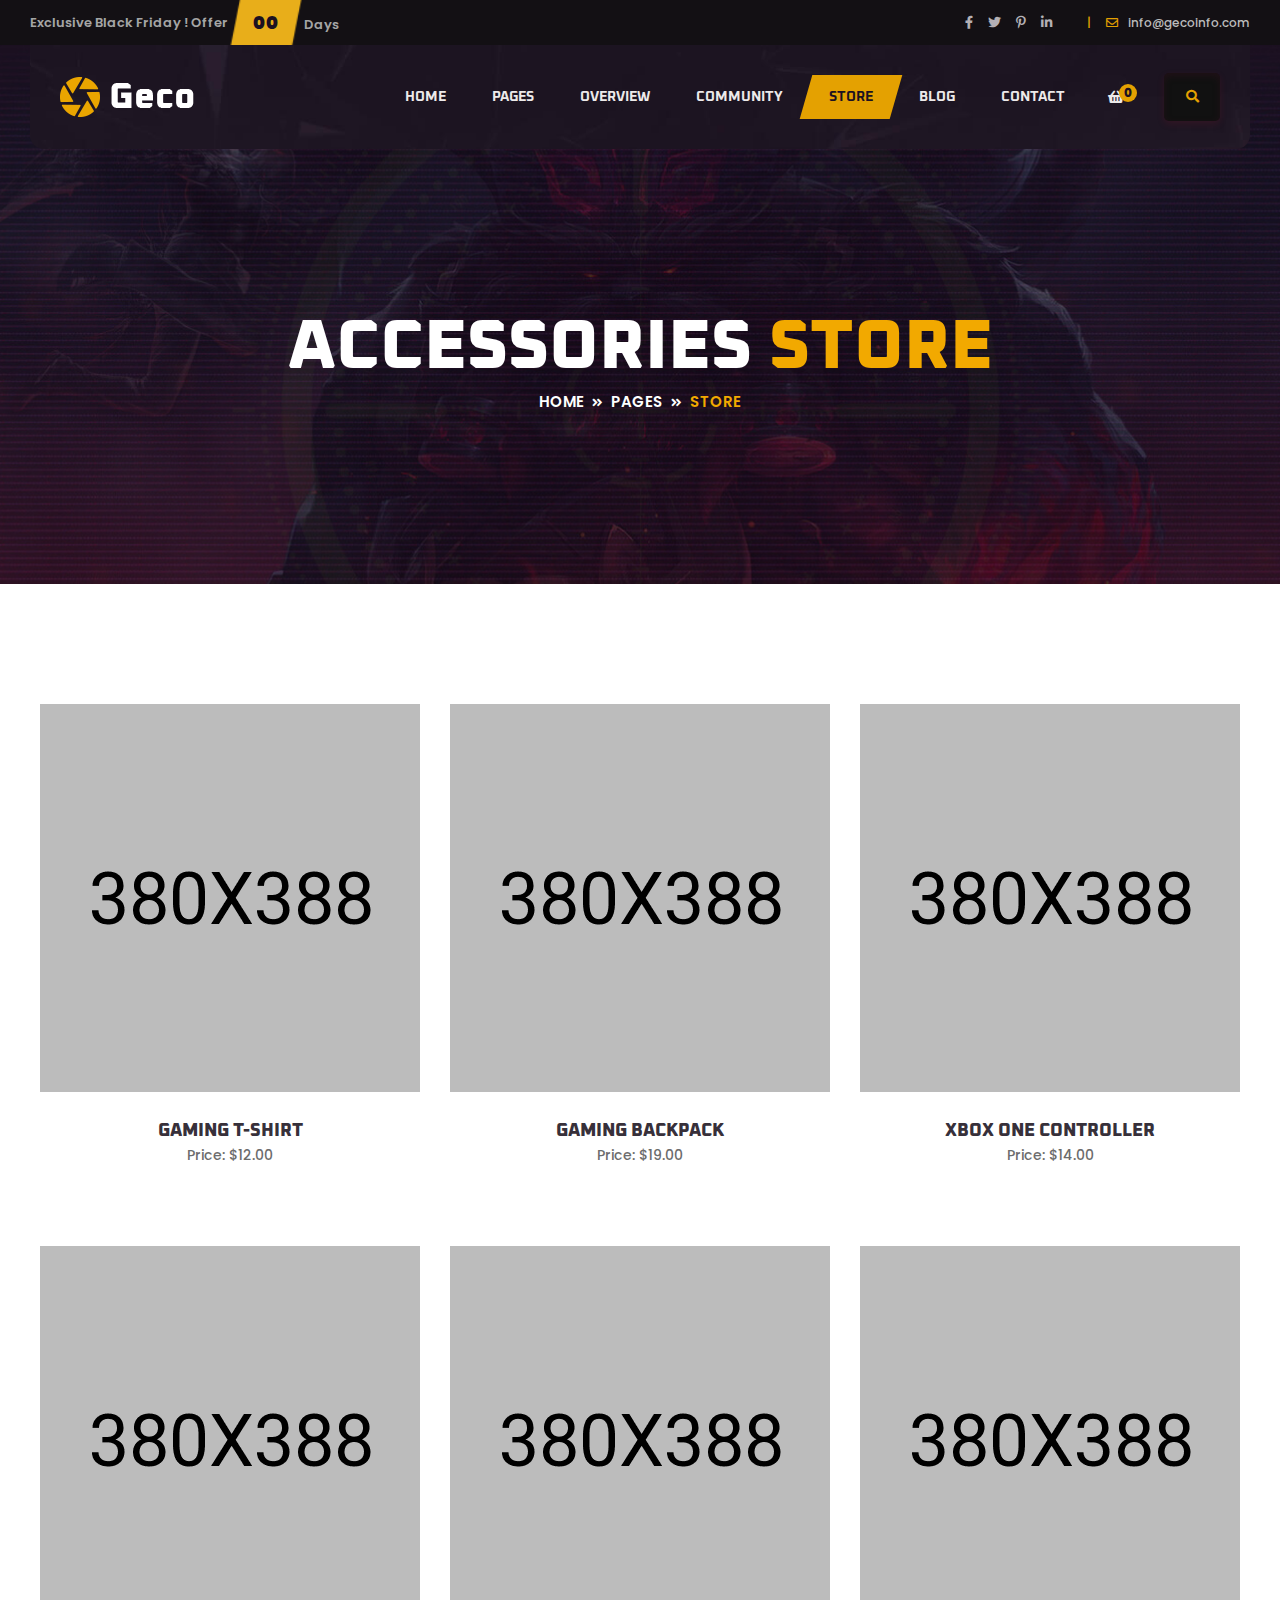
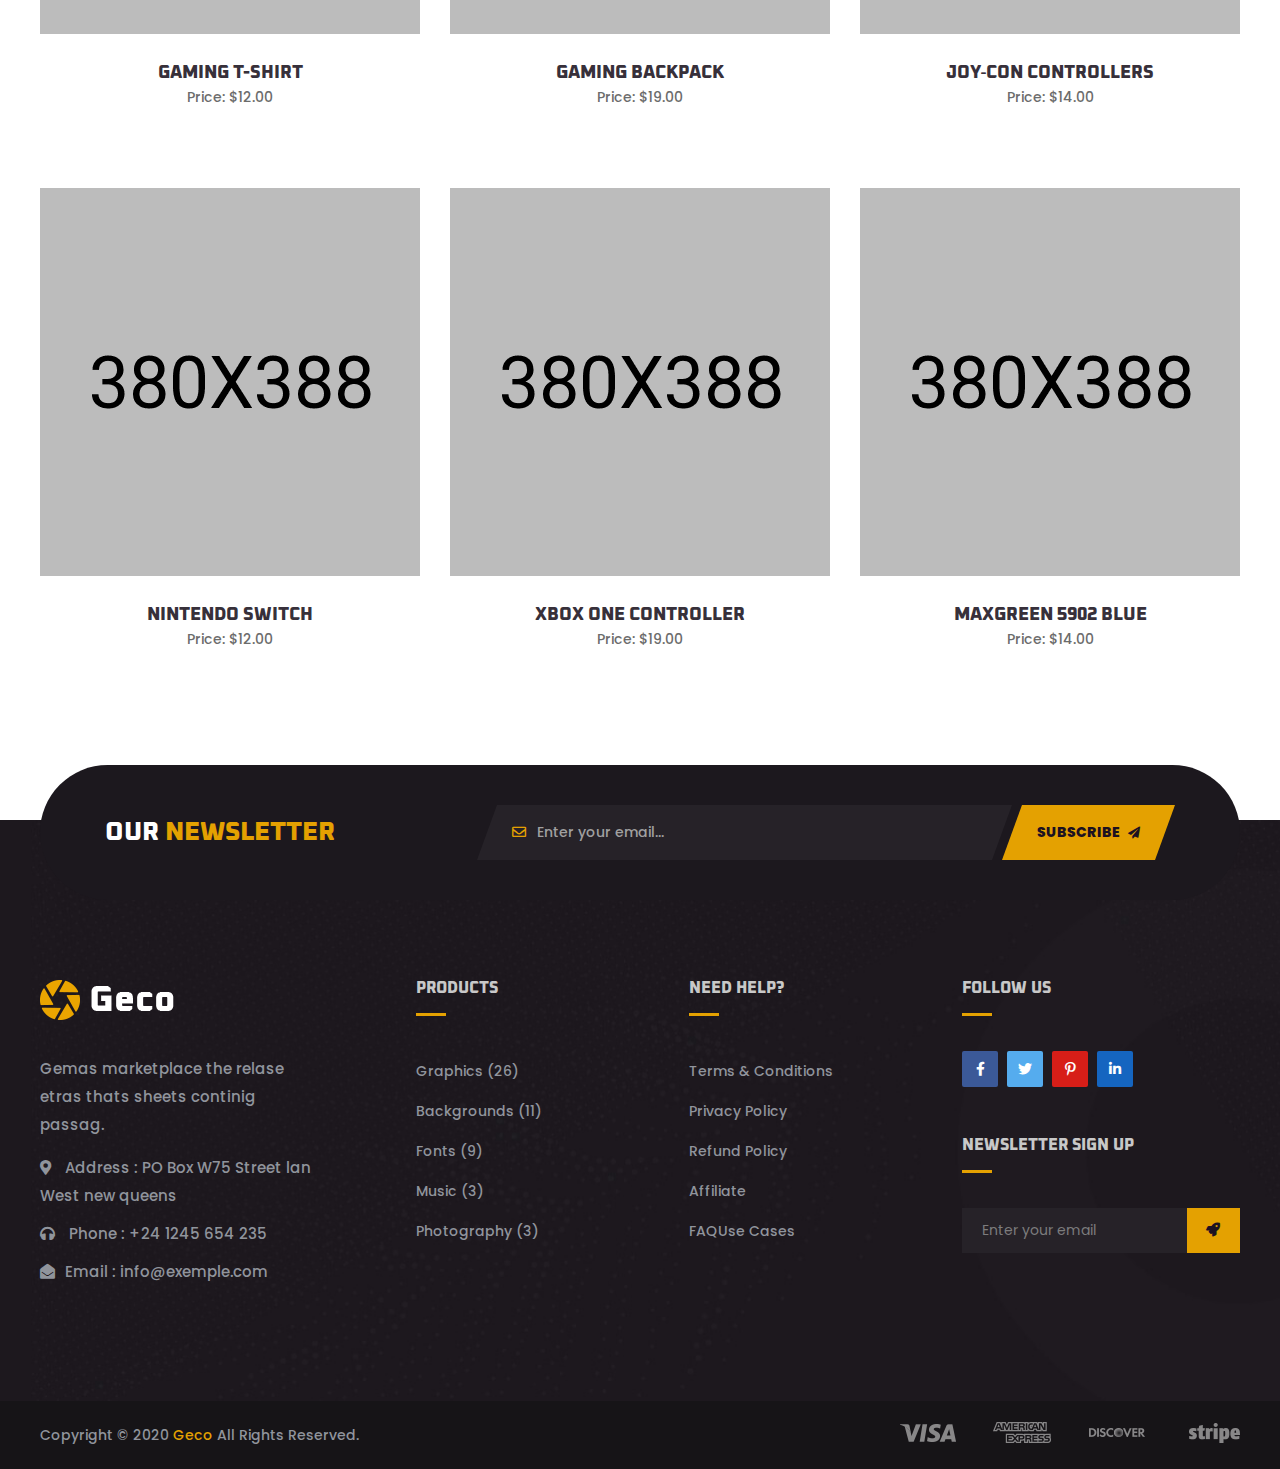
<file: shop.html>
<!doctype html>
<html class="no-js" lang="">

<head>
    <meta charset="utf-8">
    <meta http-equiv="x-ua-compatible" content="ie=edge">
    <title>on power template</title>
    <meta name="description" content="">
    <meta name="viewport" content="width=device-width, initial-scale=1">

    <link rel="shortcut icon" type="image/x-icon" href="img/favicon.png">
    <!-- Place favicon.ico in the root directory -->

    <!-- CSS here -->
    <link rel="stylesheet" href="css/bootstrap.min.css">
    <link rel="stylesheet" href="css/animate.min.css">
    <link rel="stylesheet" href="css/magnific-popup.css">
    <link rel="stylesheet" href="css/fontawesome-all.min.css">
    <link rel="stylesheet" href="css/odometer.css">
    <link rel="stylesheet" href="css/aos.css">
    <link rel="stylesheet" href="css/owl.carousel.min.css">
    <link rel="stylesheet" href="css/meanmenu.css">
    <link rel="stylesheet" href="css/slick.css">
    <link rel="stylesheet" href="css/default.css">
    <link rel="stylesheet" href="css/style.css">
    <link rel="stylesheet" href="css/responsive.css">
</head>

<body>

    <!-- preloader -->
    <div id="preloader">
        <div id="loading-center">
            <div id="loading-center-absolute">
                <img src="img/icon/preloader.svg" alt="">
            </div>
        </div>
    </div>
    <!-- preloader-end -->

    <!-- header-area -->
    <header>
        <div class="header-top-area s-header-top-area d-none d-lg-block">
            <div class="container-fluid s-container-full-padding">
                <div class="row align-items-center">
                    <div class="col-lg-6 d-none d-lg-block">
                        <div class="header-top-offer">
                            <p>Exclusive Black Friday ! Offer</p>
                            <span class="coming-time" data-countdown="2021/3/15"></span>
                        </div>
                    </div>
                    <div class="col-lg-6">
                        <div class="header-top-right">
                            <div class="header-social">
                                <ul>
                                    <li><a href="#"><i class="fab fa-facebook-f"></i></a></li>
                                    <li><a href="#"><i class="fab fa-twitter"></i></a></li>
                                    <li><a href="#"><i class="fab fa-pinterest-p"></i></a></li>
                                    <li><a href="#"><i class="fab fa-linkedin-in"></i></a></li>
                                </ul>
                            </div>
                            <div class="header-top-action">
                                <ul>
                                    <li>
                                        <div class="header-top-mail">
                                            <p><span>|</span><i class="far fa-envelope"></i><a href="mailto:info@gmail.com">info@gecoinfo.com</a></p>
                                        </div>
                                    </li>
                                </ul>
                            </div>
                        </div>
                    </div>
                </div>
            </div>
        </div>
        <div id="sticky-header" class="transparent-header">
            <div class="container-fluid s-container-full-padding">
                <div class="row">
                    <div class="col-12">
                        <div class="main-menu menu-style-two">
                            <nav>
                                <div class="logo">
                                    <a href="index-2.html"><img src="img/logo/logo.png" alt="Logo"></a>
                                </div>
                                <div id="mobile-menu" class="navbar-wrap d-none d-lg-flex">
                                    <ul>
                                        <li><a href="#">Home</a>
                                            <ul class="submenu">
                                                <li><a href="index-2.html">Home One</a></li>
                                                <li><a href="index-3.html">Home Two</a></li>
                                                <li><a href="index-4.html">Home Three</a></li>
                                                <li><a href="index.html">Home Four</a></li>
                                            </ul>
                                        </li>
                                        <li><a href="#">Pages</a>
                                            <ul class="submenu">
                                                <li><a href="about-us.html">About Story</a></li>
                                                <li><a href="upcoming-games.html">Upcoming Games</a></li>
                                                <li><a href="game-single.html">Game Single</a></li>
                                            </ul>
                                        </li>
                                        <li><a href="game-overview.html">Overview</a></li>
                                        <li><a href="community.html">Community</a></li>
                                        <li class="show"><a href="shop.html">Store</a></li>
                                        <li><a href="#">Blog</a>
                                            <ul class="submenu">
                                                <li><a href="blog.html">News Page</a></li>
                                                <li><a href="blog-details.html">News Details</a></li>
                                            </ul>
                                        </li>
                                        <li><a href="contact.html">contact</a></li>
                                    </ul>
                                </div>
                                <div class="header-action">
                                    <ul>
                                        <li class="header-shop-cart"><a href="#"><i class="fas fa-shopping-basket"></i><span>0</span></a>
                                            <ul class="minicart">
                                                <li class="d-flex align-items-start">
                                                    <div class="cart-img">
                                                        <a href="#">
                                                            <img src="img/product/cart_p01.jpg" alt="">
                                                        </a>
                                                    </div>
                                                    <div class="cart-content">
                                                        <h4>
                                                            <a href="#">Xbox One Controller</a>
                                                        </h4>
                                                        <div class="cart-price">
                                                            <span class="new">$229.9</span>
                                                            <span>
                                                                    <del>$229.9</del>
                                                                </span>
                                                        </div>
                                                    </div>
                                                    <div class="del-icon">
                                                        <a href="#">
                                                            <i class="far fa-trash-alt"></i>
                                                        </a>
                                                    </div>
                                                </li>
                                                <li>
                                                    <div class="total-price">
                                                        <span class="f-left">Total:</span>
                                                        <span class="f-right">$239.9</span>
                                                    </div>
                                                </li>
                                                <li>
                                                    <div class="checkout-link">
                                                        <a href="cart.html">Shopping Cart</a>
                                                        <a class="red-color" href="checkout.html">Checkout</a>
                                                    </div>
                                                </li>
                                            </ul>
                                        </li>
                                        <li class="header-search"><a href="#" data-toggle="modal" data-target="#search-modal"><i class="fas fa-search"></i></a></li>
                                    </ul>
                                </div>
                            </nav>
                        </div>
                        <div class="mobile-menu"></div>
                    </div>
                    <!-- Modal Search -->
                    <div class="modal fade" id="search-modal" tabindex="-1" role="dialog" aria-hidden="true">
                        <div class="modal-dialog" role="document">
                            <div class="modal-content">
                                <form>
                                    <input type="text" placeholder="Search here...">
                                    <button><i class="fa fa-search"></i></button>
                                </form>
                            </div>
                        </div>
                    </div>
                </div>
            </div>
        </div>
    </header>
    <!-- header-area-end -->

    <!-- main-area -->
    <main>

        <!-- breadcrumb-area -->
        <section class="breadcrumb-area breadcrumb-bg">
            <div class="container">
                <div class="row">
                    <div class="col-12">
                        <div class="breadcrumb-content text-center">
                            <h2>accessories <span>store</span></h2>
                            <nav aria-label="breadcrumb">
                                <ol class="breadcrumb">
                                    <li class="breadcrumb-item"><a href="index-2.html">Home</a></li>
                                    <li class="breadcrumb-item"><a href="#">pages</a></li>
                                    <li class="breadcrumb-item active" aria-current="page">store</li>
                                </ol>
                            </nav>
                        </div>
                    </div>
                </div>
            </div>
        </section>
        <!-- breadcrumb-area-end -->

        <!-- shop-area -->
        <section class="shop-area pt-120 pb-90">
            <div class="container">
                <div class="row">
                    <div class="col-lg-4 col-sm-6">
                        <div class="accessories-item text-center mb-80">
                            <div class="accessories-thumb mb-30">
                                <a href="#"><img src="img/product/shop_item01.jpg" alt=""></a>
                            </div>
                            <div class="accessories-content">
                                <h5><a href="#">Gaming T-Shirt</a></h5>
                                <span>Price: $12.00</span>
                                <a href="#" class="shop-add-action">Add to cart</a>
                            </div>
                        </div>
                    </div>
                    <div class="col-lg-4 col-sm-6">
                        <div class="accessories-item text-center mb-80">
                            <div class="accessories-thumb mb-30">
                                <a href="#"><img src="img/product/shop_item02.jpg" alt=""></a>
                            </div>
                            <div class="accessories-content">
                                <h5><a href="#">Gaming backpack</a></h5>
                                <span>Price: $19.00</span>
                                <a href="#" class="shop-add-action">Add to cart</a>
                            </div>
                        </div>
                    </div>
                    <div class="col-lg-4 col-sm-6">
                        <div class="accessories-item text-center mb-80">
                            <div class="accessories-thumb mb-30">
                                <a href="#"><img src="img/product/shop_item03.jpg" alt=""></a>
                            </div>
                            <div class="accessories-content">
                                <h5><a href="#">xbox one controller</a></h5>
                                <span>Price: $14.00</span>
                                <a href="#" class="shop-add-action">Add to cart</a>
                            </div>
                        </div>
                    </div>
                    <div class="col-lg-4 col-sm-6">
                        <div class="accessories-item text-center mb-80">
                            <div class="accessories-thumb mb-30">
                                <a href="#"><img src="img/product/shop_item04.jpg" alt=""></a>
                            </div>
                            <div class="accessories-content">
                                <h5><a href="#">Gaming T-Shirt</a></h5>
                                <span>Price: $12.00</span>
                                <a href="#" class="shop-add-action">Add to cart</a>
                            </div>
                        </div>
                    </div>
                    <div class="col-lg-4 col-sm-6">
                        <div class="accessories-item text-center mb-80">
                            <div class="accessories-thumb mb-30">
                                <a href="#"><img src="img/product/shop_item05.jpg" alt=""></a>
                            </div>
                            <div class="accessories-content">
                                <h5><a href="#">Gaming backpack</a></h5>
                                <span>Price: $19.00</span>
                                <a href="#" class="shop-add-action">Add to cart</a>
                            </div>
                        </div>
                    </div>
                    <div class="col-lg-4 col-sm-6">
                        <div class="accessories-item text-center mb-80">
                            <div class="accessories-thumb mb-30">
                                <a href="#"><img src="img/product/shop_item06.jpg" alt=""></a>
                            </div>
                            <div class="accessories-content">
                                <h5><a href="#">Joy‑Con controllers</a></h5>
                                <span>Price: $14.00</span>
                                <a href="#" class="shop-add-action">Add to cart</a>
                            </div>
                        </div>
                    </div>
                    <div class="col-lg-4 col-sm-6">
                        <div class="accessories-item text-center mb-80">
                            <div class="accessories-thumb mb-30">
                                <a href="#"><img src="img/product/shop_item07.jpg" alt=""></a>
                            </div>
                            <div class="accessories-content">
                                <h5><a href="#">nintendo switch</a></h5>
                                <span>Price: $12.00</span>
                                <a href="#" class="shop-add-action">Add to cart</a>
                            </div>
                        </div>
                    </div>
                    <div class="col-lg-4 col-sm-6">
                        <div class="accessories-item text-center mb-80">
                            <div class="accessories-thumb mb-30">
                                <a href="#"><img src="img/product/shop_item08.jpg" alt=""></a>
                            </div>
                            <div class="accessories-content">
                                <h5><a href="#">xbox one controller</a></h5>
                                <span>Price: $19.00</span>
                                <a href="#" class="shop-add-action">Add to cart</a>
                            </div>
                        </div>
                    </div>
                    <div class="col-lg-4 col-sm-6">
                        <div class="accessories-item text-center mb-80">
                            <div class="accessories-thumb mb-30">
                                <a href="#"><img src="img/product/shop_item09.jpg" alt=""></a>
                            </div>
                            <div class="accessories-content">
                                <h5><a href="#">MaxGreen 5902 Blue</a></h5>
                                <span>Price: $14.00</span>
                                <a href="#" class="shop-add-action">Add to cart</a>
                            </div>
                        </div>
                    </div>
                </div>
            </div>
        </section>
        <!-- shop-area-end -->

    </main>
    <!-- main-area-end -->

    <!-- footer-area -->
    <footer>
        <div class="footer-top footer-bg s-footer-bg">
            <!-- newsletter-area -->
            <div class="newsletter-area s-newsletter-area">
                <div class="container">
                    <div class="row">
                        <div class="col-12">
                            <div class="newsletter-wrap">
                                <div class="section-title newsletter-title">
                                    <h2>Our <span>Newsletter</span></h2>
                                </div>
                                <div class="newsletter-form">
                                    <form action="#">
                                        <div class="newsletter-form-grp">
                                            <i class="far fa-envelope"></i>
                                            <input type="email" placeholder="Enter your email...">
                                        </div>
                                        <button>SUBSCRIBE <i class="fas fa-paper-plane"></i></button>
                                    </form>
                                </div>
                            </div>
                        </div>
                    </div>
                </div>
            </div>
            <!-- newsletter-area-end -->
            <div class="container">
                <div class="row justify-content-between">
                    <div class="col-xl-3 col-lg-4 col-md-6">
                        <div class="footer-widget mb-50">
                            <div class="footer-logo mb-35">
                                <a href="index.html"><img src="img/logo/logo.png" alt=""></a>
                            </div>
                            <div class="footer-text">
                                <p>Gemas marketplace the relase etras thats sheets continig passag.</p>
                                <div class="footer-contact">
                                    <ul>
                                        <li><i class="fas fa-map-marker-alt"></i> <span>Address : </span>PO Box W75 Street lan West new queens</li>
                                        <li><i class="fas fa-headphones"></i> <span>Phone : </span>+24 1245 654 235</li>
                                        <li><i class="fas fa-envelope-open"></i><span>Email : </span>info@exemple.com</li>
                                    </ul>
                                </div>
                            </div>
                        </div>
                    </div>
                    <div class="col-xl-2 col-lg-3 col-sm-6">
                        <div class="footer-widget mb-50">
                            <div class="fw-title mb-35">
                                <h5>Products</h5>
                            </div>
                            <div class="fw-link">
                                <ul>
                                    <li><a href="#">Graphics (26)</a></li>
                                    <li><a href="#">Backgrounds (11)</a></li>
                                    <li><a href="#">Fonts (9)</a></li>
                                    <li><a href="#">Music (3)</a></li>
                                    <li><a href="#">Photography (3)</a></li>
                                </ul>
                            </div>
                        </div>
                    </div>
                    <div class="col-xl-2 col-lg-3 col-sm-6">
                        <div class="footer-widget mb-50">
                            <div class="fw-title mb-35">
                                <h5>Need Help?</h5>
                            </div>
                            <div class="fw-link">
                                <ul>
                                    <li><a href="#">Terms & Conditions</a></li>
                                    <li><a href="#">Privacy Policy</a></li>
                                    <li><a href="#">Refund Policy</a></li>
                                    <li><a href="#">Affiliate</a></li>
                                    <li><a href="#">FAQUse Cases</a></li>
                                </ul>
                            </div>
                        </div>
                    </div>
                    <div class="col-xl-3 col-lg-4 col-md-6">
                        <div class="footer-widget mb-50">
                            <div class="fw-title mb-35">
                                <h5>Follow us</h5>
                            </div>
                            <div class="footer-social">
                                <ul>
                                    <li><a href="#"><i class="fab fa-facebook-f"></i></a></li>
                                    <li><a href="#"><i class="fab fa-twitter"></i></a></li>
                                    <li><a href="#"><i class="fab fa-pinterest-p"></i></a></li>
                                    <li><a href="#"><i class="fab fa-linkedin-in"></i></a></li>
                                </ul>
                            </div>
                        </div>
                        <div class="footer-widget mb-50">
                            <div class="fw-title mb-35">
                                <h5>Newsletter Sign Up</h5>
                            </div>
                            <div class="footer-newsletter">
                                <form action="#">
                                    <input type="text" placeholder="Enter your email">
                                    <button><i class="fas fa-rocket"></i></button>
                                </form>
                            </div>
                        </div>
                    </div>
                </div>
            </div>
            <div class="footer-fire"><img src="img/images/footer_fire.png" alt=""></div>
            <div class="footer-fire footer-fire-right"><img src="img/images/footer_fire.png" alt=""></div>
        </div>
        <div class="copyright-wrap s-copyright-wrap">
            <div class="container">
                <div class="row">
                    <div class="col-lg-6 col-md-6">
                        <div class="copyright-text">
                            <p>Copyright © 2020 <a href="#">Geco</a> All Rights Reserved.</p>
                        </div>
                    </div>
                    <div class="col-lg-6 col-md-6 d-none d-md-block">
                        <div class="payment-method-img text-right">
                            <img src="img/images/card_img.png" alt="img">
                        </div>
                    </div>
                </div>
            </div>
        </div>
    </footer>
    <!-- footer-area-end -->





    <!-- JS here -->
    <script src="js/vendor/jquery-3.4.1.min.js"></script>
    <script src="js/popper.min.js"></script>
    <script src="js/bootstrap.min.js"></script>
    <script src="js/isotope.pkgd.min.js"></script>
    <script src="js/slick.min.js"></script>
    <script src="js/jquery.meanmenu.min.js"></script>
    <script src="js/wow.min.js"></script>
    <script src="js/aos.js"></script>
    <script src="js/jquery.lettering.js"></script>
    <script src="js/jquery.textillate.js"></script>
    <script src="js/jquery.odometer.min.js"></script>
    <script src="js/jquery.appear.js"></script>
    <script src="js/owl.carousel.min.js"></script>
    <script src="js/jquery.countdown.min.js"></script>
    <script src="js/jquery.scrollUp.min.js"></script>
    <script src="js/imagesloaded.pkgd.min.js"></script>
    <script src="js/jquery.magnific-popup.min.js"></script>
    <script src="js/plugins.js"></script>
    <script src="js/main.js"></script>
</body>

</html>
</file>
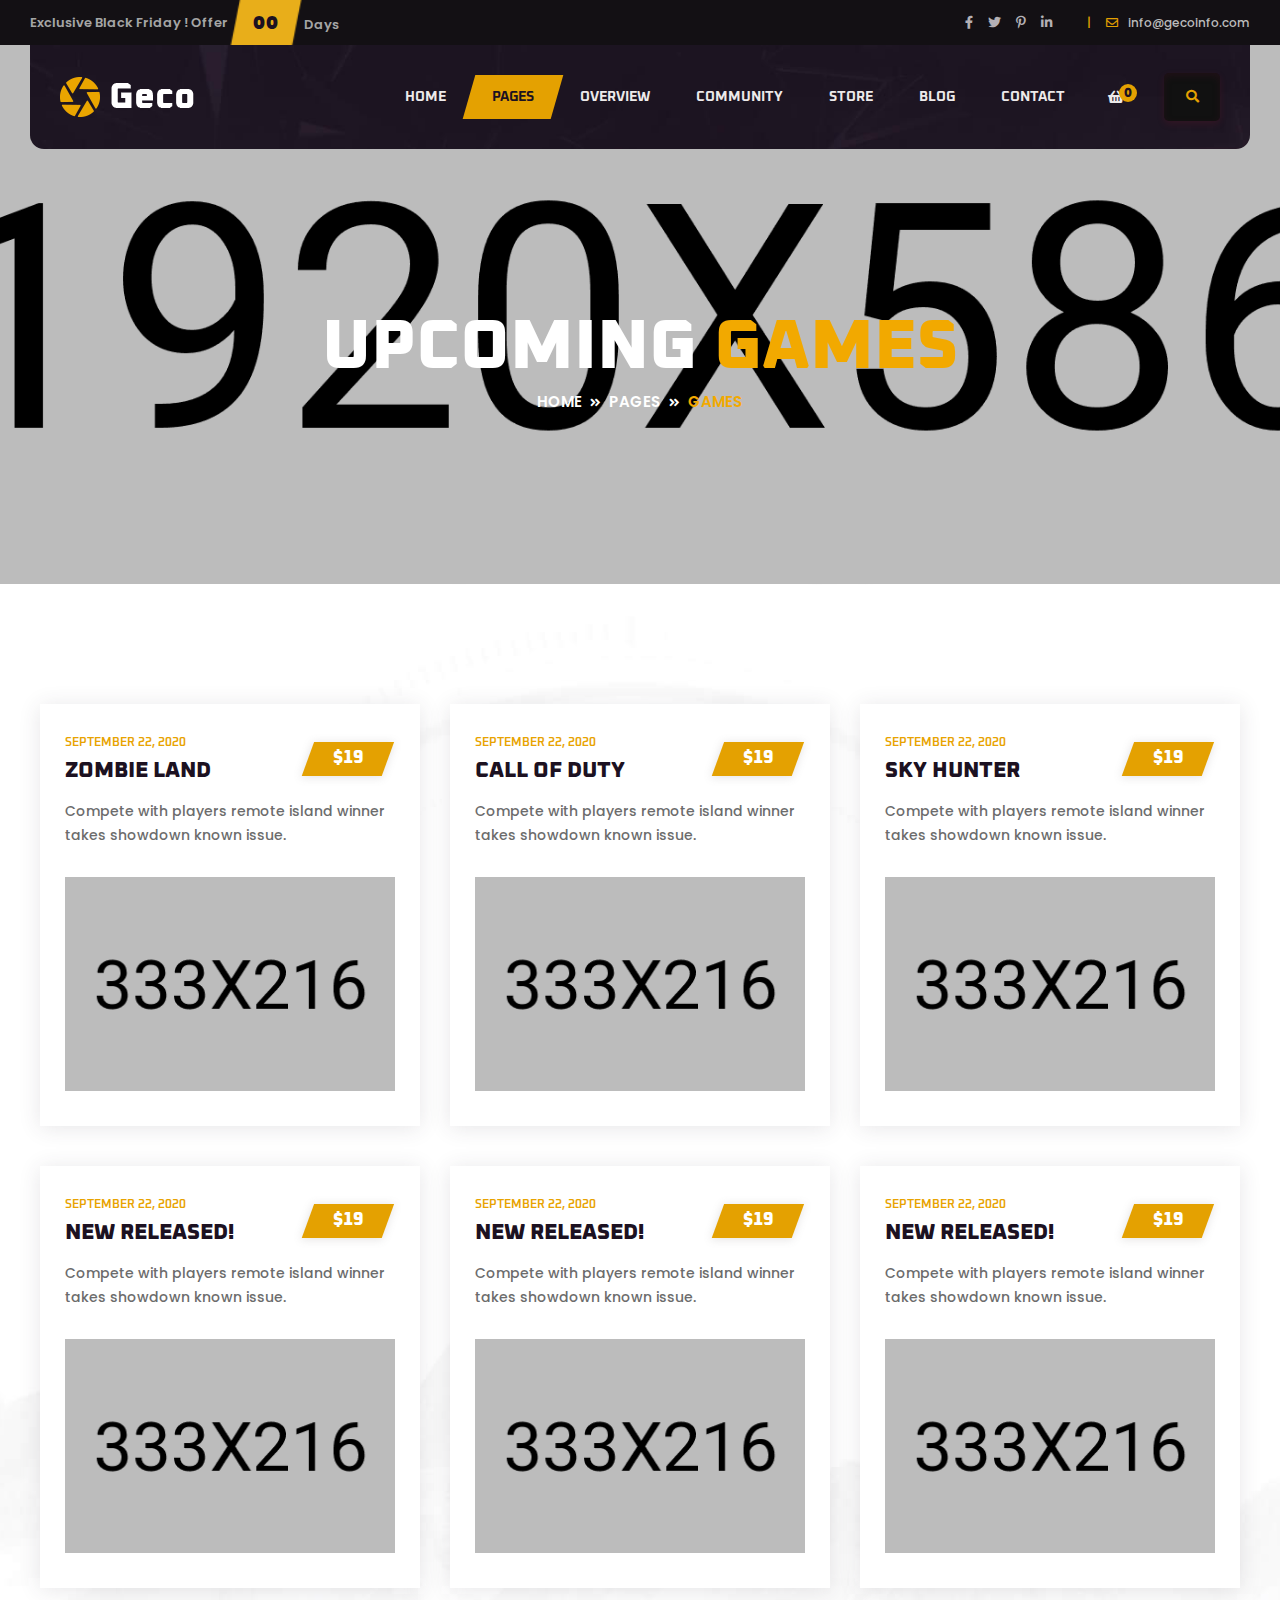
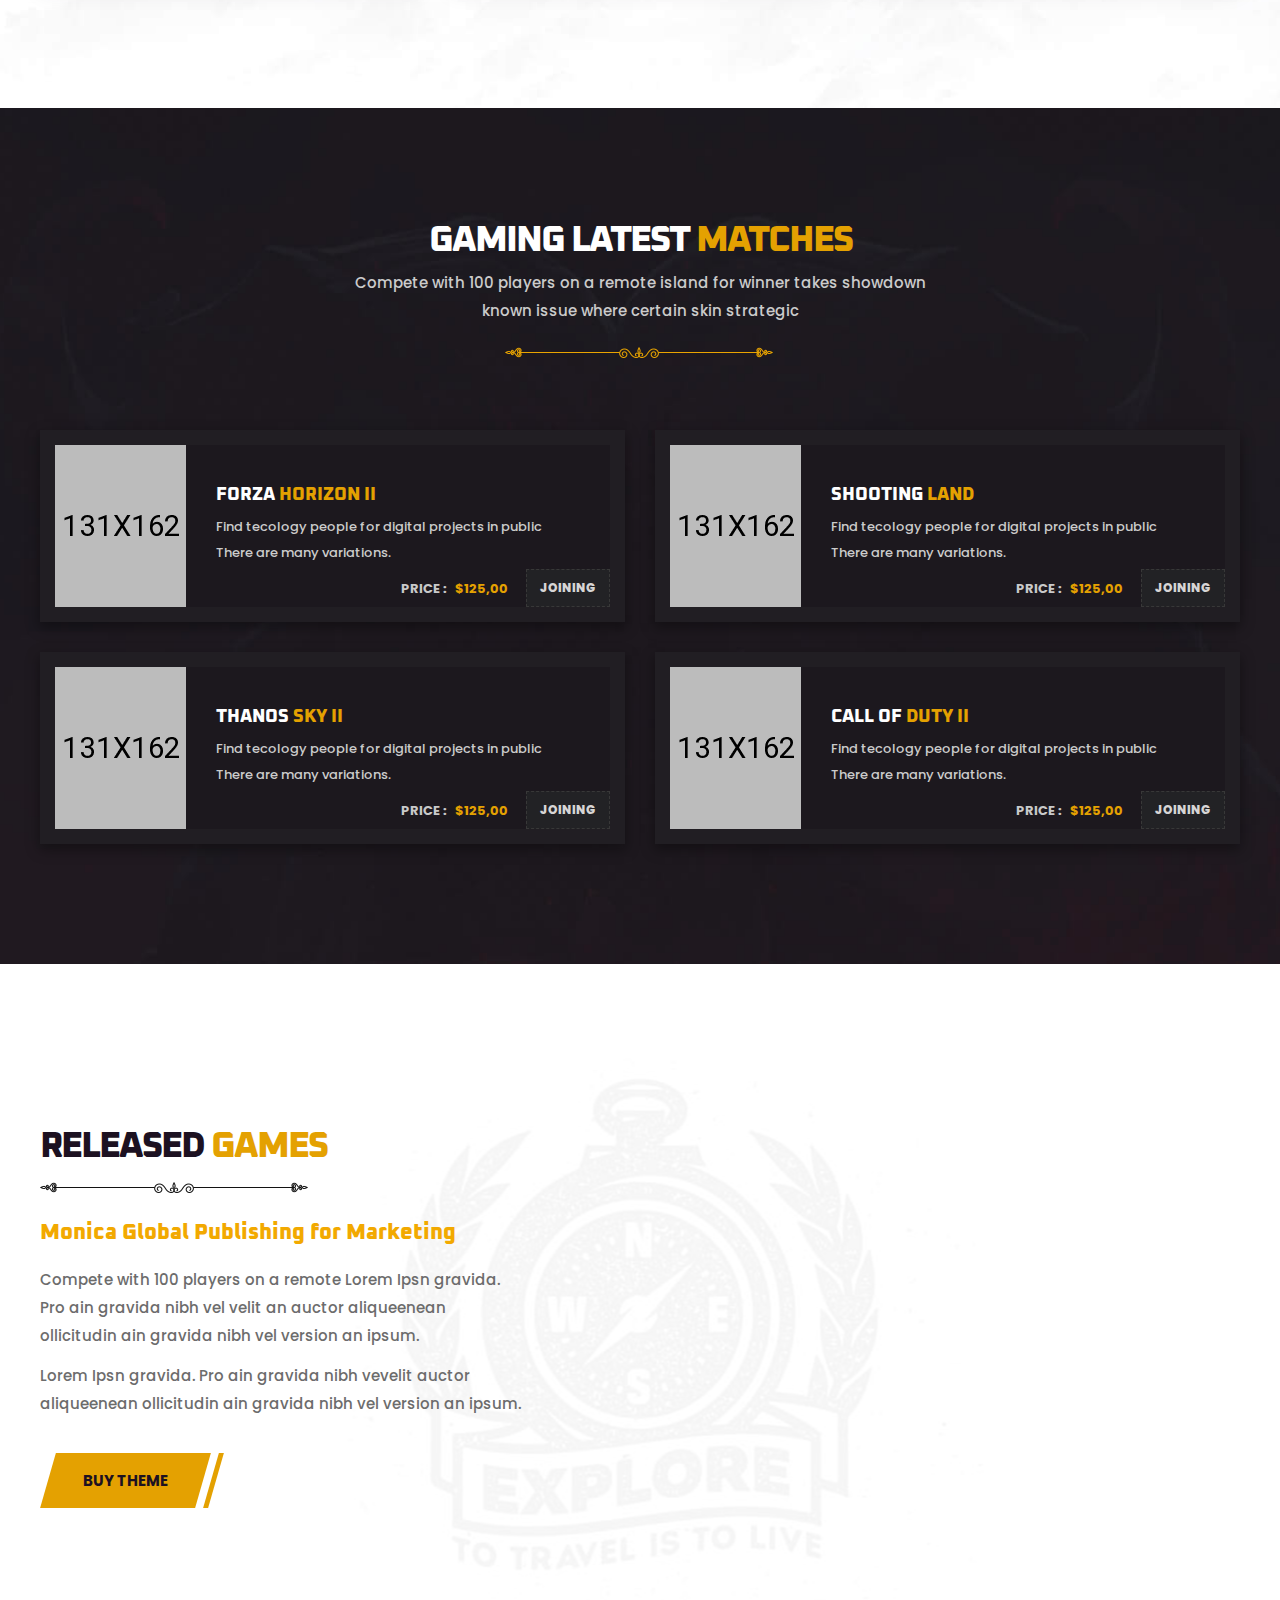
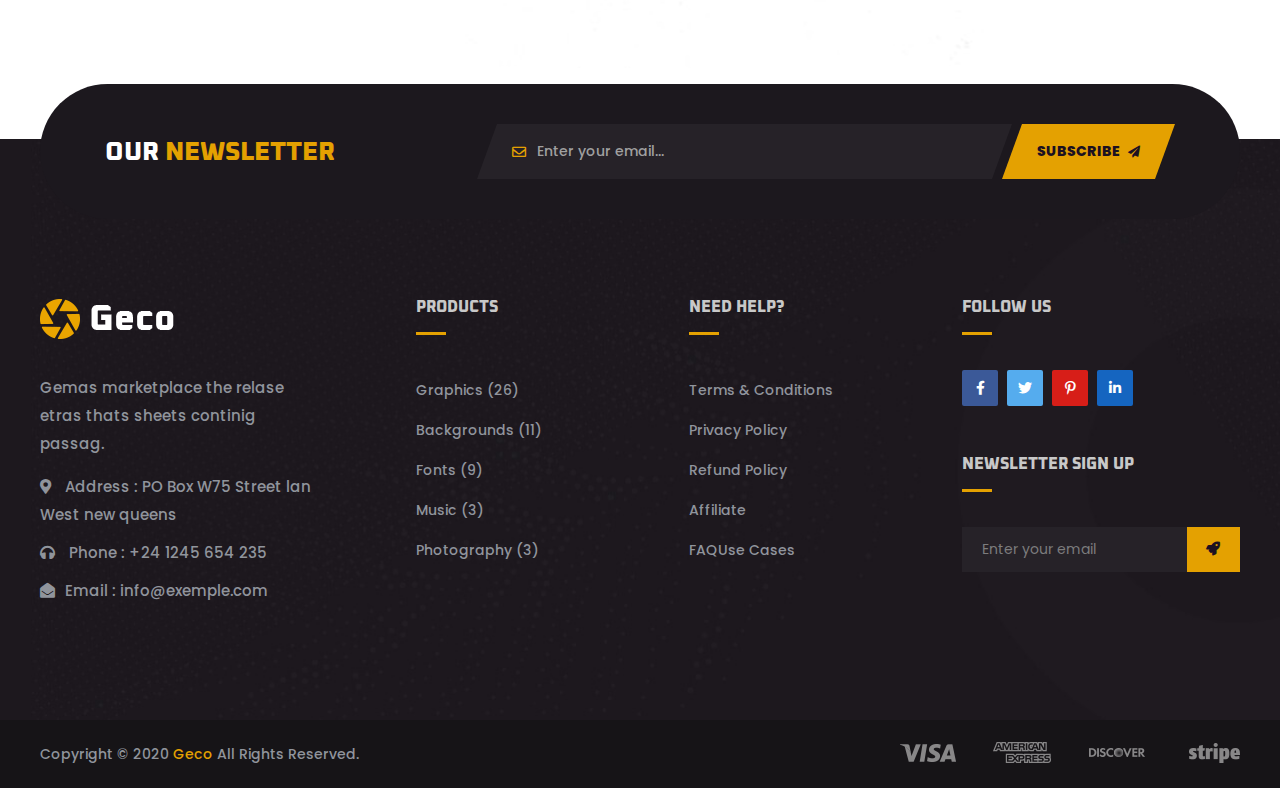
<file: upcoming-games.html>
<!doctype html>
<html class="no-js" lang="en">

<head>
    <meta charset="utf-8">
    <meta http-equiv="x-ua-compatible" content="ie=edge">
    <title>on power template</title>
    <meta name="description" content="">
    <meta name="viewport" content="width=device-width, initial-scale=1">

    <link rel="shortcut icon" type="image/x-icon" href="img/favicon.png">
    <!-- Place favicon.ico in the root directory -->

    <!-- CSS here -->
    <link rel="stylesheet" href="css/bootstrap.min.css">
    <link rel="stylesheet" href="css/animate.min.css">
    <link rel="stylesheet" href="css/magnific-popup.css">
    <link rel="stylesheet" href="css/fontawesome-all.min.css">
    <link rel="stylesheet" href="css/odometer.css">
    <link rel="stylesheet" href="css/aos.css">
    <link rel="stylesheet" href="css/owl.carousel.min.css">
    <link rel="stylesheet" href="css/meanmenu.css">
    <link rel="stylesheet" href="css/slick.css">
    <link rel="stylesheet" href="css/default.css">
    <link rel="stylesheet" href="css/style.css">
    <link rel="stylesheet" href="css/responsive.css">
</head>

<body>

    <!-- preloader -->
    <div id="preloader">
        <div id="loading-center">
            <div id="loading-center-absolute">
                <img src="img/icon/preloader.svg" alt="">
            </div>
        </div>
    </div>
    <!-- preloader-end -->

    <!-- header-area -->
    <header>
        <div class="header-top-area s-header-top-area d-none d-lg-block">
            <div class="container-fluid s-container-full-padding">
                <div class="row align-items-center">
                    <div class="col-lg-6 d-none d-lg-block">
                        <div class="header-top-offer">
                            <p>Exclusive Black Friday ! Offer</p>
                            <span class="coming-time" data-countdown="2021/3/15"></span>
                        </div>
                    </div>
                    <div class="col-lg-6">
                        <div class="header-top-right">
                            <div class="header-social">
                                <ul>
                                    <li><a href="#"><i class="fab fa-facebook-f"></i></a></li>
                                    <li><a href="#"><i class="fab fa-twitter"></i></a></li>
                                    <li><a href="#"><i class="fab fa-pinterest-p"></i></a></li>
                                    <li><a href="#"><i class="fab fa-linkedin-in"></i></a></li>
                                </ul>
                            </div>
                            <div class="header-top-action">
                                <ul>
                                    <li>
                                        <div class="header-top-mail">
                                            <p><span>|</span><i class="far fa-envelope"></i><a href="mailto:info@gmail.com">info@gecoinfo.com</a></p>
                                        </div>
                                    </li>
                                </ul>
                            </div>
                        </div>
                    </div>
                </div>
            </div>
        </div>
        <div id="sticky-header" class="transparent-header">
            <div class="container-fluid s-container-full-padding">
                <div class="row">
                    <div class="col-12">
                        <div class="main-menu menu-style-two">
                            <nav>
                                <div class="logo">
                                    <a href="index-2.html"><img src="img/logo/logo.png" alt="Logo"></a>
                                </div>
                                <div id="mobile-menu" class="navbar-wrap d-none d-lg-flex">
                                    <ul>
                                        <li><a href="#">Home</a>
                                            <ul class="submenu">
                                                <li><a href="index-2.html">Home One</a></li>
                                                <li><a href="index-3.html">Home Two</a></li>
                                                <li><a href="index-4.html">Home Three</a></li>
                                                <li><a href="index.html">Home Four</a></li>
                                            </ul>
                                        </li>
                                        <li class="show"><a href="#">Pages</a>
                                            <ul class="submenu">
                                                <li><a href="about-us.html">About Story</a></li>
                                                <li class="active"><a href="upcoming-games.html">Upcoming Games</a></li>
                                                <li><a href="game-single.html">Game Single</a></li>
                                            </ul>
                                        </li>
                                        <li><a href="game-overview.html">Overview</a></li>
                                        <li><a href="community.html">Community</a></li>
                                        <li><a href="shop.html">Store</a></li>
                                        <li><a href="#">Blog</a>
                                            <ul class="submenu">
                                                <li><a href="blog.html">News Page</a></li>
                                                <li><a href="blog-details.html">News Details</a></li>
                                            </ul>
                                        </li>
                                        <li><a href="contact.html">contact</a></li>
                                    </ul>
                                </div>
                                <div class="header-action">
                                    <ul>
                                        <li class="header-shop-cart"><a href="#"><i class="fas fa-shopping-basket"></i><span>0</span></a>
                                            <ul class="minicart">
                                                <li class="d-flex align-items-start">
                                                    <div class="cart-img">
                                                        <a href="#">
                                                            <img src="img/product/cart_p01.jpg" alt="">
                                                        </a>
                                                    </div>
                                                    <div class="cart-content">
                                                        <h4>
                                                            <a href="#">Xbox One Controller</a>
                                                        </h4>
                                                        <div class="cart-price">
                                                            <span class="new">$229.9</span>
                                                            <span>
                                                                    <del>$229.9</del>
                                                                </span>
                                                        </div>
                                                    </div>
                                                    <div class="del-icon">
                                                        <a href="#">
                                                            <i class="far fa-trash-alt"></i>
                                                        </a>
                                                    </div>
                                                </li>
                                                <li>
                                                    <div class="total-price">
                                                        <span class="f-left">Total:</span>
                                                        <span class="f-right">$239.9</span>
                                                    </div>
                                                </li>
                                                <li>
                                                    <div class="checkout-link">
                                                        <a href="cart.html">Shopping Cart</a>
                                                        <a class="red-color" href="checkout.html">Checkout</a>
                                                    </div>
                                                </li>
                                            </ul>
                                        </li>
                                        <li class="header-search"><a href="#" data-toggle="modal" data-target="#search-modal"><i class="fas fa-search"></i></a></li>
                                    </ul>
                                </div>
                            </nav>
                        </div>
                        <div class="mobile-menu"></div>
                    </div>
                    <!-- Modal Search -->
                    <div class="modal fade" id="search-modal" tabindex="-1" role="dialog" aria-hidden="true">
                        <div class="modal-dialog" role="document">
                            <div class="modal-content">
                                <form>
                                    <input type="text" placeholder="Search here...">
                                    <button><i class="fa fa-search"></i></button>
                                </form>
                            </div>
                        </div>
                    </div>
                </div>
            </div>
        </div>
    </header>
    <!-- header-area-end -->

    <!-- main-area -->
    <main>

        <!-- breadcrumb-area -->
        <section class="breadcrumb-area breadcrumb-bg s-breadcrumb-bg">
            <div class="container">
                <div class="row">
                    <div class="col-12">
                        <div class="breadcrumb-content text-center">
                            <h2>Upcoming <span>Games</span></h2>
                            <nav aria-label="breadcrumb">
                                <ol class="breadcrumb">
                                    <li class="breadcrumb-item"><a href="index-2.html">Home</a></li>
                                    <li class="breadcrumb-item"><a href="#">pages</a></li>
                                    <li class="breadcrumb-item active" aria-current="page">Games</li>
                                </ol>
                            </nav>
                        </div>
                    </div>
                </div>
            </div>
        </section>
        <!-- breadcrumb-area-end -->

        <!-- upcoming-games -->
        <section class="upcoming-games-area upcoming-games-bg pt-120 pb-80">
            <div class="container">
                <div class="row">
                    <div class="col-lg-4 col-md-6">
                        <div class="upcoming-game-item mb-40">
                            <div class="upcoming-game-head">
                                <div class="uc-game-head-title">
                                    <span>SEPTEMBER 22, 2020</span>
                                    <h4><a href="#">zombie land</a></h4>
                                </div>
                                <div class="uc-game-price">
                                    <h5>$19</h5>
                                </div>
                            </div>
                            <p>Compete with players remote island winner takes showdown known issue.</p>
                            <div class="upcoming-game-thumb">
                                <img src="img/images/upcoming_game_thumb01.jpg" alt="">
                                <div class="upcoming-game-cart">
                                    <a href="#" class="btn transparent-btn"><i class="fas fa-shopping-basket"></i>BUY Now</a>
                                </div>
                            </div>
                        </div>
                    </div>
                    <div class="col-lg-4 col-md-6">
                        <div class="upcoming-game-item mb-40">
                            <div class="upcoming-game-head">
                                <div class="uc-game-head-title">
                                    <span>SEPTEMBER 22, 2020</span>
                                    <h4><a href="#">call of duty</a></h4>
                                </div>
                                <div class="uc-game-price">
                                    <h5>$19</h5>
                                </div>
                            </div>
                            <p>Compete with players remote island winner takes showdown known issue.</p>
                            <div class="upcoming-game-thumb">
                                <img src="img/images/upcoming_game_thumb02.jpg" alt="">
                                <div class="upcoming-game-cart">
                                    <a href="#" class="btn transparent-btn"><i class="fas fa-shopping-basket"></i>BUY Now</a>
                                </div>
                            </div>
                        </div>
                    </div>
                    <div class="col-lg-4 col-md-6">
                        <div class="upcoming-game-item mb-40">
                            <div class="upcoming-game-head">
                                <div class="uc-game-head-title">
                                    <span>SEPTEMBER 22, 2020</span>
                                    <h4><a href="#">sky hunter</a></h4>
                                </div>
                                <div class="uc-game-price">
                                    <h5>$19</h5>
                                </div>
                            </div>
                            <p>Compete with players remote island winner takes showdown known issue.</p>
                            <div class="upcoming-game-thumb">
                                <img src="img/images/upcoming_game_thumb03.jpg" alt="">
                                <div class="upcoming-game-cart">
                                    <a href="#" class="btn transparent-btn"><i class="fas fa-shopping-basket"></i>BUY Now</a>
                                </div>
                            </div>
                        </div>
                    </div>
                    <div class="col-lg-4 col-md-6">
                        <div class="upcoming-game-item mb-40">
                            <div class="upcoming-game-head">
                                <div class="uc-game-head-title">
                                    <span>SEPTEMBER 22, 2020</span>
                                    <h4><a href="#">NEW RELEASED!</a></h4>
                                </div>
                                <div class="uc-game-price">
                                    <h5>$19</h5>
                                </div>
                            </div>
                            <p>Compete with players remote island winner takes showdown known issue.</p>
                            <div class="upcoming-game-thumb">
                                <img src="img/images/upcoming_game_thumb04.jpg" alt="">
                                <div class="upcoming-game-cart">
                                    <a href="#" class="btn transparent-btn"><i class="fas fa-shopping-basket"></i>BUY Now</a>
                                </div>
                            </div>
                        </div>
                    </div>
                    <div class="col-lg-4 col-md-6">
                        <div class="upcoming-game-item mb-40">
                            <div class="upcoming-game-head">
                                <div class="uc-game-head-title">
                                    <span>SEPTEMBER 22, 2020</span>
                                    <h4><a href="#">NEW RELEASED!</a></h4>
                                </div>
                                <div class="uc-game-price">
                                    <h5>$19</h5>
                                </div>
                            </div>
                            <p>Compete with players remote island winner takes showdown known issue.</p>
                            <div class="upcoming-game-thumb">
                                <img src="img/images/upcoming_game_thumb05.jpg" alt="">
                                <div class="upcoming-game-cart">
                                    <a href="#" class="btn transparent-btn"><i class="fas fa-shopping-basket"></i>BUY Now</a>
                                </div>
                            </div>
                        </div>
                    </div>
                    <div class="col-lg-4 col-md-6">
                        <div class="upcoming-game-item mb-40">
                            <div class="upcoming-game-head">
                                <div class="uc-game-head-title">
                                    <span>SEPTEMBER 22, 2020</span>
                                    <h4><a href="#">NEW RELEASED!</a></h4>
                                </div>
                                <div class="uc-game-price">
                                    <h5>$19</h5>
                                </div>
                            </div>
                            <p>Compete with players remote island winner takes showdown known issue.</p>
                            <div class="upcoming-game-thumb">
                                <img src="img/images/upcoming_game_thumb06.jpg" alt="">
                                <div class="upcoming-game-cart">
                                    <a href="#" class="btn transparent-btn"><i class="fas fa-shopping-basket"></i>BUY Now</a>
                                </div>
                            </div>
                        </div>
                    </div>
                </div>
            </div>
        </section>
        <!-- upcoming-games-end -->

        <!-- latest-match-area -->
        <section class="latest-match-area latest-match-bg pt-115 pb-90">
            <div class="container">
                <div class="row justify-content-center">
                    <div class="col-xl-6 col-lg-8">
                        <div class="section-title title-style-three white-title text-center mb-70">
                            <h2>gaming Latest <span>matches</span></h2>
                            <p>Compete with 100 players on a remote island for winner takes showdown known issue where certain skin strategic</p>
                        </div>
                    </div>
                </div>
                <div class="row">
                    <div class="col-lg-6">
                        <div class="latest-match-box mb-30">
                            <div class="latest-match-thumb">
                                <img src="img/images/latest_match_thumb01.jpg" alt="">
                            </div>
                            <div class="tournament-schedule-content">
                                <h3><a href="#">Forza <span>Horizon ii</span></a></h3>
                                <p>Find tecology people for digital projects in public There are many variations.</p>
                                <div class="tournament-schedule-meta">
                                    <h5>price : <span>$125,00</span></h5>
                                    <a href="#">Joining</a>
                                </div>
                            </div>
                        </div>
                    </div>
                    <div class="col-lg-6">
                        <div class="latest-match-box mb-30">
                            <div class="latest-match-thumb">
                                <img src="img/images/latest_match_thumb02.jpg" alt="">
                            </div>
                            <div class="tournament-schedule-content">
                                <h3><a href="#">shooting <span>land</span></a></h3>
                                <p>Find tecology people for digital projects in public There are many variations.</p>
                                <div class="tournament-schedule-meta">
                                    <h5>price : <span>$125,00</span></h5>
                                    <a href="#">Joining</a>
                                </div>
                            </div>
                        </div>
                    </div>
                    <div class="col-lg-6">
                        <div class="latest-match-box mb-30">
                            <div class="latest-match-thumb">
                                <img src="img/images/latest_match_thumb03.jpg" alt="">
                            </div>
                            <div class="tournament-schedule-content">
                                <h3><a href="#">Thanos <span>Sky ii</span></a></h3>
                                <p>Find tecology people for digital projects in public There are many variations.</p>
                                <div class="tournament-schedule-meta">
                                    <h5>price : <span>$125,00</span></h5>
                                    <a href="#">Joining</a>
                                </div>
                            </div>
                        </div>
                    </div>
                    <div class="col-lg-6">
                        <div class="latest-match-box mb-30">
                            <div class="latest-match-thumb">
                                <img src="img/images/latest_match_thumb04.jpg" alt="">
                            </div>
                            <div class="tournament-schedule-content">
                                <h3><a href="#">Call Of <span>Duty ii</span></a></h3>
                                <p>Find tecology people for digital projects in public There are many variations.</p>
                                <div class="tournament-schedule-meta">
                                    <h5>price : <span>$125,00</span></h5>
                                    <a href="#">Joining</a>
                                </div>
                            </div>
                        </div>
                    </div>
                </div>
            </div>
        </section>
        <!-- latest-match-area-end -->

        <!-- inner-about-area -->
        <section class="inner-about-area inner-about-padding fix">
            <div class="container">
                <div class="row align-items-center">
                    <div class="col-xl-7 col-lg-6 order-0 order-lg-2">
                        <div class="inner-about-img">
                            <img src="img/images/inner_about_img01.png" class="wow fadeInRight" data-wow-delay=".3s" alt="">
                            <img src="img/images/inner_about_img02.png" class="wow fadeInLeft" data-wow-delay=".6s" alt="">
                            <img src="img/images/inner_about_img03.png" class="wow fadeInUp" data-wow-delay=".6s" alt="">
                        </div>
                    </div>
                    <div class="col-xl-5 col-lg-6">
                        <div class="section-title title-style-three mb-25">
                            <h2>released <span>GAMES</span></h2>
                        </div>
                        <div class="inner-about-content">
                            <h5>Monica Global Publishing for Marketing</h5>
                            <p>Compete with 100 players on a remote Lorem Ipsn gravida. Pro ain gravida nibh vel velit an auctor aliqueenean ollicitudin ain gravida nibh vel version an ipsum.</p>
                            <p>Lorem Ipsn gravida. Pro ain gravida nibh vevelit auctor aliqueenean ollicitudin ain gravida nibh vel version an ipsum.</p>
                            <a href="#" class="btn btn-style-two">BUY THEME</a>
                        </div>
                    </div>
                </div>
            </div>
            <div class="inner-about-shape"><img src="img/images/medale_shape.png" alt=""></div>
        </section>
        <!-- inner-about-area-end -->


    </main>
    <!-- main-area-end -->

    <!-- footer-area -->
    <footer>
        <div class="footer-top footer-bg s-footer-bg">
            <!-- newsletter-area -->
            <div class="newsletter-area s-newsletter-area">
                <div class="container">
                    <div class="row">
                        <div class="col-12">
                            <div class="newsletter-wrap">
                                <div class="section-title newsletter-title">
                                    <h2>Our <span>Newsletter</span></h2>
                                </div>
                                <div class="newsletter-form">
                                    <form action="#">
                                        <div class="newsletter-form-grp">
                                            <i class="far fa-envelope"></i>
                                            <input type="email" placeholder="Enter your email...">
                                        </div>
                                        <button>SUBSCRIBE <i class="fas fa-paper-plane"></i></button>
                                    </form>
                                </div>
                            </div>
                        </div>
                    </div>
                </div>
            </div>
            <!-- newsletter-area-end -->
            <div class="container">
                <div class="row justify-content-between">
                    <div class="col-xl-3 col-lg-4 col-md-6">
                        <div class="footer-widget mb-50">
                            <div class="footer-logo mb-35">
                                <a href="index.html"><img src="img/logo/logo.png" alt=""></a>
                            </div>
                            <div class="footer-text">
                                <p>Gemas marketplace the relase etras thats sheets continig passag.</p>
                                <div class="footer-contact">
                                    <ul>
                                        <li><i class="fas fa-map-marker-alt"></i> <span>Address : </span>PO Box W75 Street lan West new queens</li>
                                        <li><i class="fas fa-headphones"></i> <span>Phone : </span>+24 1245 654 235</li>
                                        <li><i class="fas fa-envelope-open"></i><span>Email : </span>info@exemple.com</li>
                                    </ul>
                                </div>
                            </div>
                        </div>
                    </div>
                    <div class="col-xl-2 col-lg-3 col-sm-6">
                        <div class="footer-widget mb-50">
                            <div class="fw-title mb-35">
                                <h5>Products</h5>
                            </div>
                            <div class="fw-link">
                                <ul>
                                    <li><a href="#">Graphics (26)</a></li>
                                    <li><a href="#">Backgrounds (11)</a></li>
                                    <li><a href="#">Fonts (9)</a></li>
                                    <li><a href="#">Music (3)</a></li>
                                    <li><a href="#">Photography (3)</a></li>
                                </ul>
                            </div>
                        </div>
                    </div>
                    <div class="col-xl-2 col-lg-3 col-sm-6">
                        <div class="footer-widget mb-50">
                            <div class="fw-title mb-35">
                                <h5>Need Help?</h5>
                            </div>
                            <div class="fw-link">
                                <ul>
                                    <li><a href="#">Terms & Conditions</a></li>
                                    <li><a href="#">Privacy Policy</a></li>
                                    <li><a href="#">Refund Policy</a></li>
                                    <li><a href="#">Affiliate</a></li>
                                    <li><a href="#">FAQUse Cases</a></li>
                                </ul>
                            </div>
                        </div>
                    </div>
                    <div class="col-xl-3 col-lg-4 col-md-6">
                        <div class="footer-widget mb-50">
                            <div class="fw-title mb-35">
                                <h5>Follow us</h5>
                            </div>
                            <div class="footer-social">
                                <ul>
                                    <li><a href="#"><i class="fab fa-facebook-f"></i></a></li>
                                    <li><a href="#"><i class="fab fa-twitter"></i></a></li>
                                    <li><a href="#"><i class="fab fa-pinterest-p"></i></a></li>
                                    <li><a href="#"><i class="fab fa-linkedin-in"></i></a></li>
                                </ul>
                            </div>
                        </div>
                        <div class="footer-widget mb-50">
                            <div class="fw-title mb-35">
                                <h5>Newsletter Sign Up</h5>
                            </div>
                            <div class="footer-newsletter">
                                <form action="#">
                                    <input type="text" placeholder="Enter your email">
                                    <button><i class="fas fa-rocket"></i></button>
                                </form>
                            </div>
                        </div>
                    </div>
                </div>
            </div>
            <div class="footer-fire"><img src="img/images/footer_fire.png" alt=""></div>
            <div class="footer-fire footer-fire-right"><img src="img/images/footer_fire.png" alt=""></div>
        </div>
        <div class="copyright-wrap s-copyright-wrap">
            <div class="container">
                <div class="row">
                    <div class="col-lg-6 col-md-6">
                        <div class="copyright-text">
                            <p>Copyright © 2020 <a href="#">Geco</a> All Rights Reserved.</p>
                        </div>
                    </div>
                    <div class="col-lg-6 col-md-6 d-none d-md-block">
                        <div class="payment-method-img text-right">
                            <img src="img/images/card_img.png" alt="img">
                        </div>
                    </div>
                </div>
            </div>
        </div>
    </footer>
    <!-- footer-area-end -->





    <!-- JS here -->
    <script src="js/vendor/jquery-3.4.1.min.js"></script>
    <script src="js/popper.min.js"></script>
    <script src="js/bootstrap.min.js"></script>
    <script src="js/isotope.pkgd.min.js"></script>
    <script src="js/slick.min.js"></script>
    <script src="js/jquery.meanmenu.min.js"></script>
    <script src="js/wow.min.js"></script>
    <script src="js/aos.js"></script>
    <script src="js/jquery.lettering.js"></script>
    <script src="js/jquery.textillate.js"></script>
    <script src="js/jquery.odometer.min.js"></script>
    <script src="js/jquery.appear.js"></script>
    <script src="js/owl.carousel.min.js"></script>
    <script src="js/jquery.countdown.min.js"></script>
    <script src="js/jquery.scrollUp.min.js"></script>
    <script src="js/imagesloaded.pkgd.min.js"></script>
    <script src="js/jquery.magnific-popup.min.js"></script>
    <script src="js/plugins.js"></script>
    <script src="js/main.js"></script>
</body>

</html>
</file>
<file: css/odometer.css>
.odometer.odometer-auto-theme, .odometer.odometer-theme-default {
  display: inline-block;
  vertical-align: middle;
  *vertical-align: auto;
  *zoom: 1;
  *display: inline;
  position: relative;
}
.odometer.odometer-auto-theme .odometer-digit, .odometer.odometer-theme-default .odometer-digit {
  display: inline-block;
  vertical-align: middle;
  *vertical-align: auto;
  *zoom: 1;
  *display: inline;
  position: relative;
}
.odometer.odometer-auto-theme .odometer-digit .odometer-digit-spacer, .odometer.odometer-theme-default .odometer-digit .odometer-digit-spacer {
  display: inline-block;
  vertical-align: middle;
  *vertical-align: auto;
  *zoom: 1;
  *display: inline;
  visibility: hidden;
}
.odometer.odometer-auto-theme .odometer-digit .odometer-digit-inner, .odometer.odometer-theme-default .odometer-digit .odometer-digit-inner {
  text-align: left;
  display: block;
  position: absolute;
  top: 0;
  left: 0;
  right: 0;
  bottom: 0;
  overflow: hidden;
}
.odometer.odometer-auto-theme .odometer-digit .odometer-ribbon, .odometer.odometer-theme-default .odometer-digit .odometer-ribbon {
  display: block;
}
.odometer.odometer-auto-theme .odometer-digit .odometer-ribbon-inner, .odometer.odometer-theme-default .odometer-digit .odometer-ribbon-inner {
  display: block;
  -webkit-backface-visibility: hidden;
  backface-visibility: hidden;
}
.odometer.odometer-auto-theme .odometer-digit .odometer-value, .odometer.odometer-theme-default .odometer-digit .odometer-value {
  display: block;
  -webkit-transform: translateZ(0);
  transform: translateZ(0);
}
.odometer.odometer-auto-theme .odometer-digit .odometer-value.odometer-last-value, .odometer.odometer-theme-default .odometer-digit .odometer-value.odometer-last-value {
  position: absolute;
}
.odometer.odometer-auto-theme.odometer-animating-up .odometer-ribbon-inner, .odometer.odometer-theme-default.odometer-animating-up .odometer-ribbon-inner {
  -webkit-transition: -webkit-transform 2s;
  -moz-transition: -moz-transform 2s;
  -ms-transition: -ms-transform 2s;
  -o-transition: -o-transform 2s;
  transition: transform 2s;
}
.odometer.odometer-auto-theme.odometer-animating-up.odometer-animating .odometer-ribbon-inner, .odometer.odometer-theme-default.odometer-animating-up.odometer-animating .odometer-ribbon-inner {
  -webkit-transform: translateY(-100%);
  -moz-transform: translateY(-100%);
  -ms-transform: translateY(-100%);
  -o-transform: translateY(-100%);
  transform: translateY(-100%);
}
.odometer.odometer-auto-theme.odometer-animating-down .odometer-ribbon-inner, .odometer.odometer-theme-default.odometer-animating-down .odometer-ribbon-inner {
  -webkit-transform: translateY(-100%);
  -moz-transform: translateY(-100%);
  -ms-transform: translateY(-100%);
  -o-transform: translateY(-100%);
  transform: translateY(-100%);
}
.odometer.odometer-auto-theme.odometer-animating-down.odometer-animating .odometer-ribbon-inner, .odometer.odometer-theme-default.odometer-animating-down.odometer-animating .odometer-ribbon-inner {
  -webkit-transition: -webkit-transform 2s;
  -moz-transition: -moz-transform 2s;
  -ms-transition: -ms-transform 2s;
  -o-transition: -o-transform 2s;
  transition: transform 2s;
  -webkit-transform: translateY(0);
  -moz-transform: translateY(0);
  -ms-transform: translateY(0);
  -o-transform: translateY(0);
  transform: translateY(0);
}
.odometer.odometer-auto-theme .odometer-value, .odometer.odometer-theme-default .odometer-value {
  text-align: center;
}
.odometer-formatting-mark {
  display: none;
}
</file>
<file: css/default.css>
/* Deafult Margin & Padding */
/*-- Margin Top --*/
.mt-5 {
	margin-top: 5px;
}
.mt-10 {
	margin-top: 10px;
}
.mt-15 {
	margin-top: 15px;
}
.mt-20 {
	margin-top: 20px;
}
.mt-25 {
	margin-top: 25px;
}
.mt-30 {
	margin-top: 30px;
}
.mt-35 {
	margin-top: 35px;
}
.mt-40 {
	margin-top: 40px;
}
.mt-45 {
	margin-top: 45px;
}
.mt-50 {
	margin-top: 50px;
}
.mt-55 {
	margin-top: 55px;
}
.mt-60 {
	margin-top: 60px;
}
.mt-65 {
	margin-top: 65px;
}
.mt-70 {
	margin-top: 70px;
}
.mt-75 {
	margin-top: 75px;
}
.mt-80 {
	margin-top: 80px;
}
.mt-85 {
	margin-top: 85px;
}
.mt-90 {
	margin-top: 90px;
}
.mt-95 {
	margin-top: 95px;
}
.mt-100 {
	margin-top: 100px;
}
.mt-105 {
	margin-top: 105px;
}
.mt-110 {
	margin-top: 110px;
}
.mt-115 {
	margin-top: 115px;
}
.mt-120 {
	margin-top: 120px;
}
.mt-125 {
	margin-top: 125px;
}
.mt-130 {
	margin-top: 130px;
}
.mt-135 {
	margin-top: 135px;
}
.mt-140 {
	margin-top: 140px;
}
.mt-145 {
	margin-top: 145px;
}
.mt-150 {
	margin-top: 150px;
}
.mt-155 {
	margin-top: 155px;
}
.mt-160 {
	margin-top: 160px;
}
.mt-165 {
	margin-top: 165px;
}
.mt-170 {
	margin-top: 170px;
}
.mt-175 {
	margin-top: 175px;
}
.mt-180 {
	margin-top: 180px;
}
.mt-185 {
	margin-top: 185px;
}
.mt-190 {
	margin-top: 190px;
}
.mt-195 {
	margin-top: 195px;
}
.mt-200 {
	margin-top: 200px;
}
/*-- Margin Bottom --*/

.mb-5 {
	margin-bottom: 5px;
}
.mb-10 {
	margin-bottom: 10px;
}
.mb-15 {
	margin-bottom: 15px;
}
.mb-20 {
	margin-bottom: 20px;
}
.mb-25 {
	margin-bottom: 25px;
}
.mb-30 {
	margin-bottom: 30px;
}
.mb-35 {
	margin-bottom: 35px;
}
.mb-40 {
	margin-bottom: 40px;
}
.mb-45 {
	margin-bottom: 45px;
}
.mb-50 {
	margin-bottom: 50px;
}
.mb-55 {
	margin-bottom: 55px;
}
.mb-60 {
	margin-bottom: 60px;
}
.mb-65 {
	margin-bottom: 65px;
}
.mb-70 {
	margin-bottom: 70px;
}
.mb-75 {
	margin-bottom: 75px;
}
.mb-80 {
	margin-bottom: 80px;
}
.mb-85 {
	margin-bottom: 85px;
}
.mb-90 {
	margin-bottom: 90px;
}
.mb-95 {
	margin-bottom: 95px;
}
.mb-100 {
	margin-bottom: 100px;
}
.mb-105 {
	margin-bottom: 105px;
}
.mb-110 {
	margin-bottom: 110px;
}
.mb-115 {
	margin-bottom: 115px;
}
.mb-120 {
	margin-bottom: 120px;
}
.mb-125 {
	margin-bottom: 125px;
}
.mb-130 {
	margin-bottom: 130px;
}
.mb-135 {
	margin-bottom: 135px;
}
.mb-140 {
	margin-bottom: 140px;
}
.mb-145 {
	margin-bottom: 145px;
}
.mb-150 {
	margin-bottom: 150px;
}
.mb-155 {
	margin-bottom: 155px;
}
.mb-160 {
	margin-bottom: 160px;
}
.mb-165 {
	margin-bottom: 165px;
}
.mb-170 {
	margin-bottom: 170px;
}
.mb-175 {
	margin-bottom: 175px;
}
.mb-180 {
	margin-bottom: 180px;
}
.mb-185 {
	margin-bottom: 185px;
}
.mb-190 {
	margin-bottom: 190px;
}
.mb-195 {
	margin-bottom: 195px;
}
.mb-200 {
	margin-bottom: 200px;
}
/*-- Padding Top --*/

.pt-5 {
	padding-top: 5px;
}
.pt-10 {
	padding-top: 10px;
}
.pt-15 {
	padding-top: 15px;
}
.pt-20 {
	padding-top: 20px;
}
.pt-25 {
	padding-top: 25px;
}
.pt-30 {
	padding-top: 30px;
}
.pt-35 {
	padding-top: 35px;
}
.pt-40 {
	padding-top: 40px;
}
.pt-45 {
	padding-top: 45px;
}
.pt-50 {
	padding-top: 50px;
}
.pt-55 {
	padding-top: 55px;
}
.pt-60 {
	padding-top: 60px;
}
.pt-65 {
	padding-top: 65px;
}
.pt-70 {
	padding-top: 70px;
}
.pt-75 {
	padding-top: 75px;
}
.pt-80 {
	padding-top: 80px;
}
.pt-85 {
	padding-top: 85px;
}
.pt-90 {
	padding-top: 90px;
}
.pt-95 {
	padding-top: 95px;
}
.pt-100 {
	padding-top: 100px;
}
.pt-105 {
	padding-top: 105px;
}
.pt-110 {
	padding-top: 110px;
}
.pt-115 {
	padding-top: 115px;
}
.pt-120 {
	padding-top: 120px;
}
.pt-125 {
	padding-top: 125px;
}
.pt-130 {
	padding-top: 130px;
}
.pt-135 {
	padding-top: 135px;
}
.pt-140 {
	padding-top: 140px;
}
.pt-145 {
	padding-top: 145px;
}
.pt-150 {
	padding-top: 150px;
}
.pt-155 {
	padding-top: 155px;
}
.pt-160 {
	padding-top: 160px;
}
.pt-165 {
	padding-top: 165px;
}
.pt-170 {
	padding-top: 170px;
}
.pt-175 {
	padding-top: 175px;
}
.pt-180 {
	padding-top: 180px;
}
.pt-185 {
	padding-top: 185px;
}
.pt-190 {
	padding-top: 190px;
}
.pt-195 {
	padding-top: 195px;
}
.pt-200 {
	padding-top: 200px;
}
/*-- Padding Bottom --*/

.pb-5 {
	padding-bottom: 5px;
}
.pb-10 {
	padding-bottom: 10px;
}
.pb-15 {
	padding-bottom: 15px;
}
.pb-20 {
	padding-bottom: 20px;
}
.pb-25 {
	padding-bottom: 25px;
}
.pb-30 {
	padding-bottom: 30px;
}
.pb-35 {
	padding-bottom: 35px;
}
.pb-40 {
	padding-bottom: 40px;
}
.pb-45 {
	padding-bottom: 45px;
}
.pb-50 {
	padding-bottom: 50px;
}
.pb-55 {
	padding-bottom: 55px;
}
.pb-60 {
	padding-bottom: 60px;
}
.pb-65 {
	padding-bottom: 65px;
}
.pb-70 {
	padding-bottom: 70px;
}
.pb-75 {
	padding-bottom: 75px;
}
.pb-80 {
	padding-bottom: 80px;
}
.pb-85 {
	padding-bottom: 85px;
}
.pb-90 {
	padding-bottom: 90px;
}
.pb-95 {
	padding-bottom: 95px;
}
.pb-100 {
	padding-bottom: 100px;
}
.pb-105 {
	padding-bottom: 105px;
}
.pb-110 {
	padding-bottom: 110px;
}
.pb-115 {
	padding-bottom: 115px;
}
.pb-120 {
	padding-bottom: 120px;
}
.pb-125 {
	padding-bottom: 125px;
}
.pb-130 {
	padding-bottom: 130px;
}
.pb-135 {
	padding-bottom: 135px;
}
.pb-140 {
	padding-bottom: 140px;
}
.pb-145 {
	padding-bottom: 145px;
}
.pb-150 {
	padding-bottom: 150px;
}
.pb-155 {
	padding-bottom: 155px;
}
.pb-160 {
	padding-bottom: 160px;
}
.pb-165 {
	padding-bottom: 165px;
}
.pb-170 {
	padding-bottom: 170px;
}
.pb-175 {
	padding-bottom: 175px;
}
.pb-180 {
	padding-bottom: 180px;
}
.pb-185 {
	padding-bottom: 185px;
}
.pb-190 {
	padding-bottom: 190px;
}
.pb-195 {
	padding-bottom: 195px;
}
.pb-200 {
	padding-bottom: 200px;
}



/*-- Padding Left --*/
.pl-0 {
	padding-left: 0px;
}
.pl-5 {
	padding-left: 5px;
}
.pl-10 {
	padding-left: 10px;
}
.pl-15 {
	padding-left: 15px;
}
.pl-20{
	padding-left: 20px;
}
.pl-25 {
	padding-left: 35px;
}
.pl-30 {
	padding-left: 30px;
}
.pl-35 {
	padding-left: 35px;
}

.pl-35 {
	padding-left: 35px;
}

.pl-40 {
	padding-left: 40px;
}

.pl-45 {
	padding-left: 45px;
}

.pl-50 {
	padding-left: 50px;
}

.pl-55 {
	padding-left: 55px;
}

.pl-60 {
	padding-left: 60px;
}
.pl-65 {
	padding-left: 65px;
}
.pl-70 {
	padding-left: 70px;
}
.pl-75 {
	padding-left: 75px;
}
.pl-80 {
	padding-left: 80px;
}
.pl-85 {
	padding-left: 80px;
}
.pl-90 {
	padding-left: 90px;
}
.pl-95 {
	padding-left: 95px;
}
.pl-100 {
	padding-left: 100px;
}


/*-- Padding Right --*/
.pr-0 {
	padding-right: 0px;
}
.pr-5 {
	padding-right: 5px;
}
.pr-10 {
	padding-right: 10px;
}
.pr-15 {
	padding-right: 15px;
}
.pr-20{
	padding-right: 20px;
}
.pr-25 {
	padding-right: 35px;
}
.pr-30 {
	padding-right: 30px;
}
.pr-35 {
	padding-right: 35px;
}

.pr-35 {
	padding-right: 35px;
}

.pr-40 {
	padding-right: 40px;
}

.pr-45 {
	padding-right: 45px;
}

.pr-50 {
	padding-right: 50px;
}

.pr-55 {
	padding-right: 55px;
}

.pr-60 {
	padding-right: 60px;
}
.pr-65 {
	padding-right: 65px;
}
.pr-70 {
	padding-right: 70px;
}
.pr-75 {
	padding-right: 75px;
}
.pr-80 {
	padding-right: 80px;
}
.pr-85 {
	padding-right: 80px;
}
.pr-90 {
	padding-right: 90px;
}
.pr-95 {
	padding-right: 95px;
}
.pr-100 {
	padding-right: 100px;
}

/* font weight */
.f-700{font-weight: 700;}
.f-600{font-weight: 600;}
.f-500{font-weight: 500;}
.f-400{font-weight: 400;}
.f-300{font-weight: 300;}

/* Background Color */

.gray-bg {
	background: #f6f6f6;
}
.lite-gray-bg {
	background: #fafafa;
}
.white-bg {
	background: #fff;
}
.black-bg {
	background: #1c181e;
}
.theme-bg {
	background: #222;
}
.primary-bg {
	background: #f9f9f9;
}
/* Color */

.white-color {
	color: #fff;
}
.black-color {
	color: #222;
}
.theme-color {
	color: #222;
}
.primary-color {
	color: #222;
}
/* black overlay */

[data-overlay] {
	position: relative;
}
[data-overlay]::before {
	background: #000 none repeat scroll 0 0;
	content: "";
	height: 100%;
	left: 0;
	position: absolute;
	top: 0;
	width: 100%;
	z-index: 1;
}
[data-overlay="3"]::before {
	opacity: 0.3;
}
[data-overlay="4"]::before {
	opacity: 0.4;
}
[data-overlay="5"]::before {
	opacity: 0.5;
}
[data-overlay="6"]::before {
	opacity: 0.6;
}
[data-overlay="7"]::before {
	opacity: 0.7;
}
[data-overlay="8"]::before {
	opacity: 0.8;
}
[data-overlay="9"]::before {
	opacity: 0.9;
}
</file>
<file: css/style.css>
/*
  Theme Name: on power template.
  Support: admin@gmail.com
  Description: on power template.
  Version: 1.0
*/


/* CSS Index
-----------------------------------

1. Theme default css
2. Header
3. Search modal
4. Breadcrumb
5. Slider
6. Brand
7. Product-area
8. About-us
9. Game Released
10. Game Manage
11. Featured-Games
12. Cta
13. Tournament
14. Just-gamers
15. Features
16. Fact
17. Shop
18. Upcoming-games
19. Game-overview
20. Blog
21. Pagination
22. Testimonial
23. Community
24. Contact
25. Newsletter
26. Footer
27. Preloader

*/


/* 1. Theme default css */

@import url('https://fonts.googleapis.com/css?family=Oxanium:400,500,600,700,800|Poppins:400,400i,500,500i,600,600i,700&display=swap');
@font-face {
    font-family: 'grinddemolished';
    src: url('../fonts/grind_demolished-webfont.woff2') format('woff2'), url('../fonts/grind_demolished-webfont.woff') format('woff');
    font-weight: normal;
    font-style: normal;
}

body {
    font-family: 'Poppins', sans-serif;
    font-weight: normal;
    font-style: normal;
    font-size: 15px;
    font-weight: 500;
    color: #d4d4d4;
}

.img {
    max-width: 100%;
    transition: all 0.3s ease-out 0s;
}

.f-left {
    float: left
}

.f-right {
    float: right
}

.fix {
    overflow: hidden
}

a,
.button {
    -webkit-transition: all 0.3s ease-out 0s;
    -moz-transition: all 0.3s ease-out 0s;
    -ms-transition: all 0.3s ease-out 0s;
    -o-transition: all 0.3s ease-out 0s;
    transition: all 0.3s ease-out 0s;
}

a:focus,
.btn:focus,
.button:focus {
    text-decoration: none;
    outline: none;
    box-shadow: none;
}

a:hover,
.portfolio-cat a:hover,
.footer -menu li a:hover {
    color: #2B96CC;
    text-decoration: none;
}

a,
button {
    color: #1696e7;
    outline: medium none;
}

button:focus,
input:focus,
input:focus,
textarea,
textarea:focus {
    outline: 0
}

.uppercase {
    text-transform: uppercase;
}

.capitalize {
    text-transform: capitalize;
}

h1,
h2,
h3,
h4,
h5,
h6 {
    font-family: 'Oxanium', cursive;
    color: #fff;
    margin-top: 0px;
    font-style: normal;
    font-weight: 800;
    text-transform: normal;
}

h1 a,
h2 a,
h3 a,
h4 a,
h5 a,
h6 a {
    color: inherit;
}

h1 {
    font-size: 40px;
    font-weight: 500;
}

h2 {
    font-size: 35px;
}

h3 {
    font-size: 28px;
}

h4 {
    font-size: 22px;
}

h5 {
    font-size: 18px;
}

h6 {
    font-size: 16px;
}

ul {
    margin: 0px;
    padding: 0px;
}

li {
    list-style: none
}

p {
    font-size: 15px;
    font-weight: 500;
    line-height: 28px;
    color: #cbcbcb;
    margin-bottom: 15px;
}

hr {
    border-bottom: 1px solid #eceff8;
    border-top: 0 none;
    margin: 30px 0;
    padding: 0;
}

label {
    color: #7e7e7e;
    cursor: pointer;
    font-size: 14px;
    font-weight: 400;
}

*::-moz-selection {
    background: #444;
    color: #fff;
    text-shadow: none;
}

::-moz-selection {
    background: #444;
    color: #fff;
    text-shadow: none;
}

::selection {
    background: #444;
    color: #fff;
    text-shadow: none;
}

*::-moz-placeholder {
    color: #555555;
    font-size: 14px;
    opacity: 1;
}

*::placeholder {
    color: #555555;
    font-size: 14px;
    opacity: 1;
}

.theme-overlay {
    position: relative
}

.theme-overlay::before {
    background: #1696e7 none repeat scroll 0 0;
    content: "";
    height: 100%;
    left: 0;
    opacity: 0.6;
    position: absolute;
    top: 0;
    width: 100%;
}

.separator {
    border-top: 1px solid #f2f2f2
}


/* button style */

.btn {
    -moz-user-select: none;
    border: medium none;
    border-radius: 5px;
    color: #1c1121;
    cursor: pointer;
    display: inline-block;
    font-size: 15px;
    font-weight: 700;
    letter-spacing: 0;
    line-height: 1;
    margin-bottom: 0;
    padding: 20px 44px;
    text-align: center;
    text-transform: uppercase;
    touch-action: manipulation;
    transition: all 0.3s ease 0s;
    vertical-align: middle;
    white-space: nowrap;
    position: relative;
    z-index: 1;
}

.btn:hover {
    color: #1c1121;
}

.btn::before {
    content: "";
    position: absolute;
    left: 0;
    bottom: -5px;
    background-image: url(../img/images/btn_overlay.png);
    width: 100%;
    height: 55px;
    background-repeat: no-repeat;
    background-size: cover;
    border-radius: 5px;
    z-index: -1;
    transition: .3s linear;
}

.btn:hover::before {
    bottom: 0;
}

.btn i {
    margin-right: 5px;
}

.btn.transparent-btn {
    border: 2px solid #9f999d;
    background: transparent;
    color: #fff;
}

.btn.transparent-btn:hover {
    border: 2px solid #e4a101;
    color: #1c1121;
}

.btn.transparent-btn::before {
    display: none;
}

.btn.btn-style-two {
    background: transparent;
    padding: 20px 35px;
    margin: 0 8px;
}

.btn.btn-style-two::before {
    content: "";
    position: absolute;
    right: -13px;
    top: 0;
    height: 100%;
    width: 5px;
    transform: skewX(-16deg);
    z-index: 1;
    opacity: 1;
    background-image: none;
    bottom: 0;
    border-radius: 0;
    left: auto;
    background-color: #e4a101;
}

.btn.btn-style-two::after {
    content: "";
    position: absolute;
    right: 0;
    top: 0;
    height: 100%;
    width: 100%;
    transform: skewX(-16deg);
    z-index: -1;
    opacity: 1;
    background-image: none;
    bottom: 0;
    border-radius: 0;
    left: auto;
    background-color: #e4a101;
}

.btn.btn-style-two:hover::before {
    right: 0;
}

.breadcrumb>.active {
    color: #888;
}


/* scrollUp */

#scrollUp {
    background: #E4A101;
    height: 40px;
    width: 40px;
    right: 50px;
    bottom: 50px;
    color: #1c1121;
    text-align: center;
    border-radius: 0;
    font-size: 22px;
    line-height: 38px;
}

#scrollUp:hover {
    background: #444;
    color: #fff;
}


/* 2. Header */

.header-top-area {
    background: #1c1121;
}

.container-full-padding {
    padding: 0 260px;
}

.s-container-full-padding {
    padding: 0 230px;
}

.header-top-offer {
    display: flex;
    align-items: center;
    flex-wrap: wrap;
}

.header-top-offer p,
.time-count {
    margin-bottom: 0;
    font-size: 13px;
    font-weight: 600;
    color: #a5a5a5;
}

.header-top-offer .time-count {
    display: none;
}

.header-top-offer .time-count:first-child {
    display: block;
}

.header-top-offer .time-count>span {
    display: inline-block;
    padding: 16px 25px;
    font-weight: 900;
    font-size: 18px;
    color: #1c1121;
    position: relative;
    z-index: 1;
}

.header-top-offer .time-count>span::before {
    content: "";
    position: absolute;
    left: 0;
    top: 0;
    height: 100%;
    width: 100%;
    background-image: url(../img/images/offer_count_bg.png);
    background-repeat: no-repeat;
    background-position: center;
    background-size: cover;
    z-index: -1;
}

.header-top-right {
    display: flex;
    align-items: center;
    justify-content: flex-end;
}

.header-social ul {
    display: flex;
    flex-wrap: wrap;
}

.header-social ul li {
    margin-left: 15px;
    display: inline-block;
}

.header-social ul li:first-child {
    margin-left: 0;
}

.header-social ul li a {
    color: #b4b0b5;
    font-size: 13px;
}

.header-social ul li a:hover,
.header-top-mail p span,
.header-top-mail p i,
.header-action ul li.header-search a,
ul.minicart .cart-content a:hover,
.navbar-wrap ul li .submenu li.active>a,
.navbar-wrap ul li .submenu>li:hover>a,
.minicart .del-icon>a,
#search-modal .modal-dialog .modal-content form button,
.slider-content h6,
.slider-content h2 span,
.section-title h2 span,
.latest-games-content h4 a:hover,
.latest-games-content h4 span,
.latest-games-content p span,
.latest-games-active.owl-carousel .owl-nav button:hover,
.product-active .slick-arrow:hover,
.testimonial-active.owl-carousel .owl-nav button:hover,
.match-team-name a:hover,
.coming-match-info h5 span,
.tournament-schedule-content h3 span,
.tournament-schedule-content h3 a:hover,
.coming-match-time .time-count span,
.tournament-menu button.active,
.tournament-schedule-meta h5 span,
.tournament-schedule-meta a,
.product-content h4 a:hover,
.blog-post-content h5 a:hover,
.product-price h5,
.product-cart-action a,
.blog-meta ul li i,
.testi-avatar-info span,
.features-item .features-list-content .product-tag a,
.features-list-content h6 a:hover,
.newsletter-form-grp i,
.newsletter-form button:hover,
.fw-link ul li a:hover,
.copyright-text p a {
    color: #e4a101;
}

.header-top-action ul {
    display: flex;
    flex-wrap: wrap;
    align-items: center;
}

.header-top-mail p {
    margin-bottom: 0;
    font-size: 12px;
    color: #bcbcbc;
}

.header-top-mail p a {
    color: #bcbcbc;
}

.header-top-action {
    margin-left: 20px;
}

.header-top-action ul li:last-child {
    margin-left: 15px;
    overflow: hidden;
}

.header-top-mail p span {
    display: inline-block;
    margin-right: 15px;
}

.header-top-mail p i {
    margin-right: 10px;
}

.header-user-login>a {
    display: block;
    background: #181719;
    color: #edeaea;
    font-size: 12px;
    font-weight: 500;
    text-transform: uppercase;
    border-radius: 0 0 2px 2px;
    height: 35px;
    line-height: 35px;
    padding: 0 18px 0 0;
    border-top: 1px solid #e4a101;
}

.header-user-login>a i {
    display: inline-block;
    width: 40px;
    height: 35px;
    line-height: 35px;
    text-align: center;
    background-repeat: no-repeat;
    background-size: cover;
    margin-right: 15px;
    color: #1c1121;
}

.main-header {
    background-image: url(../img/bg/header_bg.jpg);
    background-position: right center;
    background-size: cover;
    position: relative;
}

.main-menu nav {
    display: flex;
    align-items: center;
    flex-wrap: wrap;
    justify-content: flex-start;
}

.navbar-wrap {
    display: flex;
    flex-grow: 1;
}

.navbar-wrap ul {
    display: flex;
    flex-direction: row;
    flex-wrap: wrap;
    margin-left: auto;
}

.navbar-wrap ul li {
    position: relative;
}

.navbar-wrap ul li a {
    font-size: 14px;
    font-weight: 700;
    text-transform: uppercase;
    color: #edeaea;
    padding: 43px 26px;
    display: block;
    line-height: 1;
    position: relative;
    z-index: 1;
    font-family: 'Oxanium', cursive;
}

.navbar-wrap ul li.show a::before,
.navbar-wrap ul li a::before {
    content: "";
    position: absolute;
    left: 0;
    top: 0;
    height: 100%;
    width: 100%;
    transform: skewX(-10deg);
    z-index: -1;
    right: 0;
    margin: 0 auto;
    opacity: 0;
}

.navbar-wrap ul li.show a::after,
.navbar-wrap ul li.active a::after,
.navbar-wrap ul li:hover>a::after {
    content: "";
    position: absolute;
    height: 3px;
    background: #e4a101;
    right: 40px;
    left: 0;
    bottom: 0;
}

.navbar-wrap ul li:hover>a {
    color: #1c1121;
}

.navbar-wrap ul li.show,
.navbar-wrap ul li.show a::before,
.navbar-wrap ul li:hover>a::before {
    opacity: 1;
}

.navbar-wrap ul li.show>a {
    color: #1c1121;
}

.navbar-wrap ul li.active>a::before {
    opacity: 1;
}

.header-action>ul {
    display: flex;
    align-items: center;
    margin-left: 20px;
}

.header-action>ul li {
    position: relative;
    margin-left: 40px;
}

.header-action ul li:first-child {
    margin-left: 0;
}

.header-action ul li a {
    color: #edeaea;
    font-size: 14px;
}

.header-shop-cart a span {
    position: absolute;
    right: -13px;
    top: -2px;
    width: 18px;
    height: 18px;
    text-align: center;
    border-radius: 50%;
    font-size: 12px;
    font-weight: 800;
    line-height: 18px;
    color: #1c1121;
}

.header-action ul li.header-search a {
    width: 56px;
    height: 48px;
    display: block;
    text-align: center;
    line-height: 48px;
    background: #111111;
    border-radius: 5px;
    font-size: 13px;
    box-shadow: 0px 3px 7px 0px rgba(128, 18, 40, 0.2), inset 0px 3px 7px 0px rgba(56, 17, 33, 0.4);
}

.header-shop-cart ul.minicart {
    background: #1c1121;
    opacity: 0;
    padding: 25px;
    position: absolute;
    right: -15px;
    top: 63px;
    transition: all 0.5s ease 0s;
    width: 350px;
    z-index: 9;
    box-shadow: 0px 12px 24px 0px rgba(120, 120, 120, 0.3);
    visibility: hidden;
    transform: translateY(20px);
}

.header-shop-cart ul.minicart::before {
    position: absolute;
    content: '';
    left: 0px;
    top: -40px;
    width: 100%;
    height: 45px;
    display: block;
}

.header-shop-cart:hover ul.minicart {
    opacity: 1;
    visibility: visible;
    transform: translateY(0px);
    z-index: 9;
}

.header-shop-cart .minicart>li {
    display: block;
    margin-bottom: 22px;
    margin-left: 0;
    overflow: hidden;
    padding: 0;
}

.header-shop-cart .minicart .cart-img {
    float: left;
}

ul.minicart .cart-img img {
    width: 100px;
}

.header-shop-cart .minicart .cart-content {
    float: left;
    padding-left: 15px;
    text-align: left;
    padding-right: 25px;
}

.cart-content h4 {
    color: #fff;
    font-family: 'Poppins', sans-serif;
    font-size: 20px;
}

ul.minicart .cart-content a {
    font-size: 14px;
    background: none;
    font-weight: 600;
}

ul.minicart .cart-price span {
    color: #747691;
    font-size: 13px;
    font-weight: 500;
}

ul.minicart .cart-price .new {
    font-size: 14px;
    color: #a5a5a5;
}

.header-shop-cart .minicart .del-icon {
    float: right;
    margin-top: 30px;
}

.minicart .del-icon>a {
    font-size: 18px;
}

.total-price {
    border-top: 1px solid #473151;
    overflow: hidden;
    padding-top: 25px;
    margin-top: 10px;
}

.total-price span {
    color: #a5a5a5;
    font-weight: 500;
}

.header-shop-cart .minicart>li:last-child {
    margin-bottom: 0;
}

.header-shop-cart .minicart .checkout-link a {
    color: #1c1121;
    display: block;
    font-weight: 500;
    padding: 16px 30px;
    text-align: center;
    font-size: 13px;
    margin-bottom: 8px;
    text-transform: uppercase;
    letter-spacing: 2px;
}

.header-shop-cart .minicart .checkout-link a.red-color {
    background: #291b35;
    color: #fff;
}

.menu-style-two .navbar-wrap ul li.show a::after,
.menu-style-two .navbar-wrap ul li:hover>a::after {
    display: none;
}

.menu-style-two {
    padding: 28px 30px;
    border-radius: 0 0 14px 14px;
    background-image: url(../img/bg/header_bg.jpg);
    background-position: right center;
    background-size: cover;
    position: relative;
}

.transparent-header {
    position: absolute;
    left: 0;
    top: 45px;
    width: 100%;
    height: auto;
    z-index: 9;
}

.s-header-top-area .header-top-offer .time-count>span {
    padding: 9px 25px;
}

.menu-style-two .navbar-wrap ul li a {
    padding: 15px 23px;
}

.menu-style-two .navbar-wrap ul li.show a::before,
.menu-style-two .navbar-wrap ul li a::before {
    transform: skewX(-16deg);
    transition: .3s linear;
}

.s-header-top-area {
    background: #131014;
}

.navbar-wrap ul li>.submenu {
    position: absolute;
    z-index: 9;
    background-color: #fff;
    border-radius: 0;
    border: none;
    -webkit-box-shadow: 0px 13px 25px -12px rgba(0, 0, 0, 0.25);
    -moz-box-shadow: 0px 13px 25px -12px rgba(0, 0, 0, 0.25);
    box-shadow: 0px 13px 25px -12px rgba(0, 0, 0, 0.25);
    display: block;
    left: -9px;
    opacity: 0;
    padding: 18px 0;
    right: 0;
    top: 100%;
    visibility: hidden;
    min-width: 230px;
    border: 1px solid #3a2746;
    background: #1c1421;
    box-shadow: 0px 30px 70px 0px rgba(137, 139, 142, 0.15);
    margin: 0;
    border-radius: 2px;
    transform: scale(1, 0);
    transform-origin: 0 0;
    -webkit-transition: all 0.3s ease-in-out;
    -moz-transition: all 0.3s ease-in-out;
    -ms-transition: all 0.3s ease-in-out;
    -o-transition: all 0.3s ease-in-out;
    transition: all 0.3s ease-in-out;
}

.navbar-wrap ul li>.submenu li {
    margin-left: 0;
    text-align: left;
    display: block;
}

.navbar-wrap ul li>.submenu li a {
    padding: 0 10px 0 25px;
    line-height: 40px;
    font-weight: 600;
    color: #fff;
    text-transform: uppercase;
    -webkit-transition: all 0.3s ease-in-out;
    -moz-transition: all 0.3s ease-in-out;
    -ms-transition: all 0.3s ease-in-out;
    -o-transition: all 0.3s ease-in-out;
    transition: all 0.3s ease-in-out;
}

.navbar-wrap ul li:hover>.submenu {
    opacity: 1;
    visibility: visible;
    transform: scale(1);
}

.navbar-wrap ul li>.submenu li a::before,
.navbar-wrap ul li>.submenu li a::after {
    display: none;
}

.sticky-menu {
    left: 0;
    margin: auto;
    position: fixed;
    top: 0;
    width: 100%;
    z-index: 99;
    background-image: url(../img/bg/header_bg.jpg);
    -webkit-animation: 1000ms ease-in-out 0s normal none 1 running fadeInDown;
    animation: 1000ms ease-in-out 0s normal none 1 running fadeInDown;
    -webkit-box-shadow: 0 10px 15px rgba(25, 25, 25, 0.1);
    box-shadow: 0 10px 15px rgba(25, 25, 25, 0.1);
    border-radius: 0;
    padding: 0;
}

.t-header-top-area .header-top-social ul {
    display: flex;
    align-items: center;
}

.t-header-top-area .header-top-social ul li:first-child {
    font-size: 10px;
    text-transform: uppercase;
    font-weight: 700;
    color: #fff;
    font-family: 'Oxanium', cursive;
    line-height: 1;
    letter-spacing: 2px;
    margin-right: 5px;
}

.t-header-top-area .header-top-social ul li+li {
    margin-left: 10px;
}

.t-header-top-area .header-top-social ul li a {
    background-image: url(../img/bg/header_social_bg.jpg);
    display: block;
    width: 38px;
    height: 32px;
    text-align: center;
    line-height: 32px;
    border-radius: 4px;
    box-shadow: rgb(0 0 0 / 35%) 0px 3px 7px 0px;
    color: #ff4800;
    font-size: 12px;
}

.t-header-top-area .header-top-login ul {
    display: flex;
    justify-content: flex-end;
    align-items: center;
}

.t-header-top-area .header-top-login ul li.or {
    margin: 0 10px;
    font-size: 11px;
    text-transform: uppercase;
    font-weight: 700;
    font-family: 'Oxanium', cursive;
}

.t-header-top-area .header-top-login ul li a {
    display: block;
    background: #23262d;
    text-transform: uppercase;
    color: #cfcdcd;
    font-weight: 700;
    font-size: 11px;
    font-family: 'Oxanium', cursive;
    padding: 2px 23px 2px 7px;
    border-top: 2px solid #2a2b37;
    border-bottom: 2px solid #2a2b37;
    border-radius: 3px;
    box-shadow: rgb(0 0 0 / 35%) 0px 3px 7px 0px;
}

.t-header-top-area .header-top-login ul li a i {
    width: 29px;
    height: 25px;
    box-shadow: 0px 3px 7px 0px rgba(128, 18, 40, 0.2), inset 0px 3px 7px 0px rgba(56, 17, 33, 0.4);
    text-align: center;
    line-height: 25px;
    background: #1d1e29;
    margin-right: 15px;
    color: #ff4800;
}

.t-header-top-area .header-top-login ul li a:hover {
    color: #ff4800;
}

.t-header-top-area {
    background: transparent;
    padding: 14px 0;
    border-bottom: 1px solid rgb(50 49 49 / .7);
}

.third-header-bg {
    position: relative;
    z-index: 9;
}

.third-header-bg .bg {
    background-image: url(../img/bg/h3_header_bg.jpg);
    position: absolute;
    left: 0;
    top: 0;
    width: 100%;
    height: 129px;
    background-position: center;
    background-size: cover;
    z-index: -1;
}

.third-header-bg .menu-style-two {
    background-image: none;
    padding: 0;
}

.custom-container {
    max-width: 1330px;
}

.custom-container-two {
    max-width: 1430px;
}

.third-header-bg .navbar-wrap ul li.show a::before,
.third-header-bg .navbar-wrap ul li a::before {
    display: none;
}

.third-header-bg .navbar-wrap ul li.show>a,
.third-header-bg .navbar-wrap ul li:hover>a,
.third-header-bg .navbar-wrap ul li .submenu li.active>a,
.third-header-bg .navbar-wrap ul li .submenu li:hover>a,
.third-header-bg .header-action ul li.header-search a,
.third-header-bg #search-modal .modal-dialog .modal-content form button,
.third-banner-content h2 span,
.third-title-style h2 span,
.third-title-style .vertical-title {
    color: #ee5519;
}

.third-header-bg .menu-style-two .navbar-wrap>ul>li>a {
    padding: 35px 0;
}

.third-header-bg .menu-style-two .navbar-wrap>ul>li+li {
    margin-left: 42px;
}

.third-header-bg .navbar-wrap .logo {
    position: absolute;
    left: 50%;
    transform: translateX(-50%);
    top: -62px;
    z-index: 9;
}

.third-header-bg .navbar-wrap ul.left {
    margin-left: 0;
    margin-right: auto;
}

.header-bottom-bg {
    background-image: url(../img/bg/header_bottom_bg.png);
    position: absolute;
    left: 0;
    bottom: -5px;
    right: 0;
    width: 1499px;
    height: 28px;
    margin: 0 auto;
    z-index: -1;
}

.third-header-bg .header-action ul li.header-search a {
    background: #262831;
}

.third-header-bg .navbar-wrap ul li>.submenu {
    border: 1px solid #ee551945;
    background: #1c1f26;
}

.third-header-bg .header-action>ul {
    margin-left: 30px;
}

.third-header-bg .sticky-menu .navbar-wrap .logo {
    top: 0;
}

.third-header-bg .sticky-menu {
    background-image: url(../img/bg/h3_header_bg.jpg);
}

.header-style-four .header-top-area {
    background-image: url(../img/bg/fourth_header_top_bg.jpg);
    background-position: center;
    background-size: cover;
    padding: 22px 0;
}

.header-style-four .header-social {
    display: flex;
    align-items: center;
    justify-content: flex-end;
}

.header-style-four .header-social span {
    color: #fff;
    font-family: 'Oxanium', cursive;
    font-weight: 700;
    margin-right: 15px;
}

.header-style-four .header-social ul li+li {
    margin-left: 8px;
    display: block;
}

.header-style-four .header-social ul li a {
    display: block;
    width: 35px;
    height: 30px;
    text-align: center;
    line-height: 30px;
    box-shadow: 0px 3px 5.58px 0.42px rgba(33, 34, 47, 0.27);
    font-size: 12px;
    color: #e9a401;
    border: 1px solid rgb(40, 40, 46);
    background: rgb(51, 52, 66);
}

.header-style-four .menu-style-two {
    padding: 0;
    border-radius: 0;
    background-image: none;
    background-position: unset;
    background-size: cover;
    position: relative;
}

.header-four-wrap {
    background: #252634;
    border-top: 1px solid #1e1e2a;
    padding: 18px 0;
    position: relative;
}

.header-four-wrap .menu-style-two .navbar-wrap>ul>li>a {
    padding: 12px 23px;
}

.header-four-wrap .menu-style-two .navbar-wrap ul li.show a::before,
.header-four-wrap .menu-style-two .navbar-wrap ul li a::before {
    transform: skewX(-20deg);
}

.header-four-wrap .header-action ul li.header-search a {
    width: 52px;
    height: 46px;
    line-height: 46px;
    background: #252634;
    box-shadow: 0px 3px 7px 0px rgb(0 0 0 / 20%), inset 0px 3px 7px 0px rgb(0 0 0 / 40%);
}

.header-four-wrap .header-shop-cart ul.minicart {
    background: #252634;
    top: 53px;
}

.header-four-wrap .header-shop-cart .minicart .checkout-link a.red-color {
    background: #333442;
}

.header-four-wrap::before {
    content: "";
    position: absolute;
    width: 29%;
    background: #e9a401;
    height: 100%;
    top: 0;
    clip-path: polygon(0px 0px, 91% 0px, 100% 100%, 0% 100%);
}

.header-four-wrap.sticky-menu {
    position: fixed;
    border-top: none;
}


/* 3. Search modal */

#search-modal {
    background-color: rgba(23, 26, 33, .95);
}

#search-modal .modal-dialog {
    position: absolute;
    top: 50%;
    left: 50%;
    -webkit-transform: translate(-50%, -50%);
    -moz-transform: translate(-50%, -50%);
    -ms-transform: translate(-50%, -50%);
    -o-transform: translate(-50%, -50%);
    transform: translate(-50%, -50%);
    border: none;
    outline: 0;
    margin: 0;
}

#search-modal .modal-dialog .modal-content {
    background: 0 0;
    -webkit-box-shadow: none;
    -moz-box-shadow: none;
    box-shadow: none;
    border: none;
}

#search-modal .modal-dialog .modal-content form {
    width: 555px;
    position: relative;
}

#search-modal .modal-dialog .modal-content form input {
    width: 100%;
    font-size: 36px;
    border: none;
    border-bottom: 3px solid rgba(255, 255, 255, .1);
    background: 0 0;
    color: #fff;
    padding-bottom: 12px;
    padding-right: 40px;
}

#search-modal .modal-dialog .modal-content form input::-moz-placeholder {
    font-size: 35px;
}

#search-modal .modal-dialog .modal-content form input::placeholder {
    font-size: 35px;
}

#search-modal .modal-dialog .modal-content form button {
    position: absolute;
    right: 0;
    margin-bottom: 3px;
    font-size: 30px;
    background: 0 0;
    border: none;
    cursor: pointer;
    top: 11px;
}

.modal-backdrop {
    z-index: 1;
}

.modal-open .header-top {
    z-index: 2;
}

.btn,
.header-user-login>a i,
.navbar-wrap ul li a::before,
.header-shop-cart a span,
.header-shop-cart .minicart .checkout-link a,
.lg-tag a::before,
.product-content .product-tag a::before,
.tournament-menu button::before,
.tournament-schedule-meta a:hover,
.product-cart-action a:hover,
.newsletter-form button,
.footer-newsletter button,
.transparent-btn:hover,
.fw-title h5::before,
.features-item .product-tag a::before,
.shop-area.black-bg .product-cart-action a:hover,
.latest-match-box .tournament-schedule-meta a:hover,
.features-item .features-list-content .product-tag a:hover::before {
    background: #e4a101;
}


/* 4. Breadcrumb */

.breadcrumb-bg {
    background-image: url(../img/bg/breadcrumb_bg.jpg);
    padding-top: 275px;
    padding-bottom: 170px;
    background-position: center;
    background-size: cover;
}

.s-breadcrumb-bg {
    background-image: url(../img/bg/breadcrumb_bg02.jpg);
}

.third-breadcrumb-bg {
    background-image: url(../img/bg/breadcrumb_bg03.jpg);
}

.breadcrumb-content h2 {
    font-size: 70px;
    text-transform: uppercase;
    margin-bottom: 15px;
    line-height: .8;
}

.breadcrumb-content .breadcrumb {
    display: -webkit-box;
    display: -ms-flexbox;
    display: flex;
    -ms-flex-wrap: wrap;
    flex-wrap: wrap;
    padding: 0;
    margin-bottom: 0;
    list-style: none;
    background-color: transparent;
    border-radius: 0;
    justify-content: center;
}

.breadcrumb-content .breadcrumb li {
    text-transform: uppercase;
    font-weight: 600;
    color: #f2a900;
}

.breadcrumb-content h2 span {
    color: #f2a900;
}

.breadcrumb-content .breadcrumb li a {
    color: #fff;
}

.breadcrumb-content .breadcrumb-item+.breadcrumb-item::before {
    display: inline-block;
    padding-right: .5rem;
    padding-left: .5rem;
    color: #fff;
    content: "\f101";
    font-weight: 600;
    font-family: "Font Awesome 5 Free";
    font-size: 12px;
}

.game-overview-breadcrumb .breadcrumb-content .breadcrumb {
    justify-content: flex-start;
    margin-bottom: 25px;
}

.game-overview-img {
    margin-left: -100px;
}

.game-overview-status ul li {
    display: block;
    font-size: 14px;
    font-weight: 600;
    margin-bottom: 10px;
}

.game-overview-status ul li:last-child {
    margin-bottom: 0;
}

.game-overview-status {
    margin-bottom: 40px;
}

.game-overview-status ul li span {
    min-width: 115px;
    display: inline-block;
    color: #fff;
}

.game-overview-status ul li:first-child {
    color: #e9a301;
}

.game-overview-breadcrumb .breadcrumb-content h2 {
    margin-bottom: 36px;
}

.game-overview-breadcrumb.breadcrumb-bg {
    padding-top: 225px;
    padding-bottom: 120px;
}


/* 5. Slider */

.slider-bg {
    background-image: url(../img/slider/slider_bg.jpg);
    background-position: center;
    background-size: cover;
    padding: 260px 0;
}

.slider-content h6 {
    font-size: 22px;
    font-weight: 700;
    margin-bottom: 25px;
    font-family: 'Poppins', sans-serif;
    text-transform: uppercase;
    position: relative;
    display: inline-block;
    padding: 0 18px;
}

.slider-content h6::before {
    content: "";
    position: absolute;
    right: 100%;
    top: 50%;
    display: inline-block;
    transform: translateY(-50%);
    width: 0;
    height: 0;
    border-style: solid;
    border-width: 5px 135px 5px 0;
    border-color: transparent #fff transparent transparent;
}

.slider-content h6::after {
    content: "";
    position: absolute;
    left: 100%;
    top: 50%;
    display: inline-block;
    transform: translateY(-50%);
    width: 0;
    height: 0;
    border-style: solid;
    border-width: 5px 0 5px 135px;
    border-color: transparent transparent transparent #fff;
}

.slider-content h2 {
    font-size: 100px;
    font-weight: 800;
    line-height: .9;
    margin-bottom: 12px;
    letter-spacing: -3px;
    text-transform: uppercase;
}

.slider-content h2 .word1>span {
    color: #fff;
}

.slider-content p {
    font-weight: 600;
    color: #ededed;
    width: 73%;
    margin: 0 auto 40px;
    font-size: 18px;
    line-height: 1.6;
}

.slider-style-two {
    background-image: url(../img/slider/slider_bg02.jpg);
    padding: 290px 0 190px;
    position: relative;
    z-index: 1;
}

.slider-style-two .slider-content h6::before,
.slider-style-two .slider-content h6::after {
    display: none;
}

.slider-style-two .slider-content h2 {
    font-size: 90px;
    text-transform: capitalize;
}

.slider-style-two .slider-content p {
    font-weight: 400;
    color: #dbdbdb;
    width: 80%;
    margin: 0 0 45px;
    font-size: 16px;
    line-height: 30px;
}

.slider-style-two .slider-content h6 {
    margin-bottom: 15px;
    display: block;
    padding: 0;
}

.slider-img {
    position: absolute;
    right: 135px;
    bottom: 0;
}

.slider-img.slider-img2 {
    right: 295px;
    z-index: -1;
}

.slider-circle-shape {
    position: absolute;
    right: 410px;
    bottom: 0;
    z-index: -2;
    opacity: .07;
}

.rotateme {
    -webkit-animation-name: rotateme;
    animation-name: rotateme;
    -webkit-animation-duration: 50s;
    animation-duration: 50s;
    -webkit-animation-iteration-count: infinite;
    animation-iteration-count: infinite;
    -webkit-animation-timing-function: linear;
    animation-timing-function: linear;
}

@keyframes rotateme {
    from {
        -webkit-transform: rotate(0deg);
        transform: rotate(0deg);
    }
    to {
        -webkit-transform: rotate(360deg);
        transform: rotate(360deg);
    }
}

@-webkit-keyframes rotateme {
    from {
        -webkit-transform: rotate(0deg);
    }
    to {
        -webkit-transform: rotate(360deg);
    }
}

.slider-active .slick-arrow {
    position: absolute;
    top: 50%;
    left: 120px;
    transform: translateY(-50%);
    background: none;
    border: none;
    padding: 0;
    cursor: pointer;
    z-index: 1;
}

.slider-active .slick-next {
    right: 120px;
    left: auto;
}

.third-banner-bg {
    background-image: url(../img/slider/third_banner_bg.jpg);
    background-position: center center;
    background-size: cover;
    position: relative;
    padding: 150px 0 130px;
    margin-top: -20px;
}

.rotated-btn {
    font-size: 16px;
    background: #ff5917;
    border-radius: 0;
    color: #fff;
    padding: 19px 31px;
    margin-left: 17px;
    margin-right: 17px;
}

.rotated-btn:hover {
    color: #fff;
}

.rotated-btn::before {
    background-image: none;
    bottom: 0;
    border-radius: 0;
    top: 0;
    width: 0;
    height: 0;
    border-top: 54px solid #ff5917;
    left: -17px;
    border-left: 17px solid transparent;
    transition: all 0.3s ease 0s;
}

.rotated-btn::after {
    content: "";
    position: absolute;
    bottom: 0;
    border-radius: 0;
    top: 0;
    width: 0;
    height: 0;
    border-top: 54px solid #ff5917;
    right: -17px;
    border-right: 17px solid transparent;
    transition: all 0.3s ease 0s;
}

.rotated-btn:hover {
    background: #2a2a32;
}

.rotated-btn:hover::before {
    border-top-color: #2a2a32;
}

.rotated-btn:hover::after {
    border-top-color: #2a2a32;
}

.third-banner-content h2 {
    font-size: 120px;
    text-transform: uppercase;
    line-height: .8;
    font-family: 'grinddemolished';
    font-weight: normal;
    margin-bottom: 14px;
}

.third-banner-content h6 {
    text-transform: uppercase;
    font-family: 'grinddemolished';
    font-weight: normal;
    letter-spacing: 10px;
    line-height: 1.6;
    font-size: 20px;
    margin-bottom: 30px;
}

.third-banner-img {
    text-align: center;
    margin-bottom: -40px;
    position: relative;
    z-index: 1;
}

.third-banner-img::after {
    content: "";
    position: absolute;
    left: 0;
    bottom: -20px;
    height: 20px;
    width: 1065px;
    background: #ee5519;
    margin: 0 auto;
    right: 0;
    opacity: .35;
}

.third-banner-content {
    position: relative;
    z-index: 1;
}

.home-four-slider .slider-bg {
    background-image: url(../img/slider/fourth_banner_bg.jpg);
    background-position: center;
    background-size: cover;
    padding: 205px 0 205px;
}

.home-four-slider .custom-container-two {
    position: relative;
}

.home-four-slider .slider-img {
    position: absolute;
    top: 50%;
    transform: translateY(-50%);
    right: 0;
    bottom: auto;
}


/* 6. Brand */

.brand-bg {
    background-image: url(../img/bg/brand_bg.jpg);
    background-position: center;
    background-size: cover;
    padding: 60px 0;
    position: relative;
}

.brand-item {
    text-align: center;
    display: flex;
    align-items: center;
    justify-content: center;
    height: 82px;
}

.brand-item img {
    display: inline-block;
}

.slick-slide:focus {
    outline: none;
}

.t-brand-bg {
    background: #131418;
    padding: 80px 0;
}

.t-brand-item {
    min-height: 75px;
    display: flex;
    align-items: center;
    justify-content: center;
}

.t-brand-item img {
    max-width: 100%;
}

.home-four-brand.brand-bg {
    background-image: url(../img/bg/s_brand_bg.jpg);
}


/* area-bg */

.area-bg-one {
    background-image: url(../img/bg/area_bg01.jpg);
    background-position: center;
    background-size: cover;
}

.area-bg-two {
    background-image: url(../img/bg/area_bg02.jpg);
    background-position: center;
    background-size: cover;
    padding-bottom: 55px;
}

.home-four-area-bg {
    position: relative;
}

.home-four-area-bg .bg {
    background-image: url(../img/bg/home_four_area_bg.png);
    position: absolute;
    left: 0;
    top: 0;
    width: 100%;
    height: 1390px;
    background-position: bottom center;
    background-size: cover;
}


/* 7. Product-area */

.section-title>span {
    display: block;
    line-height: 1;
    font-size: 14px;
    font-weight: 700;
    color: #c8c8c8;
    margin-bottom: 15px;
    text-transform: uppercase;
}

.section-title h2 {
    font-size: 45px;
    font-weight: 800;
    margin-bottom: 0;
    line-height: 1;
    letter-spacing: -2px;
}

.latest-games-items {
    position: relative;
    box-shadow: 0px 5px 12.09px 0.91px rgba(0, 0, 0, 0.35);
}

.latest-games-thumb img {
    width: 100%;
}

.latest-games-content {
    position: absolute;
    left: 0;
    bottom: 0;
    background-color: rgba(23, 13, 28, 0.929);
    box-shadow: 0px 5px 12.09px 0.91px rgba(0, 0, 0, 0.35);
    width: 100%;
    padding: 35px 30px;
    z-index: 1;
}

.lg-tag {
    position: absolute;
    left: 30px;
    top: -30px;
    z-index: 1;
}

.lg-tag a,
.product-content .product-tag a,
.features-item .product-tag a {
    font-size: 12px;
    font-weight: 800;
    text-transform: uppercase;
    color: #1c1121;
    height: 30px;
    line-height: 30px;
    display: block;
    padding: 0 20px;
}

.lg-tag a::before,
.product-content .product-tag a::before,
.features-item .product-tag a::before {
    content: "";
    position: absolute;
    left: 0;
    top: 0;
    height: 100%;
    width: 100%;
    transform: skewX(-10deg);
    z-index: -1;
    right: 0;
    margin: 0 auto;
    -webkit-transition: all 0.3s ease-out 0s;
    -moz-transition: all 0.3s ease-out 0s;
    -ms-transition: all 0.3s ease-out 0s;
    -o-transition: all 0.3s ease-out 0s;
    transition: all 0.3s ease-out 0s;
}

.latest-games-content h4 {
    font-size: 22px;
    margin-bottom: 13px;
    line-height: 1;
}

.latest-games-content p {
    line-height: 1;
    margin-bottom: 0;
    color: #c9c9c9;
    text-transform: capitalize;
    font-weight: 600;
    font-size: 13px;
}

.latest-games-active.owl-carousel .owl-nav,
.testimonial-active.owl-carousel .owl-nav {
    position: absolute;
    right: 0;
    top: -85px;
    z-index: 1;
}

.latest-games-active.owl-carousel .owl-nav button,
.testimonial-active.owl-carousel .owl-nav button {
    width: 37px;
    height: 33px;
    color: #bebac0;
    border: 3px solid #bebac0;
    display: inline-block;
    transition: .3s linear;
}

.latest-games-active.owl-carousel .owl-nav button.owl-next,
.testimonial-active.owl-carousel .owl-nav button.owl-next {
    margin-left: 10px;
}

.latest-games-active.owl-carousel .owl-nav button:hover,
.product-active .slick-arrow:hover,
.testimonial-active.owl-carousel .owl-nav button:hover {
    border-color: #e4a101;
}

.home-four-title h2 {
    text-transform: uppercase;
    font-size: 36px;
    letter-spacing: 0;
}

.home-four-title.black-title h2 {
    color: #1c1121;
}

.home-four-latest-games .latest-games-content h4 {
    font-size: 20px;
    text-transform: uppercase;
}


/* 8. About-us */

.about-img {
    padding: 15px;
    background-color: rgba(245, 58, 7, 0);
    box-shadow: 0px 5px 12.09px 0.91px rgba(0, 0, 0, 0.23);
    position: relative;
}

.about-img>img {
    width: 100%;
    box-shadow: 0px 5px 12.09px 0.91px rgba(0, 0, 0, 0.23);
    border-radius: 6px;
}

.about-img .popup-video {
    position: absolute;
    left: 50%;
    top: 50%;
    transform: translate(-50%, -50%);
    z-index: 1;
}

.title-style-two,
.title-style-three {
    padding-bottom: 35px;
    position: relative;
}

.title-style-two::before,
.title-style-three::before {
    content: "";
    position: absolute;
    left: 0;
    bottom: 0;
    background-image: url(../img/images/title_bar.png);
    width: 270px;
    height: 13px;
    background-repeat: no-repeat;
}

.title-style-three::before {
    background-image: url(../img/images/title_bar02.png);
}

.title-style-three h2 {
    color: #1c1121;
    text-transform: uppercase;
    font-size: 36px;
    margin-bottom: 10px;
}

.title-style-three p {
    color: #6c6c6c;
    margin-bottom: 0;
}

.about-content {
    padding-right: 70px;
}

.about-content p:first-child {
    margin-bottom: 20px;
}

.about-content p:nth-child(2) {
    margin-bottom: 55px;
}

.inner-about-area .title-style-three {
    padding-bottom: 30px;
}

.inner-about-area .title-style-three h2 {
    margin-bottom: 0;
}

.inner-about-content h5 {
    font-size: 22px;
    color: #f2a900;
    margin-bottom: 20px;
}

.inner-about-content p {
    color: #6c6c6c;
    margin-bottom: 12px;
}

.inner-about-content p:nth-child(3) {
    margin-bottom: 35px;
}

.inner-about-img img {
    margin-left: 115px;
}

.inner-about-img img:nth-child(2) {
    margin-left: 10px;
    margin-top: -315px;
    box-shadow: 0px 2px 21px 0px rgba(17, 8, 23, 0.1);
    border-radius: 10px;
}

.inner-about-img img:nth-child(3) {
    margin-top: -200px;
    margin-left: -65px;
}

.inner-about-area {
    position: relative;
    padding-bottom: 120px;
    padding-top: 105px;
}

.inner-about-shape {
    position: absolute;
    left: 50%;
    top: 50%;
    transform: translate(-50%, -50%);
    z-index: -1;
}

.third-about-bg {
    background-image: url(../img/bg/third_about_bg.jpg);
    background-position: center;
    background-size: cover;
    position: relative;
    overflow: hidden;
    z-index: 1;
}

.third-about-img .shadow {
    position: absolute;
    left: 50%;
    top: 50%;
    transform: translate(-50%, -50%);
    z-index: -1;
}

.third-title-style h2 {
    font-family: 'grinddemolished';
    text-transform: uppercase;
    font-weight: normal;
    font-size: 45px;
    line-height: 1;
    margin-bottom: 17px;
    letter-spacing: -1px;
}

.third-title-style .inner {
    padding-left: 45px;
    position: relative;
    margin-bottom: 45px;
}

.third-title-style .vertical-title {
    font-family: 'grinddemolished';
    text-transform: uppercase;
    font-weight: normal;
    font-size: 16px;
    position: absolute;
    transform: rotate(-90deg);
    left: -50px;
    margin-bottom: 0;
    top: 65px;
}

.third-title-style .inner p {
    font-size: 16px;
    margin-bottom: 0;
}

.my-info-box {
    text-align: center;
}

.third-section-title h2 {
    font-size: 40px;
    text-transform: uppercase;
    font-family: 'grinddemolished';
    font-weight: normal;
    margin-bottom: 0;
}

.third-section-title h2 span {
    color: #ff5917;
}

.third-section-title {
    padding-bottom: 25px;
    position: relative;
}

.third-section-title::after {
    content: "";
    position: absolute;
    left: 0;
    right: 0;
    bottom: 0;
    background-image: url(../img/images/section_line.png);
    width: 120px;
    height: 8px;
    margin: 0 auto;
}

.my-info-box {
    text-align: center;
    background: #18191f;
    box-shadow: 0px 3px 24px 0px rgba(55, 17, 2, 0.52);
    position: relative;
}

.my-info-box-top {
    background-image: url(../img/bg/my_info_box_bg.png);
    min-height: 48px;
    width: 100%;
    background-position: center;
    position: relative;
    display: inline-block;
    z-index: 1;
    margin-top: -7px;
}

.my-info-box-top h6 {
    font-size: 14px;
    text-transform: uppercase;
    margin-bottom: 0;
    color: #dcdcdc;
    position: absolute;
    left: 50%;
    top: 50%;
    transform: translate(-50%, -50%);
    font-family: 'Poppins', sans-serif;
    transition: .3s linear;
}

.my-info-box-content {
    min-height: 140px;
    display: flex;
    align-items: center;
    justify-content: center;
    padding: 25px 30px;
}

.mt-award img {
    max-width: 100%;
}

.my-info-box-top .info-box-top-hover {
    position: absolute;
    left: 50%;
    top: 50%;
    transform: translate(-50%, -50%);
    transition: .3s linear;
    opacity: 0;
    z-index: -1;
}

.my-info-box:hover .my-info-box-top .info-box-top-hover {
    opacity: 1;
}

.my-info-box:hover .my-info-box-top h6 {
    color: #fff;
}

.my-info-social ul {
    display: flex;
    align-items: center;
    flex-wrap: wrap;
}

.my-info-social ul li {
    margin: 5px 6px;
}

.my-info-social ul li a {
    display: block;
    background: #202020;
    padding: 10px 20px;
    line-height: 1;
    color: #d3d3d3;
    font-size: 12px;
    font-weight: 600;
    border-radius: 30px;
}

.my-info-social ul li a i {
    margin-right: 5px;
    color: #ff5917;
    font-weight: 400;
}

.my-clan-wrap {
    display: flex;
    align-items: center;
}

.clan-logo {
    margin-right: 20px;
}

.my-clan-info {
    text-align: left;
}

.my-clan-info h4 {
    font-size: 20px;
    text-transform: uppercase;
    font-family: 'grinddemolished';
    font-weight: normal;
    line-height: 1;
    margin-bottom: 8px;
}

.my-clan-info>span {
    display: block;
    text-transform: uppercase;
    color: #dcdcdc;
    font-size: 12px;
    font-weight: 700;
}

.my-clan-info h4 span {
    color: #ff5917;
}


/* Live-match */

.home-four-title.text-center h2 {
    position: relative;
}

.home-four-title.text-center h2::after {
    content: "";
    display: block;
    background-image: url(../img/images/title_bar04.png);
    width: 126px;
    height: 13px;
    margin: 17px auto 0;
}

.live-match-wrap {
    position: relative;
}

.live-match-wrap>img {
    max-width: 100%;
    border-radius: 5px;
    box-shadow: 0px 5px 12.09px 0.91px rgba(1, 31, 87, 0.19);
}

.live-match-wrap .popup-video {
    position: absolute;
    left: 50%;
    top: 50%;
    transform: translate(-50%, -50%);
    z-index: 1;
}

.live-match-time>span {
    display: block;
    max-width: 264px;
    background: #e8a301;
    color: #fff;
    text-transform: uppercase;
    padding: 4px 20px;
    font-size: 14px;
    font-weight: 700;
    letter-spacing: 2px;
    margin: 0 auto 80px;
}

.live-match-time .time {
    font-size: 70px;
    color: #1c1121;
    line-height: 1;
    margin-bottom: 0;
    font-family: 'Poppins', sans-serif;
    padding: 0 50px;
    display: inline-block;
    position: relative;
}

.live-match-time .time::before,
.live-match-time .time::after {
    content: "";
    position: absolute;
    left: -50px;
    top: 50%;
    transform: translateY(-50%);
    width: 52px;
    height: 1px;
    background: #d3d1d1;
}

.live-match-time .time::after {
    right: -50px;
    left: auto;
}

.live-match-time .live-overlay-text {
    font-size: 378px;
    text-transform: uppercase;
    color: #f6f5f5;
    font-weight: 700;
    letter-spacing: -25px;
    position: absolute;
    top: 0;
    line-height: .8;
    margin-bottom: 0;
    z-index: -1;
    left: 50%;
    transform: translateX(-50%);
}

.live-match-team {
    position: relative;
}

.live-match-team::before {
    content: "";
    position: absolute;
    background-image: url(../img/images/dots.png);
    width: 566px;
    height: 560px;
    right: 35px;
    top: -140px;
    z-index: -1;
}

.live-match-team.right::before {
    left: 35px;
    right: auto;
}

.live-match-team.right {
    text-align: right;
}


/* 9. Game Released */

.released-game-item {
    display: flex;
    align-items: center;
    background: #fff;
    box-shadow: 0px 1px 13px 0px rgba(128, 18, 40, 0.1);
    position: relative;
    z-index: 1;
    padding: 20px 20px 20px;
    margin: 50px 0;
}

.released-game-img {
    margin-right: 35px;
    position: relative;
    z-index: 2;
}

.released-game-item-bg {
    background-image: url(../img/bg/released_slide_bg.jpg);
    position: absolute;
    left: 0;
    top: 0;
    height: 100%;
    width: 100%;
    background-position: center;
    background-size: cover;
    z-index: -1;
    opacity: .05;
}

.released-game-rating {
    display: flex;
    align-items: center;
    margin-bottom: 15px;
}

.released-game-rating h5 {
    font-size: 16px;
    font-weight: 700;
    color: #413b43;
    font-family: 'Poppins', sans-serif;
    margin-bottom: 0;
    margin-right: 10px;
}

.released-rating {
    display: flex;
    font-size: 14px;
    color: #e9a301;
    align-items: center;
}

.released-game-content h4 {
    margin-bottom: 30px;
    line-height: 50px;
    font-size: 20px;
    font-weight: 700;
    color: #1c1121;
    font-family: 'Poppins', sans-serif;
    position: relative;
    display: inline-block;
    z-index: 1;
}

.released-game-content h4::before {
    content: "";
    background-image: url(../img/images/released_game_brush.png);
    position: absolute;
    right: -50px;
    top: 0;
    height: 100%;
    width: 324px;
    background-repeat: no-repeat;
    z-index: -1;
}

.released-game-content h4>span {
    color: #fff;
}

.released-game-list ul li {
    display: block;
    font-size: 14px;
    font-weight: 500;
    color: #6c6c6c;
    margin-bottom: 10px;
}

.released-game-list ul li:last-child {
    margin-bottom: 0;
}

.released-game-list ul li span {
    color: #413b43;
    font-weight: 600;
    margin-right: 20px;
}

.released-game-content p {
    font-size: 14px;
    font-weight: 500;
    color: #6c6c6c;
    margin-bottom: 30px;
}

.released-game-content .btn {
    font-size: 14px;
    padding: 16px 26px;
}

.released-game-nav-item {
    margin: 10px 0;
}

.released-game-nav-item img {
    width: 100%;
    box-shadow: 0px 1px 13px 0px rgba(128, 18, 40, 0.1);
    cursor: pointer;
}

.released-game-active .slick-dots {
    position: absolute;
    left: 85px;
    bottom: 100px;
    z-index: 1;
    display: flex;
    align-items: center;
}

.released-game-active .slick-dots li {
    line-height: 0;
    margin: 0 15px;
}

.released-game-active .slick-dots li button {
    text-indent: -999999px;
    border: none;
    padding: 0;
    height: 8px;
    width: 8px;
    background: #fff;
    border-radius: 50%;
    position: relative;
    cursor: pointer;
    transition: .3s linear;
}

.released-game-active .slick-dots li button::before {
    content: "";
    position: absolute;
    left: 50%;
    top: 50%;
    height: 20px;
    width: 20px;
    border: 1px solid #e4a101;
    transform: translate(-50%, -50%);
    border-radius: 50%;
    transition: .3s linear;
    opacity: 0;
}

.released-game-active .slick-dots li.slick-active button::before {
    opacity: 1;
}

.released-game-active .slick-dots li.slick-active button {
    background: #e4a101;
}


/* 10. Game Manage */

.title-style-two.text-center::before,
.title-style-three.text-center::before {
    right: 0;
    margin: 0 auto;
}

.game-mange-bg {
    background-image: url(../img/bg/game_manage_bg.jpg);
    background-position: center;
    background-size: cover;
    background-attachment: fixed;
}

.coming-match-team {
    display: flex;
    align-items: first baseline;
    justify-content: space-between;
    text-align: center;
    padding: 30px 35px 40px;
}

.coming-match-item {
    border-top: 5px solid #e4a101;
    background-color: rgb(33, 19, 44);
    box-shadow: 0px 5px 12.09px 0.91px rgba(0, 0, 0, 0.34);
}

.match-team-name a {
    font-size: 14px;
    text-transform: uppercase;
    color: #d7d5d5;
    font-weight: 800;
    display: block;
    line-height: 1;
    margin-top: 20px;
}

.coming-match-status {
    margin: 0 25px;
}

.coming-match-info {
    padding: 35px 35px;
    text-align: center;
    background: #1b1024;
}

.coming-match-info h5,
.tournament-schedule-content h3 {
    font-size: 18px;
    line-height: 1;
    margin-bottom: 10px;
    text-transform: uppercase;
}

.coming-match-info h5 span,
.tournament-schedule-content h3 span,
.tournament-schedule-content h3 a:hover {
    transition: .3s linear;
}

.match-rating i {
    font-size: 12px;
    color: #e4a101;
}

.match-rating {
    line-height: 1;
}

.match-info-action .btn {
    font-size: 12px;
    padding: 17px 17px;
}

.match-info-action .btn::before {
    height: 100%;
    bottom: 0;
}

.match-info-action {
    margin-top: 30px;
}

.match-info-action .transparent-btn {
    padding: 15px 17px;
    margin-left: 25px;
}

.coming-match-time .coming-time {
    display: flex;
    justify-content: center;
    align-items: center;
    background: #20132b;
    padding: 20px 35px;
}

.coming-match-time .time-count span {
    display: block;
    text-align: center;
    font-size: 19px;
    font-weight: 800;
    line-height: 1;
    margin-bottom: 5px;
}

.coming-match-time .time-count {
    font-size: 11px;
    font-weight: 800;
    text-transform: uppercase;
    padding-right: 22px;
    margin-right: 22px;
    position: relative;
}

.coming-match-time .time-count:last-child {
    padding-right: 0;
    margin-right: 0;
}

.coming-match-time .time-count::before {
    content: ":";
    position: absolute;
    right: -2px;
    top: 50%;
    transform: translateY(-50%);
    font-size: 22px;
    color: #5e5e5e;
    font-weight: 500;
}

.coming-match-time .time-count:last-child::before {
    display: none;
}


/* 11. Featured-Games */

.featured-game-item {
    box-shadow: 0px 1px 13px 0px rgba(12, 11, 15, 0.32);
    position: relative;
    z-index: 1;
}

.featured-game-item::before {
    content: "";
    position: absolute;
    left: 0;
    top: 0;
    width: 100%;
    height: 100%;
    background-color: rgba(233, 163, 1, 0.749);
    transition: .3s linear;
    opacity: 0;
}

.featured-game-thumb img {
    width: 100%;
}

.featured-game-content {
    position: absolute;
    left: 30px;
    right: 30px;
    bottom: 35px;
    z-index: 1;
    transition: .3s linear;
}

.featured-game-icon {
    margin-bottom: 20px;
}

.featured-game-content h4 {
    font-size: 22px;
    line-height: 1;
    margin-bottom: 5px;
    text-transform: uppercase;
}

.featured-game-content h4 span,
.featured-game-meta i {
    color: #e9a301;
}

.featured-game-content h4 a:hover {
    color: #fff;
}

.featured-game-meta {
    display: flex;
    align-items: center;
    flex-wrap: wrap;
    font-size: 12px;
    text-transform: uppercase;
    font-weight: 500;
    color: #e3e3e3;
}

.featured-game-meta i {
    margin-right: 5px;
}

.featured-game-overlay-content {
    text-align: center;
    top: 50%;
    left: 50%;
    transform: translate(-50%, -50%);
    width: 100%;
    bottom: auto;
    opacity: 0;
}

.featured-game-overlay-content .featured-game-meta {
    justify-content: center;
    color: #fff;
}

.featured-game-overlay-content h4,
.featured-game-overlay-content h4 a:hover {
    color: #1c1121;
}

.featured-game-overlay-content h4 span,
.featured-game-overlay-content .featured-game-meta i {
    color: #fff;
}

.featured-game-item:hover .featured-game-content {
    opacity: 0;
    visibility: hidden;
}

.featured-game-item:hover .featured-game-overlay-content,
.featured-game-item:hover::before {
    opacity: 1;
    visibility: visible;
}

.featured-game-bg {
    background-image: url(../img/bg/featured_game_bg.png);
    background-position: center;
    background-size: cover;
    position: absolute;
    left: 0;
    top: 0;
    width: 100%;
    height: 100%;
    z-index: -1;
}

.featured-game-icon img {
    display: inline-block;
}

.featured-game-area .container-full {
    padding-left: 60px;
    padding-right: 60px;
}

.new-released-game-area .no-gutters [class*="col-"] {
    padding-left: 0;
    padding-right: 0;
}

.new-released-game-area {
    background: #f7f7f7;
}


/* 12. Cta */

.cta-bg {
    background-image: url(../img/bg/cta_bg.jpg);
    padding: 120px 0;
    background-position: center;
    background-size: cover;
    box-shadow: 0px 5px 10px 0px rgba(11, 11, 11, 0.52);
}

.cta-content {
    padding: 0 50px;
}

.cta-content .section-title h2 {
    font-size: 50px;
    margin-bottom: 5px;
}


/* 13. Tournament */

.tournament-top-wrap {
    display: flex;
    align-items: center;
    justify-content: space-between;
    flex-wrap: wrap;
    background-color: rgb(32, 19, 43);
    box-shadow: 0px 4px 5.58px 0.42px rgba(0, 0, 0, 0.13), inset 0px 1px 16px 0px rgba(228, 161, 1, 0.17);
    padding: 25px 30px;
}

.tournament-title h2 {
    font-size: 26px;
    letter-spacing: -1px;
}

.tournament-menu {
    display: flex;
    flex-wrap: wrap;
}

.tournament-menu button {
    font-size: 14px;
    border: none;
    background: transparent;
    padding: 0;
    color: #a0a0a0;
    font-weight: 600;
    cursor: pointer;
    position: relative;
    margin-left: 30px;
    transition: .4s linear;
}

.tournament-menu button:first-child {
    margin-left: 0;
}

.tournament-menu button::before {
    content: "";
    position: absolute;
    left: 0;
    bottom: -6px;
    width: 100%;
    height: 3px;
    opacity: 0;
    transition: .4s linear;
}

.tournament-menu button.active::before {
    opacity: 1;
}

.tournament-area {
    background-color: rgb(27, 16, 36);
    box-shadow: 0px 5px 12.09px 0.91px rgba(0, 0, 0, 0.34);
}

.tournament-schedule-wrap {
    padding: 30px 30px 15px;
}

.tournament-schedule-item {
    display: flex;
    align-items: center;
    background: #23162e;
    padding: 37px 20px;
    justify-content: space-between;
    height: 100%;
}

.tournament-schedule-content {
    padding: 35px 35px;
    position: relative;
    background: #20132b;
    height: 100%;
}

.tournament-schedule-content h3 a:hover span {
    color: #fff;
}

.tournament-schedule-content p {
    margin-bottom: 0;
}

.tournament-schedule-meta {
    display: flex;
    align-items: center;
    position: absolute;
    right: 0;
    bottom: 0;
}

.tournament-schedule-meta h5 {
    font-size: 13px;
    font-weight: 700;
    margin-bottom: 0;
    color: #c9c9c9;
    text-transform: uppercase;
    font-family: 'Poppins', sans-serif;
}

.tournament-schedule-meta h5 span {
    margin-left: 5px;
}

.tournament-schedule-meta a {
    display: block;
    border: 1px dashed #383838;
    font-size: 12px;
    text-transform: uppercase;
    font-weight: 800;
    padding: 12px 13px;
    line-height: 1;
    margin-left: 18px;
}

.tournament-schedule-meta a:hover {
    border: 1px solid #e4a101;
    color: #1c1121;
}

.latest-match-bg {
    background-image: url(../img/bg/latest_match_bg.jpg);
    background-position: center;
    background-size: cover;
}

.latest-match-box {
    display: flex;
    align-items: center;
    background: #211e23;
    padding: 15px;
    box-shadow: 0px 5px 12.09px 0.91px rgba(0, 0, 0, 0.34);
}

.latest-match-box .tournament-schedule-content {
    padding: 41px 30px;
    background: #1c181e;
}

.latest-match-box .tournament-schedule-content p {
    font-size: 13px;
    line-height: 2;
    padding-right: 20px;
}

.latest-match-box .tournament-schedule-meta a {
    color: #d7d5d5;
    background: #222225;
}

.latest-match-box .tournament-schedule-meta a:hover {
    color: #1c1121;
}

.team-member-thumb {
    position: relative;
    margin-bottom: 25px;
    overflow: hidden;
}

.team-member-thumb img {
    width: 100%;
    transition: .3s linear;
}

.team-member-social {
    position: absolute;
    right: 20px;
    top: 30px;
    transform: translateX(30px);
    opacity: 0;
    transition: .3s linear;
}

.team-member-thumb::before {
    content: "";
    position: absolute;
    left: 0;
    top: 0;
    width: 100%;
    height: 100%;
    background: #e9a301;
    transition: .3s linear;
    opacity: 0;
}

.team-member-content h4 {
    font-size: 20px;
    color: #1c1121;
    text-transform: uppercase;
    line-height: 1;
    margin-bottom: 5px;
}

.team-member-box:hover .team-member-content h4 a {
    color: #e8a301;
}

.team-member-box:hover .team-member-thumb img {
    box-shadow: 0px 2px 21px 0px rgba(17, 8, 23, 0.16);
}

.team-member-box:hover .team-member-thumb::before {
    opacity: .9;
}

.team-member-box:hover .team-member-social {
    transform: translateX(0px);
    opacity: 1;
}

.team-member-content span {
    display: block;
    font-size: 14px;
    font-weight: 500;
    color: #6c6c6c;
}

.team-member-social ul li {
    display: block;
    margin-bottom: 13px;
}

.team-member-social ul li a {
    color: #fff;
    font-size: 15px;
}

.team-bg {
    background-image: url(../img/bg/third_team_bg.jpg);
    background-position: bottom center;
    background-size: cover;
    padding: 110px 0 90px;
}

.third-team-content {
    position: relative;
    padding: 20px 50px;
    z-index: 1;
}

.third-team-content .main-bg {
    background-image: url(../img/bg/team_content_bg.png);
    width: 302px;
    height: 93px;
    position: absolute;
    left: 0;
    right: 0;
    margin: 0 auto;
    z-index: -1;
    top: -10px;
}

.third-team-content .hover-bg {
    background-image: url(../img/bg/team_content_hover_bg.png);
    width: 302px;
    height: 93px;
    position: absolute;
    left: 0;
    right: 0;
    margin: 0 auto;
    z-index: -1;
    top: -10px;
    opacity: 0;
    transition: .3s linear;
}

.third-team-content h5 {
    font-size: 18px;
    text-transform: uppercase;
    font-weight: 700;
    font-family: 'Poppins', sans-serif;
    line-height: 1;
    margin-bottom: 5px;
}

.third-team-content span {
    display: block;
    text-transform: uppercase;
    font-size: 11px;
    font-weight: 700;
    letter-spacing: 2px;
    color: #ff5917;
    transition: .3s linear;
}

.third-team-content h5 a:hover {
    color: #fff;
}

.third-team-item:hover .third-team-content .hover-bg {
    opacity: 1;
}

.third-team-item:hover .third-team-content span {
    color: #1f2026;
}


/* Game-gallery */

.game-gallery-area.position-relative {
    z-index: 1;
    padding: 120px 0 0;
    margin-bottom: -150px;
}

.game-gallery-bg {
    background-image: url(../img/bg/game_gallery_bg.png);
    background-position: top center;
    background-size: cover;
    position: absolute;
    left: 0;
    top: 0;
    width: 100%;
    height: 715px;
    z-index: -1;
}

.game-gallery-item img {
    max-width: 100%;
    display: inline-block;
}

.game-gallery-item {
    text-align: center;
    max-width: 1080px;
    margin: 0 auto;
}

.game-gallery-active .slick-active.slick-center {
    margin-top: 0;
}

.game-gallery-active .slick-slide {
    margin-top: 80px;
    transition: .4s linear;
}

.game-gallery-area .slider-nav {
    max-width: 1080px;
    position: absolute;
    bottom: 100px;
    left: 0;
    right: 0;
    margin: 0 auto;
    text-align: center;
    display: flex;
    align-items: center;
    justify-content: space-between;
}

.slider-nav>span {
    text-transform: uppercase;
    font-size: 12px;
    font-weight: 600;
    color: #bebebe;
    cursor: pointer;
    transition: .3s linear;
}

.slider-nav>span.slick-next i {
    margin-left: 5px;
}

.slider-nav>span.slick-prev i {
    margin-right: 5px;
}

.slider-nav>span:hover {
    color: #ff5917;
}


/* 14. Just-gamers */

.just-gamers-bg {
    background-image: url(../img/bg/just_gamer_bg.jpg);
    position: relative;
    background-position: center;
    background-size: cover;
    overflow: hidden;
    z-index: 1;
}

.just-gamers-bg::before {
    content: "";
    position: absolute;
    left: 0;
    right: 0;
    background-image: url(../img/images/gamers_bg_conve01.png);
    width: 467px;
    height: 169px;
    margin: 0 auto;
    top: -4px;
    background-repeat: no-repeat;
    z-index: -1;
}

.just-gamers-bg::after {
    content: "";
    position: absolute;
    left: 0;
    right: 0;
    background-image: url(../img/images/gamers_bg_conve02.png);
    width: 420px;
    height: 152px;
    margin: 0 auto;
    bottom: -20px;
    background-repeat: no-repeat;
    z-index: -1;
}

.title-style-three.white-title h2 {
    color: #fff;
}

.title-style-three.white-title p {
    color: #cbcbcb;
}

.title-style-three.white-title::before {
    background-image: url(../img/images/title_bar03.png);
}

.just-gamers-list ul li {
    margin-bottom: 40px;
    padding-right: 20px;
    overflow: hidden;
}

.just-gamers-list-icon {
    float: left;
    background-image: url(../img/bg/gamer_list_icon_bg.jpg);
    width: 97px;
    height: 97px;
    text-align: center;
    line-height: 85px;
    display: block;
    border: 6px solid #333240;
    margin-right: 25px;
    transition: .3s linear;
}

.just-gamers-list-content h5 {
    font-size: 18px;
    font-family: 'Poppins', sans-serif;
    margin-bottom: 10px;
}

.just-gamers-list-content p {
    margin-bottom: 0;
}

.just-gamers-list ul li:hover .just-gamers-list-icon {
    border-color: #e9a301;
}

.just-gamers-list ul li:last-child {
    margin-bottom: 0;
}

.just-gamers-list-content {
    position: relative;
    top: 5px;
}

.just-gamers-img {
    position: absolute;
    width: 100%;
    top: -83px;
    right: 0;
}

.just-gamers-circle-shape {
    position: absolute;
    bottom: 215px;
    left: 145px;
    z-index: -1;
}

.just-gamers-circle-shape img:nth-child(2) {
    position: absolute;
    top: 46px;
    right: -67px;
}

.gamers-chart-shape {
    position: absolute;
    right: 0;
    top: 70px;
}


/* 15. Features */

.features-bg {
    background-image: url(../img/bg/features_bg.jpg);
    background-position: center;
    background-size: cover;
}

.features-item {
    border-radius: 10px;
    background-color: rgb(29, 18, 39);
    box-shadow: 0px 5px 27px 0px rgba(17, 8, 23, 0.2);
    padding: 45px 35px;
}

.features-item .product-tag a {
    display: inline-block;
    position: relative;
    z-index: 1;
}

.features-head h4 {
    font-size: 20px;
    line-height: 1.4;
    margin-bottom: 10px;
}

.features-head p {
    margin-bottom: 0;
}

.features-head .product-tag {
    margin-bottom: 20px;
}

.features-list-wrap ul li {
    display: flex;
    align-items: center;
    justify-content: space-between;
    flex-direction: row-reverse;
    padding: 25px 0;
    position: relative;
}

.features-list-wrap ul li:last-child {
    padding-bottom: 0;
}

.features-list-wrap ul li::before {
    content: "";
    position: absolute;
    top: 1px;
    left: 0;
    width: 100%;
    height: 2px;
    border-radius: 50%;
    background-color: rgb(39, 26, 48);
    box-shadow: 0px 2px 0px 0px rgba(17, 8, 23, 0.004);
}

.features-list-img img {
    border-radius: 6px;
}

.features-list-content .product-tag {
    margin-bottom: 15px;
}

.features-list-content h6 {
    font-size: 16px;
    line-height: 24px;
    margin-bottom: 0;
}

.features-list-content h6 a {
    display: inline-block;
}

.features-list-content .product-tag a::before {
    background: #3a3042;
}

.features-item .features-list-content .product-tag a:hover {
    color: #1d1227;
}

.features-list-img {
    margin-left: 50px;
}


/* 16. Fact */

.fact-item {
    display: flex;
    align-items: first baseline;
    margin-bottom: 50px;
}

.fact-icon {
    margin-right: 20px;
}

.fact-content h2 {
    font-size: 36px;
    font-weight: 800;
    line-height: .9;
    margin-bottom: 10px;
}

.fact-content>span {
    display: block;
    font-weight: 700;
    color: #dfdede;
}


/* 17. Shop */

.shop-item {
    background-color: rgb(31, 21, 40);
    box-shadow: 0px 5px 12.09px 0.91px rgba(0, 0, 0, 0.16);
}

.shop-item .product-thumb img {
    width: 100%;
}

.product-content {
    padding: 35px 25px 25px;
    position: relative;
}

.product-content .product-tag {
    position: absolute;
    left: 50%;
    transform: translateX(-50%);
    top: -15px;
    z-index: 1;
}

.product-content h4 {
    font-size: 16px;
    margin-bottom: 10px;
}

.product-meta {
    display: flex;
    align-items: center;
    justify-content: space-between;
}

.product-price h5 {
    margin-bottom: 0;
    font-size: 16px;
}

.product-cart-action a {
    background: #291b35;
    border: 1px solid #2c2135;
    width: 34px;
    height: 34px;
    display: block;
    text-align: center;
    line-height: 34px;
    border-radius: 4px;
    font-size: 13px;
}

.product-cart-action a:hover,
.shop-area.black-bg .product-cart-action a:hover {
    color: #1c1121;
    border-color: #e4a101;
}

.product-active .slick-arrow {
    position: absolute;
    left: -70px;
    top: 50%;
    transform: translateY(-50%);
    width: 37px;
    height: 33px;
    color: #bebac0;
    border: 3px solid #bebac0;
    display: inline-block;
    transition: .3s linear;
    background: transparent;
    cursor: pointer;
    z-index: 1;
}

.product-active .slick-arrow.slick-next {
    right: -70px;
    left: auto;
}

.product-active .slick-track {
    padding-bottom: 30px;
    padding-top: 30px;
}

.shop-area.black-bg .shop-item {
    background-color: #1e1b20;
}

.shop-area.black-bg .product-cart-action a {
    background: #1c1a1d;
    border: 1px solid #2c2135;
}

.shop-area.black-bg .product-active .slick-arrow {
    color: #6e6b6f;
    border: 3px solid #6e6b6f;
}

.shop-area.black-bg .product-active .slick-arrow:hover {
    color: #e4a101;
    border-color: #e4a101;
}

.accessories-thumb img {
    width: 100%;
}

.accessories-content {
    position: relative;
}

.accessories-content h5 {
    font-size: 18px;
    text-transform: uppercase;
    color: #37303a;
    line-height: 1;
    margin-bottom: 5px;
}

.accessories-content h5 a:hover {
    color: #e9a301;
}

.accessories-content span {
    font-size: 14px;
    font-weight: 500;
    color: #6c6c6c;
    display: block;
    transition: .3s linear;
}

.accessories-content .shop-add-action {
    position: absolute;
    left: 0;
    right: 0;
    bottom: 0;
    opacity: 0;
    visibility: hidden;
    font-size: 14px;
    font-weight: 500;
    color: #e9a301;
}

.accessories-item:hover .accessories-content .shop-add-action {
    opacity: 1;
    visibility: visible;
}

.accessories-item:hover .accessories-content span {
    opacity: 0;
    visibility: hidden;
}

.home-four-shop-area {
    background-image: url(../img/bg/home_four_shop_bg.jpg);
    background-position: center;
    background-size: cover;
}

.home-four-shop-area .shop-item {
    background-color: #1e1b20;
}

.home-four-shop-area .product-cart-action a {
    background: #1c1a1d;
    border: 1px solid #3d2f48;
}

.home-four-shop-area .product-cart-action a:hover {
    background: #e9a301;
    border: 1px solid #e9a301;
}

.home-four-shop-area .product-content {
    padding: 40px 25px 25px;
}

.home-four-shop-area .product-content h4 {
    text-transform: uppercase;
}

.home-four-title p {
    margin-bottom: 0;
    margin-top: 20px;
}


/* 18. Upcoming-games */

.upcoming-game-item {
    background-color: rgb(255, 255, 255);
    box-shadow: 0px 2px 21px 0px rgba(59, 53, 63, 0.12);
    padding: 30px 25px 35px;
}

.uc-game-head-title>span {
    display: block;
    font-size: 12px;
    font-weight: 600;
    color: #e8a301;
    font-family: 'Oxanium', cursive;
    margin-bottom: 6px;
}

.uc-game-head-title h4 {
    font-size: 22px;
    color: #1c1121;
    text-transform: uppercase;
    margin-bottom: 0;
}

.uc-game-head-title h4 a:hover {
    color: #e9a301;
}

.upcoming-game-head {
    display: flex;
    align-items: center;
    justify-content: space-between;
    flex-wrap: wrap;
    margin-bottom: 15px;
}

.uc-game-head-title {
    margin-right: 50px;
}

.uc-game-price h5 {
    margin-bottom: 0;
    font-size: 18px;
    position: relative;
    z-index: 1;
    padding: 6px 25px;
    margin-right: 7px;
}

.uc-game-price h5::before {
    content: "";
    position: absolute;
    left: 0;
    top: 0;
    height: 100%;
    width: 100%;
    transform: skewX(-20deg);
    z-index: -1;
    right: 0;
    margin: 0 auto;
    background: #e4a101;
    box-shadow: 0px 1px 8.37px 0.63px rgba(114, 113, 113, 0.18);
    -webkit-transition: all 0.3s ease-out 0s;
    -moz-transition: all 0.3s ease-out 0s;
    -ms-transition: all 0.3s ease-out 0s;
    -o-transition: all 0.3s ease-out 0s;
    transition: all 0.3s ease-out 0s;
}

.upcoming-game-item p {
    font-size: 14px;
    color: #6c6c6c;
    line-height: 24px;
    margin-bottom: 30px;
}

.upcoming-game-thumb {
    position: relative;
}

.upcoming-game-thumb img {
    width: 100%;
}

.upcoming-game-thumb::before {
    content: "";
    position: absolute;
    left: 0;
    top: 0;
    width: 100%;
    height: 100%;
    background: #e4a101;
    opacity: 0;
    transition: .3s linear;
}

.upcoming-game-cart {
    position: absolute;
    top: 50%;
    left: 50%;
    transform: translate(-50%, -50%);
    z-index: 1;
}

.upcoming-game-cart a.btn {
    border-color: #1c1121;
    color: #1c1121;
    font-size: 14px;
    padding: 13px 24px;
    transform: translateY(20px);
    transition: .4s linear;
    opacity: 0;
}

.upcoming-game-cart a.btn:hover {
    border-color: #fff;
    background: #fff;
    color: #1c1121;
}

.upcoming-game-item:hover .upcoming-game-thumb::before {
    opacity: .77;
}

.upcoming-game-item:hover .upcoming-game-cart a.btn {
    opacity: 1;
    transform: translateY(0px);
}

.upcoming-games-bg {
    background-image: url(../img/bg/upc_game_bg.jpg);
    background-position: center;
    background-size: cover;
}

.inner-about-padding {
    padding-bottom: 172px;
}

.game-single-content {
    box-shadow: 0px 2px 21px 0px rgba(59, 53, 63, 0.12);
    position: relative;
    z-index: 1;
    background: #fff;
    padding: 50px 40px;
    overflow: hidden;
}

.game-single-content .upcoming-game-head {
    display: block;
    margin-bottom: 35px;
}

.game-single-content .uc-game-head-title {
    margin-right: 0;
    margin-bottom: 25px;
}

.game-single-content .uc-game-head-title h4,
.game-single-title h4 {
    font-size: 24px;
    color: #1c1121;
    text-transform: uppercase;
    margin-bottom: 0;
}

.game-single-content .uc-game-head-title h4>span,
.game-single-title h4 span {
    color: #e8a301;
}

.game-single-content .uc-game-head-title>span {
    margin-bottom: 10px;
}

.game-single-content .uc-game-price h5 {
    display: inline-block;
    margin-left: 7px;
}

.game-single-content p {
    font-size: 14px;
    color: #6c6c6c;
    margin-bottom: 20px;
}

.game-single-content p>span {
    font-weight: 600;
    color: #1c1121;
}

.game-single-img img {
    width: 100%;
    margin-bottom: 30px;
}

.game-single-img {
    margin-top: 40px;
    margin-bottom: 5px;
}

.game-single-info ul li {
    color: #6c6c6c;
    font-size: 14px;
    display: block;
    padding-bottom: 18px;
    border-bottom: 1px solid #e6e5e4;
    margin-bottom: 16px;
}

.game-single-info ul li:last-child {
    margin-bottom: 0;
}

.game-single-info ul li span {
    font-size: 16px;
    font-weight: 600;
    color: #413f3f;
    margin-right: 40px;
}

.game-single-gallery img {
    width: 100%;
    margin-top: 30px;
}

.game-single-shape {
    position: absolute;
    left: 50%;
    transform: translateX(-50%);
    top: 45px;
    z-index: -1;
}


/* 19. Game-overview */

.game-overview-content .upcoming-game-head {
    margin-bottom: 25px;
}

.overview-history-img img {
    width: 100%;
}

.overview-history-content {
    padding-right: 42px;
}

.overview-history-content p {
    margin-bottom: 35px;
}

.overview-history-list ul li {
    display: flex;
    align-items: center;
    justify-content: flex-start;
    border-top: 1px solid #e5e4e4;
    border-bottom: 1px solid #e5e4e4;
    margin-bottom: 10px;
}

.overview-history-list ul li:last-child {
    margin-bottom: 0;
}

.overview-list-thumb {
    margin-right: 20px;
}

.overview-list-content h4 {
    font-size: 16px;
    color: #1c1121;
    margin-bottom: 5px;
}

.overview-list-content h4 a:hover {
    color: #e9a301;
}

.overview-list-content span {
    display: block;
    font-size: 14px;
    color: #6c6c6c;
}

.overview-list-content {
    padding-right: 50px;
    margin-right: 30px;
    position: relative;
}

.overview-list-content::before {
    content: "";
    position: absolute;
    right: 0;
    top: 50%;
    transform: translateY(-50%);
    width: 1px;
    background: #dadada;
    height: 60px;
    border-radius: 50%;
}

.overview-list-price h4 {
    font-size: 18px;
    color: #e9a301;
    font-weight: 700;
    font-family: 'Poppins', sans-serif;
    margin-bottom: 0;
}


/* Donation */

.donation-bg {
    background-image: url(../img/bg/donation_bg.jpg);
    background-position: center;
    background-size: cover;
}

.donation-wrap {
    padding: 0 80px;
}

.donation-content .third-title-style .vertical-title {
    left: -33px;
    top: 52px;
    letter-spacing: 2px;
}


/* 20. Blog */

.blog-post-wrap {
    background-color: rgb(27, 16, 36);
    box-shadow: 0px 5px 12.09px 0.91px rgba(0, 0, 0, 0.34);
    padding: 30px;
}

.blog-style-one {
    display: flex;
    align-items: center;
    background-color: rgb(32, 19, 43);
    box-shadow: 0px 7px 7.44px 0.56px rgba(18, 18, 18, 0.16);
    margin-bottom: 15px;
}

.blog-style-one:last-child {
    margin-bottom: 0;
}

.blog-style-one .blog-post-content {
    padding: 18px 30px;
}

.blog-meta ul {
    display: -webkit-box;
    display: -ms-flexbox;
    display: flex;
    flex-wrap: wrap;
    margin-bottom: 10px;
}

.blog-meta ul li {
    font-size: 14px;
    font-weight: 500;
    color: #9b9b9b;
    position: relative;
}

.blog-meta ul li i {
    margin-right: 5px;
}

.blog-meta ul li::after {
    content: "/";
    margin: 0 10px;
    color: #434344;
}

.blog-meta ul li:last-child::after {
    display: none;
}

.blog-style-one .blog-post-content h5 {
    font-size: 18px;
    margin-bottom: 10px;
    text-transform: capitalize;
}

.blog-style-one .blog-post-content p {
    margin-bottom: 0;
    font-style: italic;
}

.blog-style-one .blog-thumb img {
    width: 170px;
}

.blog-post-content h5 a {
    display: inline-block;
}

.blog-style-two .blog-thumb img {
    width: 100%;
    box-shadow: 0px 5px 10px 0px rgba(11, 11, 11, 0.14);
}

.blog-style-two .blog-post-content h4 {
    font-size: 22px;
    color: #282828;
    text-transform: uppercase;
    margin-bottom: 10px;
}

.blog-style-two .blog-post-content h4 a:hover {
    color: #e9a301;
}

.blog-style-two .blog-meta ul li,
.blog-style-two .blog-meta ul li a {
    font-size: 12px;
    color: #7f7a84;
    font-style: italic;
}

.blog-style-two .blog-meta ul {
    margin-bottom: 20px;
}

.blog-style-two .blog-post-content p {
    color: #6c6c6c;
    margin-bottom: 0;
}

.blog-list-post {
    box-shadow: 0px 2px 12.09px 0.91px rgba(184, 184, 184, 0.15);
    background: #fff;
    margin-bottom: 50px;
}

.blog-list-post-thumb img {
    width: 100%;
}

.blog-list-post-content {
    padding: 40px;
}

.blog-list-post-tag a {
    font-size: 12px;
    text-transform: uppercase;
    color: #252525;
    font-family: 'Oxanium', cursive;
    font-weight: 800;
    line-height: 1;
    display: inline-block;
    padding: 14px 23px;
    position: relative;
    z-index: 1;
    margin-left: 7px;
}

.blog-list-post-tag a::before {
    content: "";
    position: absolute;
    left: 0;
    top: 0;
    height: 100%;
    width: 100%;
    transform: skewX(-20deg);
    z-index: -1;
    right: 0;
    margin: 0 auto;
    background: #e4a101;
    box-shadow: 0px 1px 8.37px 0.63px rgba(114, 113, 113, 0.18);
    -webkit-transition: all 0.3s ease-out 0s;
    -moz-transition: all 0.3s ease-out 0s;
    -ms-transition: all 0.3s ease-out 0s;
    -o-transition: all 0.3s ease-out 0s;
    transition: all 0.3s ease-out 0s;
}

.blog-list-post-content h2 {
    font-size: 24px;
    text-transform: uppercase;
    color: #1c1121;
    margin-bottom: 10px;
}

.blog-list-post-content h2 a:hover {
    color: #e4a101;
}

.blog-list-post-content .blog-meta ul {
    margin-bottom: 20px;
}

.blog-list-post-content .blog-meta ul li {
    text-transform: uppercase;
    font-size: 12px;
    color: #909090;
    display: inline-block;
}

.blog-list-post-content .blog-meta ul li a {
    font-weight: 500;
    color: #494949;
}

.blog-list-post-content p {
    font-size: 14px;
    color: #6c6c6c;
    margin-bottom: 0;
}

.blog-list-post-bottom ul {
    background: #252525;
    display: flex;
    flex-wrap: wrap;
    align-items: center;
    justify-content: space-between;
    padding: 23px 40px 8px;
}

.blog-list-post-bottom ul li {
    display: inline-block;
    margin-bottom: 15px;
}

.blog-list-post-bottom ul li>a,
.blog-list-post-bottom ul li>span {
    font-size: 14px;
    text-transform: uppercase;
    color: #dcdada;
    font-family: 'Oxanium', cursive;
    font-weight: 800;
}

.blog-list-post-bottom ul li>span,
.blog-post-share {
    line-height: 1;
}

.blog-post-share {
    margin-top: -3px;
}

.blog-list-post-bottom ul li>a i {
    margin-left: 10px;
    color: #e4a101;
}

.blog-list-post-bottom ul li:last-child {
    display: flex;
    align-items: center;
}

.blog-list-post-bottom ul li .blog-post-share a {
    font-size: 12px;
    color: #ffffff;
    margin-left: 15px;
}

.blog-list-post-bottom ul li a:hover {
    color: #e4a101;
}

.blog-sidebar {
    background: #252525;
    margin-left: 20px;
    padding: 25px;
}

.sidebar-about-thumb img {
    width: 100%;
    margin-bottom: 30px;
}

.sidebar-widget-title h4 {
    font-size: 22px;
    line-height: 1;
    position: relative;
    padding-left: 20px;
    text-transform: uppercase;
    margin-bottom: 0;
}

.sidebar-widget-title h4 span {
    color: #e4a101;
}

.sidebar-widget-title h4::before,
.sidebar-widget-title h4::after {
    content: "";
    position: absolute;
    left: 0;
    top: 0;
    width: 3px;
    height: 22px;
    background: #e4a101;
}

.sidebar-widget-title h4::after {
    left: 7px;
    top: -4px;
}

.sidebar-about-content p {
    font-size: 14px;
    color: #a3a3a3;
    margin-bottom: 0;
}

.sidebar-search form {
    position: relative;
}

.sidebar-search form input {
    width: 100%;
    background: #1d1d1d;
    color: #fff;
    border: 1px solid #2b2b2b;
    padding: 15px 16px;
    font-size: 12px;
    padding-right: 50px;
    font-weight: 500;
}

.sidebar-search form input::placeholder {
    color: #909090;
    font-size: 12px;
}

.sidebar-search form button {
    position: absolute;
    right: 18px;
    font-size: 12px;
    padding: 0;
    background: none;
    border: none;
    color: #e9a301;
    top: 50%;
    transform: translateY(-50%);
    cursor: pointer;
}

.sidebar-cat ul li {
    display: block;
    padding-bottom: 10px;
    border-bottom: 1px solid #2e2e2e;
    margin-bottom: 10px;
}

.sidebar-cat ul li:last-child,
.rc-post-list ul li:last-child {
    padding-bottom: 0px;
    border-bottom: none;
    margin-bottom: 0px;
}

.sidebar-cat ul li a {
    font-size: 14px;
    text-transform: uppercase;
    color: #a3a3a3;
    display: inline-block;
}

.sidebar-cat ul li a:hover,
.rc-post-content h5 a:hover {
    color: #e9a301;
}

.rc-post-list ul li {
    display: flex;
    align-items: center;
    padding-bottom: 15px;
    margin-bottom: 15px;
    border-bottom: 1px solid #2e2e2e;
}

.rc-post-thumb {
    margin-right: 20px;
}

.rc-post-thumb img {
    border-radius: 6px;
}

.rc-post-content h5 {
    font-size: 16px;
    text-transform: uppercase;
    margin-bottom: 5px;
}

.rc-post-content span {
    font-size: 12px;
    color: #909090;
    display: block;
}

.sidebar-trending-match ul li {
    display: flex;
    align-items: center;
    justify-content: space-between;
    background: #1d1d1d;
    border: 1px solid #2b2b2b;
    border-radius: 4px;
    padding: 17px 20px;
    position: relative;
}

.sidebar-trend-match-thumb {
    display: flex;
    height: 65px;
    align-items: center;
}

.sidebar-trend-match-action {
    font-size: 22px;
    font-weight: 800;
    font-family: 'Oxanium', cursive;
    display: flex;
    align-items: center;
}

.sidebar-trend-match-action span:last-child {
    color: #e4a101;
}

.sidebar-trend-match-action span:nth-child(2) {
    color: #838383;
    margin: 0 20px;
}

.sidebar-trend-match-date {
    position: absolute;
    left: 0;
    right: 0;
    bottom: 0;
    margin: 0 auto;
    text-align: center;
    width: 140px;
    background: #252525;
    font-size: 12px;
    color: #909090;
    padding: 6px 14px;
    line-height: 1;
    border-radius: 4px;
}

.sidebar-tag-list ul {
    display: flex;
    flex-wrap: wrap;
    align-items: center;
}

.sidebar-tag-list ul li {
    margin: 0 10px 10px 0px;
}

.sidebar-tag-list ul li a {
    display: block;
    background: #1d1d1d;
    color: #dcdada;
    text-transform: uppercase;
    border: 1px solid #2b2b2b;
    font-size: 14px;
    font-weight: 800;
    font-family: 'Oxanium', cursive;
    line-height: 1;
    padding: 15px 20px;
}

.sidebar-tag-list ul li a:hover {
    color: #e4a101;
}

.blog-details-wrap .blog-list-post-content {
    padding: 45px 35px;
}

.blog-details-img img {
    width: 100%;
}

.blog-details-wrap .blog-list-post-content h4 {
    font-size: 24px;
    color: #1c1121;
    text-transform: uppercase;
    margin-bottom: 20px;
}

.blog-details-wrap .blog-list-post-content p {
    margin-bottom: 30px;
}

.blog-details-img {
    margin-bottom: 30px;
}

.blog-details-wrap blockquote {
    margin: 30px 0;
    text-transform: uppercase;
    font-size: 14px;
    color: #434243;
    font-weight: 700;
    line-height: 26px;
    padding-left: 20px;
    border-left: 4px solid #e4a101;
}

.blog-details-list li {
    font-size: 14px;
    font-weight: 500;
    color: #434243;
    position: relative;
    padding-left: 15px;
    margin-bottom: 10px;
}

.blog-details-list li::before {
    content: "";
    position: absolute;
    left: 0;
    top: 8px;
    border-radius: 50%;
    background-color: rgb(120, 119, 119);
    width: 6px;
    height: 6px;
}

.blog-details-list li:last-child {
    margin-bottom: 0;
}

.blog-details-list {
    margin-bottom: 30px;
}

.blog-details-wrap .blog-list-post-bottom ul {
    background: transparent;
    padding: 25px 0 0;
    border-top: 1px solid #ececec;
    margin-top: 60px;
}

.blog-details-wrap .blog-list-post-bottom ul li .blog-post-share a {
    color: #434243;
}

.blog-details-wrap .blog-list-post-bottom ul li>a {
    color: #6c6c6c;
    font-weight: 600;
    margin-left: 8px;
}

.blog-details-wrap .blog-list-post-bottom ul li>span {
    color: #434243;
}

.blog-details-wrap .blog-list-post-bottom ul li>i {
    color: #e4a101;
    font-size: 12px;
    margin-right: 5px;
}

.blog-details-wrap .blog-list-post-bottom ul li>a:hover,
.blog-details-wrap .blog-list-post-bottom ul li .blog-post-share a:hover,
.comment-avatar-info h4 a:hover,
.community-post-content span a:hover {
    color: #e4a101;
}

.sidebar-widget-title.blog-details-title h4 {
    font-size: 24px;
    color: #1c1121;
}

.blog-details-wrap {
    margin-bottom: 75px;
}

.blog-comment ul li {
    box-shadow: 0px 2px 12.09px 0.91px rgba(184, 184, 184, 0.15);
    background: #fff;
    margin-bottom: 10px;
    padding: 25px 30px;
    display: flex;
    align-items: center;
}

.comment-avatar-thumb {
    margin-right: 25px;
}

.comment-avatar-thumb img {
    border-radius: 6px;
}

.comment-avatar-info {
    display: flex;
    align-items: center;
    justify-content: space-between;
    flex-wrap: wrap;
    margin-bottom: 13px;
}

.comment-avatar-info h4 {
    font-size: 16px;
    color: #1c1121;
    text-transform: uppercase;
    margin-bottom: 0;
}

.comment-avatar-info h4 span {
    font-size: 12px;
    text-transform: capitalize;
    font-family: 'Poppins', sans-serif;
    font-weight: 500;
    color: #6c6c6c;
    margin-left: 20px;
}

.comment-reply a {
    font-size: 12px;
    color: #e4a101;
}

.comment-text p {
    font-size: 14px;
    color: #6c6c6c;
    margin-bottom: 0;
    padding-right: 50px;
    line-height: 24px;
}

.blog-comment ul li.comment-children {
    margin-left: 50px;
}

.comment-form textarea {
    width: 100%;
    padding: 20px 20px;
    border: none;
    margin-bottom: 20px;
    background: #f1f1f1;
    height: 160px;
    transition: .3s;
    font-size: 14px;
    font-weight: 500;
    color: #6c6c6c;
}

.comment-form input {
    width: 100%;
    padding: 19px 20px;
    border: none;
    margin-bottom: 20px;
    background: #f1f1f1;
    color: #6c6c6c;
    transition: .3s;
    font-size: 14px;
    font-weight: 500;
}

.comment-form input::placeholder,
.comment-form textarea::placeholder {
    color: #989797;
}

.comment-form .btn {
    margin-top: 10px;
    padding: 20px 47px;
}

.comment-form .btn::before {
    display: none;
}

.comment-check-box input {
    width: auto;
    margin: 5px 10px 0 0;
}

.comment-check-box label {
    font-size: 13px;
    font-weight: 500;
    color: #939393;
    margin: 0;
    user-select: none;
}

.comment-check-box {
    display: flex;
    align-items: flex-start;
}

.home-four-title.black-title p {
    color: #6c6c6c;
}

.blog-thumb img {
    max-width: 100%;
}

.home-four-blog-post .blog-meta ul li::after {
    content: "-";
    margin: 0 10px;
    color: #a5a4a4;
}

.home-four-blog-post .blog-meta ul li {
    font-size: 12px;
    font-weight: 600;
    color: #a5a4a4;
    text-transform: uppercase;
    letter-spacing: 1.5px;
}

.home-four-blog-post .blog-meta ul li a {
    color: #a5a4a4;
}

.home-four-blog-post .blog-post-content h4 {
    font-size: 22px;
    text-transform: uppercase;
    color: #282828;
    margin-bottom: 12px;
}

.home-four-blog-post .blog-post-content p {
    color: #6c6c6c;
    margin-bottom: 22px;
}

.home-four-blog-post .blog-post-content .read-more {
    text-transform: uppercase;
    font-size: 14px;
    color: #2a2a2a;
    font-weight: 700;
}

.home-four-blog-post .blog-post-content .read-more i {
    color: #e9a401;
    margin-left: 5px;
}

.home-four-blog-post .blog-post-content .read-more:hover,
.home-four-blog-post .blog-post-content h4 a:hover,
.home-four-blog-post .blog-meta ul li a:hover {
    color: #e9a401;
}


/* 21. Pagination */

.pagination-wrap ul {
    display: flex;
    align-items: center;
    flex-wrap: wrap;
}

.pagination-wrap ul li {
    margin-right: 10px;
}

.pagination-wrap ul li a {
    display: block;
    background: #252525;
    color: #e9a301;
    text-transform: uppercase;
    font-size: 14px;
    font-weight: 800;
    line-height: 1;
    font-family: 'Oxanium', cursive;
    padding: 16px 24px;
}

.pagination-wrap ul li a:hover {
    background: #e9a301;
    color: #252525;
}


/* My match */

.my-match-bg {
    background-image: url(../img/bg/my_match_bg.jpg);
    background-position: center;
    background-size: cover;
    padding-top: 190px;
}

.my-match-wrap {
    padding: 0 83px;
}

.my-match-box-wrap {
    position: relative;
    margin-top: -32px;
}

.my-match-box-wrap>img {
    max-width: 100%;
}

.my-match-box-wrap ul {
    display: flex;
    align-items: center;
    position: absolute;
    top: 80px;
    left: 120px;
    right: 100px;
}

.my-match-team {
    display: flex;
    align-items: center;
}

.my-match-box-wrap ul li:first-child {
    width: 400px;
    flex: 0 0 400px;
}

.my-match-box-wrap ul li:nth-child(2) {
    width: 350px;
    flex: 0 0 350px;
}

.my-match-box-wrap ul li:last-child {
    flex-grow: 1;
    text-align: right;
}

.my-match-team .vs {
    margin: 0 25px;
}

.my-match-info {
    padding: 0 35px;
}

.my-match-info .live-btn {
    text-transform: uppercase;
    font-size: 10px;
    font-weight: 700;
    color: #fff;
    letter-spacing: 1px;
    display: inline-block;
    position: relative;
    padding: 7px 18px;
    z-index: 1;
    margin: 0 6px 10px;
}

.my-match-info .live-btn:before {
    content: "";
    position: absolute;
    left: 0;
    top: 0;
    height: 100%;
    width: 100%;
    transform: skewX(-25deg);
    z-index: -1;
    right: 0;
    margin: 0 auto;
    -webkit-transition: all 0.3s ease-out 0s;
    -moz-transition: all 0.3s ease-out 0s;
    -ms-transition: all 0.3s ease-out 0s;
    -o-transition: all 0.3s ease-out 0s;
    transition: all 0.3s ease-out 0s;
    background: #ff5917;
}

.my-match-info .live-btn:hover,
.watch-stream:hover {
    color: #ff5917;
}

.my-match-info .live-btn:hover::before {
    background: #fff;
}

.my-match-info h5 {
    font-size: 20px;
    text-transform: uppercase;
    margin-bottom: 13px;
}

.my-match-info>span {
    display: block;
    font-size: 14px;
    text-transform: uppercase;
    font-weight: 600;
    color: #ff5917;
}

.watch-stream {
    font-size: 12px;
    text-transform: uppercase;
    color: #a19f9f;
    font-weight: 500;
    display: flex;
    align-items: center;
    justify-content: flex-end;
}

.watch-stream i {
    font-size: 20px;
    color: #d1d1d1;
    margin-right: 10px;
}


/* 22. Testimonial */

.testimonial-active {
    background-color: rgb(27, 16, 36);
    box-shadow: 0px 5px 12.09px 0.91px rgba(0, 0, 0, 0.34);
    position: relative;
    padding: 70px 0 63px;
}

.testimonial-item {
    padding: 0 45px;
}

.testi-quote {
    position: absolute;
    right: 45px;
    bottom: 45px;
    z-index: 1;
}

.testimonial-content h5 {
    margin-bottom: 15px;
}

.testimonial-rating i {
    font-size: 14px;
    color: #e4a101;
}

.testimonial-content p {
    font-size: 18px;
    font-style: italic;
    margin-bottom: 0;
}

.testimonial-avatar {
    display: flex;
    align-items: center;
}

.testi-avtar-img {
    margin-right: 20px;
}

.testi-avatar-info h6 {
    font-size: 16px;
    line-height: 1;
    margin-bottom: 5px;
}

.testi-avatar-info span {
    font-size: 15px;
    font-style: italic;
    line-height: 1;
}

.testimonial-active.owl-carousel .owl-nav {
    top: auto;
    bottom: 50px;
    left: 45px;
    right: auto;
    margin-left: 45px;
    margin-right: 45px;
    margin-top: 55px;
    position: unset;
}

.testimonial-active.owl-carousel .owl-nav button {
    color: #4b4550;
    border-color: #4b4550;
}


/* 23. Community */

.community-area {
    position: relative;
    z-index: 1;
    overflow: hidden;
}

.community-bg-shape {
    position: absolute;
    left: 50%;
    top: 50%;
    transform: translate(-50%, -50%);
    z-index: -1;
    opacity: .07;
}

.community-wrap table {
    background: #fff;
    box-shadow: 0px 2px 21px 0px rgba(59, 53, 63, 0.12);
}

.community-wrap thead tr th {
    vertical-align: middle;
    padding: 24px 25px;
    border-bottom: 1px solid #ededed;
}

.community-wrap thead tr {
    text-transform: uppercase;
    font-size: 14px;
    font-weight: 800;
    color: #6d6d6d;
    font-family: 'Oxanium', cursive;
}

.community-wrap tr th:first-child {
    text-align: left;
}

.community-wrap tr th,
.community-wrap tr td {
    text-align: center;
}

.community-post-wrap {
    display: flex;
    align-items: flex-start;
    flex-wrap: nowrap;
}

.community-post-content span {
    display: block;
    font-size: 14px;
    font-weight: 400;
    color: #9b9b9b;
    margin-top: 5px;
}

.community-post-content span a {
    font-weight: 500;
    color: #636363;
}

.community-post-content>a {
    font-size: 16px;
    font-weight: 600;
    color: #413f3f;
}

.community-post-tag {
    margin-left: 15px;
}

.community-post-tag a {
    font-size: 12px;
    font-weight: 600;
    color: #413f3f;
    position: relative;
    z-index: 1;
    padding: 7px 20px;
    margin: 5px 2px 0;
    display: inline-block;
}

.community-post-tag a::before {
    content: "";
    position: absolute;
    left: 0;
    top: 0;
    height: 100%;
    width: 100%;
    transform: skewX(-20deg);
    z-index: -1;
    right: 0;
    margin: 0 auto;
    background: #e4a101;
    box-shadow: 0px 1px 8.37px 0.63px rgba(114, 113, 113, 0.18);
    -webkit-transition: all 0.3s ease-out 0s;
    -moz-transition: all 0.3s ease-out 0s;
    -ms-transition: all 0.3s ease-out 0s;
    -o-transition: all 0.3s ease-out 0s;
    transition: all 0.3s ease-out 0s;
}

.community-wrap tbody td,
.community-wrap tbody th {
    padding: 20px 25px;
    vertical-align: middle;
    border-top: none;
    border-bottom: 1px solid #ededed;
}

.community-wrap .community-post-type th {
    padding: 25px 0 0 25px;
    border: none;
    vertical-align: middle;
    font-size: 14px;
    font-weight: 400;
    color: #9b9b9b;
}

.community-wrap tbody td {
    font-size: 16px;
    font-weight: 500;
    color: #868686;
}

.community-wrap .community-bell {
    position: relative;
}

.community-wrap .community-bell a {
    color: #e4a101;
}

.community-wrap .community-bell::before {
    content: "";
    position: absolute;
    left: 0;
    top: 50%;
    transform: translateY(-50%);
    border-radius: 50%;
    width: 1px;
    height: 50px;
    background-color: rgb(223, 223, 223);
}

.create-topic {
    background: #fff;
    box-shadow: 0px 2px 21px 0px rgba(59, 53, 63, 0.12);
    padding: 25px 25px 45px;
}

.create-topic span {
    font-size: 14px;
    font-weight: 400;
    color: #9b9b9b;
    display: block;
    margin-bottom: 20px;
}

.create-topic form input {
    width: 100%;
    border: 1px solid #ebebeb;
    padding: 18px 20px;
    font-size: 14px;
    color: #636363;
    margin-bottom: 20px;
}

.create-topic form input::placeholder {
    font-size: 14px;
    color: #9b9b9b;
}

.create-topic form .btn::before {
    bottom: 0;
}

.create-topic form .btn {
    padding: 16px 39px;
    overflow: hidden;
}

.community-widget {
    background: #fff;
    box-shadow: 0px 2px 21px 0px rgba(59, 53, 63, 0.12);
    padding: 35px;
}

.community-widget-title h5 {
    font-size: 16px;
    text-transform: uppercase;
    color: #515151;
    margin-bottom: 0;
}

.community-sidebar-social ul li a {
    width: 100%;
    display: block;
    text-align: center;
    font-size: 14px;
    font-weight: 600;
    color: #747373;
    background: #fbfbfb;
    border: 1px solid #e5e4e4;
    line-height: 58px;
}

.community-sidebar-social ul li a i {
    margin-right: 10px;
}

.community-sidebar-social ul li {
    margin-bottom: 15px;
}

.community-sidebar-social ul li:last-child {
    margin-bottom: 0;
}

.community-sidebar-social ul li a:hover {
    background: #e4a101;
    color: #fff;
    border-color: #e4a101;
}

.community-sidebar-game ul li {
    display: flex;
    align-items: center;
    margin-bottom: 20px;
}

.community-sidebar-game ul li:last-child {
    margin-bottom: 0;
}

.sidebar-new-game-thumb {
    margin-right: 20px;
}

.sidebar-new-game-thumb img {
    border-radius: 12px;
}

.sidebar-new-game-content span {
    font-size: 14px;
    line-height: 1;
    color: #9b9b9b;
    display: block;
    margin-bottom: 5px;
}

.sidebar-new-game-content h5 {
    font-size: 16px;
    font-weight: 600;
    color: #413f3f;
    font-family: 'Poppins', sans-serif;
    margin-bottom: 0;
    line-height: 24px;
}

.sidebar-new-game-content h5 a:hover,
.contact-form button:hover {
    color: #e4a101;
}


/* 24. Contact */

#contact-map {
    width: 100%;
    height: 445px;
    display: block;
    box-shadow: 0px 2px 12.09px 0.91px rgba(184, 184, 184, 0.35);
}

.contact-area .title-style-three {
    padding-bottom: 0;
}

.contact-area .title-style-three::before {
    display: none;
}

.contact-area .title-style-three h2 {
    font-size: 30px;
    letter-spacing: -1px;
}

.contact-info-list ul li {
    color: #6c6c6c;
    display: block;
    font-size: 14px;
    margin-bottom: 8px;
}

.contact-info-list ul li:last-child {
    margin-bottom: 0;
}

.contact-info-list ul li i {
    margin-right: 10px;
    color: #e9a301;
}

.contact-form textarea {
    width: 100%;
    border: none;
    font-size: 14px;
    border-bottom: 2px solid #eeeeee;
    height: 105px;
    margin-bottom: 50px;
    padding: 0 0 20px;
    transition: .3s linear;
}

.contact-form textarea::placeholder,
.contact-form input::placeholder {
    font-size: 14px;
    color: #9e9e9e;
}

.contact-form textarea:focus,
.contact-form input:focus {
    border-color: #e9a301;
}

.contact-form input {
    width: 100%;
    border: none;
    font-size: 14px;
    border-bottom: 2px solid #eeeeee;
    margin-bottom: 50px;
    padding: 0 0 20px;
    transition: .3s linear;
}

.contact-form button {
    display: block;
    width: 100%;
    font-size: 16px;
    font-weight: 800;
    color: #1c1121;
    text-transform: uppercase;
    border: none;
    background: none;
    padding: 0;
    cursor: pointer;
    line-height: 1;
    padding-bottom: 20px;
    border-bottom: 2px solid #e9a301;
    margin-top: 16px;
    transition: .3s linear;
}

.third-contact-bg {
    background-image: url(../img/bg/third_contact_bg.jpg);
    background-position: center;
    background-size: cover;
    padding: 120px 0;
}

.third-title-style ul li+li {
    margin-top: 10px;
}

.third-title-style ul li {
    font-size: 14px;
    color: #d3d3d3;
}

.third-title-style ul li span {
    font-family: 'grinddemolished';
    font-weight: normal;
    color: #fff;
    margin-right: 5px;
}

.third-contact-wrap .third-title-style .vertical-title {
    left: -35px;
    margin-bottom: 0;
    top: 50px;
    letter-spacing: 2px;
}

.third-contact-form input,
.third-contact-form textarea {
    width: 100%;
    border: none;
    background: #292a2e;
    color: #fff;
    font-size: 14px;
    font-weight: 500;
    padding: 19px 25px;
    margin-bottom: 20px;
}

.third-contact-form textarea {
    min-height: 160px;
    max-height: 160px;
}

.third-contact-form input::placeholder,
.third-contact-form textarea::placeholder {
    color: #b5b4b4;
    font-size: 14px;
    font-weight: 500;
}


/* 25. Newsletter */

.newsletter-wrap {
    border-radius: 80px;
    background-color: rgb(25, 14, 34);
    display: flex;
    align-items: center;
    justify-content: space-between;
    padding: 40px 65px;
    margin-top: -55px;
    position: relative;
    z-index: 1;
    margin-bottom: 80px;
}

.newsletter-form form {
    display: flex;
    align-items: center;
    margin-right: 20px;
}

.newsletter-form-grp {
    position: relative;
}

.newsletter-form-grp i {
    position: absolute;
    top: 50%;
    transform: translateY(-50%);
    font-size: 14px;
    left: 15px;
}

.newsletter-form form input {
    width: 495px;
    background: #24182d;
    border: none;
    color: #fff;
    padding: 17px 40px;
    font-size: 14px;
    font-weight: 500;
}

.newsletter-form form input::placeholder {
    color: #a0a0a0;
}

.newsletter-form-grp::before,
.newsletter-form button::before {
    content: "";
    position: absolute;
    left: -20px;
    top: 0;
    width: 0;
    height: 0;
    border-style: solid;
    border-width: 0 0 55px 20px;
    border-color: transparent transparent #24182d transparent;
}

.newsletter-form-grp::after,
.newsletter-form button::after {
    content: "";
    position: absolute;
    right: -20px;
    top: 0;
    width: 0;
    height: 0;
    border-style: solid;
    border-width: 55px 20px 0 0;
    border-color: #24182d transparent transparent transparent;
}

.newsletter-title h2 {
    font-size: 26px;
    letter-spacing: -1px;
}

.newsletter-form button {
    border: none;
    color: #1c1121;
    font-size: 14px;
    font-weight: 800;
    padding: 17px 15px;
    margin-left: 30px;
    position: relative;
    cursor: pointer;
    transition: .3s linear;
}

.newsletter-form button::before {
    border-color: transparent transparent #e4a101 transparent;
    transition: .3s linear;
}

.newsletter-form button::after {
    border-color: #e4a101 transparent transparent transparent;
    transition: .3s linear;
}

.newsletter-form button:hover {
    background: #fff;
}

.newsletter-form button:hover::before {
    border-color: transparent transparent #fff transparent;
}

.newsletter-form button:hover::after {
    border-color: #fff transparent transparent transparent;
}

.newsletter-form button i {
    font-size: 12px;
    margin-left: 5px;
}

.s-newsletter-area .newsletter-wrap {
    background-color: #1c181e;
}

.s-newsletter-area .newsletter-title h2 {
    letter-spacing: 0;
    text-transform: uppercase;
}

.s-newsletter-area .newsletter-form form input {
    background: #262228;
}

.s-newsletter-area .newsletter-form-grp::after {
    border-color: #262228 transparent transparent transparent;
}

.s-newsletter-area .newsletter-form-grp::before {
    border-color: transparent transparent #262228 transparent;
}


/* 26. Footer */

.footer-bg {
    background-image: url(../img/bg/footer_bg.jpg);
    background-color: #f9f9f9;
    background-position: top center;
    background-size: cover;
    padding-bottom: 65px;
    position: relative;
    z-index: 1;
}

.third-footer-bg {
    background-image: url(../img/bg/t_footer_bg.jpg);
    padding-top: 90px;
    padding-bottom: 40px;
}

.footer-text p {
    font-size: 15px;
    color: #90949c;
    margin-bottom: 15px;
}

.footer-contact ul li {
    margin-bottom: 10px;
    font-size: 15px;
    color: #90949c;
    line-height: 28px;
}

.footer-contact ul li i {
    margin-right: 10px;
}

.footer-contact ul li span {
    font-weight: 500;
}

.footer-contact ul li:last-child {
    margin-bottom: 0;
}

.fw-title h5 {
    font-size: 18px;
    color: #c8c8c8;
    margin-bottom: 0;
    line-height: 1;
    padding-bottom: 20px;
    position: relative;
}

.fw-title h5::before {
    content: "";
    position: absolute;
    left: 0;
    bottom: 0;
    width: 30px;
    height: 3px;
}

.fw-link ul li {
    display: block;
}

.fw-link ul li a {
    color: #90949c;
    font-size: 14px;
    line-height: 40px;
    display: inline-block;
}

.fw-link ul li a:hover {
    padding-left: 5px;
}

.footer-social ul {
    display: flex;
    flex-wrap: wrap;
}

.footer-social ul li {
    display: block;
    margin-right: 9px;
}

.footer-social ul li a {
    width: 36px;
    height: 36px;
    background-color: rgb(59, 89, 152);
    display: block;
    text-align: center;
    line-height: 36px;
    color: #fff;
    font-size: 14px;
    border-radius: 2px;
}

.footer-social ul li:nth-child(2) a {
    background: #55acee;
}

.footer-social ul li:nth-child(3) a {
    background: #d71e18;
}

.footer-social ul li:nth-child(4) a {
    background: #1565c0;
}

.footer-newsletter input {
    width: 100%;
    background: #24182d;
    border: none;
    padding: 12px 20px;
    color: #fff;
    padding-right: 60px;
    font-size: 14px;
}

.footer-newsletter input::placeholder {
    color: #7c7c7d;
    font-size: 14px;
}

.footer-newsletter form {
    position: relative;
}

.footer-newsletter button {
    position: absolute;
    width: 53px;
    height: 100%;
    border: none;
    color: #1c1121;
    right: 0;
    top: 0;
    cursor: pointer;
    font-size: 14px;
}

.footer-fire {
    position: absolute;
    left: 90px;
    bottom: 0;
    z-index: -1;
}

.footer-fire-right {
    left: auto;
    right: 90px;
}

.copyright-wrap {
    background: #140a1c;
    padding: 20px 0;
}

.copyright-text p {
    font-size: 14px;
    color: #90949c;
    margin-bottom: 0;
}

.copyright-text p a {
    font-weight: 500;
}

.s-footer-bg {
    background-image: url(../img/bg/s_footer_bg.jpg);
}

.s-footer-bg .fw-title h5 {
    font-size: 16px;
    text-transform: uppercase;
}

.s-footer-bg .footer-newsletter input {
    background: #262228;
}

.s-copyright-wrap {
    background: #161417;
}

.fw-text p {
    font-size: 14px;
    line-height: 28px;
    padding-right: 70px;
    margin-bottom: 20px;
}

.fw-social ul {
    display: flex;
    align-items: center;
    flex-wrap: wrap;
}

.fw-social ul li+li {
    margin-left: 15px;
}

.fw-social ul li a {
    display: block;
    font-size: 14px;
    color: #a6a6a5;
    line-height: 1;
}

.fw-social ul li a:hover,
.fw-quick-link ul li a:hover,
.fw-title h3>span,
.third-copyright-wrap .copyright-text p a {
    color: #ff5917;
}

.fw-title h3 {
    font-size: 26px;
    font-family: 'grinddemolished';
    font-weight: normal;
    line-height: 1;
    margin-bottom: 0;
}

.fw-quick-link ul li a {
    display: inline-block;
    font-size: 14px;
    color: #b5b5b5;
    font-weight: 500;
}

.fw-quick-link ul li+li {
    margin-top: 10px;
}

.third-copyright-wrap {
    background: #131418;
}


/* 27. Preloader */

#preloader {
    background-color: #161417;
    height: 100%;
    width: 100%;
    position: fixed;
    z-index: 1;
    margin-top: 0px;
    top: 0px;
    z-index: 99;
}

#loading-center {
    width: 100%;
    height: 100%;
    position: relative;
}

#loading-center-absolute {
    position: absolute;
    left: 50%;
    top: 50%;
    -webkit-transform: translate(-50%, -50%);
    transform: translate(-50%, -50%);
}
</file>
<file: css/responsive.css>
/* Extra large devices (large desktops, 1800px and up) */
@media (max-width: 1800px) {
.container-full-padding,
.s-container-full-padding {
    padding: 0 60px;
}
.slider-img {
	right: 40px;
}
.slider-img.slider-img2 {
	right: 210px;
}
.slider-active .slick-arrow {
	opacity: 0;
	transition: .3s linear;
}
.slider-active .slick-arrow {
	left: 0;
}
.slider-active .slick-next {
	right: 0;
	left: auto;
}
.slider-active:hover .slick-arrow {
	opacity: 1;
}
.footer-fire {
	left: 0;
}
.footer-fire-right {
	left: auto;
	right: 0;
}
.game-gallery-area .slider-nav {
	max-width: 1080px;
	position: unset;
}
.game-gallery-bg {
	display: none;
}
.game-gallery-area.position-relative {
	background-image: url(../img/bg/game_gallery_bg.png);
	background-position: top center;
	background-size: cover;
	padding: 120px 0 120px;
	margin-bottom: 0;
}
.my-match-bg {
	padding-top: 110px;
}

}


/* Extra large devices (large desktops, 1800px and up) */
@media (max-width: 1500px) {
.container-full-padding,
.s-container-full-padding {
    padding: 0 30px;
}
.product-active .slick-arrow {
	left: 0px;
}
.product-active .slick-arrow.slick-next {
	right: 0;
	left: auto;
}
.slider-bg {
	padding: 180px 0;
}
.slider-style-two {
	padding: 250px 0 150px;
}
.slider-img img {
	width: 400px;
}
.slider-img.slider-img2 img {
	width: 480px;
}
.slider-circle-shape img {
	width: 650px;
}
.slider-circle-shape {
	right: 310px;
}
.slider-img {
	right: 20px;
}
.slider-img.slider-img2 {
	right: 165px;
}
.footer-fire {
	display: none;
}
.header-bottom-bg {
	width: 100%;
	background-position: center;
}
.game-gallery-area .slider-nav {
	max-width: 900px;
	position: unset;
}
.home-four-slider .slider-img img {
    width: auto;
}
.home-four-slider .slider-img img {
    width: 600px;
}
.custom-container-two {
    max-width: 1230px;
}
.header-four-wrap::before {
    width: 22%;
}
.home-four-slider .slider-bg {
    padding: 180px 0 180px;
}
.home-four-slider .slider-content h6 {
    font-size: 20px;
}
.home-four-slider .slider-content h2 {
    font-size: 75px;
    text-transform: capitalize;
}
.home-four-slider .slider-content p {
    width: 90%;
}
.home-four-area-bg .bg {
    height: 1395px;
}
.new-released-game-area .featured-game-content h4 {
	font-size: 20px;
}


}


/* Extra large devices (large desktops, 1200px and up) */
@media (max-width: 1199.98px) {
.container-full-padding,
.s-container-full-padding {
    padding: 0 15px;
}
.product-active .slick-arrow {
	left: 0px;
}
.product-active .slick-arrow.slick-next {
	right: 0;
	left: auto;
}
.slider-bg {
	padding: 180px 0;
}
.navbar-wrap ul li a {
	font-size: 12px;
	padding: 40px 20px;
}
.about-content {
	padding-right: 0;
}
.tournament-schedule-item {
	flex-wrap: wrap;
}
.match-team-logo img {
	width: 75px;
}
.coming-match-status img {
	width: 50px;
}
.coming-match-status {
	margin: 0 15px;
}
.coming-match-team {
	padding: 25px 15px 30px;
	flex-wrap: wrap;
}
.coming-match-info {
	padding: 35px 15px;
}
.match-info-action .btn.transparent-btn {
	padding: 15px 17px;
	margin-left: 10px;
}
.match-info-action .btn {
	font-size: 12px;
	padding: 17px 15px;
}
.coming-match-time .coming-time {
	padding: 20px 15px;
}
.newsletter-wrap {
	flex-direction: column;
}
.newsletter-title {
	margin-bottom: 30px;
}
.menu-style-two {
	padding: 28px 0px;
	border-radius: 0;
	background-image: none;
}
.transparent-header {
	background-image: url(../img/bg/header_bg.jpg);
}
.menu-style-two .navbar-wrap ul li a {
	padding: 15px 20px;
}
.slider-img.slider-img2 {
	display: none;
}
.slider-style-two .slider-content h2 {
	font-size: 75px;
}
.slider-style-two .slider-content p {
	width: 90%;
}
.slider-style-two {
	padding: 250px 0 150px;
}
.slider-circle-shape {
	right: 170px;
	bottom: 50px;
}
.slider-circle-shape img {
	width: 600px;
}
.released-game-item {
	margin: 50px 10px;
}
.released-game-nav-item {
	margin: 0 10px;
}
.released-games-area.gray-bg {
	padding-bottom: 120px;
}
.gamers-chart-shape {
	display: none;
}
.just-gamers-img {
	right: -55px;
}
.just-gamers-bg::before {
	left: auto;
	right: 100px;
	margin: unset;
}
.just-gamers-bg::after {
	left: auto;
	right: 136px;
	margin: unset;
}
.cta-img img {
	width: 80%;
}
.cta-content {
	padding: 0;
}
.cta-content .section-title h2 {
	font-size: 45px;
}
.latest-match-box .tournament-schedule-content {
	padding: 20px 25px 36px;
}
.latest-match-box .tournament-schedule-content p {
	padding-right: 0;
}
.team-member-content h4 {
	font-size: 18px;
}
.breadcrumb-bg {
	padding-top: 225px;
	padding-bottom: 120px;
}
.breadcrumb-content h2 {
	font-size: 60px;
}
.upcoming-game-item {
	padding: 25px 20px 30px;
}
.uc-game-head-title {
	margin-right: 30px;
}
.uc-game-head-title h4 {
	font-size: 18px;
}
.uc-game-price h5 {
	padding: 6px 20px;
}
.breadcrumb-content.pl-80 {
	padding-left: 0;
}
.game-overview-img {
	margin-left: 0;
}
.game-overview-img img {
	width: 100%;
}
.overview-history-content {
	padding-right: 0;
}
.overview-list-thumb img {
	width: 100px;
}
.overview-list-content {
	padding-right: 25px;
	margin-right: 25px;
}
.overview-list-content h4 {
	font-size: 14px;
}
.overview-list-content span {
	font-size: 12px;
}
.overview-list-price h4 {
	font-size: 14px;
}
.blog-sidebar {
	margin-left: 0;
	padding: 25px 15px;
}
.sidebar-widget-title h4 {
	font-size: 18px;
}
.rc-post-content h5 {
	font-size: 14px;
}
.sidebar-trending-match ul li {
	padding: 15px 15px;
}
.sidebar-trend-match-action span:nth-child(2) {
	margin: 0 10px;
}
.sidebar-trend-match-thumb img {
	width: 50px;
}
.sidebar-trend-match-date {
	width: 115px;
	font-size: 10px;
	padding: 6px 14px;
}
.sidebar-tag-list ul li {
	margin: 0 5px 5px 0px;
}
.sidebar-tag-list ul li a {
	font-size: 12px;
	padding: 14px 16px;
}
.table {
	width: 790px;
	max-width: 790px;
	margin-top: 1rem;
}
.create-topic {
	margin-top: 1rem;
}
.community-widget {
	padding: 35px 20px;
}
.sidebar-new-game-content h5 {
	font-size: 14px;
}
.contact-area .row [class*="col-"]:last-child.pl-45 {
	padding-left: 15px;
}
.header-four-wrap .menu-style-two .navbar-wrap > ul > li > a {
    padding: 13px 20px;
}
.header-four-wrap::before {
    width: 18%;
}
.slider-style-two .slider-content h2 {
    font-size: 64px;
}
.home-four-slider .slider-img img {
    width: 480px;
}
.home-four-slider .slider-img {
    right: 15px;
}
.home-four-slider .slider-bg {
    padding: 140px 0 140px;
}
.home-four-area-bg .bg {
    height: 1230px;
}
.live-match-team img {
    max-width: 100%;
}
.live-match-time .live-overlay-text {
    font-size: 315px;
}
.live-match-team::before {
	display: none;
}
.featured-game-area .container-full {
    padding-left: 15px;
    padding-right: 15px;
}
.latest-games-content {
    padding: 35px 25px;
}
.third-header-bg .navbar-wrap .logo img {
    width: 195px;
}
.third-banner-content h2 {
    font-size: 94px;
}
.third-banner-img::after {
    width: 820px;
}
.my-match-wrap {
    padding: 0;
}
.third-about-img .main-img {
    max-width: 100%;
}
.third-title-style h2 {
    font-size: 36px;
}
.third-title-style .inner p {
    font-size: 14px;
    margin-bottom: 0;
}
.game-gallery-area.position-relative {
    padding: 120px 0 80px;
}
.my-match-box-wrap {
    margin-top: -27px;
}
.my-match-box-wrap ul li:first-child {
    width: 360px;
    flex: 0 0 360px;
}
.my-match-box-wrap ul li:nth-child(2) {
    width: 300px;
    flex: 0 0 300px;
}
.my-match-box-wrap ul {
    top: 60px;
    left: 80px;
    right: 80px;
}
.my-match-info h5 {
    font-size: 18px;
}
.my-match-info {
    padding: 0 30px;
}

}



/* Large devices (desktops, 992px and up) */
@media (max-width: 991.98px) {
.container-full-padding,
.s-container-full-padding {
    padding: 0 30px;
}
.header-top-right {
	justify-content: center;
	padding: 10px 0;
}
.main-header,
.main-header.sticky-menu {
	padding: 25px 0 10px;
}
.main-menu nav {
	justify-content: space-between;
}
.header-action {
	margin-right: 80px;
}
.header-shop-cart:hover ul.minicart {
	transform: translateY(-10px);
}
.slider-content h2 {
	font-size: 82px;
}
.slider-content p {
	width: 90%;
}
.about-img {
	margin-bottom: 50px;
}
.product-active .slick-arrow {
	left: 0px;
}
.product-active .slick-arrow.slick-next {
	right: 0;
	left: auto;
}
.slider-bg {
	padding: 180px 0;
}
.navbar-wrap ul li a {
	font-size: 12px;
	padding: 40px 20px;
}
.about-content {
	padding-right: 0;
}
.tournament-schedule-item {
	flex-wrap: wrap;
	justify-content: center;
}
.tournament-schedule-item .match-team-logo img {
	width: auto;
}
.tournament-schedule-item .coming-match-status img {
	width: auto;
}
.tournament-schedule-item .coming-match-status {
	margin: 0 25px;
}
.tournament-menu button {
	font-size: 13px;
	margin-left: 20px;
}
.match-team-logo img {
	width: 75px;
}
.coming-match-status img {
	width: 50px;
}
.coming-match-status {
	margin: 0 15px;
}
.coming-match-team {
	padding: 25px 15px 30px;
	flex-wrap: wrap;
}
.coming-match-info {
	padding: 35px 15px;
}
.match-info-action .btn.transparent-btn {
	padding: 15px 17px;
	margin-left: 15px;
}
.match-info-action .btn {
	font-size: 12px;
	padding: 17px 15px;
}
.coming-match-time .coming-time {
	padding: 20px 15px;
}
.features-item {
	padding: 45px 25px;
}
.features-list-img {
	margin-left: 25px;
}
.newsletter-wrap {
	flex-direction: column;
}
.newsletter-title {
	margin-bottom: 30px;
}
.newsletter-form form input {
	width: 320px;
}
.payment-method-img img {
	width: 100%;
}
.slider-img {
	display: none;
}
.transparent-header {
	padding: 25px 0 10px;
	top: 0;
}
.menu-style-two {
	padding: 0;
}
.slider-style-two {
	padding: 240px 0 150px;
	text-align: center;
}
.slider-circle-shape {
	right: 70px;
}
.slider-style-two .slider-content p {
	width: 80%;
	margin: 0 auto 45px;
}
.slider-style-two .row {
	justify-content: center;
}
.released-game-item {
	margin: 50px 0px;
}
.just-gamers-bg::before,
.just-gamers-bg::after {
	display: none;
}
.cta-img {
	text-align: center;
	margin-bottom: 50px;
}
.cta-content {
	padding: 0 50px;
	text-align: center;
}
.cta-content .title-style-three.white-title::before {
	margin: 0 auto;
	right: 0;
}
.cta-img img {
	width: auto;
}
.inner-about-img {
	margin-bottom: 45px;
}
.latest-match-box .tournament-schedule-content {
	padding: 41px 30px;
}
.team-member-content h4 {
	font-size: 20px;
}
#contact-map {
	margin-bottom: 50px;
}
.inner-about-padding {
	padding-bottom: 174px;
}
.game-overview-img img {
	width: auto;
}
.game-overview-breadcrumb .breadcrumb-content .breadcrumb {
	justify-content: center;
}
.game-overview-img {
	text-align: center;
	margin-bottom: 50px;
}
.overview-history-img {
	margin-bottom: 40px;
}
.overview-history-img img {
	width: auto;
}
.overview-list-thumb img {
	width: auto;
}
.overview-list-content h4 {
	font-size: 16px;
}
.overview-list-content span {
	font-size: 14px;
}
.overview-list-price h4 {
	font-size: 18px;
}
.overview-list-content {
	padding-right: 50px;
	margin-right: 30px;
}
.blog-sidebar {
	padding: 25px;
	margin: 120px 100px 0;
}
.sidebar-widget-title h4 {
	font-size: 22px;
}
.rc-post-content h5 {
	font-size: 16px;
}
.sidebar-trending-match ul li {
	padding: 17px 20px;
}
.sidebar-trend-match-thumb img {
	width: auto;
}
.sidebar-trend-match-action span:nth-child(2) {
	margin: 0 20px;
}
.sidebar-trend-match-date {
	width: 140px;
	font-size: 12px;
	padding: 6px 14px;
}
.sidebar-tag-list ul li a {
	font-size: 14px;
	padding: 15px 20px;
}
.community-sidebar {
	padding-top: 120px;
}
.community-widget {
	padding: 35px;
}
.sidebar-new-game-content h5 {
	font-size: 16px;
}
.header-four-wrap {
    border-top: none;
    padding: 18px 0 8px;
}
.header-four-wrap::before {
    width: 28%;
}
.home-four-area-bg .bg {
    height: 1275px;
}
.header-style-four .logo img {
    filter: brightness(0) invert(1);
}
.header-four-wrap::before {
    width: 0;
}
.header-four-wrap .mean-container a.meanmenu-reveal {
    margin-top: -38px;
}
.live-match-time {
    margin: 50px 0;
}
.live-match-time > span {
    margin: 0 auto 40px;
}
.third-header-bg .bg,
.header-bottom-bg {
	display: none;
}
.third-header-bg {
    background: #1c1f26;
    padding: 20px 0 5px;
}
.third-header-bg .sticky-menu {
    padding: 20px 0 5px;
}
.third-banner-img::after {
	display: none;
}
.custom-container {
    max-width: 720px;
}
.third-banner-content h2 {
    font-size: 80px;
}
.third-banner-img img {
    width: 480px;
}
.third-banner-img {
    margin-bottom: -30px;
}
.third-banner-bg {
    padding: 120px 0 120px;
    margin-top: 0;
}
.third-about-img {
    text-align: center !important;
    margin-bottom: 40px;
}
.my-match-box-wrap > img {
    display: none;
}
.my-match-box-wrap {
    margin: 0 auto 50px;
    max-width: 60%;
    background-color: rgba(42, 40, 49, 0.49);
    box-shadow: 0px 3px 43px 0px rgba(15, 14, 13, 0.68);
    padding: 50px 30px;
}
.my-match-box-wrap:last-child {
    margin-bottom: 0;
}
.my-match-box-wrap ul {
    top: 0;
    left: 0;
    right: 0;
    position: unset;
    display: block;
}
.my-match-box-wrap ul li:first-child,
.my-match-box-wrap ul li:nth-child(2),
.my-match-box-wrap ul li:last-child  {
    width: 100%;
    flex: 0 0 100%;
}
.my-match-team {
    justify-content: center;
    margin-bottom: 35px;
}
.my-match-info {
    padding: 0;
    text-align: center;
}
.watch-stream {
    justify-content: center;
    margin-top: 25px;
}
.my-match-info h5 {
    font-size: 20px;
}
.donation-img {
    margin-top: 50px;
}
form.third-contact-form {
    margin-top: 50px;
}
.footer-widget.text-right {
    text-align: left !important;
}
.third-footer-bg .fw-title.mb-35 {
    margin-bottom: 20px;
}

}



/* Medium devices (tablets, 768px and up) */
@media (max-width: 767.98px) {
.container-full-padding,
.s-container-full-padding {
    padding: 0 15px;
}
.header-top-right {
	justify-content: center;
	padding: 10px 0;
}
.main-header,
.main-header.sticky-menu {
	padding: 25px 0 10px;
}
.main-menu nav {
	justify-content: space-between;
}
.header-action {
	display: none;
}
.slider-content h6 {
	font-size: 16px;
}
.slider-content h6::before {
	border-width: 5px 90px 5px 0;
}
.slider-content h6::after {
	border-width: 5px 0 5px 90px;
}
.slider-content h2 {
	font-size: 60px;
}
.slider-content p {
	width: 100%;
	font-size: 16px;
	font-weight: 500;
}
.about-img {
	margin-bottom: 50px;
}
.product-active .slick-arrow {
	left: 0px;
}
.product-active .slick-arrow.slick-next {
	right: 0;
	left: auto;
}
.slider-bg {
	padding: 120px 0;
}
.section-title h2 {
	font-size: 36px;
}
.about-content {
	padding-right: 0;
}
.tournament-schedule-wrap {
	padding: 30px 15px 15px;
}
.tournament-schedule-content {
	padding: 35px 15px 60px;
}
.tournament-schedule-item {
	flex-wrap: wrap;
	justify-content: center;
	padding: 30px 15px;
}
.tournament-schedule-item .match-team-logo img {
	width: 75px;
}
.tournament-schedule-item .coming-match-status img {
	width: 50px;
}
.tournament-schedule-item .coming-match-status {
	margin: 0 15px;
}
.tournament-top-wrap {
	justify-content: center;
	padding: 25px 20px;
}
.tournament-title h2 {
	font-size: 24px;
}
.tournament-menu {
	justify-content: center;
}
.tournament-menu button {
	font-size: 14px;
	margin: 0 10px;
	margin-top: 10px;
}
.tournament-menu button::before {
	display: none;
}
.match-team-logo img {
	width: 75px;
}
.coming-match-status img {
	width: 50px;
}
.coming-match-status {
	margin: 0 25px;
}
.coming-match-team {
	padding: 25px 15px 30px;
	flex-wrap: wrap;
	justify-content: center;
}
.coming-match-info {
	padding: 35px 15px;
}
.match-info-action .btn.transparent-btn {
	padding: 15px 17px;
	margin-left: 15px;
}
.match-info-action .btn {
	font-size: 12px;
	padding: 17px 15px;
}
.coming-match-time .coming-time {
	padding: 20px 15px;
}
.features-item {
	padding: 45px 25px;
}
.features-list-img {
	margin-left: 15px;
}
.features-list-img img {
	width: 90px;
}
.features-list-content h6 {
	font-size: 15px;
}
.fact-item {
	justify-content: center;
}
.blog-post-wrap {
	padding: 30px 15px;
}
.blog-style-one {
	display: block;
}
.blog-style-one .blog-thumb img {
	width: 100%;
}
.blog-style-one .blog-post-content {
	padding: 18px 15px;
}
.testimonial-item {
	padding: 0 15px;
}
.testimonial-content p {
	font-size: 16px;
}
.testimonial-active.owl-carousel .owl-nav {
	margin-left: 15px;
}
.testi-quote {
	right: 15px;
	bottom: 15px;
}
.testi-quote img {
	width: 100px;
}
.newsletter-wrap {
	flex-direction: column;
	padding: 40px 15px;
}
.newsletter-title {
	margin-bottom: 30px;
}
.newsletter-title h2 {
	font-size: 24px;
}
.newsletter-form form input {
	width: 100%;
}
.newsletter-form form {
	margin-right: 0;
	flex-direction: column;
}
.newsletter-form button {
	margin-left: 0;
	margin-top: 15px;
}
.newsletter-form-grp {
	margin: 0 10px;
}
.copyright-text p {
	text-align: center;
}
#scrollUp {
	right: 10px;
	bottom: 10px;
}
.slider-style-two .slider-content h2 {
	font-size: 45px;
	line-height: 1;
}
.slider-style-two {
	padding: 205px 0 120px;
}
.slider-style-two .slider-content p {
	width: 100%;
}
.released-game-item {
	display: block;
	padding: 30px 15px 30px;
}
.released-game-img {
	margin-right: 0;
	margin-bottom: 20px;
}
.released-game-img img {
	width: 100%;
}
.just-gamers-list ul li {
	padding-right: 0;
	text-align: center;
}
.just-gamers-list-icon {
	float: unset;
	margin: 0 auto 15px;
}
.just-gamers-bg .title-style-three {
	text-align: center;
}
.just-gamers-bg .title-style-three::before {
	right: 0;
	margin: 0 auto;
}
.cta-img img {
	width: 100%;
}
.cta-content {
	padding: 0;
}
.cta-content .section-title h2 {
	font-size: 36px;
}
.breadcrumb-content h2 {
	font-size: 40px;
	line-height: 1;
}
.inner-about-img img:nth-child(2),
.inner-about-img img:nth-child(3) {
	display: none;
}
.inner-about-img img {
	margin-left: 0;
	width: 100%;
}
.latest-match-box {
	display: block;
}
.latest-match-box .tournament-schedule-content {
	padding: 25px 20px 45px;
}
.latest-match-thumb img {
	width: 100%;
}
.inner-about-area {
	padding-top: 110px;
}
.game-single-content {
	padding: 40px 20px;
}
.game-single-info ul li span {
	margin-right: 15px;
}
.game-overview-img img {
	width: 100%;
}
.overview-history-img img {
	width: 100%;
}
.overview-history-list ul li {
	display: block;
	text-align: center;
	padding: 15px 0;
	margin-bottom: 20px;
}
.overview-list-thumb {
	margin-right: 0;
	margin-bottom: 15px;
}
.overview-list-content {
	padding-right: 0;
	margin-right: 0;
	margin-bottom: 5px;
}
.overview-list-content::before {
	display: none;
}
.blog-list-post-content {
	padding: 25px 20px;
}
.blog-list-post-tag.mb-25 {
	margin-bottom: 15px;
}
.blog-list-post-bottom ul {
	padding: 23px 20px 8px;
}
.pagination-wrap ul li {
	margin-top: 10px;
}
.blog-sidebar {
	padding: 25px 15px;
	margin: 120px 0px 0;
}
.sidebar-widget-title h4 {
	font-size: 18px;
}
.rc-post-content h5 {
	font-size: 14px;
}
.sidebar-trending-match ul li {
	padding: 15px 15px;
}
.sidebar-trend-match-action span:nth-child(2) {
	margin: 0 10px;
}
.sidebar-trend-match-thumb img {
	width: 50px;
}
.sidebar-trend-match-date {
	width: 115px;
	font-size: 10px;
	padding: 6px 14px;
}
.sidebar-tag-list ul li {
	margin: 0 5px 5px 0px;
}
.sidebar-tag-list ul li a {
	font-size: 12px;
	padding: 14px 16px;
}
.blog-details-wrap .blog-list-post-content {
	padding: 25px 20px;
}
.blog-details-wrap .blog-list-post-content h4 {
	font-size: 20px;
}
.sidebar-widget-title.blog-details-title h4 {
	font-size: 20px;
}
.blog-comment ul li {
	padding: 25px 20px;
	display: block;
}
.comment-avatar-thumb {
	margin-bottom: 15px;
}
.comment-avatar-info h4 span {
	display: block;
	margin-left: 0;
	margin-top: 5px;
}
.blog-comment ul li.comment-children {
	margin-left: 0;
}
.comment-text p {
	padding-right: 0;
}
.community-widget {
	padding: 35px 20px;
}
.sidebar-new-game-content h5 {
	font-size: 14px;
}
.live-match-wrap .popup-video img {
	width: 40px;
}
.home-four-area-bg .bg {
    height: 1065px;
}
.live-match-time > span {
    margin: 0 auto 30px;
}
.live-match-time {
    margin: 50px 0;
}
.live-match-team.right {
    text-align: center;
}
.live-match-team {
    text-align: center;
}
.live-match-time .live-overlay-text {
    font-size: 215px;
    letter-spacing: -20px;
}
.third-banner-img img {
    width: auto;
    max-width: 100%;
}
.third-banner-content h2 {
    font-size: 40px;
    line-height: 1;
}
.third-banner-content h6 {
    letter-spacing: 2px;
    line-height: 1.2;
    font-size: 18px;
}
.third-title-style h2 {
    font-size: 30px;
    letter-spacing: 0;
}
.third-section-title h2 {
    font-size: 30px;
}
.game-gallery-active .slick-slide {
    margin-top: 0;
}
.game-gallery-item {
    padding: 0 15px;
}
.game-gallery-area.position-relative {
    padding: 120px 0 120px;
}
.my-match-box-wrap {
    margin: 0 auto 50px;
    max-width: 100%;
    padding: 50px 25px;
}
.my-match-team .vs img {
    max-width: 45px;
}
.team-one img {
    max-width: 70px;
}
.donation-wrap {
    padding: 0;
}
.donation-img img {
    max-width: 100%;
}
.team-bg {
    overflow: hidden;
}
.fw-text p {
    padding-right: 0;
}
.third-about-img .shadow {
	max-width: 500px;
}

}


/* Small devices (landscape phones, 576px and up) */
@media only screen and (min-width: 576px) and (max-width: 767px) {
.match-team-logo img {
	width: auto;
}
.coming-match-status img {
	width: auto;
}
.coming-match-team {
	padding: 30px 35px 40px;
}
.tournament-schedule-item {
	padding: 37px 20px;
}
.tournament-schedule-item .match-team-logo img {
	width: auto;
}
.tournament-schedule-item .coming-match-status img {
	width: auto;
}
.tournament-schedule-item .coming-match-status {
	margin: 0 25px;
}
.tournament-schedule-content {
	padding: 35px 35px 60px;
}
.tournament-menu button {
	margin: 0 15px;
	margin-top: 15px;
}
.features-item {
	padding: 45px 35px;
}
.features-list-img img {
	width: auto;
}
.features-list-content h6 {
	font-size: 16px;
}
.blog-style-one .blog-post-content {
	padding: 25px 30px;
}
.blog-post-wrap {
	padding: 60px;
}
.tournament-schedule-wrap {
	padding: 30px 30px 15px;
}
.testimonial-item {
	padding: 0 45px;
}
.testimonial-active.owl-carousel .owl-nav {
	margin-left: 45px;
}
.header-action {
	display: block;
}
#search-modal .modal-dialog .modal-content form {
	width: 470px;
}
.slider-style-two .slider-content h2 {
	font-size: 70px;
}
.slider-style-two .slider-content p {
	width: 95%;
}
.released-game-item {
	padding: 30px 30px 30px;
	margin: 50px 10px;
	overflow: hidden;
}
.just-gamers-list ul li {
	padding: 0 60px;
}
.featured-game-content {
	left: 20px;
	bottom: 25px;
	right: 20px;
}
.featured-game-content h4 {
	font-size: 20px;
}
.featured-game-overlay-content {
	left: 50%;
	right: auto;
	bottom: auto;
}
.cta-img img {
	width: auto;
}
.latest-match-box {
	display: flex;
}
.latest-match-box .tournament-schedule-content {
	padding: 37px 25px 45px;
}
.latest-match-thumb img {
	width: auto;
}
.accessories-content h5 {
	font-size: 16px;
}
.breadcrumb-content h2 {
	font-size: 44px;
}
.upcoming-game-item {
	padding: 30px 25px 35px;
}
.uc-game-head-title h4 {
	font-size: 22px;
}
.uc-game-price h5 {
	padding: 6px 25px;
}
.game-overview-img img {
	width: auto;
}
.game-single-content {
	padding: 40px 30px;
}
.blog-sidebar {
	padding: 25px;
}
.sidebar-trending-match ul li {
	padding: 17px 20px;
}
.sidebar-trend-match-thumb img {
	width: auto;
}
.sidebar-trend-match-date {
	width: 140px;
	font-size: 12px;
	padding: 6px 14px;
}
.sidebar-trend-match-action span:nth-child(2) {
	margin: 0 20px;
}
.rc-post-content h5 {
	font-size: 16px;
}
.sidebar-widget-title h4 {
	font-size: 22px;
}
.blog-comment ul li {
	padding: 25px 25px;
}
.community-widget {
	padding: 35px;
}
.sidebar-new-game-content h5 {
	font-size: 16px;
}
.home-four-area-bg .bg {
    height: 1385px;
}
.live-match-time .live-overlay-text {
	top: 30px;
}
.third-banner-content h2 {
    font-size: 64px;
}
.team-one img {
    max-width: unset;
}
.my-match-team .vs img {
    max-width: unset;
}
.my-match-box-wrap {
    max-width: 75%;
}
.third-section-title h2 {
    font-size: 36px;
}
.third-title-style h2 {
    font-size: 36px;
}

}
</file>
